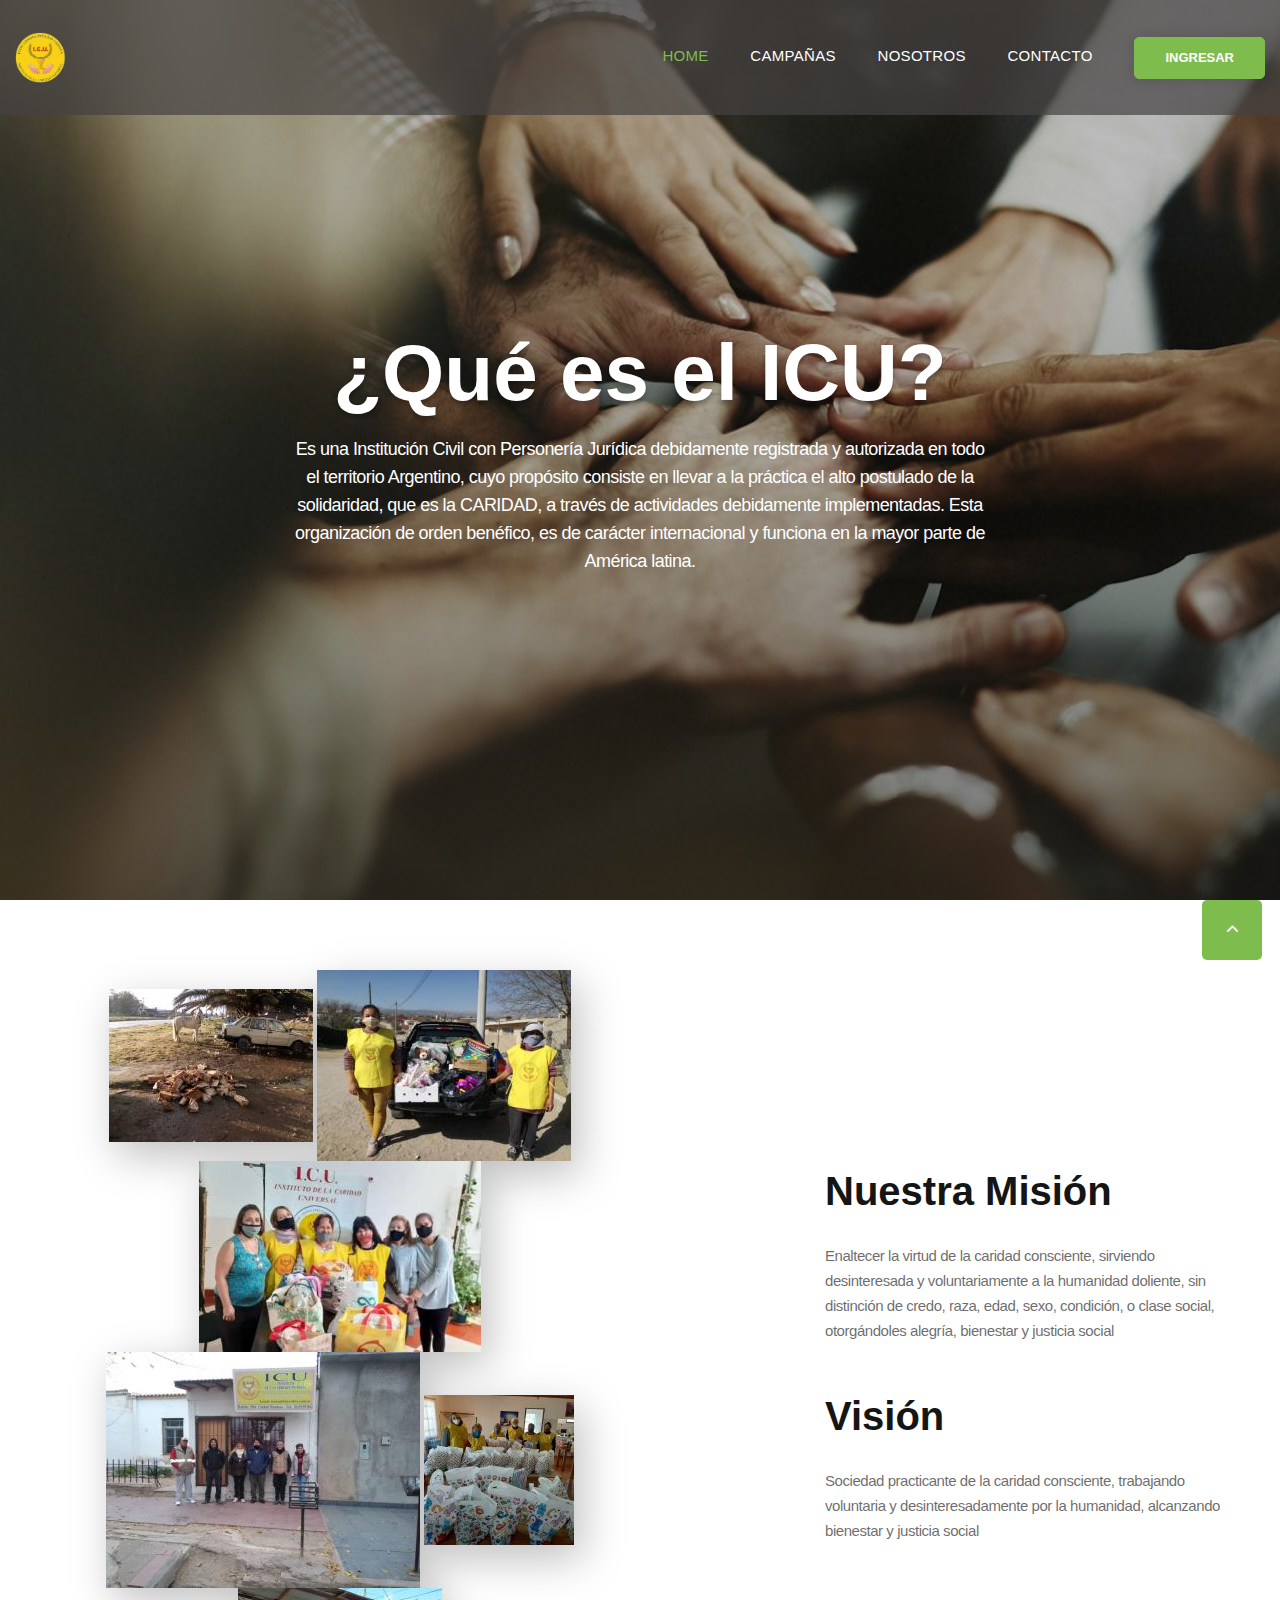
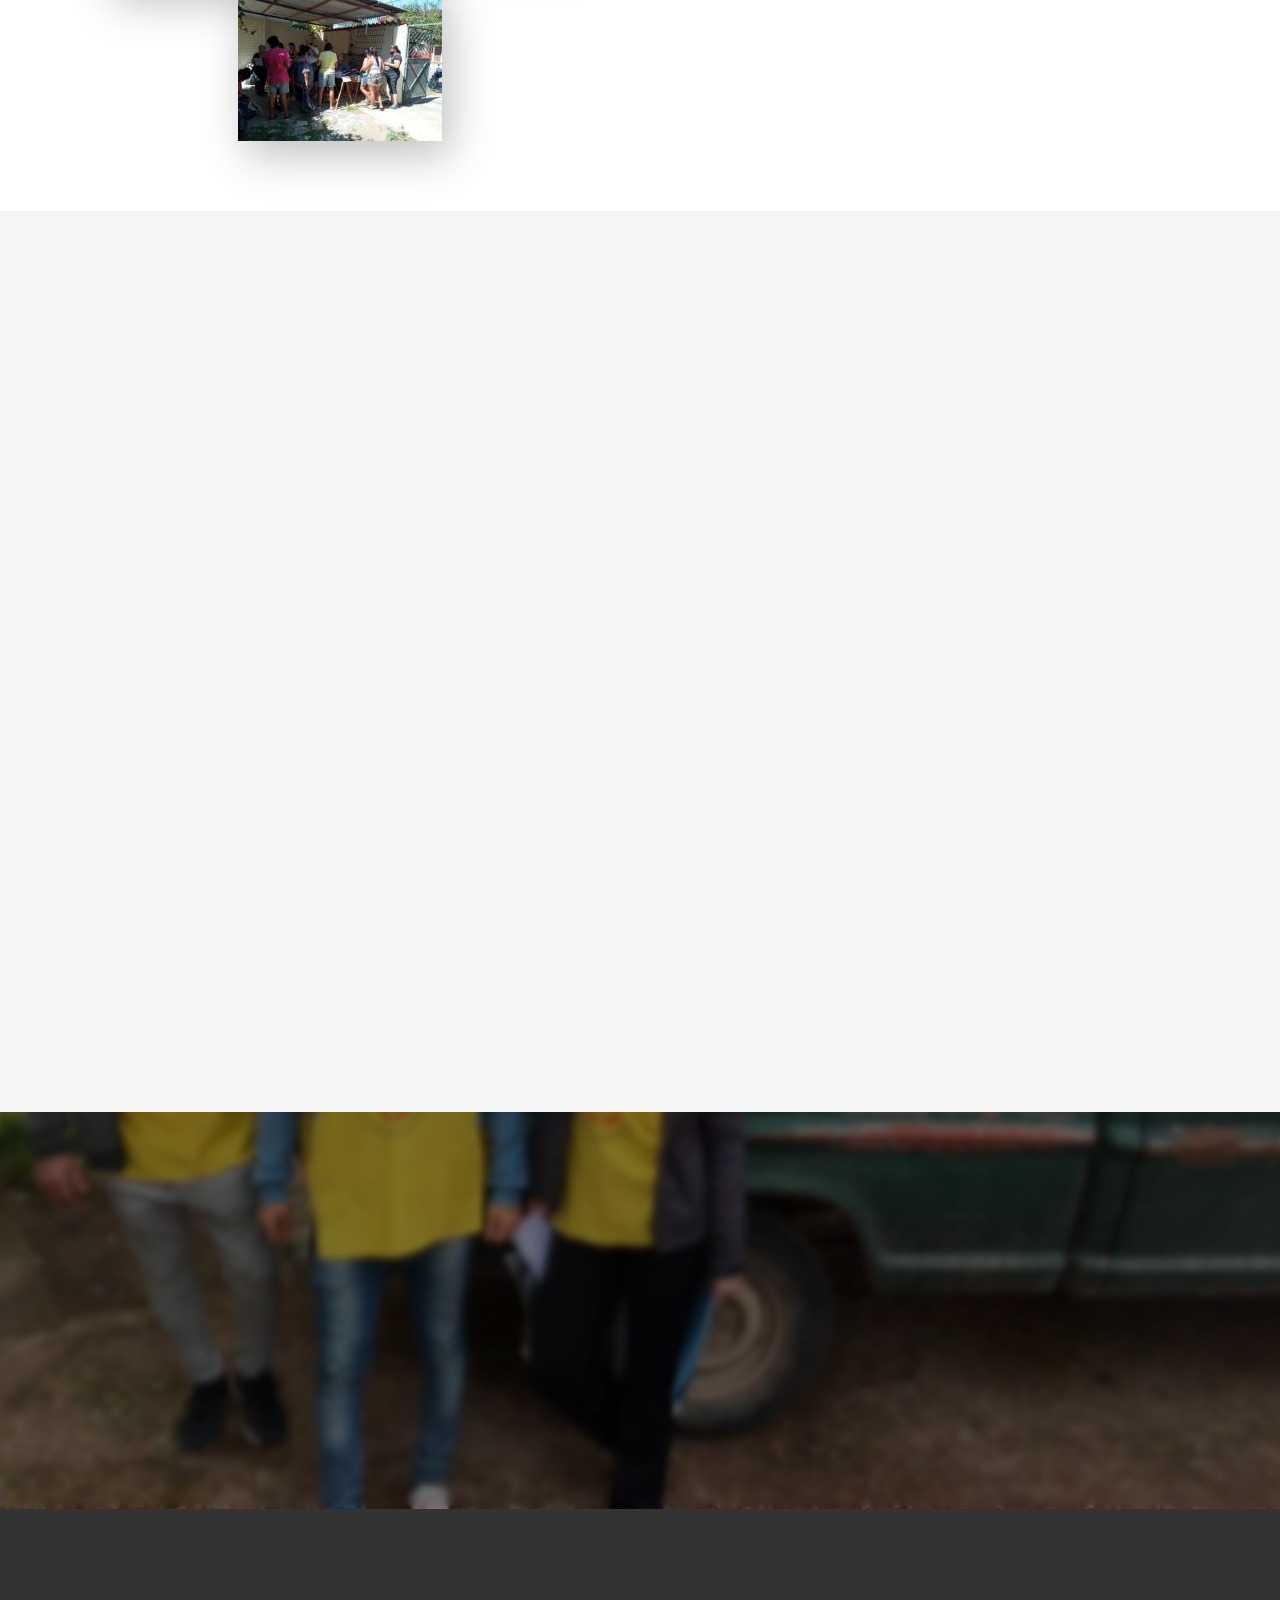
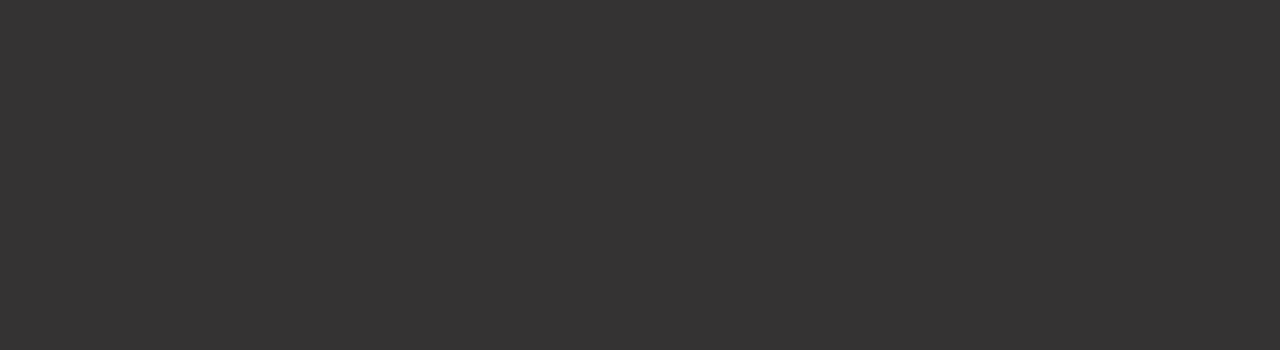
<file: index.html>
<!DOCTYPE html>
<html class="wide wow-animation" lang="es">

<head>
  <title>Home</title>
  <meta charset="utf-8">
  <meta name="viewport" content="width=device-width, height=device-height, initial-scale=1.0">
  <meta http-equiv="X-UA-Compatible" content="IE=edge">
  <link rel="icon" href="images/favicon.png" type="image/x-icon">
  <link href="https://cdn.jsdelivr.net/npm/bootstrap@5.3.0/dist/css/bootstrap.min.css" rel="stylesheet"
    integrity="sha384-9ndCyUaIbzAi2FUVXJi0CjmCapSmO7SnpJef0486qhLnuZ2cdeRhO02iuK6FUUVM" crossorigin="anonymous">
  <link rel="stylesheet" href="css/bootstrap.css">
  <link rel="stylesheet" href="css/fonts.css">
  <link rel="stylesheet" href="css/style.css">

</head>

<body>
  
  <div class="preloader">
    <div class="preloader-body">
      <div class="cssload-container">
        <div class="cssload-speeding-wheel"></div>
      </div>
      <p>Cargando...</p>
    </div>
  </div>
  <div class="page">
    <!-- Page Header-->
    <header class="section page-header">
      <!-- RD Navbar-->
      <div class="rd-navbar-wrap">
        <nav class="rd-navbar rd-navbar-classic" data-layout="rd-navbar-fixed" data-sm-layout="rd-navbar-fixed"
          data-md-layout="rd-navbar-fixed" data-md-device-layout="rd-navbar-fixed" data-lg-layout="rd-navbar-static"
          data-lg-device-layout="rd-navbar-static" data-xl-layout="rd-navbar-static"
          data-xl-device-layout="rd-navbar-static" data-xxl-layout="rd-navbar-static"
          data-xxl-device-layout="rd-navbar-static" data-lg-stick-up-offset="46px" data-xl-stick-up-offset="46px"
          data-xxl-stick-up-offset="46px" data-lg-stick-up="true" data-xl-stick-up="true" data-xxl-stick-up="true">
          <div class="rd-navbar-main-outer">
            <div class="rd-navbar-main">
              <!-- RD Navbar Panel-->
              <div class="rd-navbar-panel">
                <!-- RD Navbar Toggle-->
                <button class="rd-navbar-toggle" data-rd-navbar-toggle=".rd-navbar-nav-wrap"><span></span></button>
                <!-- RD Navbar Brand-->
                    <div class="rd-navbar-brand"><a href="index.html"><img class="brand-logo-light"
                      src="images/logo-new.png" alt="" width="51" height="51" /></a>
                    </div>
                      <div class="rd-navbar-brand" id="btn-ingresar-nav">
                        <a class="button button-sm button-primary"  href="ingresar.html">Ingresar</a>
                      </div>
                </div>
              <div class="rd-navbar-main-element">
                <div class="rd-navbar-nav-wrap">
                  <!-- RD Navbar Nav-->
                  <ul class="rd-navbar-nav">
                    <li class="rd-nav-item active"><a class="rd-nav-link" href="index.html">Home</a>
                    </li>
                    <li class="rd-nav-item"><a class="rd-nav-link" href="campanas.html">Campañas</a>
                    </li>
                    <li class="rd-nav-item"><a class="rd-nav-link" href="nosotros.html">Nosotros</a>
                    </li>
                    <li class="rd-nav-item"><a class="rd-nav-link" href="contacto.html">Contacto</a>
                    </li>
                    <li class="rd-nav-item" >
                        <a class="button button-sm button-primary" id="btn-ingresar-nav2" href="ingresar.html">Ingresar</a>
                    </li>
                  </ul>
                </div>
              </div>
            </div>
          </div>
        </nav>
      </div>
    </header>
    <!-- Swiper-->
    <section class="section section-lg section-main-bunner section-main-bunner-filter">
      <div class="main-bunner-img"
        style="background-image: url('images/diversas-personas-manos.jpg'); background-size: cover;"></div>
      <div class="main-bunner-inner">
        <div class="container">
          <div class="row row-50 justify-content-lg-center align-items-lg-center">
            <div class="col-lg-12">
              <div class="bunner-content-modern text-center">
                <h1 class="main-bunner-title">¿Qué es el ICU?</h1>
                <p>Es una Institución Civil con Personería Jurídica debidamente registrada y
                  autorizada en todo el territorio Argentino, cuyo propósito consiste en llevar a la práctica el alto
                  postulado de la solidaridad, que es la CARIDAD, a través de actividades debidamente implementadas.
                  Esta organización de orden benéfico, es de carácter internacional
                  y funciona en la mayor parte de América latina.</p>
              </div>
            </div>
          </div>
        </div>
      </div>
    </section>
    <section class="section section-xl">
      <div class="container">
        <div class="row row-50 justify-content-lg-between align-items-lg-center">
          <div class="col-lg-6">
            <div class="box-img-animate">
              <div class="box-img-animate-item"
                data-parallax-scroll="{&quot;y&quot;: 0, &quot;x&quot;: 140,  &quot;smoothness&quot;: 50 }"><img
                  src="images/lenia2.jpg" alt=""></div>
              <div class="box-img-animate-item"
                data-parallax-scroll="{&quot;y&quot;: 150, &quot;x&quot;: 0,  &quot;smoothness&quot;: 50 }"><img
                  src="images/donacion.jpeg" alt=""></div>
              <div class="box-img-animate-item"
                data-parallax-scroll="{&quot;y&quot;:70, &quot;x&quot;: -250,  &quot;smoothness&quot;: 50 }"><img
                  src="images/donacion2.jpg" alt=""></div>
              <div class="box-img-animate-item"
                data-parallax-scroll="{&quot;y&quot;:20, &quot;x&quot;: 20,  &quot;smoothness&quot;: 50 }"><img
                  src="images/grupo.jpg" alt=""></div>
              <div class="box-img-animate-item"
                data-parallax-scroll="{&quot;y&quot;:60, &quot;x&quot;: 70,  &quot;smoothness&quot;: 50 }"><img
                  src="images/foto3.jpeg" alt=""></div>
              <div class="box-img-animate-item"
                data-parallax-scroll="{&quot;y&quot;:0, &quot;x&quot;: 140,  &quot;smoothness&quot;: 50 }"><img
                  src="images/patio.jpg" alt=""></div>
            </div>
          </div>
          <div class="col-lg-6 col-xl-5">
            <div class="innset-xl-left-70">
              <h3>Nuestra Misión</h3>
              <p class="text-opacity-80">Enaltecer la virtud de la caridad consciente, sirviendo desinteresada
                y voluntariamente a la humanidad doliente, sin distinción de credo, raza, edad, sexo, condición,
                o clase social, otorgándoles alegría, bienestar y justicia social</p>

            </div>
            <br>
            <br>
            <div class="innset-xl-left-70">
              <h3>Visión</h3>
              <p class="text-opacity-80">Sociedad practicante de la caridad consciente, trabajando voluntaria y
                desinteresadamente por la humanidad, alcanzando bienestar y justicia social
              </p>
            </div>
          </div>
        </div>
      </div>
    </section>
    <section class="section section-lg bg-gray-1">
      <div class="container">
        <div class="row justify-content-center text-center">
          <div class="col-md-9 col-lg-7 wow-outer">
            <div class="wow slideInDown">
              <h3>Últimas campañas</h3>
              <p>Campañas realizadas durante mes de mayo de 2023</p>
            </div>
          </div>
        </div>
        <div class="row row-50">
          <div class="col-md-6 col-lg-4 wow-outer">
            <div class="wow fadeInUp">
              <article class="box-causes">
                <div class="box-causes-img"><img src="images/lenia.jpg" alt="" width="372" height="396" />
                  <a class="button button-sm button-primary" href="contacto1.html">Donar</a>
                </div>
                <h4 class="font-weight-medium"><a href="#">Recolección de leña</a></h4>
                <p class="box-causes-donate">Se entregaron 200 kg a 30 familias
                </p>
              </article>
            </div>
          </div>
          <div class="col-md-6 col-lg-4 wow-outer">
            <div class="wow fadeInUp">
              <article class="box-causes">
                <div class="box-causes-img"><img src="images/frazada.jpg" alt="" width="372" height="396" /><a
                    class="button button-sm button-primary" href="contacto2.html">Donar</a>
                </div>
                <h4 class="font-weight-medium"><a href="#">Contra el frío</a></h4>
                <p class="box-causes-donate">Se tejieron franzadas para 50 personas
                </p>
              </article>
            </div>
          </div>
          <div class="col-md-6 col-lg-4 wow-outer">
            <div class="wow fadeInUp">
              <article class="box-causes">
                <div class="box-causes-img"><img src="images/comedor.jpg" alt="" width="372" height="396" /><a
                    class="button button-sm button-primary" href="contacto3.html">Donar</a>
                </div>
                <h4 class="font-weight-medium"><a href="#">Comedor Los Peques</a></h4>
                <p class="box-causes-donate">Se colabora entregando alimentos para servir la merienda
                </p>
              </article>
            </div>
          </div>
        </div>
      </div>
    </section>
    <section class="parallax-container bg-gray-600" data-parallax-img="images/voluntarios2o.png">
      <div class="parallax-content section-xxl text-center">
        <div class="container">
          <div class="row justify-content-md-center">
            <div class="col-md-9 col-lg-8 col-xl-8 wow-outer">
              <div class="innset-xl-right-30 innset-xl-left-30">
                <div class="wow slideInDown">
                  <h3>Suscribirse al boletín de noticias</h3>
                  <form class="rd-form rd-mailform rd-form-inline" data-form-output="form-output-global"
                    data-form-type="subscribe" method="post" action="bat/rd-mailform.php">
                    <div class="form-wrap">
                      <input placeholder="Su dirección de E-mail" class="form-input" id="subscribe-form-email" type="email" name="email"
                        data-constraints="@Email @Required">
                    </div>
                    <div class="form-button">
                      <button class="button button-primary button-lg" type="submit">Suscribir</button>
                    </div>
                  </form>
                </div>
              </div>
            </div>
          </div>
        </div>
      </div>
    </section>
    <!-- Footer-->
    <footer class="section footer-minimal context-dark">
      <div class="container wow-outer">
        <div class="wow fadeIn">
          <div class="row row-50 row-lg-60">
            <div class="col-12">
              <ul class="footer-minimal-nav">
                  <li><a href="campanas.html">Campañas</a></li>
                  <li><a href="nosotros.html">Nosotros</a></li>
                  <li><a href="contacto.html">Contacto</a></li>
                  <li><a href="https://icuargentina.org.ar/nueva/">ICU Argentina</a></li>
              </ul>
            </div>
            <div class="col-12">
              <ul class="social-list">
                <li><a class="icon icon-sm icon-circle icon-circle-md icon-bg-white fa-facebook" href="#"></a></li>
                <li><a class="icon icon-sm icon-circle icon-circle-md icon-bg-white fa-twitter" href="#"></a></li>
                <li><a class="icon icon-sm icon-circle icon-circle-md icon-bg-white fa-youtube-play" href="#"></a></li>
                <li><a class="icon icon-sm icon-circle icon-circle-md icon-bg-white fa-instagram" href="#"></a></li>
              </ul>
            </div>
          </div>
          <p class="rights">
            <span>&copy;&nbsp;</span>
            <span class="copyright-year"></span>
            <span>&nbsp;</span>
            <span>TP5</span><span>.&nbsp;</span>
            <span>Todos los derechos reservados</span>
            <span>&nbsp;</span>Diseño&nbsp;-&nbsp;<span>Rodriguez-Gherbi</span>
          </p>
        </div>
      </div>
    </footer>
    <div class="snackbars" id="form-output-global"></div>
    <script src="js/core.min.js"></script>
    <script src="js/script.js"></script>
    <script src="https://cdn.jsdelivr.net/npm/bootstrap@5.3.0/dist/js/bootstrap.bundle.min.js"
      integrity="sha384-geWF76RCwLtnZ8qwWowPQNguL3RmwHVBC9FhGdlKrxdiJJigb/j/68SIy3Te4Bkz"
      crossorigin="anonymous"></script>

</body>

</html>
</file>
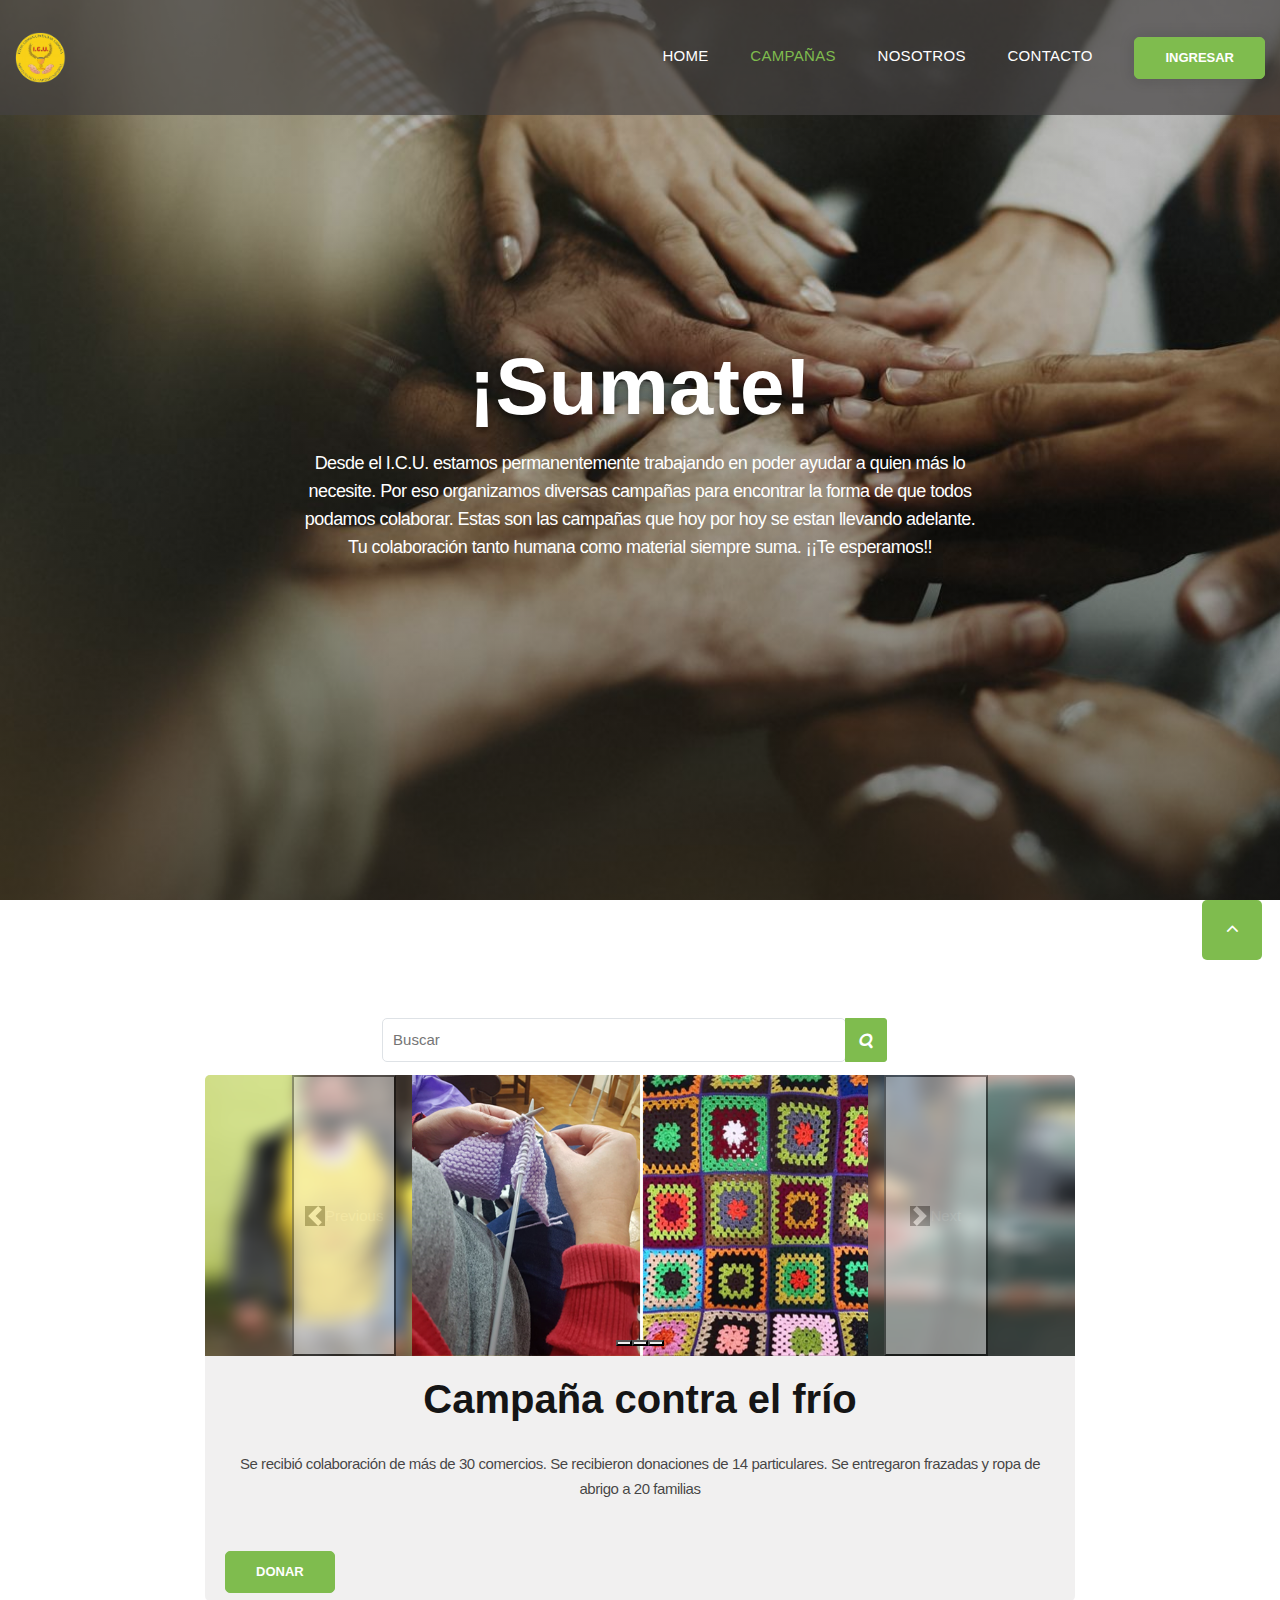
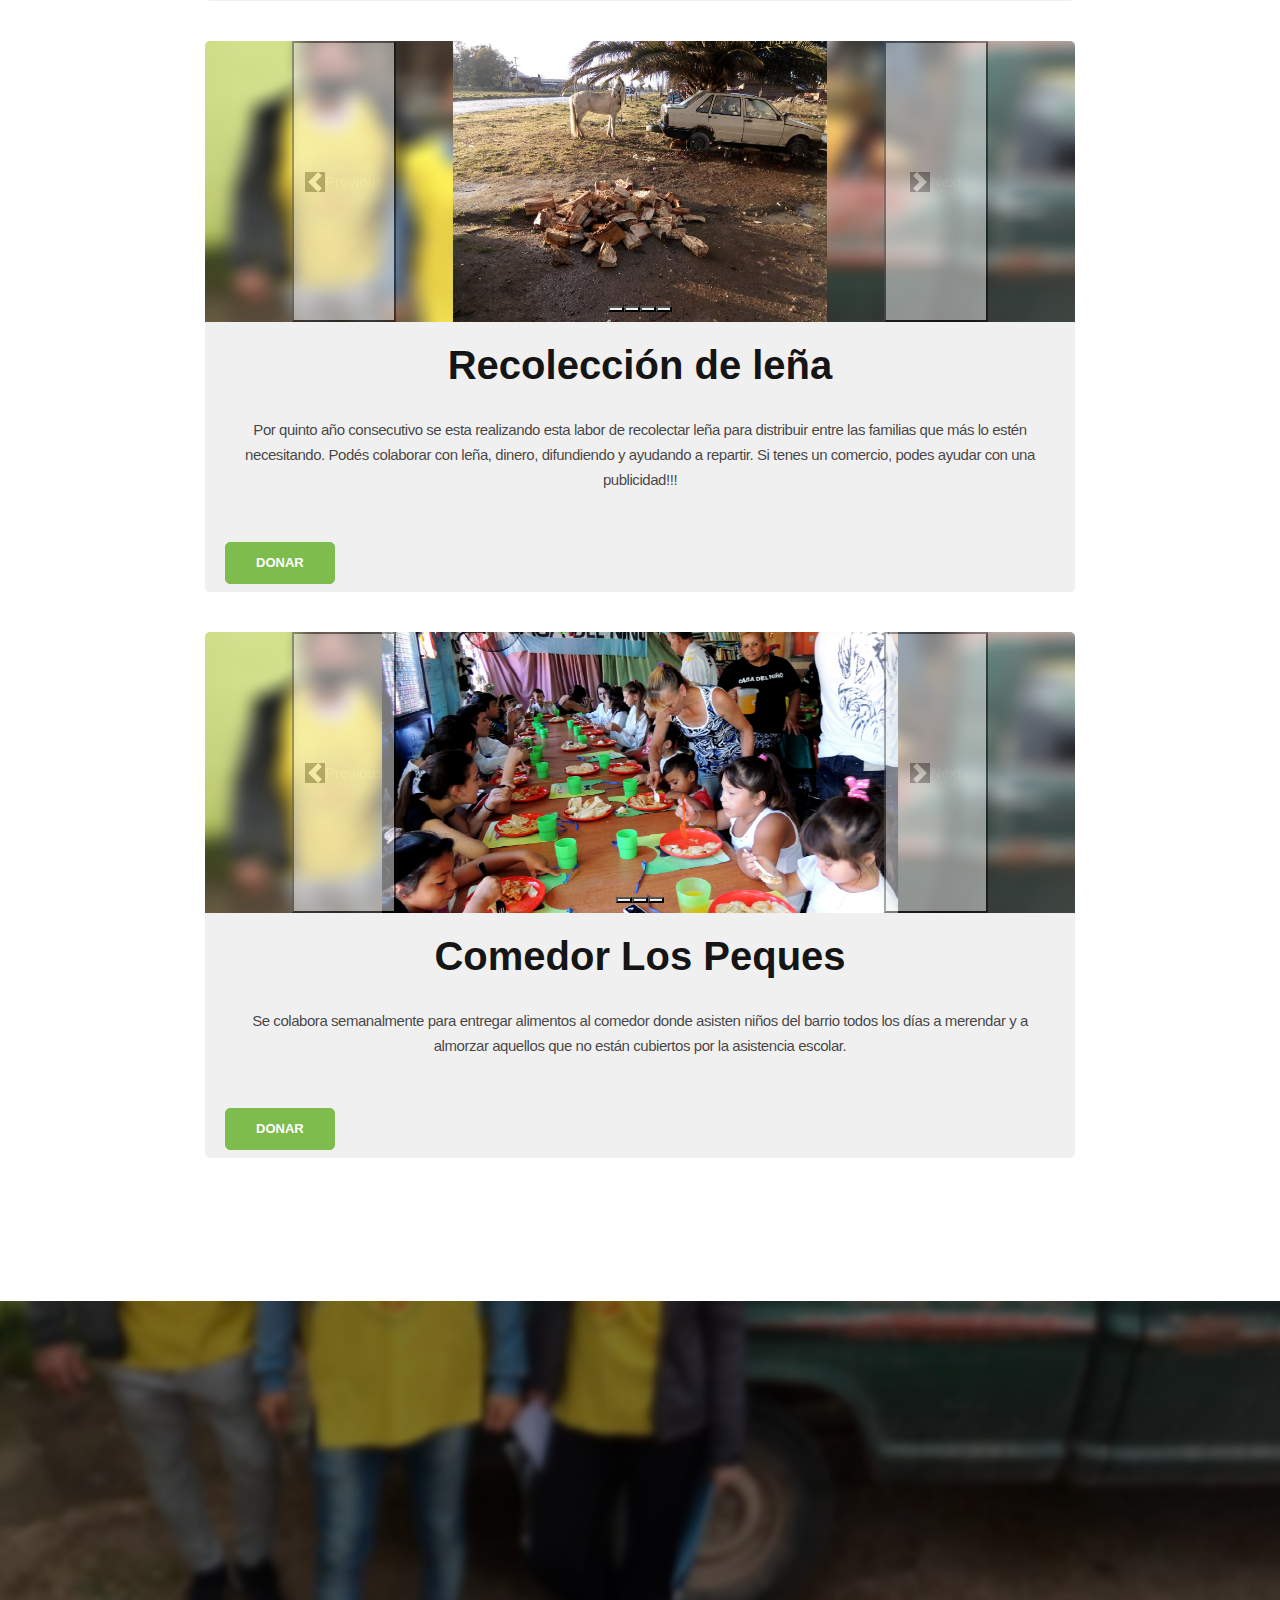
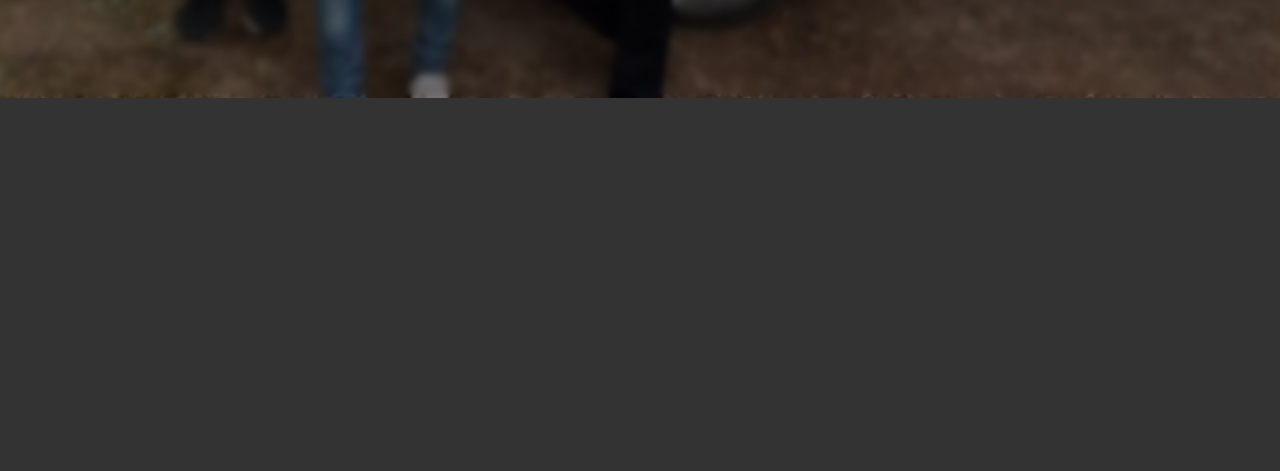
<file: campanas.html>
<!DOCTYPE html>
<html class="wide wow-animation" lang="en">

<head>
  <title>Campaña</title>
  <meta charset="utf-8">
  <meta name="viewport" content="width=device-width, height=device-height, initial-scale=1.0">
  <meta http-equiv="X-UA-Compatible" content="IE=edge">
  <link rel="icon" href="images/favicon.png" type="image/x-icon">

  <link href="https://cdn.jsdelivr.net/npm/bootstrap@5.3.0/dist/css/bootstrap.min.css" rel="stylesheet"
    integrity="sha384-9ndCyUaIbzAi2FUVXJi0CjmCapSmO7SnpJef0486qhLnuZ2cdeRhO02iuK6FUUVM" crossorigin="anonymous">
   <link rel="stylesheet" href="css/bootstrap.css">
   <link rel="stylesheet" href="css/fonts.css">
   <link rel="stylesheet" href="css/style.css">
</head>

<body>
  <div class="preloader">
    <div class="preloader-body">
      <div class="cssload-container">
        <div class="cssload-speeding-wheel"></div>
      </div>
      <p>Cargando...</p>
    </div>
  </div>
  <div class="page">
    <!-- Page Header-->
    <header class="section page-header">
      <!-- RD Navbar-->
      <div class="rd-navbar-wrap">
        <nav class="rd-navbar rd-navbar-classic" data-layout="rd-navbar-fixed" data-sm-layout="rd-navbar-fixed"
          data-md-layout="rd-navbar-fixed" data-md-device-layout="rd-navbar-fixed" data-lg-layout="rd-navbar-static"
          data-lg-device-layout="rd-navbar-static" data-xl-layout="rd-navbar-static"
          data-xl-device-layout="rd-navbar-static" data-xxl-layout="rd-navbar-static"
          data-xxl-device-layout="rd-navbar-static" data-lg-stick-up-offset="46px" data-xl-stick-up-offset="46px"
          data-xxl-stick-up-offset="46px" data-lg-stick-up="true" data-xl-stick-up="true" data-xxl-stick-up="true">
          <div class="rd-navbar-main-outer">
            <div class="rd-navbar-main">
              <!-- RD Navbar Panel-->
              <div class="rd-navbar-panel">
                <!-- RD Navbar Toggle-->
                <button class="rd-navbar-toggle" data-rd-navbar-toggle=".rd-navbar-nav-wrap"><span></span></button>
                <!-- RD Navbar Brand-->
                <div class="rd-navbar-brand"><a href="index.html"><img class="brand-logo-light"
                      src="images/logo-new.png" alt="" width="51" height="51" /></a></div>
              </div>
              <div class="rd-navbar-main-element">
                <div class="rd-navbar-nav-wrap">
                  <!-- RD Navbar Nav-->
                  <ul class="rd-navbar-nav">
                    <li class="rd-nav-item"><a class="rd-nav-link" href="index.html">Home</a>
                    </li>
                    <li class="rd-nav-item active"><a class="rd-nav-link" href="campanas.html">Campañas</a>
                    </li>
                    <li class="rd-nav-item"><a class="rd-nav-link" href="nosotros.html">Nosotros</a>
                    </li>
                    <li class="rd-nav-item"><a class="rd-nav-link" href="contacto.html">Contacto</a>
                    </li>
                    <li class="rd-nav-item">
                      <a class="button button-sm button-primary" href="ingresar.html">Ingresar</a>
                    </li>                      

                  </ul>
                </div>
              </div>
            </div>
          </div>
        </nav>
      </div>
    </header>
    <!-- Swiper-->
    <section class="section section-lg section-main-bunner section-main-bunner-filter">
      <div class="main-bunner-img"
        style="background-image: url('images/diversas-personas-manos.jpg'); background-size: cover;"></div>
      <div class="main-bunner-inner">
        <div class="container">
          <div class="row row-50 justify-content-lg-center align-items-lg-center">
            <div class="col-lg-12">
              <div class="bunner-content-modern text-center">
                <h1 class="main-bunner-title">¡Sumate!</h1>
                <p>Desde el I.C.U. estamos permanentemente trabajando en poder ayudar a quien más lo necesite. Por eso
                  organizamos diversas campañas para encontrar la forma de que todos podamos colaborar. Estas son las
                  campañas que hoy por hoy se estan llevando adelante. Tu colaboración tanto humana como material siempre
                  suma. ¡¡Te esperamos!!</p>
              </div>
            </div>
          </div>
        </div>
      </div>
    </section>
    <section class="section section-xl"> 

      <!-- buscador -->
      <div class="row mt-5">
        <div class="col-lg-5 mx-auto">
      <div class="input-group">
        <input type="search" class="border form-input" placeholder="Buscar" id="input-buscar">
        <div class="input-group-append">
          <button class="btn btn-primary" type="button">
            <i class="fa fa-search"></i> 
          </button>
        </div>
      </div>
      </div>
      </div>
    
      <div class="container" id="contenedor">
      
        <!-- carrusel1 Frío-->
        <div class="card" id="campaña contra el frio">
          <div id="carruselFondo">
            <div id="carouselExampleCaptions" class="carousel slide miCarrusel" data-bs-ride="true">
              <div class="carousel-indicators">
                <button type="button" data-bs-target="#carouselExampleCaptions" data-bs-slide-to="0" class="active"
                  aria-current="true" aria-label="Slide 1"></button>
                <button type="button" data-bs-target="#carouselExampleCaptions" data-bs-slide-to="1"
                  aria-label="Slide 2"></button>
                <button type="button" data-bs-target="#carouselExampleCaptions" data-bs-slide-to="2"
                  aria-label="Slide 3"></button>
              </div>
              <div class="carousel-inner">
                <div class="carousel-item active">
                  <img src="images/campanas/frazadas1.jpg" class="d-block" alt="...">
                </div>
                <div class="carousel-item">
                  <img src="images/campanas/frazadas2.jpg" class="d-block" alt="...">
                </div>
                <div class="carousel-item">
                  <img src="images/campanas/frazadas4.jpg" class="d-block" alt="...">
                </div>
              </div>
              <button class="carousel-control-prev" type="button" data-bs-target="#carouselExampleCaptions"
                data-bs-slide="prev">
                <span class="carousel-control-prev-icon" aria-hidden="true"></span>
                <span class="visually-hidden">Previous</span>
              </button>
              <button class="carousel-control-next" type="button" data-bs-target="#carouselExampleCaptions"
                data-bs-slide="next">
                <span class="carousel-control-next-icon" aria-hidden="true"></span>
                <span class="visually-hidden">Next</span>
              </button>
            </div>
          </div>
          <!-- resto del card -->
          <div class="card-body">
            <h3 class="card-title">Campaña contra el frío</h3>
            <p class="card-text">Se recibió colaboración de más de 30 comercios. Se recibieron donaciones de 14
              particulares.
              Se entregaron frazadas y ropa de abrigo a 20 familias</p>
            <a class="button button-sm button-primary position-absolute start-50 translate-middle donar" href="contacto2.html">Donar</a>
          </div>
        </div>
    
        <!-- carrusel2 Leña-->
        <div class="card"id="recoleccion de leña">
          <div id="carruselFondo">
            <div id="carouselExampleCaptions2" class="carousel slide miCarrusel" data-bs-ride="true">
              <div class="carousel-indicators">
                <button type="button" data-bs-target="#carouselExampleCaptions2" data-bs-slide-to="0" class="active"
                  aria-current="true" aria-label="Slide 1"></button>
                <button type="button" data-bs-target="#carouselExampleCaptions2" data-bs-slide-to="1"
                  aria-label="Slide 2"></button>
                <button type="button" data-bs-target="#carouselExampleCaptions2" data-bs-slide-to="2"
                  aria-label="Slide 3"></button>
                <button type="button" data-bs-target="#carouselExampleCaptions2" data-bs-slide-to="3"
                  aria-label="Slide 4"></button>
              </div>
              <div class="carousel-inner">
                <div class="carousel-item active">
                  <img src="images/campanas/leniaC1.jpg" class="d-block " alt="...">
                </div>
                <div class="carousel-item">
                  <img src="images/campanas/leniaC2.jpg" class="d-block " alt="...">
                </div>
                <div class="carousel-item">
                  <img src="images/campanas/leniaC3.jpg" class="d-block " alt="...">
                </div>
                <div class="carousel-item">
                  <img src="images/campanas/leniaC4.jpg" class="d-block " alt="...">
                </div>
              </div>
              <button class="carousel-control-prev" type="button" data-bs-target="#carouselExampleCaptions2"
                data-bs-slide="prev">
                <span class="carousel-control-prev-icon" aria-hidden="true"></span>
                <span class="visually-hidden">Previous</span>
              </button>
              <button class="carousel-control-next" type="button" data-bs-target="#carouselExampleCaptions2"
                data-bs-slide="next">
                <span class="carousel-control-next-icon" aria-hidden="true"></span>
                <span class="visually-hidden">Next</span>
              </button>
            </div>
          </div>
          <!-- resto del card -->
          <div class="card-body">
            <h3 class="card-title">Recolección de leña</h3>
            <p class="card-text">Por quinto año consecutivo se esta realizando esta labor de recolectar leña para
              distribuir entre las familias que más lo estén necesitando. Podés colaborar con leña, dinero, difundiendo y
              ayudando a repartir. Si tenes un comercio, podes ayudar con una publicidad!!!</p>
            <a class="button button-sm button-primary position-absolute start-50 translate-middle donar" href="contacto1.html">Donar</a>
          </div>
        </div>
    
        <!-- carrusel3 Comedor -->
        <div class="card" id="comedor los peques">
          <div id="carruselFondo">
            <div id="carouselExampleCaptions3" class="carousel slide miCarrusel" data-bs-ride="true">
              <div class="carousel-indicators">
                <button type="button" data-bs-target="#carouselExampleCaptions3" data-bs-slide-to="0" class="active"
                  aria-current="true" aria-label="Slide 1"></button>
                <button type="button" data-bs-target="#carouselExampleCaptions3" data-bs-slide-to="1"
                  aria-label="Slide 2"></button>
                <button type="button" data-bs-target="#carouselExampleCaptions3" data-bs-slide-to="2"
                  aria-label="Slide 3"></button>
              </div>
              <div class="carousel-inner">
                <div class="carousel-item active">
                  <img src="images/campanas/comedor1.jpg" class="d-block" alt="...">
                </div>
                <div class="carousel-item">
                  <img src="images/campanas/comedor2.jpg" class="d-block" alt="...">
                </div>
                <div class="carousel-item">
                  <img src="images/campanas/comedor3.jpg" class="d-block" alt="...">
                </div>
              </div>
              <button class="carousel-control-prev" type="button" data-bs-target="#carouselExampleCaptions3"
                data-bs-slide="prev">
                <span class="carousel-control-prev-icon" aria-hidden="true"></span>
                <span class="visually-hidden">Previous</span>
              </button>
              <button class="carousel-control-next" type="button" data-bs-target="#carouselExampleCaptions3"
                data-bs-slide="next">
                <span class="carousel-control-next-icon" aria-hidden="true"></span>
                <span class="visually-hidden">Next</span>
              </button>
            </div>
          </div>
          <!-- resto del card -->
          <div class="card-body">
            <h3 class="card-title">Comedor Los Peques</h3>
            <p class="card-text">Se colabora semanalmente para entregar alimentos al comedor donde asisten niños del barrio
               todos los días a merendar y a almorzar aquellos que no están cubiertos por la asistencia escolar.
            </p>
            <a class="button button-sm button-primary position-absolute start-50 translate-middle donar" href="contacto3.html">Donar</a>
          </div>
        </div>
      </div>
    </section>
    <section class="parallax-container bg-gray-600" data-parallax-img="images/voluntarios2o.png">
      <div class="parallax-content section-xxl text-center">
        <div class="container">
          <div class="row justify-content-md-center">
            <div class="col-md-9 col-lg-8 col-xl-8 wow-outer">
              <div class="innset-xl-right-30 innset-xl-left-30">
                <div class="wow slideInDown">
                  <h3>Suscribirse al boletín de noticias</h3>
                  <form class="rd-form rd-mailform rd-form-inline" data-form-output="form-output-global"
                    data-form-type="subscribe" method="post" action="bat/rd-mailform.php">
                    <div class="form-wrap">
                      <input placeholder="Su dirección de E-mail" class="form-input" id="subscribe-form-email" type="email" name="email"
                        data-constraints="@Email @Required">
                    </div>
                    <div class="form-button">
                      <button class="button button-primary button-lg" type="submit">Suscribir</button>
                    </div>
                  </form>
                </div>
              </div>
            </div>
          </div>
        </div>
      </div>
    </section>


    <!-- Footer-->
    <footer class="section footer-minimal context-dark">
      <div class="container wow-outer">
        <div class="wow fadeIn">
          <div class="row row-50 row-lg-60">
            <!-- <div class="col-12"><a href="index.html"><img src="images/nuestro lema.jpg" alt="" width="400"
                    height="100" /></a></div> -->
            <div class="col-12">
              <ul class="footer-minimal-nav">
                <ul class="footer-minimal-nav">
                  <li><a href="campanas.html">Campañas</a></li>
                  <li><a href="nosotros.html">Nosotros</a></li>
                  <li><a href="contacto.html">Contacto</a></li>
                  <li><a href="https://icuargentina.org.ar/nueva/">ICU Argentina</a></li>
                </ul>
            </div>
            <div class="col-12">
              <ul class="social-list">
                <li><a class="icon icon-sm icon-circle icon-circle-md icon-bg-white fa-facebook" href="#"></a></li>
                <li><a class="icon icon-sm icon-circle icon-circle-md icon-bg-white fa-twitter" href="#"></a></li>
                <li><a class="icon icon-sm icon-circle icon-circle-md icon-bg-white fa-youtube-play" href="#"></a></li>
                <li><a class="icon icon-sm icon-circle icon-circle-md icon-bg-white fa-instagram" href="#"></a></li>
              </ul>
            </div>
          </div>
        </div>
      </div>
    </footer>
    <div class="snackbars" id="form-output-global"></div>
    <script src="js/core.min.js"></script>
    <script src="js/script.js"></script>
    <script src="https://cdn.jsdelivr.net/npm/bootstrap@5.3.0/dist/js/bootstrap.bundle.min.js"
      integrity="sha384-geWF76RCwLtnZ8qwWowPQNguL3RmwHVBC9FhGdlKrxdiJJigb/j/68SIy3Te4Bkz"
      crossorigin="anonymous"></script>
      <script src="js/buscar.js"></script>
</body>

</html>
</file>
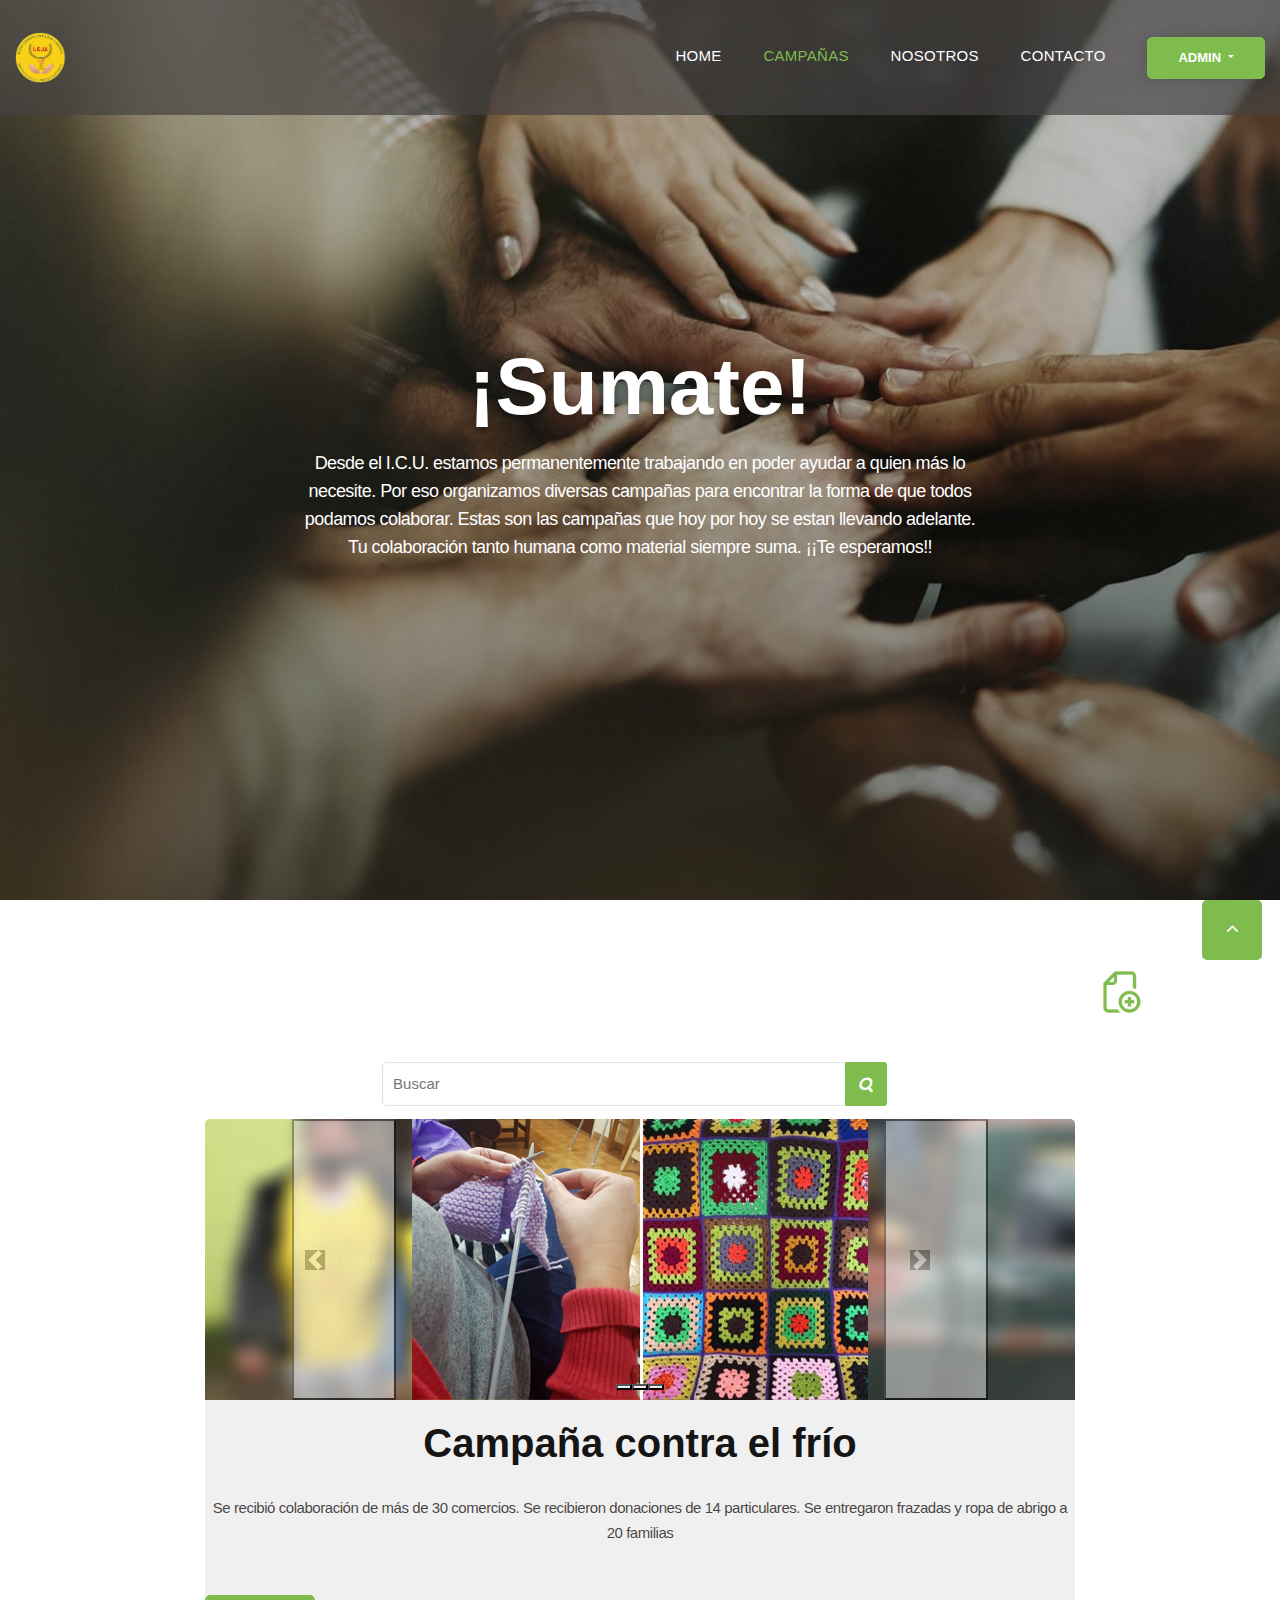
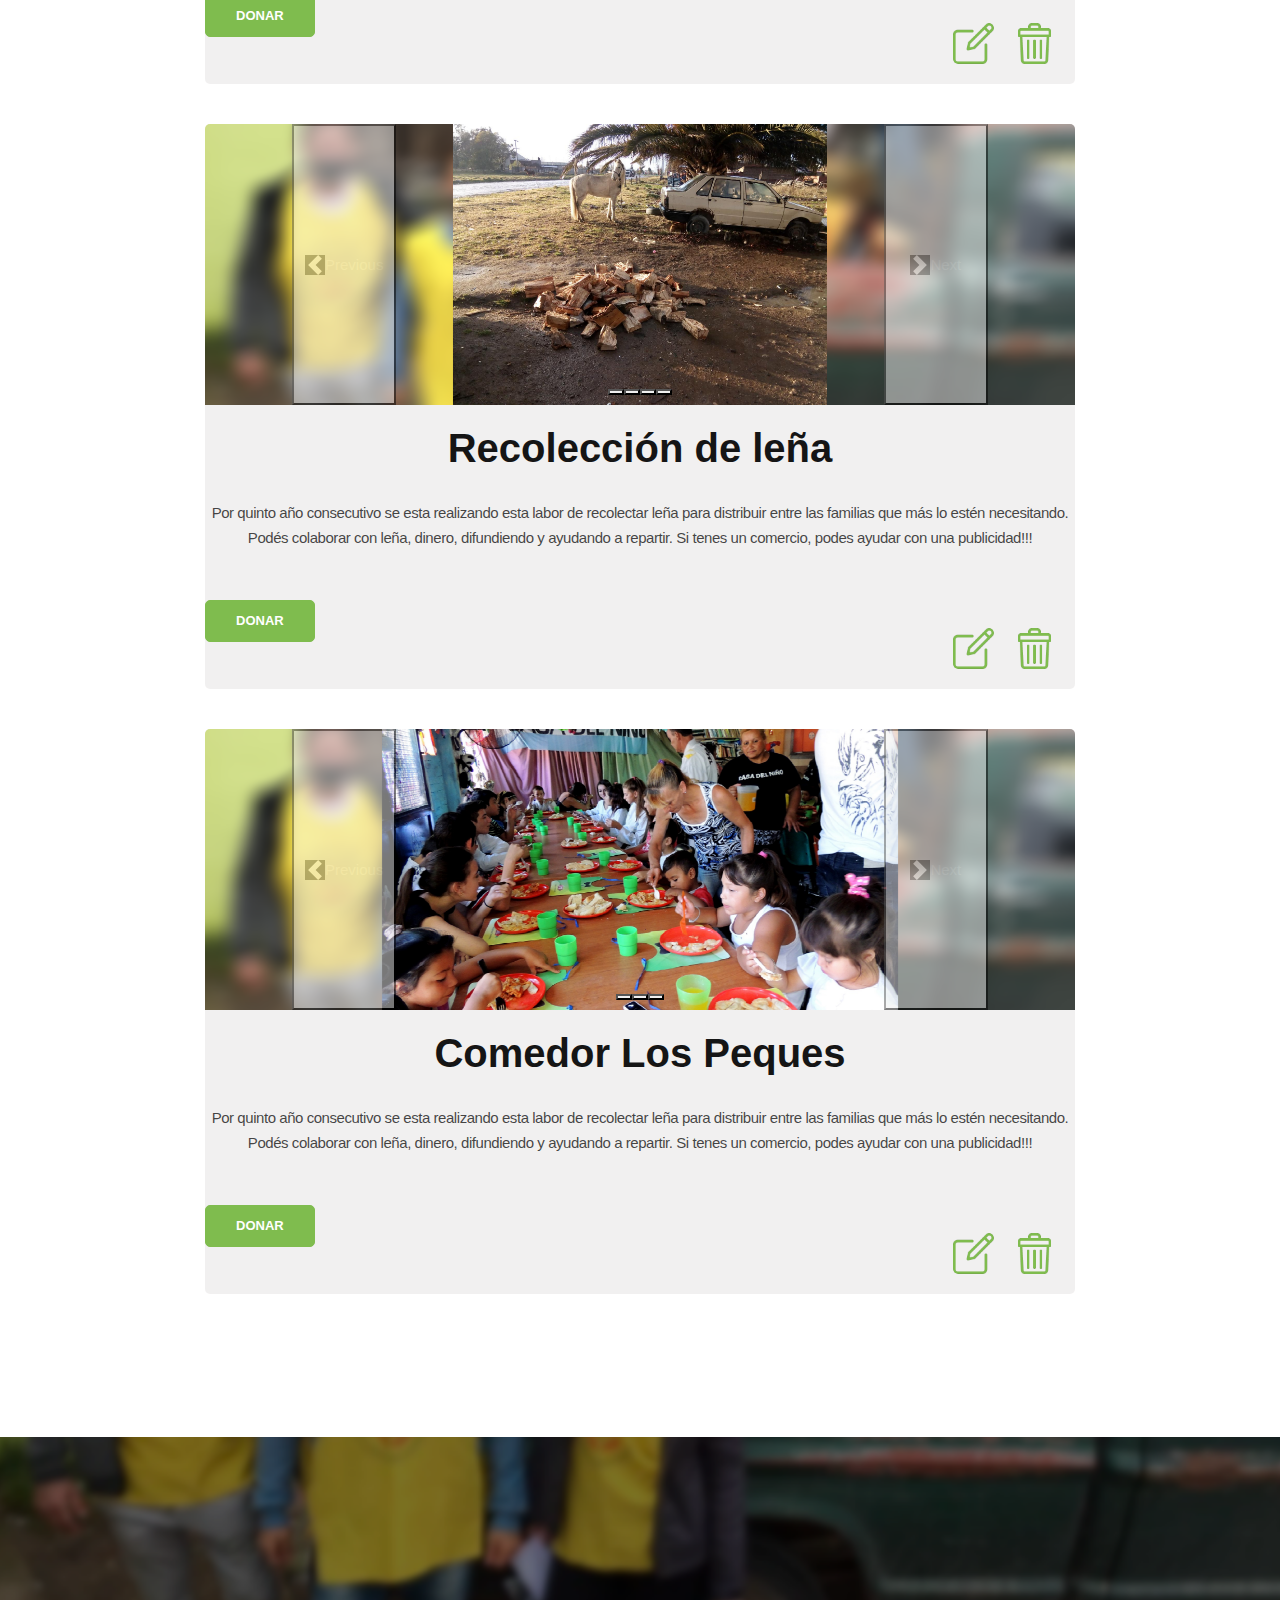
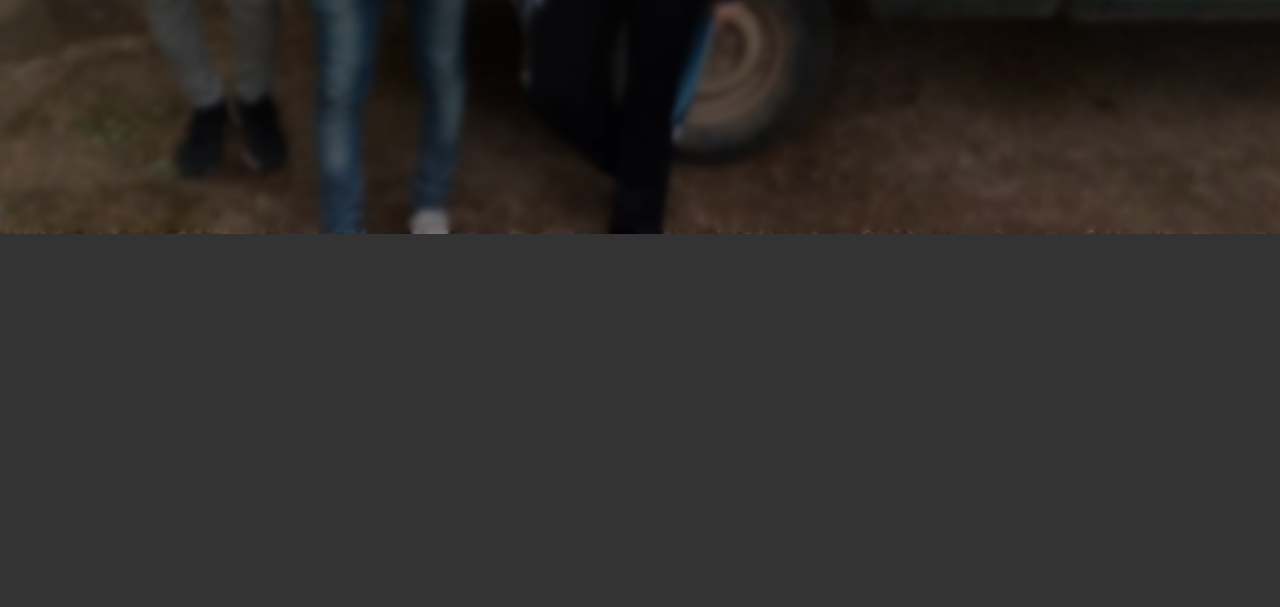
<file: campanas2.html>
<!DOCTYPE html>
<html class="wide wow-animation" lang="en">

<head>
  <title>Campaña</title>
  <meta charset="utf-8">
  <meta name="viewport" content="width=device-width, height=device-height, initial-scale=1.0">
  <meta http-equiv="X-UA-Compatible" content="IE=edge">
  <link rel="icon" href="images/favicon.png" type="image/x-icon">

  <link href="https://cdn.jsdelivr.net/npm/bootstrap@5.3.0/dist/css/bootstrap.min.css" rel="stylesheet"
    integrity="sha384-9ndCyUaIbzAi2FUVXJi0CjmCapSmO7SnpJef0486qhLnuZ2cdeRhO02iuK6FUUVM" crossorigin="anonymous">
   <link rel="stylesheet" href="css/bootstrap.css">
   <link rel="stylesheet" href="css/fonts.css">
   <link rel="stylesheet" href="css/style.css">
</head>

<body>
  <div class="preloader">
    <div class="preloader-body">
      <div class="cssload-container">
        <div class="cssload-speeding-wheel"></div>
      </div>
      <p>Cargando...</p>
    </div>
  </div>
  <div class="page">
    <!-- Page Header-->
    <header class="section page-header">
      <!-- RD Navbar-->
      <div class="rd-navbar-wrap">
        <nav class="rd-navbar rd-navbar-classic" data-layout="rd-navbar-fixed" data-sm-layout="rd-navbar-fixed"
          data-md-layout="rd-navbar-fixed" data-md-device-layout="rd-navbar-fixed" data-lg-layout="rd-navbar-static"
          data-lg-device-layout="rd-navbar-static" data-xl-layout="rd-navbar-static"
          data-xl-device-layout="rd-navbar-static" data-xxl-layout="rd-navbar-static"
          data-xxl-device-layout="rd-navbar-static" data-lg-stick-up-offset="46px" data-xl-stick-up-offset="46px"
          data-xxl-stick-up-offset="46px" data-lg-stick-up="true" data-xl-stick-up="true" data-xxl-stick-up="true">
          <div class="rd-navbar-main-outer">
            <div class="rd-navbar-main">
              <!-- RD Navbar Panel-->
              <div class="rd-navbar-panel">
                <!-- RD Navbar Toggle-->
                <button class="rd-navbar-toggle" data-rd-navbar-toggle=".rd-navbar-nav-wrap"><span></span></button>
                <!-- RD Navbar Brand-->
                <div class="rd-navbar-brand"><a href="index.html"><img class="brand-logo-light"
                      src="images/logo-new.png" alt="" width="51" height="51" /></a></div>
              </div>
              <div class="rd-navbar-main-element">
                <div class="rd-navbar-nav-wrap">
                  <!-- RD Navbar Nav-->
                  <ul class="rd-navbar-nav">
                    <li class="rd-nav-item"><a class="rd-nav-link" href="index.html">Home</a>
                    </li>
                    <li class="rd-nav-item active"><a class="rd-nav-link" href="campanas.html">Campañas</a>
                    </li>
                    <li class="rd-nav-item"><a class="rd-nav-link" href="nosotros.html">Nosotros</a>
                    </li>
                    <li class="rd-nav-item"><a class="rd-nav-link" href="contacto.html">Contacto</a>
                    </li>
                    <li class="rd-nav-item">
                      <div class="btn-group">
                        <button type="button" class="button button-primary button-sm dropdown-toggle"
                          data-bs-toggle="dropdown" aria-expanded="false">
                          Admin
                        </button>
                        <ul class="dropdown-menu">
                          <li><a class="dropdown-item" href="#">Configuración</a></li>
                          <li>
                            <hr class="dropdown-divider">
                          </li>
                          <li><a class="dropdown-item" href="campanas.html">Cerrar sesión</a></li>
                        </ul>
                      </div>
                    </li>
                  </ul>
                </div>
              </div>
            </div>
          </div>
        </nav>
      </div>
    </header>
    <!-- Swiper-->
    <section class="section section-lg section-main-bunner section-main-bunner-filter">
      <div class="main-bunner-img"
        style="background-image: url('images/diversas-personas-manos.jpg'); background-size: cover;"></div>
      <div class="main-bunner-inner">
        <div class="container">
          <div class="row row-50 justify-content-lg-center align-items-lg-center">
            <div class="col-lg-12">
              <div class="bunner-content-modern text-center">
                <h1 class="main-bunner-title">¡Sumate!</h1>
                <p>Desde el I.C.U. estamos permanentemente trabajando en poder ayudar a quien más lo necesite. Por eso
                  organizamos diversas campañas para encontrar la forma de que todos podamos colaborar. Estas son las
                  campañas que hoy por hoy se estan llevando adelante. Tu colaboración tanto humana como material siempre
                  suma. ¡¡Te esperamos!!</p>
              </div>
            </div>
          </div>
        </div>
      </div>
    </section>
    <section class="section section-xl"> 

      <!-- buscador -->
      <div id="agregar-div">
         <div id="agregar-btn"></div>
      </div>
      <div class="row mt-5">
        <div class="col-lg-5 mx-auto" style="display:flex;">
          <div class="input-group">
            <input type="search" class="border form-input" placeholder="Buscar" id="input-buscar">
            <div class="input-group-append">
              <button class="btn btn-primary" type="button">
                <i class="fa fa-search"></i> 
              </button>
            </div>
          </div>
        </div>
     
      </div>
    
      <div class="container" id="contenedor">
      
        <!-- carrusel1 Frío-->
        <div class="card" id="campaña contra el frio">
          <div id="carruselFondo">
            <div id="carouselExampleCaptions" class="carousel slide miCarrusel" data-bs-ride="true">
              <div class="carousel-indicators">
                <button type="button" data-bs-target="#carouselExampleCaptions" data-bs-slide-to="0" class="active"
                  aria-current="true" aria-label="Slide 1"></button>
                <button type="button" data-bs-target="#carouselExampleCaptions" data-bs-slide-to="1"
                  aria-label="Slide 2"></button>
                <button type="button" data-bs-target="#carouselExampleCaptions" data-bs-slide-to="2"
                  aria-label="Slide 3"></button>
              </div>
              <div class="carousel-inner">
                <div class="carousel-item active">
                  <img src="images/campanas/frazadas1.jpg" class="d-block" alt="...">
                </div>
                <div class="carousel-item">
                  <img src="images/campanas/frazadas2.jpg" class="d-block" alt="...">
                </div>
                <div class="carousel-item">
                  <img src="images/campanas/frazadas4.jpg" class="d-block" alt="...">
                </div>
              </div>
              <button class="carousel-control-prev" type="button" data-bs-target="#carouselExampleCaptions"
                data-bs-slide="prev">
                <span class="carousel-control-prev-icon" aria-hidden="true"></span>
                <span class="visually-hidden">Previous</span>
              </button>
              <button class="carousel-control-next" type="button" data-bs-target="#carouselExampleCaptions"
                data-bs-slide="next">
                <span class="carousel-control-next-icon" aria-hidden="true"></span>
                <span class="visually-hidden">Next</span>
              </button>
            </div>
          </div>
          <!-- resto del card -->
          <div class="card-body2">
            <h3 class="card-title">Campaña contra el frío</h3>
            <p class="card-text">Se recibió colaboración de más de 30 comercios. Se recibieron donaciones de 14
              particulares.
              Se entregaron frazadas y ropa de abrigo a 20 familias</p>
            <a class="button button-sm button-primary position-absolute start-50 translate-middle donar" href="contacto2.html">Donar</a>
            <div class="btns-admin-div">
              <div class="btn-admin btn-editar"></div>
              <div class="btn-admin btn-borrar"></div>
            </div>
          </div>
        </div>
    
        <!-- carrusel2 Leña-->
        <div class="card"id="recoleccion de leña">
          <div id="carruselFondo">
            <div id="carouselExampleCaptions2" class="carousel slide miCarrusel" data-bs-ride="true">
              <div class="carousel-indicators">
                <button type="button" data-bs-target="#carouselExampleCaptions2" data-bs-slide-to="0" class="active"
                  aria-current="true" aria-label="Slide 1"></button>
                <button type="button" data-bs-target="#carouselExampleCaptions2" data-bs-slide-to="1"
                  aria-label="Slide 2"></button>
                <button type="button" data-bs-target="#carouselExampleCaptions2" data-bs-slide-to="2"
                  aria-label="Slide 3"></button>
                <button type="button" data-bs-target="#carouselExampleCaptions2" data-bs-slide-to="3"
                  aria-label="Slide 4"></button>
              </div>
              <div class="carousel-inner">
                <div class="carousel-item active">
                  <img src="images/campanas/leniaC1.jpg" class="d-block " alt="...">
                </div>
                <div class="carousel-item">
                  <img src="images/campanas/leniaC2.jpg" class="d-block " alt="...">
                </div>
                <div class="carousel-item">
                  <img src="images/campanas/leniaC3.jpg" class="d-block " alt="...">
                </div>
                <div class="carousel-item">
                  <img src="images/campanas/leniaC4.jpg" class="d-block " alt="...">
                </div>
              </div>
              <button class="carousel-control-prev" type="button" data-bs-target="#carouselExampleCaptions2"
                data-bs-slide="prev">
                <span class="carousel-control-prev-icon" aria-hidden="true"></span>
                <span class="visually-hidden">Previous</span>
              </button>
              <button class="carousel-control-next" type="button" data-bs-target="#carouselExampleCaptions2"
                data-bs-slide="next">
                <span class="carousel-control-next-icon" aria-hidden="true"></span>
                <span class="visually-hidden">Next</span>
              </button>
            </div>
          </div>
          <!-- resto del card -->
          <div class="card-body2">
            <h3 class="card-title">Recolección de leña</h3>
            <p class="card-text">Por quinto año consecutivo se esta realizando esta labor de recolectar leña para
              distribuir entre las familias que más lo estén necesitando. Podés colaborar con leña, dinero, difundiendo y
              ayudando a repartir. Si tenes un comercio, podes ayudar con una publicidad!!!</p>
            <a class="button button-sm button-primary position-absolute start-50 translate-middle donar" href="contacto1.html">Donar</a>
            <div class="btns-admin-div">
              <div class="btn-admin btn-editar"></div>
              <div class="btn-admin btn-borrar"></div>
            </div>
          </div>
        </div>
    
        <!-- carrusel3 Comedor -->
        <div class="card" id="comedor los peques">
          <div id="carruselFondo">
            <div id="carouselExampleCaptions3" class="carousel slide miCarrusel" data-bs-ride="true">
              <div class="carousel-indicators">
                <button type="button" data-bs-target="#carouselExampleCaptions3" data-bs-slide-to="0" class="active"
                  aria-current="true" aria-label="Slide 1"></button>
                <button type="button" data-bs-target="#carouselExampleCaptions3" data-bs-slide-to="1"
                  aria-label="Slide 2"></button>
                <button type="button" data-bs-target="#carouselExampleCaptions3" data-bs-slide-to="2"
                  aria-label="Slide 3"></button>
              </div>
              <div class="carousel-inner">
                <div class="carousel-item active">
                  <img src="images/campanas/comedor1.jpg" class="d-block" alt="...">
                </div>
                <div class="carousel-item">
                  <img src="images/campanas/comedor2.jpg" class="d-block" alt="...">
                </div>
                <div class="carousel-item">
                  <img src="images/campanas/comedor3.jpg" class="d-block" alt="...">
                </div>
              </div>
              <button class="carousel-control-prev" type="button" data-bs-target="#carouselExampleCaptions3"
                data-bs-slide="prev">
                <span class="carousel-control-prev-icon" aria-hidden="true"></span>
                <span class="visually-hidden">Previous</span>
              </button>
              <button class="carousel-control-next" type="button" data-bs-target="#carouselExampleCaptions3"
                data-bs-slide="next">
                <span class="carousel-control-next-icon" aria-hidden="true"></span>
                <span class="visually-hidden">Next</span>
              </button>
            </div>
          </div>
          <!-- resto del card -->
          <div class="card-body2">
            <h3 class="card-title">Comedor Los Peques</h3>
            <p class="card-text">Por quinto año consecutivo se esta realizando esta labor de recolectar leña para
              distribuir entre las familias que más lo estén necesitando. Podés colaborar con leña, dinero, difundiendo y
              ayudando a repartir. Si tenes un comercio, podes ayudar con una publicidad!!!
            </p>
            <a class="button button-sm button-primary position-absolute start-50 translate-middle donar" href="contacto3.html">Donar</a>
            <div class="btns-admin-div">
              <div class="btn-admin btn-editar"></div>
              <div class="btn-admin btn-borrar"></div>
            </div>
          </div>
        </div>
      </div>
    </section>
    <section class="parallax-container bg-gray-600" data-parallax-img="images/voluntarios2o.png">
      <div class="parallax-content section-xxl text-center">
        <div class="container">
          <div class="row justify-content-md-center">
            <div class="col-md-9 col-lg-8 col-xl-8 wow-outer">
              <div class="innset-xl-right-30 innset-xl-left-30">
                <div class="wow slideInDown">
                  <h3>Suscribirse al boletín de noticias</h3>
                  <form class="rd-form rd-mailform rd-form-inline" data-form-output="form-output-global"
                    data-form-type="subscribe" method="post" action="bat/rd-mailform.php">
                    <div class="form-wrap">
                      <input class="form-input" id="subscribe-form-email" type="email" name="email"
                        data-constraints="@Email @Required">
                      <label class="form-label" for="subscribe-form-email">Su dirección de E-mail</label>
                    </div>
                    <div class="form-button">
                      <button class="button button-primary button-lg" type="submit">Suscribir</button>
                    </div>
                  </form>
                </div>
              </div>
            </div>
          </div>
        </div>
      </div>
    </section>


    <!-- Footer-->
    <footer class="section footer-minimal context-dark">
      <div class="container wow-outer">
        <div class="wow fadeIn">
          <div class="row row-50 row-lg-60">
            <!-- <div class="col-12"><a href="index.html"><img src="images/nuestro lema.jpg" alt="" width="400"
                    height="100" /></a></div> -->
            <div class="col-12">
              <ul class="footer-minimal-nav">
                <ul class="footer-minimal-nav">
                  <li><a href="campanas.html">Campañas</a></li>
                  <li><a href="nosotros.html">Nosotros</a></li>
                  <li><a href="contacto.html">Contacto</a></li>
                  <li><a href="https://icuargentina.org.ar/nueva/">ICU Argentina</a></li>
                </ul>
            </div>
            <div class="col-12">
              <ul class="social-list">
                <li><a class="icon icon-sm icon-circle icon-circle-md icon-bg-white fa-facebook" href="#"></a></li>
                <li><a class="icon icon-sm icon-circle icon-circle-md icon-bg-white fa-twitter" href="#"></a></li>
                <li><a class="icon icon-sm icon-circle icon-circle-md icon-bg-white fa-youtube-play" href="#"></a></li>
                <li><a class="icon icon-sm icon-circle icon-circle-md icon-bg-white fa-instagram" href="#"></a></li>
              </ul>
            </div>
          </div>
        </div>
      </div>
    </footer>
    <div class="snackbars" id="form-output-global"></div>
    <script src="js/core.min.js"></script>
    <script src="js/script.js"></script>
    <script src="https://cdn.jsdelivr.net/npm/bootstrap@5.3.0/dist/js/bootstrap.bundle.min.js"
      integrity="sha384-geWF76RCwLtnZ8qwWowPQNguL3RmwHVBC9FhGdlKrxdiJJigb/j/68SIy3Te4Bkz"
      crossorigin="anonymous"></script>
      <script src="js/buscar.js"></script>
</body>

</html>
</file>
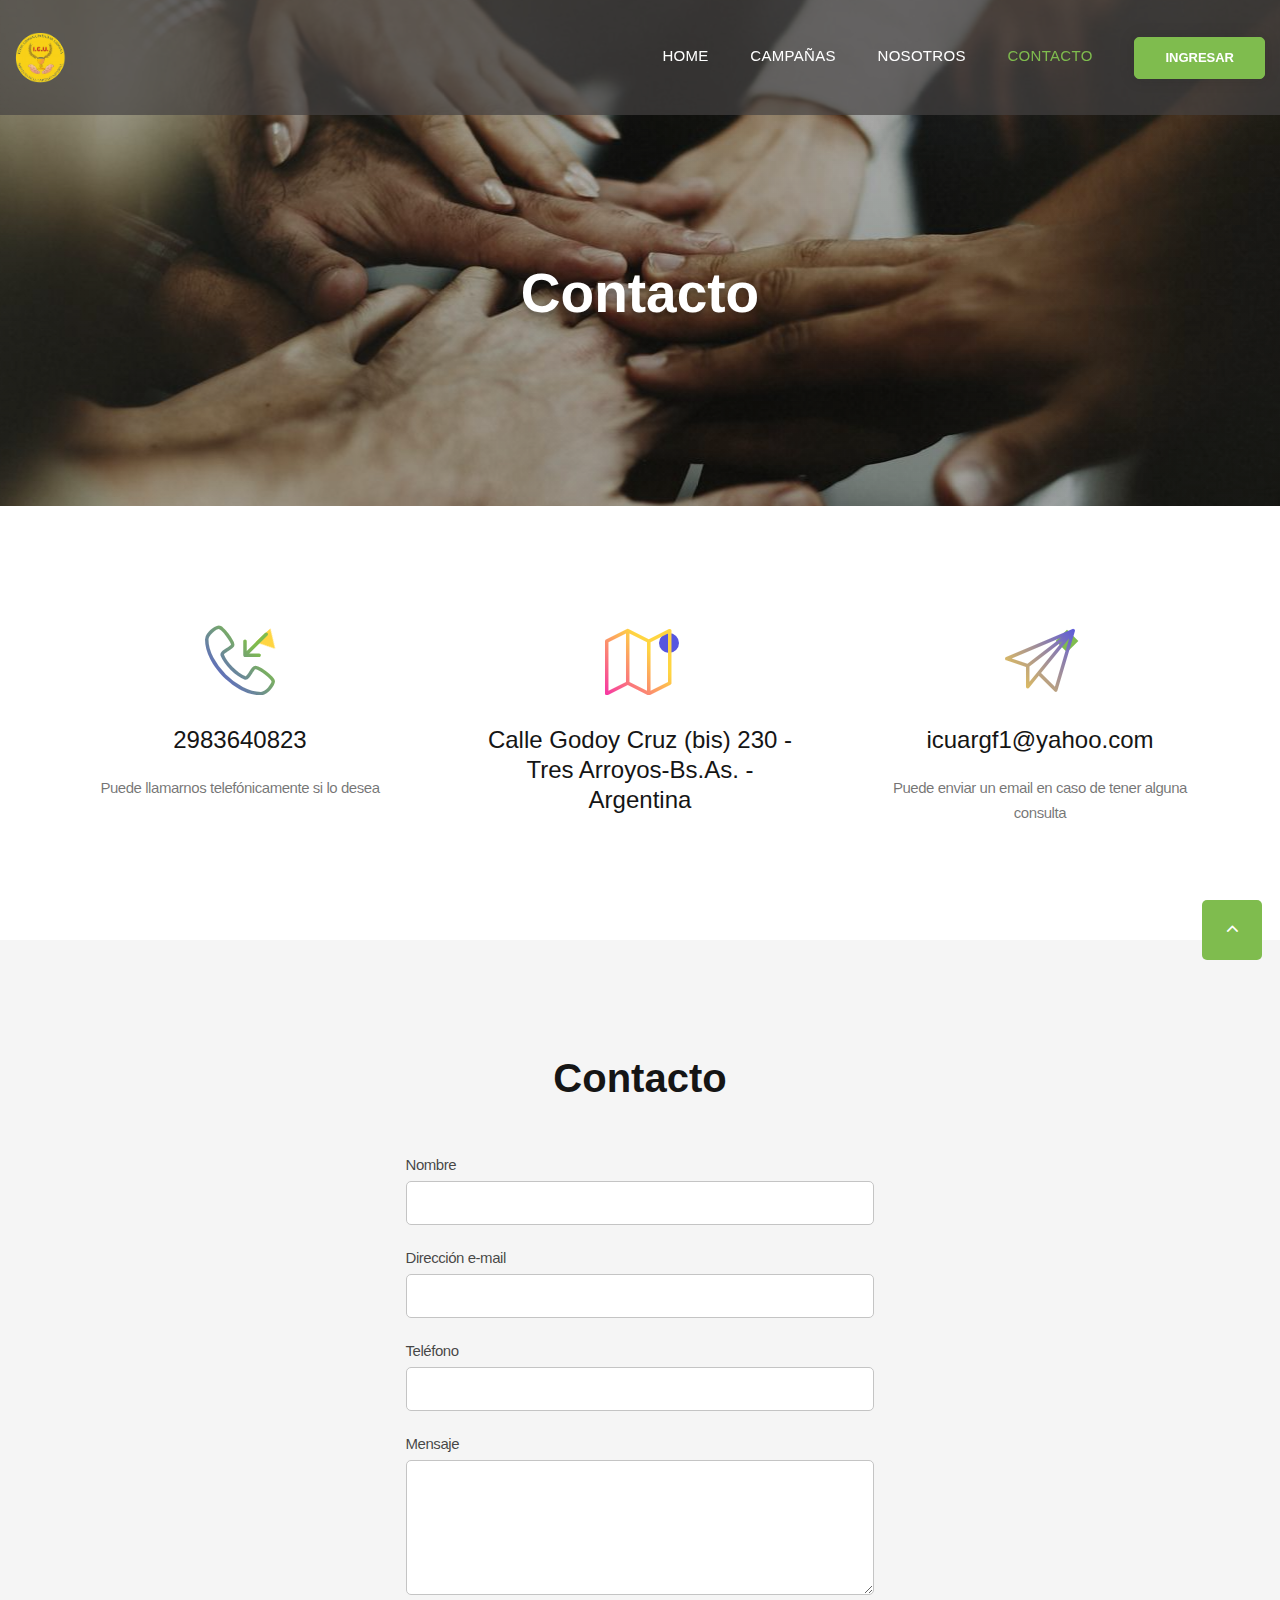
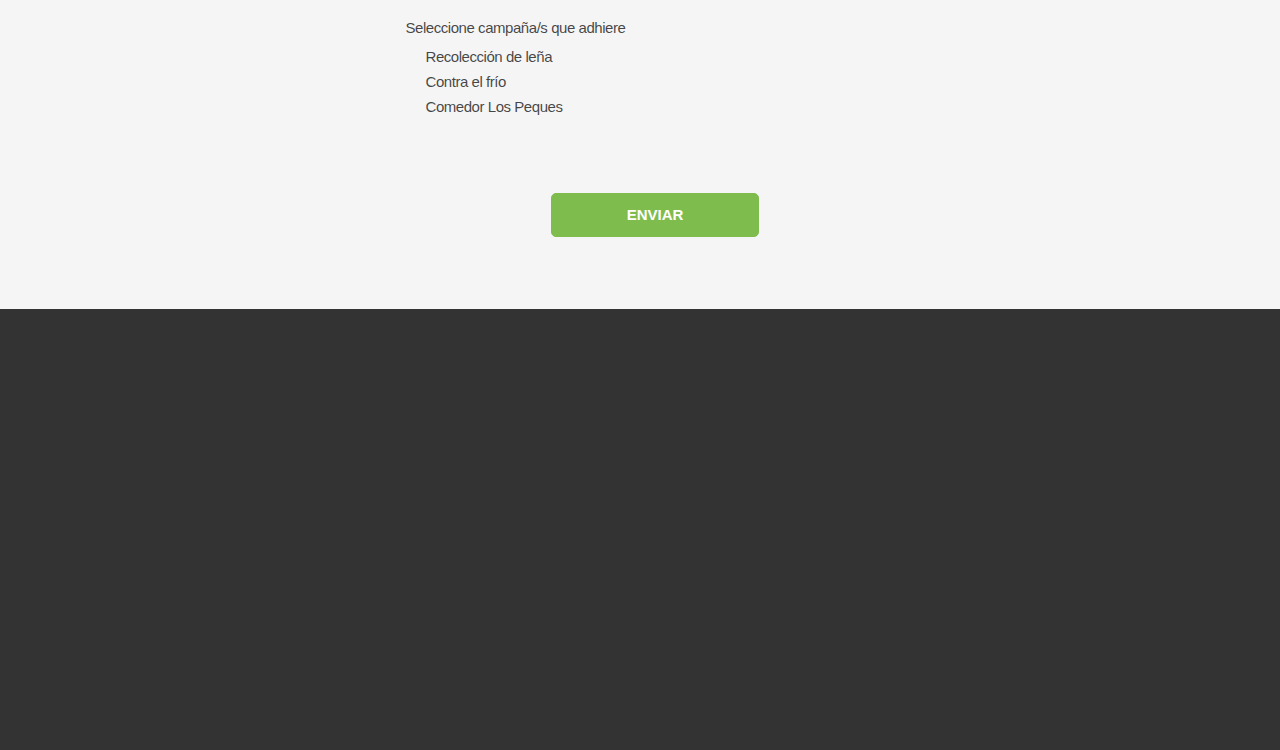
<file: contacto.html>
<!DOCTYPE html>
<!--<html lang="en">-->
<html class="wide wow-animation" lang="es">

<head>
  <title>Contacto</title>
  <meta charset="utf-8">
  <meta name="viewport" content="width=device-width, height=device-height, initial-scale=1.0">
  <meta http-equiv="X-UA-Compatible" content="IE=edge">
  <link rel="icon" href="images/favicon.png" type="image/x-icon">
  <link href="https://cdn.jsdelivr.net/npm/bootstrap@5.3.0/dist/css/bootstrap.min.css" rel="stylesheet"
    integrity="sha384-9ndCyUaIbzAi2FUVXJi0CjmCapSmO7SnpJef0486qhLnuZ2cdeRhO02iuK6FUUVM" crossorigin="anonymous">
  <link rel="stylesheet" href="css/bootstrap.css">
  <link rel="stylesheet" href="css/fonts.css">
  <link rel="stylesheet" href="css/style.css">

</head>

<body>
  <div class="preloader">
    <div class="preloader-body">
      <div class="cssload-container">
        <div class="cssload-speeding-wheel"></div>
      </div>
      <p>Cargando...</p>
    </div>
  </div>
  <div class="page">
    <!-- Page Header-->
    <header class="section page-header">
      <!-- RD Navbar-->
      <div class="rd-navbar-wrap">
        <nav class="rd-navbar rd-navbar-classic" data-layout="rd-navbar-fixed" data-sm-layout="rd-navbar-fixed"
          data-md-layout="rd-navbar-fixed" data-md-device-layout="rd-navbar-fixed" data-lg-layout="rd-navbar-static"
          data-lg-device-layout="rd-navbar-static" data-xl-layout="rd-navbar-static"
          data-xl-device-layout="rd-navbar-static" data-xxl-layout="rd-navbar-static"
          data-xxl-device-layout="rd-navbar-static" data-lg-stick-up-offset="46px" data-xl-stick-up-offset="46px"
          data-xxl-stick-up-offset="46px" data-lg-stick-up="true" data-xl-stick-up="true" data-xxl-stick-up="true">
          <div class="rd-navbar-main-outer">
            <div class="rd-navbar-main">
              <!-- RD Navbar Panel-->
              <div class="rd-navbar-panel">
                <!-- RD Navbar Toggle-->
                <button class="rd-navbar-toggle" data-rd-navbar-toggle=".rd-navbar-nav-wrap"><span></span></button>
                <!-- RD Navbar Brand-->
                <div class="rd-navbar-brand"><a href="index.html"><img class="brand-logo-light"
                      src="images/logo-new.png" alt="" width="51" height="51" /></a></div>
              </div>
              <div class="rd-navbar-main-element">
                <div class="rd-navbar-nav-wrap">
                  <!-- RD Navbar Nav-->
                  <ul class="rd-navbar-nav">
                    <li class="rd-nav-item"><a class="rd-nav-link" href="index.html">Home</a>
                    </li>
                    <li class="rd-nav-item"><a class="rd-nav-link" href="campanas.html">Campañas</a>
                    </li>
                    <li class="rd-nav-item"><a class="rd-nav-link" href="nosotros.html">Nosotros</a>
                    </li>
                    <li class="rd-nav-item active"><a class="rd-nav-link" href="contacto.html">Contacto</a>
                    </li>
                    <li class="rd-nav-item">
                        <a class="button button-sm button-primary" href="ingresar.html">Ingresar</a>
                    </li>
                    
                  </ul>
                </div>
              </div>
            </div>
          </div>
        </nav>
      </div>
    </header>
    <section class="parallax-container" data-parallax-img="images/diversas-personas-manos.jpg">
      <div class="parallax-content breadcrumbs-custom context-dark">
        <div class="container">
          <div class="row justify-content-center">
            <div class="col-12 col-lg-9">
              <h2 class="breadcrumbs-custom-title">Contacto</h2>
            </div>
          </div>
        </div>
      </div>
    </section>
    <section class="section section-lg text-center bg-default">
      <div class="container">
        <div class="row row-50">
          <div class="col-md-6 col-lg-4">
            <div class="box-icon-classic">
              <div class="box-icon-inner decorate-triangle decorate-color-secondary"><span
                  class="icon-xl linearicons-phone-incoming icon-gradient-1"></span>
              </div>
              <div class="box-icon-caption">
                <h4><a href="tel:#">2983640823</a></h4>
                <p>Puede llamarnos telefónicamente si lo desea</p>
              </div>
            </div>
          </div>
          <div class="col-md-6 col-lg-4">
            <div class="box-icon-classic">
              <div class="box-icon-inner decorate-circle decorate-color-secondary-2"><span
                  class="icon-xl linearicons-map2 icon-gradient-2"></span>
              </div>
              <div class="box-icon-caption">
                <h4><a href="#">Calle Godoy Cruz (bis) 230 - Tres Arroyos-Bs.As. - Argentina</a></h4>
              </div>
            </div>
          </div>
          <div class="col-md-6 col-lg-4">
            <div class="box-icon-classic">
              <div class="box-icon-inner decorate-rectangle decorate-color-primary"><span
                  class="icon-xl linearicons-paper-plane icon-gradient-3"></span>
              </div>
              <div class="box-icon-caption">
                <h4><a href="mailto:#">icuargf1@yahoo.com</a></h4>
                <p>Puede enviar un email en caso de tener alguna consulta</p>
              </div>
            </div>
          </div>
        </div>
      </div>
    </section>
    <!-- Contacto-->
    <section class="section section-lg bg-gray-1 text-center">
      <div class="container">
        <div class="row justify-content-md-center">
          <div class="col-sm-9 col-lg-7">
            <h3>Contacto</h3>
            <!-- RD Mailform-->
            <form class="rd-form rd-mailform achicar" data-form-output="form-output-global" data-form-type="contact"
              method="post" action="bat/rd-mailform.php">
              <div class="form-wrap">
                <label class="form-label-outside" for="contact-name">Nombre</label>
                <input class="form-input" id="contact-name" type="text" name="name" data-constraints="@Required">
              </div>
              <div class="form-wrap">
                <label class="form-label-outside" for="contact-email">Dirección e-mail</label>
                <input class="form-input" id="contact-email" type="email" name="email"
                  data-constraints="@Email @Required">
              </div>
              <div class="form-wrap">
                <label class="form-label-outside" for="contact-phone">Teléfono</label>
                <input class="form-input" id="contact-phone" type="text" name="phone" data-constraints="@Numeric">
              </div>
              <div class="form-wrap">
                <label class="form-label-outside" for="contact-message">Mensaje</label>
                <textarea class="form-input" id="contact-message" name="message"
                  data-constraints="@Required"></textarea>
              </div>
              <div class="form-wrap">
                <label class="form-label-outside" for="contact-message">Seleccione campaña/s que adhiere</label>
                <div class="form-check">
                  <!-- <input class="form-check-input" type="checkbox" value="" id="flexCheckDefault"> -->
                  <label class="form-check-label" for="flexCheckDefault">
                    Recolección de leña
                  </label>
                </div>
                <div class="form-check">
                  <!-- <input class="form-check-input" type="checkbox" value="" id="flexCheckChecked"> -->
                  <label class="form-check-label" for="flexCheckChecked">
                    Contra el frío
                  </label>
                </div>
                <div class="form-check">
                  <!-- <input class="form-check-input" type="checkbox" value="" id="flexCheckChecked"> -->
                  <label class="form-check-label" for="flexCheckChecked">
                    Comedor Los Peques
                  </label>
                </div>
              </div>
              <br>
              <br>
              <div class="row justify-content-center margin-top">
                <div class="col-12 col-sm-7 col-lg-5">
                  <button class="button button-block button-lg button-primary position-absolute start-50 translate-middle" type="submit">Enviar</button>
                </div>
              </div>
            </form>
          </div>
        </div>
      </div>
    </section>
    <!-- Footer-->
    <footer class="section footer-minimal context-dark">
      <div class="container wow-outer">
        <div class="wow fadeIn">
          <div class="row row-50 row-lg-60">
            <div class="col-12">
              <ul class="footer-minimal-nav">
                <li><a href="index.html">Home</a></li>
                <li><a href="campanas.html">Campañas</a></li>
                <li><a href="nosotros.html">Nosotros</a></li>
                <li><a href="https://icuargentina.org.ar/nueva/">ICU Argentina</a></li>
              </ul>
            </div>
            <div class="col-12">
              <ul class="social-list">
                <li><a class="icon icon-sm icon-circle icon-circle-md icon-bg-white fa-facebook" href="#"></a></li>
                <li><a class="icon icon-sm icon-circle icon-circle-md icon-bg-white fa-twitter" href="#"></a></li>
                <li><a class="icon icon-sm icon-circle icon-circle-md icon-bg-white fa-youtube-play" href="#"></a></li>
                <li><a class="icon icon-sm icon-circle icon-circle-md icon-bg-white fa-instagram" href="#"></a></li>
              </ul>
            </div>
          </div>
          <p class="rights"><span>&copy;&nbsp;</span>
            <span class="copyright-year"></span><span>&nbsp;</span><span>TP5</span><span>.&nbsp;</span>
            <span>Todos los derechos reservados</span>
            <span>&nbsp;</span>Diseño&nbsp;-&nbsp;Rodriguez-Gherbi
          </p>
        </div>
      </div>
    </footer>
  </div>
  <div class="snackbars" id="form-output-global"></div>
  <script src="js/core.min.js"></script>
  <script src="js/script.js"></script>
  <script src="https://cdn.jsdelivr.net/npm/bootstrap@5.3.0/dist/js/bootstrap.bundle.min.js"
    integrity="sha384-geWF76RCwLtnZ8qwWowPQNguL3RmwHVBC9FhGdlKrxdiJJigb/j/68SIy3Te4Bkz"
    crossorigin="anonymous"></script>
</body>

</html>
</file>
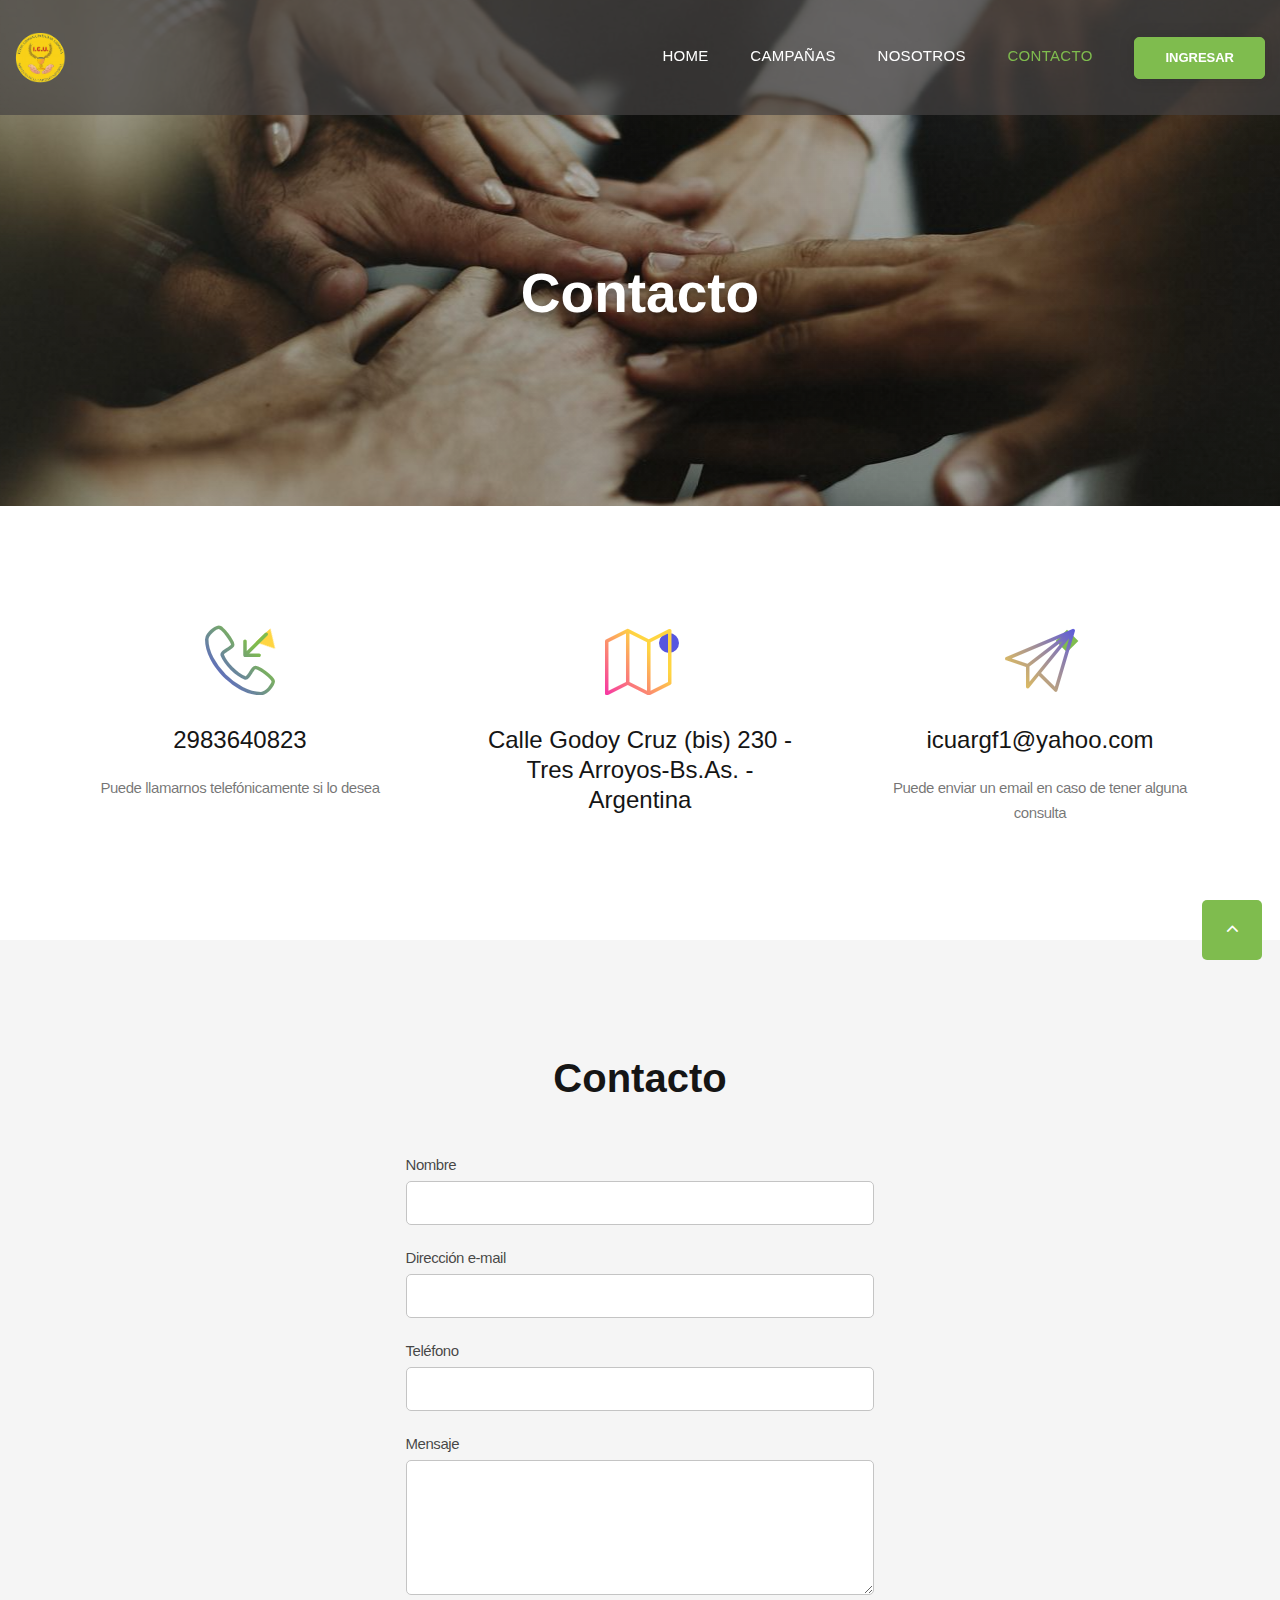
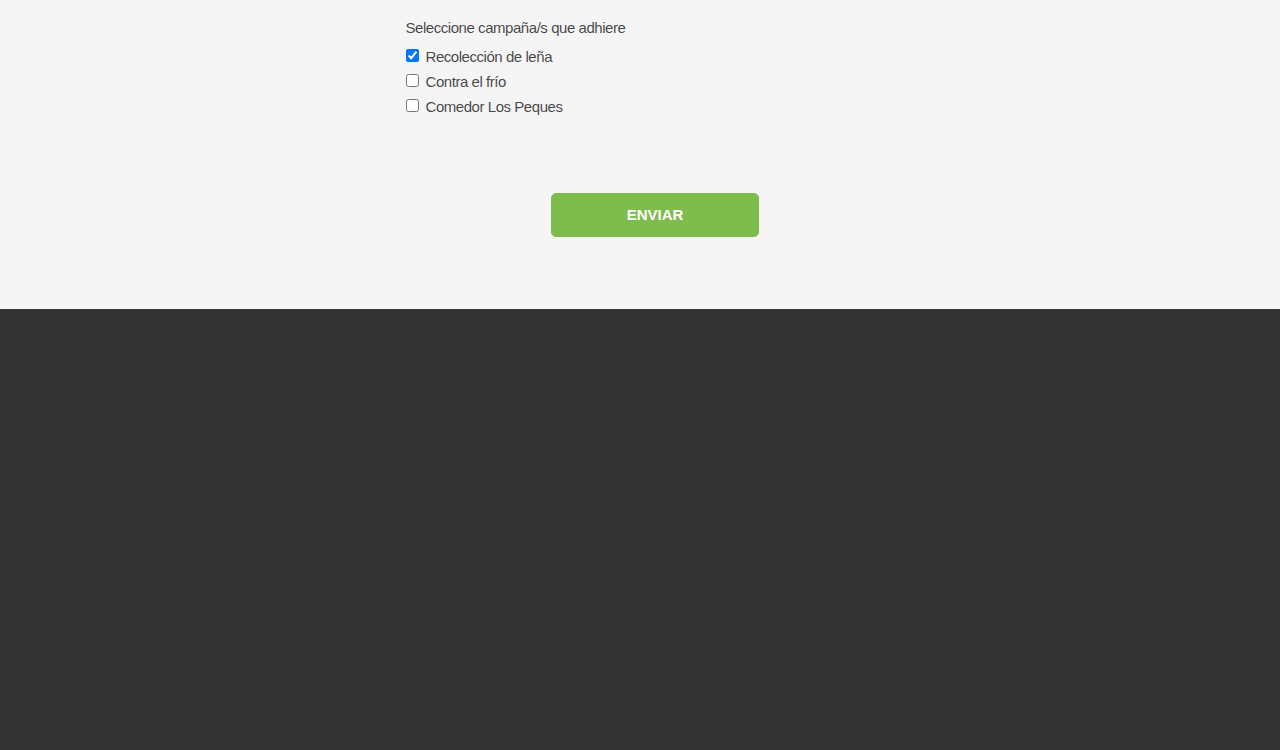
<file: contacto1.html>
<!DOCTYPE html>
<!--<html lang="en">-->
<html class="wide wow-animation" lang="es">

<head>
  <title>Contacto</title>
  <meta charset="utf-8">
  <meta name="viewport" content="width=device-width, height=device-height, initial-scale=1.0">
  <meta http-equiv="X-UA-Compatible" content="IE=edge">
  <link rel="icon" href="images/favicon.png" type="image/x-icon">
  <link href="https://cdn.jsdelivr.net/npm/bootstrap@5.3.0/dist/css/bootstrap.min.css" rel="stylesheet"
    integrity="sha384-9ndCyUaIbzAi2FUVXJi0CjmCapSmO7SnpJef0486qhLnuZ2cdeRhO02iuK6FUUVM" crossorigin="anonymous">
  <link rel="stylesheet" href="css/bootstrap.css">
  <link rel="stylesheet" href="css/fonts.css">
  <link rel="stylesheet" href="css/style.css">

</head>

<body>
  <div class="preloader">
    <div class="preloader-body">
      <div class="cssload-container">
        <div class="cssload-speeding-wheel"></div>
      </div>
      <p>Cargando...</p>
    </div>
  </div>
  <div class="page">
    <!-- Page Header-->
    <header class="section page-header">
      <!-- RD Navbar-->
      <div class="rd-navbar-wrap">
        <nav class="rd-navbar rd-navbar-classic" data-layout="rd-navbar-fixed" data-sm-layout="rd-navbar-fixed"
          data-md-layout="rd-navbar-fixed" data-md-device-layout="rd-navbar-fixed" data-lg-layout="rd-navbar-static"
          data-lg-device-layout="rd-navbar-static" data-xl-layout="rd-navbar-static"
          data-xl-device-layout="rd-navbar-static" data-xxl-layout="rd-navbar-static"
          data-xxl-device-layout="rd-navbar-static" data-lg-stick-up-offset="46px" data-xl-stick-up-offset="46px"
          data-xxl-stick-up-offset="46px" data-lg-stick-up="true" data-xl-stick-up="true" data-xxl-stick-up="true">
          <div class="rd-navbar-main-outer">
            <div class="rd-navbar-main">
              <!-- RD Navbar Panel-->
              <div class="rd-navbar-panel">
                <!-- RD Navbar Toggle-->
                <button class="rd-navbar-toggle" data-rd-navbar-toggle=".rd-navbar-nav-wrap"><span></span></button>
                <!-- RD Navbar Brand-->
                <div class="rd-navbar-brand"><a href="index.html"><img class="brand-logo-light"
                      src="images/logo-new.png" alt="" width="51" height="51" /></a></div>
              </div>
              <div class="rd-navbar-main-element">
                <div class="rd-navbar-nav-wrap">
                  <!-- RD Navbar Nav-->
                  <ul class="rd-navbar-nav">
                    <li class="rd-nav-item"><a class="rd-nav-link" href="index.html">Home</a>
                    </li>
                    <li class="rd-nav-item"><a class="rd-nav-link" href="campanas.html">Campañas</a>
                    </li>
                    <li class="rd-nav-item"><a class="rd-nav-link" href="nosotros.html">Nosotros</a>
                    </li>
                    <li class="rd-nav-item active"><a class="rd-nav-link" href="contacto.html">Contacto</a>
                    </li>
                    <li class="rd-nav-item">
                        <a class="button button-sm button-primary" href="ingresar.html">Ingresar</a>
                    </li>
                    
                  </ul>
                </div>
              </div>
            </div>
          </div>
        </nav>
      </div>
    </header>
    <section class="parallax-container" data-parallax-img="images/diversas-personas-manos.jpg">
      <div class="parallax-content breadcrumbs-custom context-dark">
        <div class="container">
          <div class="row justify-content-center">
            <div class="col-12 col-lg-9">
              <h2 class="breadcrumbs-custom-title">Contacto</h2>
            </div>
          </div>
        </div>
      </div>
    </section>
    <section class="section section-lg text-center bg-default">
      <div class="container">
        <div class="row row-50">
          <div class="col-md-6 col-lg-4">
            <div class="box-icon-classic">
              <div class="box-icon-inner decorate-triangle decorate-color-secondary"><span
                  class="icon-xl linearicons-phone-incoming icon-gradient-1"></span>
              </div>
              <div class="box-icon-caption">
                <h4><a href="tel:#">2983640823</a></h4>
                <p>Puede llamarnos telefónicamente si lo desea</p>
              </div>
            </div>
          </div>
          <div class="col-md-6 col-lg-4">
            <div class="box-icon-classic">
              <div class="box-icon-inner decorate-circle decorate-color-secondary-2"><span
                  class="icon-xl linearicons-map2 icon-gradient-2"></span>
              </div>
              <div class="box-icon-caption">
                <h4><a href="#">Calle Godoy Cruz (bis) 230 - Tres Arroyos-Bs.As. - Argentina</a></h4>
              </div>
            </div>
          </div>
          <div class="col-md-6 col-lg-4">
            <div class="box-icon-classic">
              <div class="box-icon-inner decorate-rectangle decorate-color-primary"><span
                  class="icon-xl linearicons-paper-plane icon-gradient-3"></span>
              </div>
              <div class="box-icon-caption">
                <h4><a href="mailto:#">icuargf1@yahoo.com</a></h4>
                <p>Puede enviar un email en caso de tener alguna consulta</p>
              </div>
            </div>
          </div>
        </div>
      </div>
    </section>
    <!-- Contacto-->
    <section class="section section-lg bg-gray-1 text-center">
      <div class="container">
        <div class="row justify-content-md-center">
          <div class="col-sm-9 col-lg-7">
            <h3>Contacto</h3>
            <!-- RD Mailform-->
            <form class="rd-form rd-mailform achicar" data-form-output="form-output-global" data-form-type="contact"
              method="post" action="bat/rd-mailform.php">
              <div class="form-wrap">
                <label class="form-label-outside" for="contact-name">Nombre</label>
                <input class="form-input" id="contact-name" type="text" name="name" data-constraints="@Required">
              </div>
              <div class="form-wrap">
                <label class="form-label-outside" for="contact-email">Dirección e-mail</label>
                <input class="form-input" id="contact-email" type="email" name="email"
                  data-constraints="@Email @Required">
              </div>
              <div class="form-wrap">
                <label class="form-label-outside" for="contact-phone">Teléfono</label>
                <input class="form-input" id="contact-phone" type="text" name="phone" data-constraints="@Numeric">
              </div>
              <div class="form-wrap">
                <label class="form-label-outside" for="contact-message">Mensaje</label>
                <textarea class="form-input" id="contact-message" name="message"
                  data-constraints="@Required"></textarea>
              </div>
              <div class="form-wrap">
                <label class="form-label-outside" for="contact-message">Seleccione campaña/s que adhiere</label>
                <div class="form-check">
                  <input class="form-check-input" type="checkbox" value="" id="flexCheckDefault" checked>
                  <label class="form-check-label" for="flexCheckDefault">
                    Recolección de leña
                  </label>
                </div>
                <div class="form-check">
                  <input class="form-check-input" type="checkbox" value="" id="flexCheckChecked">
                  <label class="form-check-label" for="flexCheckChecked">
                    Contra el frío
                  </label>
                </div>
                <div class="form-check">
                  <input class="form-check-input" type="checkbox" value="" id="flexCheckChecked">
                  <label class="form-check-label" for="flexCheckChecked">
                    Comedor Los Peques
                  </label>
                </div>
              </div>
              <br>
              <br>
              <div class="row justify-content-center margin-top">
                <div class="col-12 col-sm-7 col-lg-5">
                  <button class="button button-block button-lg button-primary position-absolute start-50 translate-middle" type="submit">Enviar</button>
                </div>
              </div>
            </form>
          </div>
        </div>
      </div>
    </section>
    <!-- Footer-->
    <footer class="section footer-minimal context-dark">
      <div class="container wow-outer">
        <div class="wow fadeIn">
          <div class="row row-50 row-lg-60">
            <div class="col-12">
              <ul class="footer-minimal-nav">
                <li><a href="index.html">Home</a></li>
                <li><a href="campanas.html">Campañas</a></li>
                <li><a href="nosotros.html">Nosotros</a></li>
                <li><a href="https://icuargentina.org.ar/nueva/">ICU Argentina</a></li>
              </ul>
            </div>
            <div class="col-12">
              <ul class="social-list">
                <li><a class="icon icon-sm icon-circle icon-circle-md icon-bg-white fa-facebook" href="#"></a></li>
                <li><a class="icon icon-sm icon-circle icon-circle-md icon-bg-white fa-twitter" href="#"></a></li>
                <li><a class="icon icon-sm icon-circle icon-circle-md icon-bg-white fa-youtube-play" href="#"></a></li>
                <li><a class="icon icon-sm icon-circle icon-circle-md icon-bg-white fa-instagram" href="#"></a></li>
              </ul>
            </div>
          </div>
          <p class="rights"><span>&copy;&nbsp;</span>
            <span class="copyright-year"></span><span>&nbsp;</span><span>TP5</span><span>.&nbsp;</span>
            <span>Todos los derechos reservados</span>
            <span>&nbsp;</span>Diseño&nbsp;-&nbsp;Rodriguez-Gherbi
          </p>
        </div>
      </div>
    </footer>
  </div>
  <div class="snackbars" id="form-output-global"></div>
  <script src="js/core.min.js"></script>
  <script src="js/script.js"></script>
  <script src="https://cdn.jsdelivr.net/npm/bootstrap@5.3.0/dist/js/bootstrap.bundle.min.js"
    integrity="sha384-geWF76RCwLtnZ8qwWowPQNguL3RmwHVBC9FhGdlKrxdiJJigb/j/68SIy3Te4Bkz"
    crossorigin="anonymous"></script>
</body>

</html>
</file>
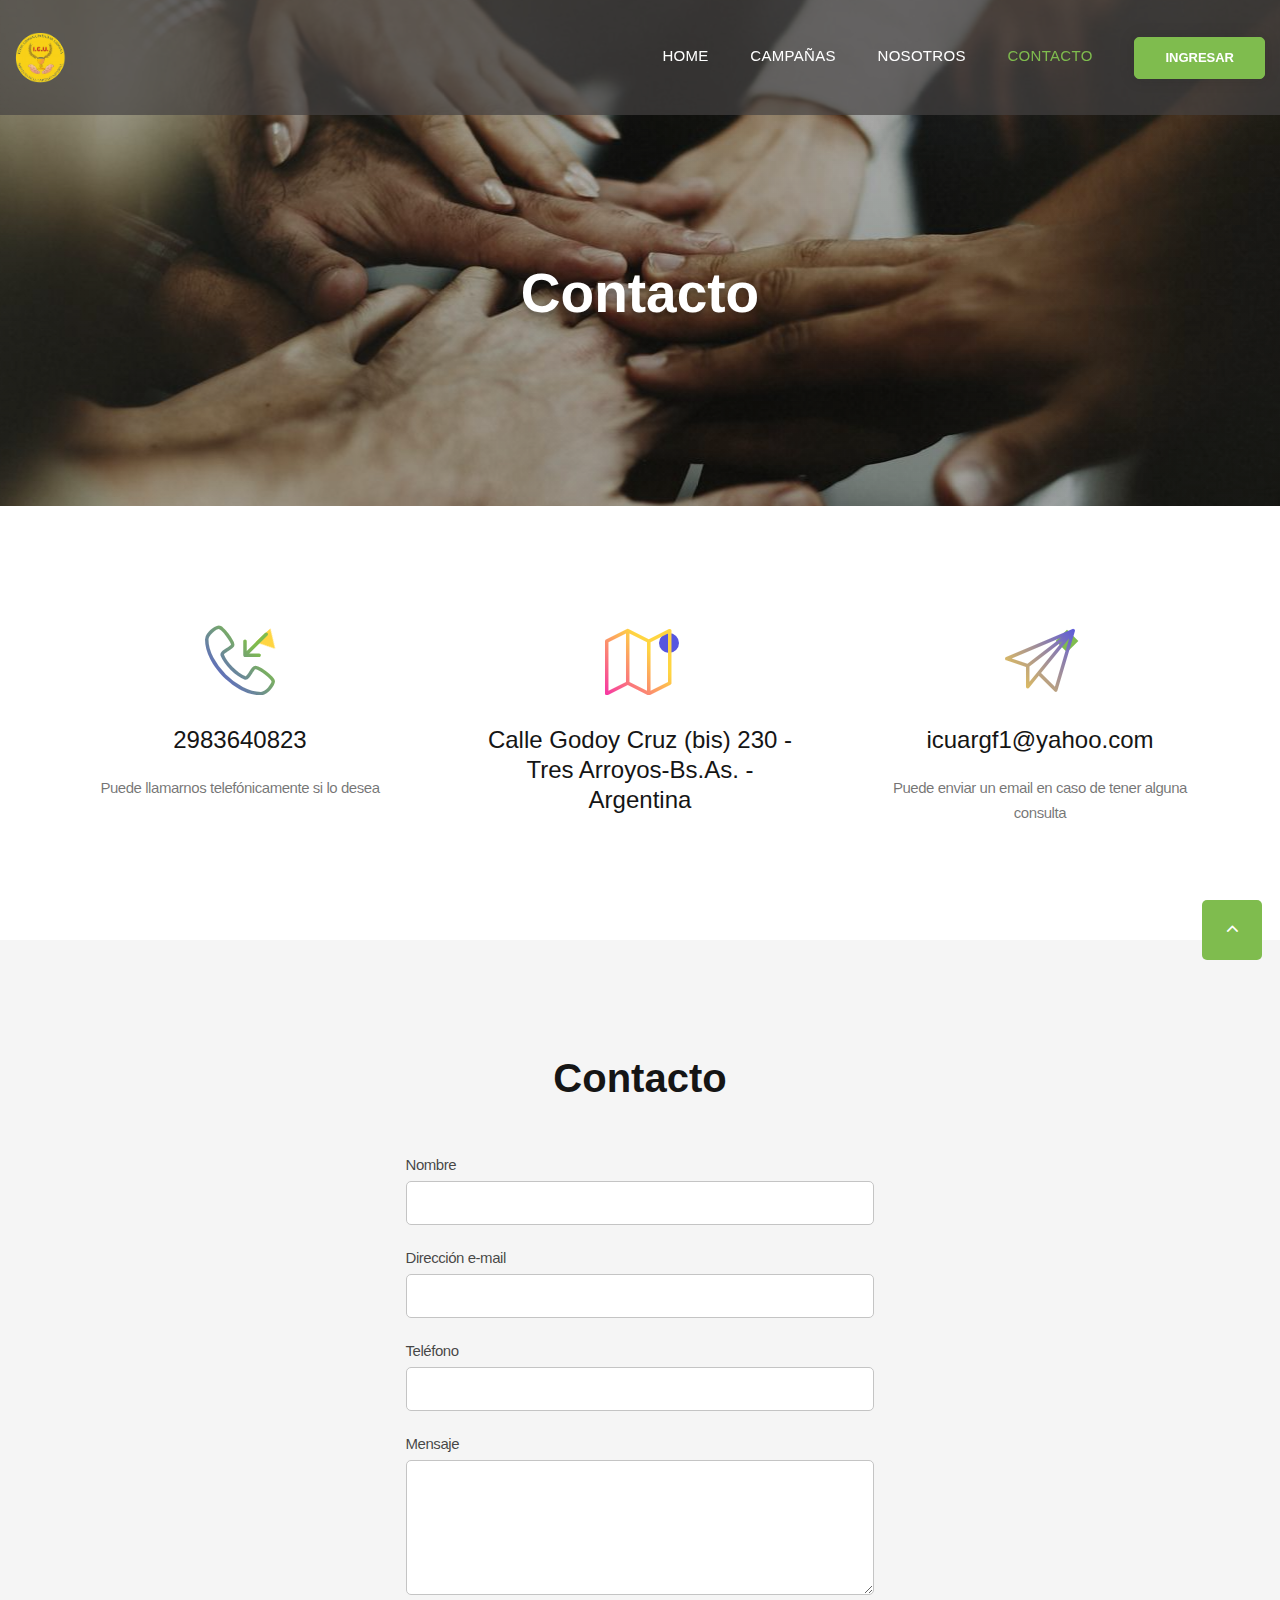
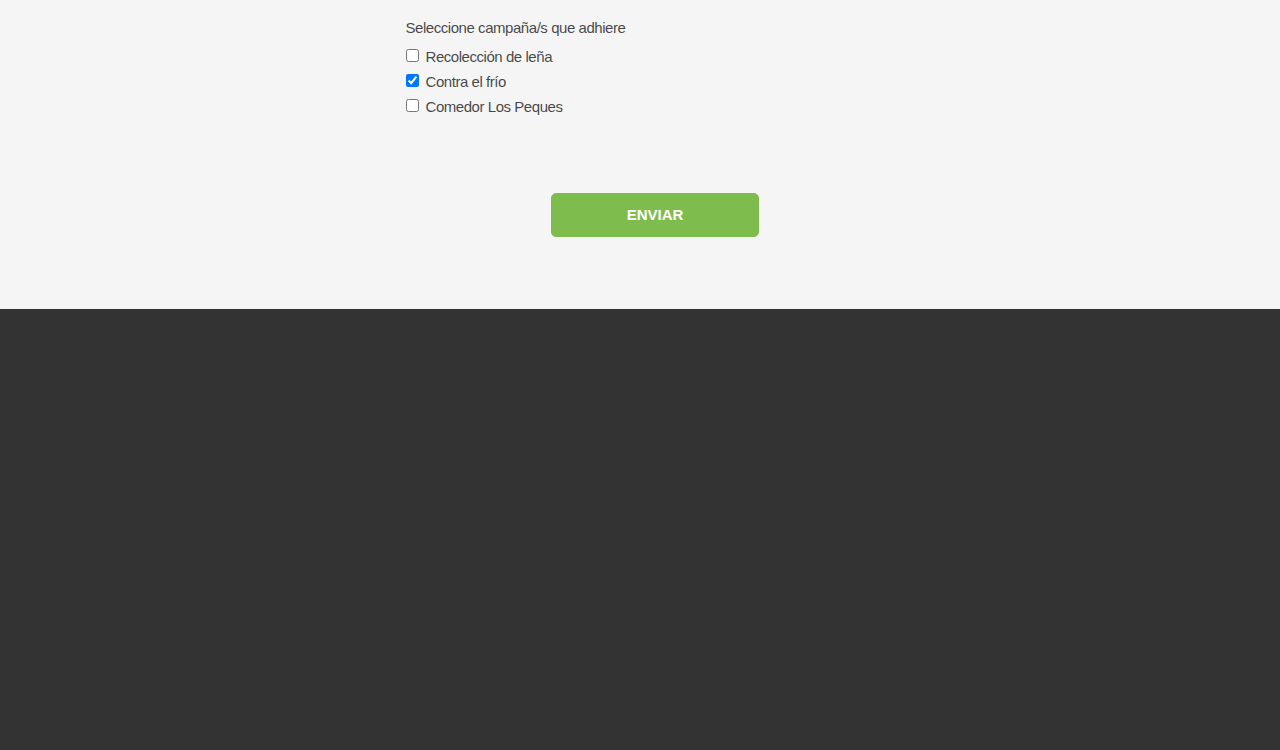
<file: contacto2.html>
<!DOCTYPE html>
<!--<html lang="en">-->
<html class="wide wow-animation" lang="es">

<head>
  <title>Contacto</title>
  <meta charset="utf-8">
  <meta name="viewport" content="width=device-width, height=device-height, initial-scale=1.0">
  <meta http-equiv="X-UA-Compatible" content="IE=edge">
  <link rel="icon" href="images/favicon.png" type="image/x-icon">
  <link href="https://cdn.jsdelivr.net/npm/bootstrap@5.3.0/dist/css/bootstrap.min.css" rel="stylesheet"
    integrity="sha384-9ndCyUaIbzAi2FUVXJi0CjmCapSmO7SnpJef0486qhLnuZ2cdeRhO02iuK6FUUVM" crossorigin="anonymous">
  <link rel="stylesheet" href="css/bootstrap.css">
  <link rel="stylesheet" href="css/fonts.css">
  <link rel="stylesheet" href="css/style.css">

</head>

<body>
  <div class="preloader">
    <div class="preloader-body">
      <div class="cssload-container">
        <div class="cssload-speeding-wheel"></div>
      </div>
      <p>Cargando...</p>
    </div>
  </div>
  <div class="page">
    <!-- Page Header-->
    <header class="section page-header">
      <!-- RD Navbar-->
      <div class="rd-navbar-wrap">
        <nav class="rd-navbar rd-navbar-classic" data-layout="rd-navbar-fixed" data-sm-layout="rd-navbar-fixed"
          data-md-layout="rd-navbar-fixed" data-md-device-layout="rd-navbar-fixed" data-lg-layout="rd-navbar-static"
          data-lg-device-layout="rd-navbar-static" data-xl-layout="rd-navbar-static"
          data-xl-device-layout="rd-navbar-static" data-xxl-layout="rd-navbar-static"
          data-xxl-device-layout="rd-navbar-static" data-lg-stick-up-offset="46px" data-xl-stick-up-offset="46px"
          data-xxl-stick-up-offset="46px" data-lg-stick-up="true" data-xl-stick-up="true" data-xxl-stick-up="true">
          <div class="rd-navbar-main-outer">
            <div class="rd-navbar-main">
              <!-- RD Navbar Panel-->
              <div class="rd-navbar-panel">
                <!-- RD Navbar Toggle-->
                <button class="rd-navbar-toggle" data-rd-navbar-toggle=".rd-navbar-nav-wrap"><span></span></button>
                <!-- RD Navbar Brand-->
                <div class="rd-navbar-brand"><a href="index.html"><img class="brand-logo-light"
                      src="images/logo-new.png" alt="" width="51" height="51" /></a></div>
              </div>
              <div class="rd-navbar-main-element">
                <div class="rd-navbar-nav-wrap">
                  <!-- RD Navbar Nav-->
                  <ul class="rd-navbar-nav">
                    <li class="rd-nav-item"><a class="rd-nav-link" href="index.html">Home</a>
                    </li>
                    <li class="rd-nav-item"><a class="rd-nav-link" href="campanas.html">Campañas</a>
                    </li>
                    <li class="rd-nav-item"><a class="rd-nav-link" href="nosotros.html">Nosotros</a>
                    </li>
                    <li class="rd-nav-item active"><a class="rd-nav-link" href="contacto.html">Contacto</a>
                    </li>
                    <li class="rd-nav-item">
                        <a class="button button-sm button-primary" href="ingresar.html">Ingresar</a>
                    </li>
                    
                  </ul>
                </div>
              </div>
            </div>
          </div>
        </nav>
      </div>
    </header>
    <section class="parallax-container" data-parallax-img="images/diversas-personas-manos.jpg">
      <div class="parallax-content breadcrumbs-custom context-dark">
        <div class="container">
          <div class="row justify-content-center">
            <div class="col-12 col-lg-9">
              <h2 class="breadcrumbs-custom-title">Contacto</h2>
            </div>
          </div>
        </div>
      </div>
    </section>
    <section class="section section-lg text-center bg-default">
      <div class="container">
        <div class="row row-50">
          <div class="col-md-6 col-lg-4">
            <div class="box-icon-classic">
              <div class="box-icon-inner decorate-triangle decorate-color-secondary"><span
                  class="icon-xl linearicons-phone-incoming icon-gradient-1"></span>
              </div>
              <div class="box-icon-caption">
                <h4><a href="tel:#">2983640823</a></h4>
                <p>Puede llamarnos telefónicamente si lo desea</p>
              </div>
            </div>
          </div>
          <div class="col-md-6 col-lg-4">
            <div class="box-icon-classic">
              <div class="box-icon-inner decorate-circle decorate-color-secondary-2"><span
                  class="icon-xl linearicons-map2 icon-gradient-2"></span>
              </div>
              <div class="box-icon-caption">
                <h4><a href="#">Calle Godoy Cruz (bis) 230 - Tres Arroyos-Bs.As. - Argentina</a></h4>
              </div>
            </div>
          </div>
          <div class="col-md-6 col-lg-4">
            <div class="box-icon-classic">
              <div class="box-icon-inner decorate-rectangle decorate-color-primary"><span
                  class="icon-xl linearicons-paper-plane icon-gradient-3"></span>
              </div>
              <div class="box-icon-caption">
                <h4><a href="mailto:#">icuargf1@yahoo.com</a></h4>
                <p>Puede enviar un email en caso de tener alguna consulta</p>
              </div>
            </div>
          </div>
        </div>
      </div>
    </section>
    <!-- Contacto-->
    <section class="section section-lg bg-gray-1 text-center">
      <div class="container">
        <div class="row justify-content-md-center">
          <div class="col-sm-9 col-lg-7">
            <h3>Contacto</h3>
            <!-- RD Mailform-->
            <form class="rd-form rd-mailform achicar" data-form-output="form-output-global" data-form-type="contact"
              method="post" action="bat/rd-mailform.php">
              <div class="form-wrap">
                <label class="form-label-outside" for="contact-name">Nombre</label>
                <input class="form-input" id="contact-name" type="text" name="name" data-constraints="@Required">
              </div>
              <div class="form-wrap">
                <label class="form-label-outside" for="contact-email">Dirección e-mail</label>
                <input class="form-input" id="contact-email" type="email" name="email"
                  data-constraints="@Email @Required">
              </div>
              <div class="form-wrap">
                <label class="form-label-outside" for="contact-phone">Teléfono</label>
                <input class="form-input" id="contact-phone" type="text" name="phone" data-constraints="@Numeric">
              </div>
              <div class="form-wrap">
                <label class="form-label-outside" for="contact-message">Mensaje</label>
                <textarea class="form-input" id="contact-message" name="message"
                  data-constraints="@Required"></textarea>
              </div>
              <div class="form-wrap">
                <label class="form-label-outside" for="contact-message">Seleccione campaña/s que adhiere</label>
                <div class="form-check">
                  <input class="form-check-input" type="checkbox" value="" id="flexCheckDefault">
                  <label class="form-check-label" for="flexCheckDefault">
                    Recolección de leña
                  </label>
                </div>
                <div class="form-check">
                  <input class="form-check-input" type="checkbox" value="" id="flexCheckChecked" checked>
                  <label class="form-check-label" for="flexCheckChecked">
                    Contra el frío
                  </label>
                </div>
                <div class="form-check">
                  <input class="form-check-input" type="checkbox" value="" id="flexCheckChecked">
                  <label class="form-check-label" for="flexCheckChecked">
                    Comedor Los Peques
                  </label>
                </div>
              </div>
              <br>
              <br>
              <div class="row justify-content-center margin-top">
                <div class="col-12 col-sm-7 col-lg-5">
                  <button class="button button-block button-lg button-primary position-absolute start-50 translate-middle" type="submit">Enviar</button>
                </div>
              </div>
            </form>
          </div>
        </div>
      </div>
    </section>
    <!-- Footer-->
    <footer class="section footer-minimal context-dark">
      <div class="container wow-outer">
        <div class="wow fadeIn">
          <div class="row row-50 row-lg-60">
            <div class="col-12">
              <ul class="footer-minimal-nav">
                <li><a href="index.html">Home</a></li>
                <li><a href="campanas.html">Campañas</a></li>
                <li><a href="nosotros.html">Nosotros</a></li>
                <li><a href="https://icuargentina.org.ar/nueva/">ICU Argentina</a></li>
              </ul>
            </div>
            <div class="col-12">
              <ul class="social-list">
                <li><a class="icon icon-sm icon-circle icon-circle-md icon-bg-white fa-facebook" href="#"></a></li>
                <li><a class="icon icon-sm icon-circle icon-circle-md icon-bg-white fa-twitter" href="#"></a></li>
                <li><a class="icon icon-sm icon-circle icon-circle-md icon-bg-white fa-youtube-play" href="#"></a></li>
                <li><a class="icon icon-sm icon-circle icon-circle-md icon-bg-white fa-instagram" href="#"></a></li>
              </ul>
            </div>
          </div>
          <p class="rights"><span>&copy;&nbsp;</span>
            <span class="copyright-year"></span><span>&nbsp;</span><span>TP5</span><span>.&nbsp;</span>
            <span>Todos los derechos reservados</span>
            <span>&nbsp;</span>Diseño&nbsp;-&nbsp;Rodriguez-Gherbi
          </p>
        </div>
      </div>
    </footer>
  </div>
  <div class="snackbars" id="form-output-global"></div>
  <script src="js/core.min.js"></script>
  <script src="js/script.js"></script>
  <script src="https://cdn.jsdelivr.net/npm/bootstrap@5.3.0/dist/js/bootstrap.bundle.min.js"
    integrity="sha384-geWF76RCwLtnZ8qwWowPQNguL3RmwHVBC9FhGdlKrxdiJJigb/j/68SIy3Te4Bkz"
    crossorigin="anonymous"></script>
</body>

</html>
</file>
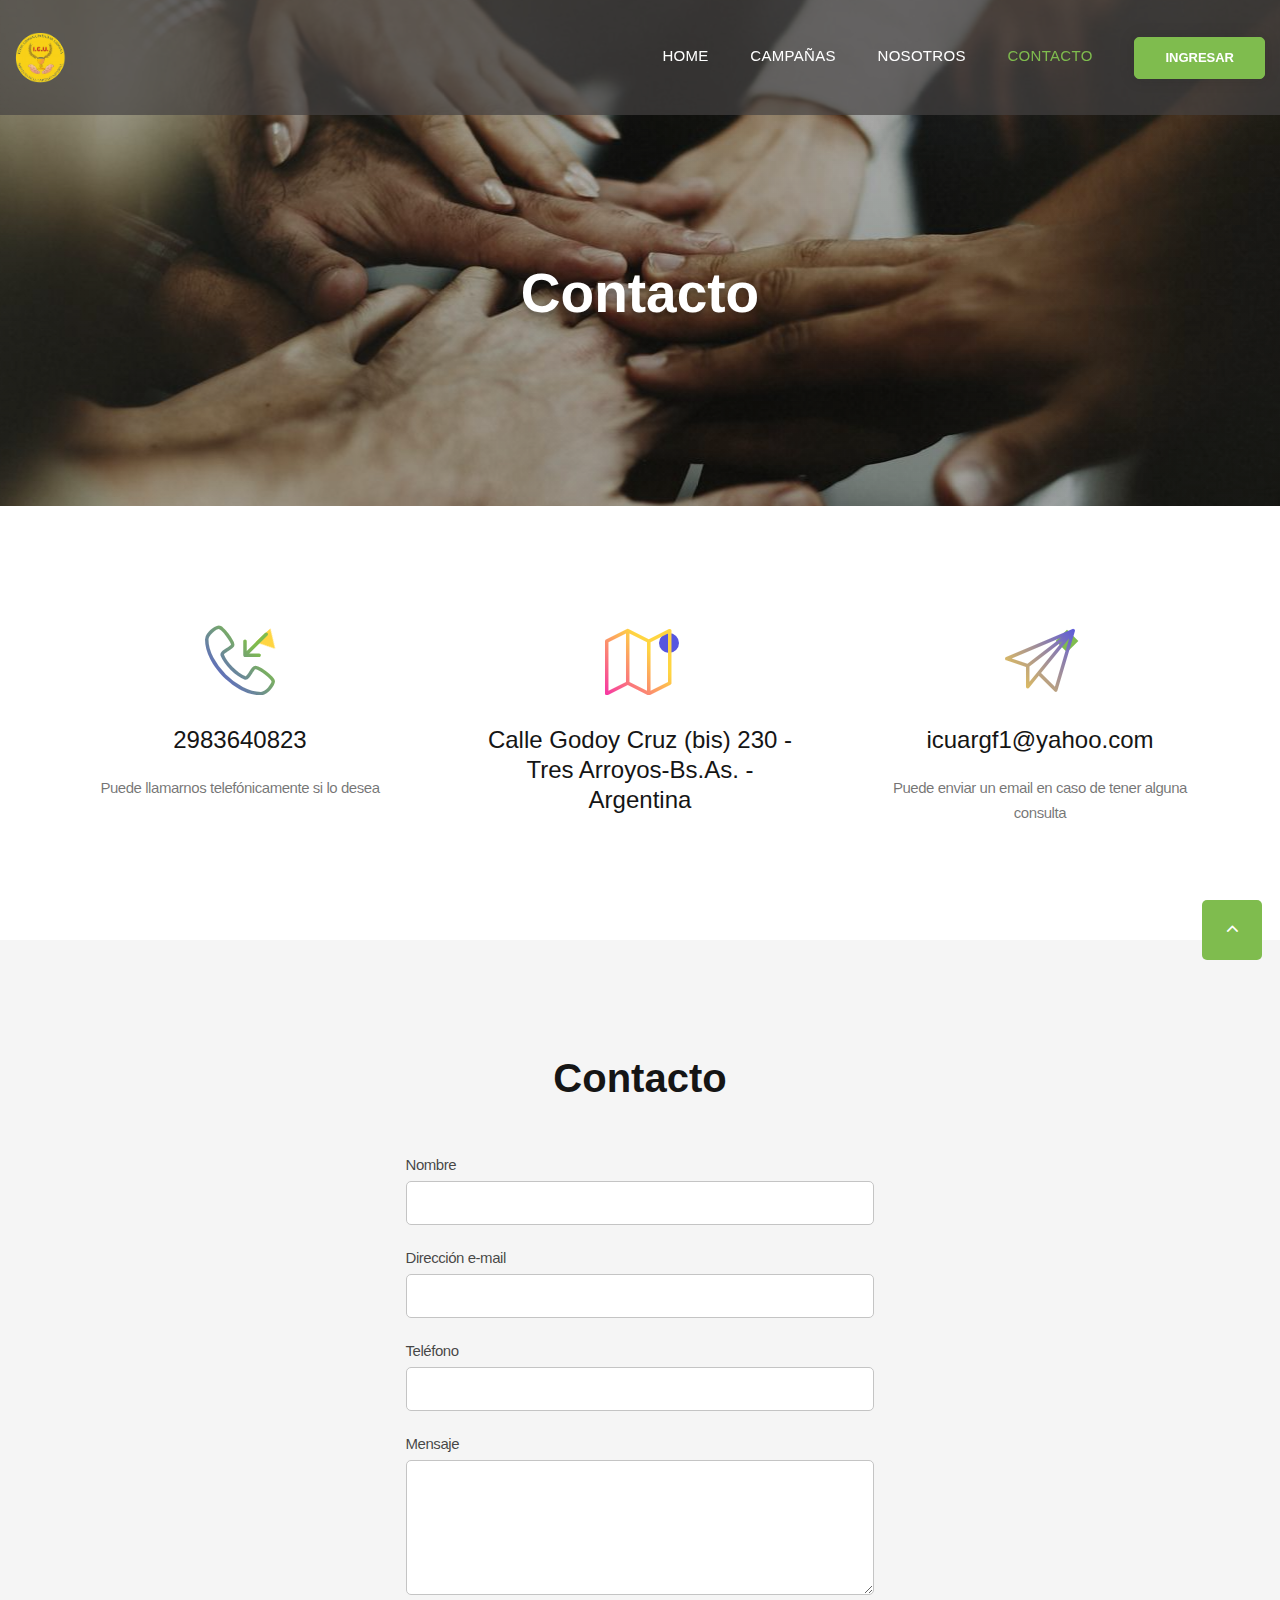
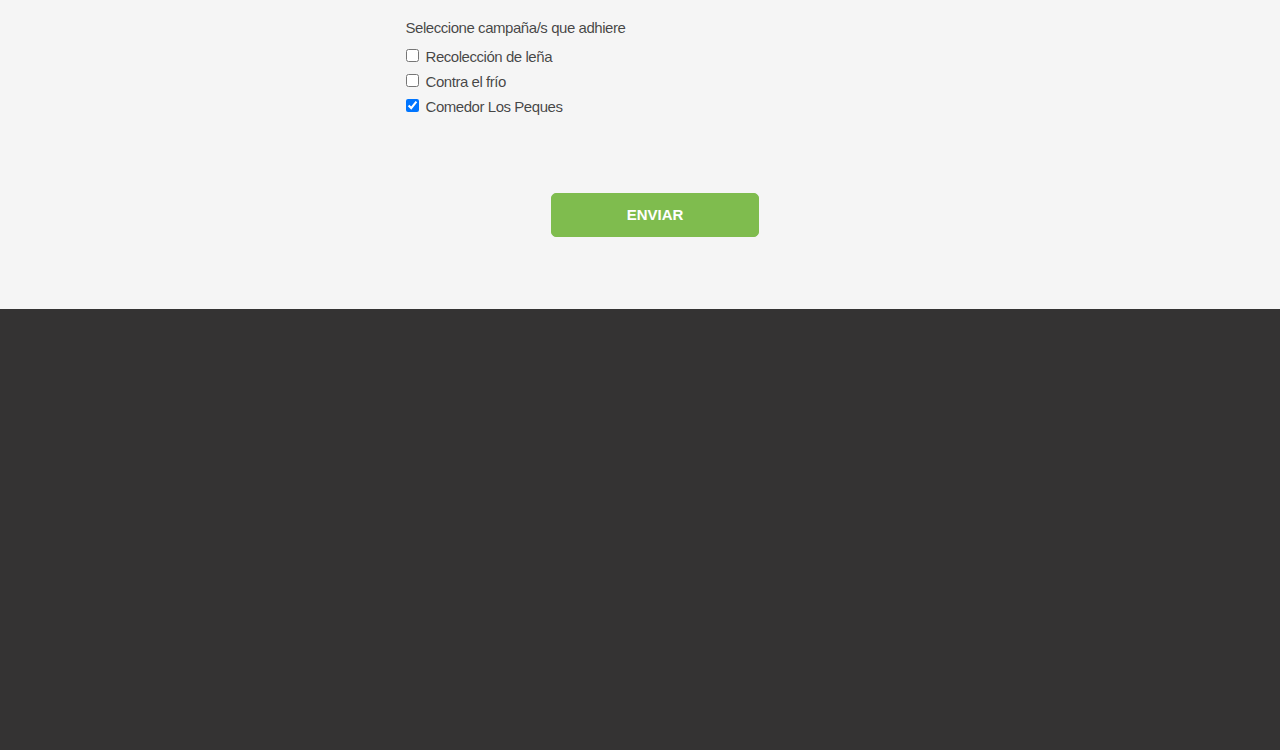
<file: contacto3.html>
<!DOCTYPE html>
<!--<html lang="en">-->
<html class="wide wow-animation" lang="es">

<head>
  <title>Contacto</title>
  <meta charset="utf-8">
  <meta name="viewport" content="width=device-width, height=device-height, initial-scale=1.0">
  <meta http-equiv="X-UA-Compatible" content="IE=edge">
  <link rel="icon" href="images/favicon.png" type="image/x-icon">
  <link href="https://cdn.jsdelivr.net/npm/bootstrap@5.3.0/dist/css/bootstrap.min.css" rel="stylesheet"
    integrity="sha384-9ndCyUaIbzAi2FUVXJi0CjmCapSmO7SnpJef0486qhLnuZ2cdeRhO02iuK6FUUVM" crossorigin="anonymous">
  <link rel="stylesheet" href="css/bootstrap.css">
  <link rel="stylesheet" href="css/fonts.css">
  <link rel="stylesheet" href="css/style.css">

</head>

<body>
  <div class="preloader">
    <div class="preloader-body">
      <div class="cssload-container">
        <div class="cssload-speeding-wheel"></div>
      </div>
      <p>Cargando...</p>
    </div>
  </div>
  <div class="page">
    <!-- Page Header-->
    <header class="section page-header">
      <!-- RD Navbar-->
      <div class="rd-navbar-wrap">
        <nav class="rd-navbar rd-navbar-classic" data-layout="rd-navbar-fixed" data-sm-layout="rd-navbar-fixed"
          data-md-layout="rd-navbar-fixed" data-md-device-layout="rd-navbar-fixed" data-lg-layout="rd-navbar-static"
          data-lg-device-layout="rd-navbar-static" data-xl-layout="rd-navbar-static"
          data-xl-device-layout="rd-navbar-static" data-xxl-layout="rd-navbar-static"
          data-xxl-device-layout="rd-navbar-static" data-lg-stick-up-offset="46px" data-xl-stick-up-offset="46px"
          data-xxl-stick-up-offset="46px" data-lg-stick-up="true" data-xl-stick-up="true" data-xxl-stick-up="true">
          <div class="rd-navbar-main-outer">
            <div class="rd-navbar-main">
              <!-- RD Navbar Panel-->
              <div class="rd-navbar-panel">
                <!-- RD Navbar Toggle-->
                <button class="rd-navbar-toggle" data-rd-navbar-toggle=".rd-navbar-nav-wrap"><span></span></button>
                <!-- RD Navbar Brand-->
                <div class="rd-navbar-brand"><a href="index.html"><img class="brand-logo-light"
                      src="images/logo-new.png" alt="" width="51" height="51" /></a></div>
              </div>
              <div class="rd-navbar-main-element">
                <div class="rd-navbar-nav-wrap">
                  <!-- RD Navbar Nav-->
                  <ul class="rd-navbar-nav">
                    <li class="rd-nav-item"><a class="rd-nav-link" href="index.html">Home</a>
                    </li>
                    <li class="rd-nav-item"><a class="rd-nav-link" href="campanas.html">Campañas</a>
                    </li>
                    <li class="rd-nav-item"><a class="rd-nav-link" href="nosotros.html">Nosotros</a>
                    </li>
                    <li class="rd-nav-item active"><a class="rd-nav-link" href="contacto.html">Contacto</a>
                    </li>
                    <li class="rd-nav-item">
                        <a class="button button-sm button-primary" href="ingresar.html">Ingresar</a>
                    </li>
                    
                  </ul>
                </div>
              </div>
            </div>
          </div>
        </nav>
      </div>
    </header>
    <section class="parallax-container" data-parallax-img="images/diversas-personas-manos.jpg">
      <div class="parallax-content breadcrumbs-custom context-dark">
        <div class="container">
          <div class="row justify-content-center">
            <div class="col-12 col-lg-9">
              <h2 class="breadcrumbs-custom-title">Contacto</h2>
            </div>
          </div>
        </div>
      </div>
    </section>
    <section class="section section-lg text-center bg-default">
      <div class="container">
        <div class="row row-50">
          <div class="col-md-6 col-lg-4">
            <div class="box-icon-classic">
              <div class="box-icon-inner decorate-triangle decorate-color-secondary"><span
                  class="icon-xl linearicons-phone-incoming icon-gradient-1"></span>
              </div>
              <div class="box-icon-caption">
                <h4><a href="tel:#">2983640823</a></h4>
                <p>Puede llamarnos telefónicamente si lo desea</p>
              </div>
            </div>
          </div>
          <div class="col-md-6 col-lg-4">
            <div class="box-icon-classic">
              <div class="box-icon-inner decorate-circle decorate-color-secondary-2"><span
                  class="icon-xl linearicons-map2 icon-gradient-2"></span>
              </div>
              <div class="box-icon-caption">
                <h4><a href="#">Calle Godoy Cruz (bis) 230 - Tres Arroyos-Bs.As. - Argentina</a></h4>
              </div>
            </div>
          </div>
          <div class="col-md-6 col-lg-4">
            <div class="box-icon-classic">
              <div class="box-icon-inner decorate-rectangle decorate-color-primary"><span
                  class="icon-xl linearicons-paper-plane icon-gradient-3"></span>
              </div>
              <div class="box-icon-caption">
                <h4><a href="mailto:#">icuargf1@yahoo.com</a></h4>
                <p>Puede enviar un email en caso de tener alguna consulta</p>
              </div>
            </div>
          </div>
        </div>
      </div>
    </section>
    <!-- Contacto-->
    <section class="section section-lg bg-gray-1 text-center">
      <div class="container">
        <div class="row justify-content-md-center">
          <div class="col-sm-9 col-lg-7">
            <h3>Contacto</h3>
            <!-- RD Mailform-->
            <form class="rd-form rd-mailform achicar" data-form-output="form-output-global" data-form-type="contact"
              method="post" action="bat/rd-mailform.php">
              <div class="form-wrap">
                <label class="form-label-outside" for="contact-name">Nombre</label>
                <input class="form-input" id="contact-name" type="text" name="name" data-constraints="@Required">
              </div>
              <div class="form-wrap">
                <label class="form-label-outside" for="contact-email">Dirección e-mail</label>
                <input class="form-input" id="contact-email" type="email" name="email"
                  data-constraints="@Email @Required">
              </div>
              <div class="form-wrap">
                <label class="form-label-outside" for="contact-phone">Teléfono</label>
                <input class="form-input" id="contact-phone" type="text" name="phone" data-constraints="@Numeric">
              </div>
              <div class="form-wrap">
                <label class="form-label-outside" for="contact-message">Mensaje</label>
                <textarea class="form-input" id="contact-message" name="message"
                  data-constraints="@Required"></textarea>
              </div>
              <div class="form-wrap">
                <label class="form-label-outside" for="contact-message">Seleccione campaña/s que adhiere</label>
                <div class="form-check">
                  <input class="form-check-input" type="checkbox" value="" id="flexCheckDefault">
                  <label class="form-check-label" for="flexCheckDefault">
                    Recolección de leña
                  </label>
                </div>
                <div class="form-check">
                  <input class="form-check-input" type="checkbox" value="" id="flexCheckChecked">
                  <label class="form-check-label" for="flexCheckChecked">
                    Contra el frío
                  </label>
                </div>
                <div class="form-check">
                  <input class="form-check-input" type="checkbox" value="" id="flexCheckChecked" checked>
                  <label class="form-check-label" for="flexCheckChecked">
                    Comedor Los Peques
                  </label>
                </div>
              </div>
              <br>
              <br>
              <div class="row justify-content-center margin-top">
                <div class="col-12 col-sm-7 col-lg-5">
                  <button class="button button-block button-lg button-primary position-absolute start-50 translate-middle" type="submit">Enviar</button>
                </div>
              </div>
            </form>
          </div>
        </div>
      </div>
    </section>
    <!-- Footer-->
    <footer class="section footer-minimal context-dark">
      <div class="container wow-outer">
        <div class="wow fadeIn">
          <div class="row row-50 row-lg-60">
            <div class="col-12">
              <ul class="footer-minimal-nav">
                <li><a href="index.html">Home</a></li>
                <li><a href="campanas.html">Campañas</a></li>
                <li><a href="nosotros.html">Nosotros</a></li>
                <li><a href="https://icuargentina.org.ar/nueva/">ICU Argentina</a></li>
              </ul>
            </div>
            <div class="col-12">
              <ul class="social-list">
                <li><a class="icon icon-sm icon-circle icon-circle-md icon-bg-white fa-facebook" href="#"></a></li>
                <li><a class="icon icon-sm icon-circle icon-circle-md icon-bg-white fa-twitter" href="#"></a></li>
                <li><a class="icon icon-sm icon-circle icon-circle-md icon-bg-white fa-youtube-play" href="#"></a></li>
                <li><a class="icon icon-sm icon-circle icon-circle-md icon-bg-white fa-instagram" href="#"></a></li>
              </ul>
            </div>
          </div>
          <p class="rights"><span>&copy;&nbsp;</span>
            <span class="copyright-year"></span><span>&nbsp;</span><span>TP5</span><span>.&nbsp;</span>
            <span>Todos los derechos reservados</span>
            <span>&nbsp;</span>Diseño&nbsp;-&nbsp;Rodriguez-Gherbi
          </p>
        </div>
      </div>
    </footer>
  </div>
  <div class="snackbars" id="form-output-global"></div>
  <script src="js/core.min.js"></script>
  <script src="js/script.js"></script>
  <script src="https://cdn.jsdelivr.net/npm/bootstrap@5.3.0/dist/js/bootstrap.bundle.min.js"
    integrity="sha384-geWF76RCwLtnZ8qwWowPQNguL3RmwHVBC9FhGdlKrxdiJJigb/j/68SIy3Te4Bkz"
    crossorigin="anonymous"></script>
</body>

</html>
</file>
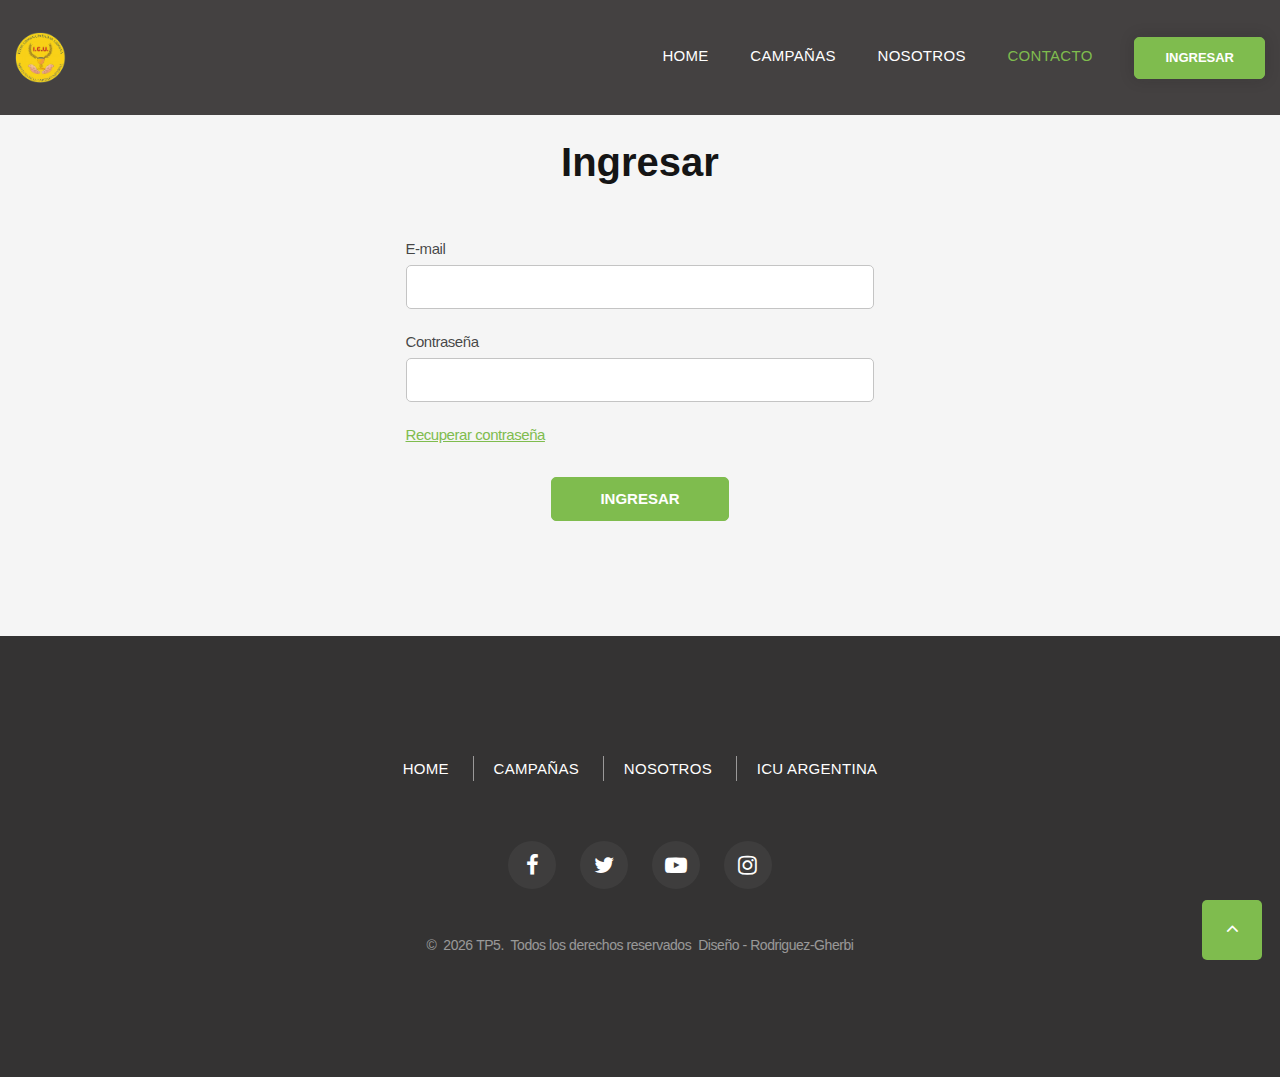
<file: ingresar.html>
<!DOCTYPE html>
<!--<html lang="en">-->
<html class="wide wow-animation" lang="es">

<head>
  <title>Ingresar</title>
  <meta charset="utf-8">
  <meta name="viewport" content="width=device-width, height=device-height, initial-scale=1.0">
  <meta http-equiv="X-UA-Compatible" content="IE=edge">
  <link rel="icon" href="images/favicon.png" type="image/x-icon">
  <link href="https://cdn.jsdelivr.net/npm/bootstrap@5.3.0/dist/css/bootstrap.min.css" rel="stylesheet"
    integrity="sha384-9ndCyUaIbzAi2FUVXJi0CjmCapSmO7SnpJef0486qhLnuZ2cdeRhO02iuK6FUUVM" crossorigin="anonymous">
  <link rel="stylesheet" href="css/bootstrap.css">
  <link rel="stylesheet" href="css/fonts.css">
  <link rel="stylesheet" href="css/style.css">
</head>

<body>
  <div class="preloader">
    <div class="preloader-body">
      <div class="cssload-container">
        <div class="cssload-speeding-wheel"></div>
      </div>
      <p>Cargando...</p>
    </div>
  </div>
  <div class="page">
    <!-- Page Header-->
    <header class="section page-header">
      <!-- RD Navbar-->
      <div class="rd-navbar-wrap">
        <nav id= "nav-ingresar" class="rd-navbar rd-navbar-classic" data-layout="rd-navbar-fixed" data-sm-layout="rd-navbar-fixed"
          data-md-layout="rd-navbar-fixed" data-md-device-layout="rd-navbar-fixed" data-lg-layout="rd-navbar-static"
          data-lg-device-layout="rd-navbar-static" data-xl-layout="rd-navbar-static"
          data-xl-device-layout="rd-navbar-static" data-xxl-layout="rd-navbar-static"
          data-xxl-device-layout="rd-navbar-static" data-lg-stick-up-offset="46px" data-xl-stick-up-offset="46px"
          data-xxl-stick-up-offset="46px" data-lg-stick-up="true" data-xl-stick-up="true" data-xxl-stick-up="true">
          <div class="rd-navbar-main-outer">
            <div class="rd-navbar-main">
              <!-- RD Navbar Panel-->
              <div class="rd-navbar-panel">
                <!-- RD Navbar Toggle-->
                <button class="rd-navbar-toggle" data-rd-navbar-toggle=".rd-navbar-nav-wrap"><span></span></button>
                <!-- RD Navbar Brand-->
                <div class="rd-navbar-brand"><a href="index.html"><img class="brand-logo-light"
                      src="images/logo-new.png" alt="" width="51" height="51" /></a></div>
              </div>
              <div class="rd-navbar-main-element">
                <div class="rd-navbar-nav-wrap">
                  <!-- RD Navbar Nav-->
                  <ul class="rd-navbar-nav">
                    <li class="rd-nav-item"><a class="rd-nav-link" href="index.html">Home</a>
                    </li>
                    <li class="rd-nav-item"><a class="rd-nav-link" href="campanas.html">Campañas</a>
                    </li>
                    <li class="rd-nav-item"><a class="rd-nav-link" href="nosotros.html">Nosotros</a>
                    </li>
                    <li class="rd-nav-item active"><a class="rd-nav-link" href="contacto.html">Contacto</a>
                    </li>
                    <li class="rd-nav-item">
                      <a class="button button-sm button-primary" href="ingresar.html">Ingresar</a>
                    </li>
                  </ul>
                </div>
              </div>

            </div>
          </div>
        </nav>
      </div>
    </header>
    <!-- Formulario de ingreso -->
    <section class="section section-lg bg-gray-1 text-center">
      <div class="container">
        <div class="row justify-content-md-center">
          <div class="col-md-9 col-lg-7 margin-top">
            <h3>Ingresar</h3>
            <form class="rd-form rd-mailform achicar" data-form-output="form-output-global" data-form-type="contact"
              method="post" action="bat/rd-mailform.php">
              <div class="form-wrap">
                <label class="form-label-outside" for="usuario">E-mail</label>
                <input class="form-input" id="usuario" type="email" name="usuario" data-constraints="@Email @Required">
              </div>
              <div class="form-wrap">
                <label class="form-label-outside" for="password">Contraseña</label>
                <input class="form-input" id="password" type="password" name="password" data-constraints="@Required">
              </div>
              <div class="form-wrap">
                <span class="span"><a class="subrayar" href="#">Recuperar contraseña</a></span>
              </div>
              <div class="row justify-content-center">
                <div class="col-12 col-sm-7 col-lg-5">
                  <button id="ingresar" class="button button-block button-lg button-primary" type="button">Ingresar</button>
                  <!-- <a href="campanas2.html" class="button button-block button-lg button-primary ingresar" type="button">Ingresar</a> -->

                </div>
              </div>
            </form>
          </div>
        </div>
      </div>
    </section>
    <!-- Footer-->
    <footer class="section footer-minimal context-dark">
      <div class="container wow-outer">
        <div class="wow fadeIn">
          <div class="row row-50 row-lg-60">
            <div class="col-12">
              <ul class="footer-minimal-nav">
                <li><a href="index.html">Home</a></li>
                <li><a href="campanas.html">Campañas</a></li>
                <li><a href="nosotros.html">Nosotros</a></li>
                <li><a href="https://icuargentina.org.ar/nueva/">ICU Argentina</a></li>
              </ul>
            </div>
            <div class="col-12">
              <ul class="social-list">
                <li><a class="icon icon-sm icon-circle icon-circle-md icon-bg-white fa-facebook" href="#"></a></li>
                <li><a class="icon icon-sm icon-circle icon-circle-md icon-bg-white fa-twitter" href="#"></a></li>
                <li><a class="icon icon-sm icon-circle icon-circle-md icon-bg-white fa-youtube-play" href="#"></a></li>
                <li><a class="icon icon-sm icon-circle icon-circle-md icon-bg-white fa-instagram" href="#"></a></li>
              </ul>
            </div>
          </div>
          <p class="rights"><span>&copy;&nbsp;</span>
            <span class="copyright-year"></span><span>&nbsp;</span><span>TP5</span><span>.&nbsp;</span>
            <span>Todos los derechos reservados</span>
            <span>&nbsp;</span>Diseño&nbsp;-&nbsp;Rodriguez-Gherbi
          </p>
        </div>
      </div>
    </footer>
  </div>
  <div class="snackbars" id="form-output-global"></div>
  <script src="js/core.min.js"></script>
  <script src="js/script.js"></script>
  <script src="https://cdn.jsdelivr.net/npm/bootstrap@5.3.0/dist/js/bootstrap.bundle.min.js"
    integrity="sha384-geWF76RCwLtnZ8qwWowPQNguL3RmwHVBC9FhGdlKrxdiJJigb/j/68SIy3Te4Bkz"
    crossorigin="anonymous"></script>
  <script src="js/ingresar.js"></script>
</body>

</html>
</file>
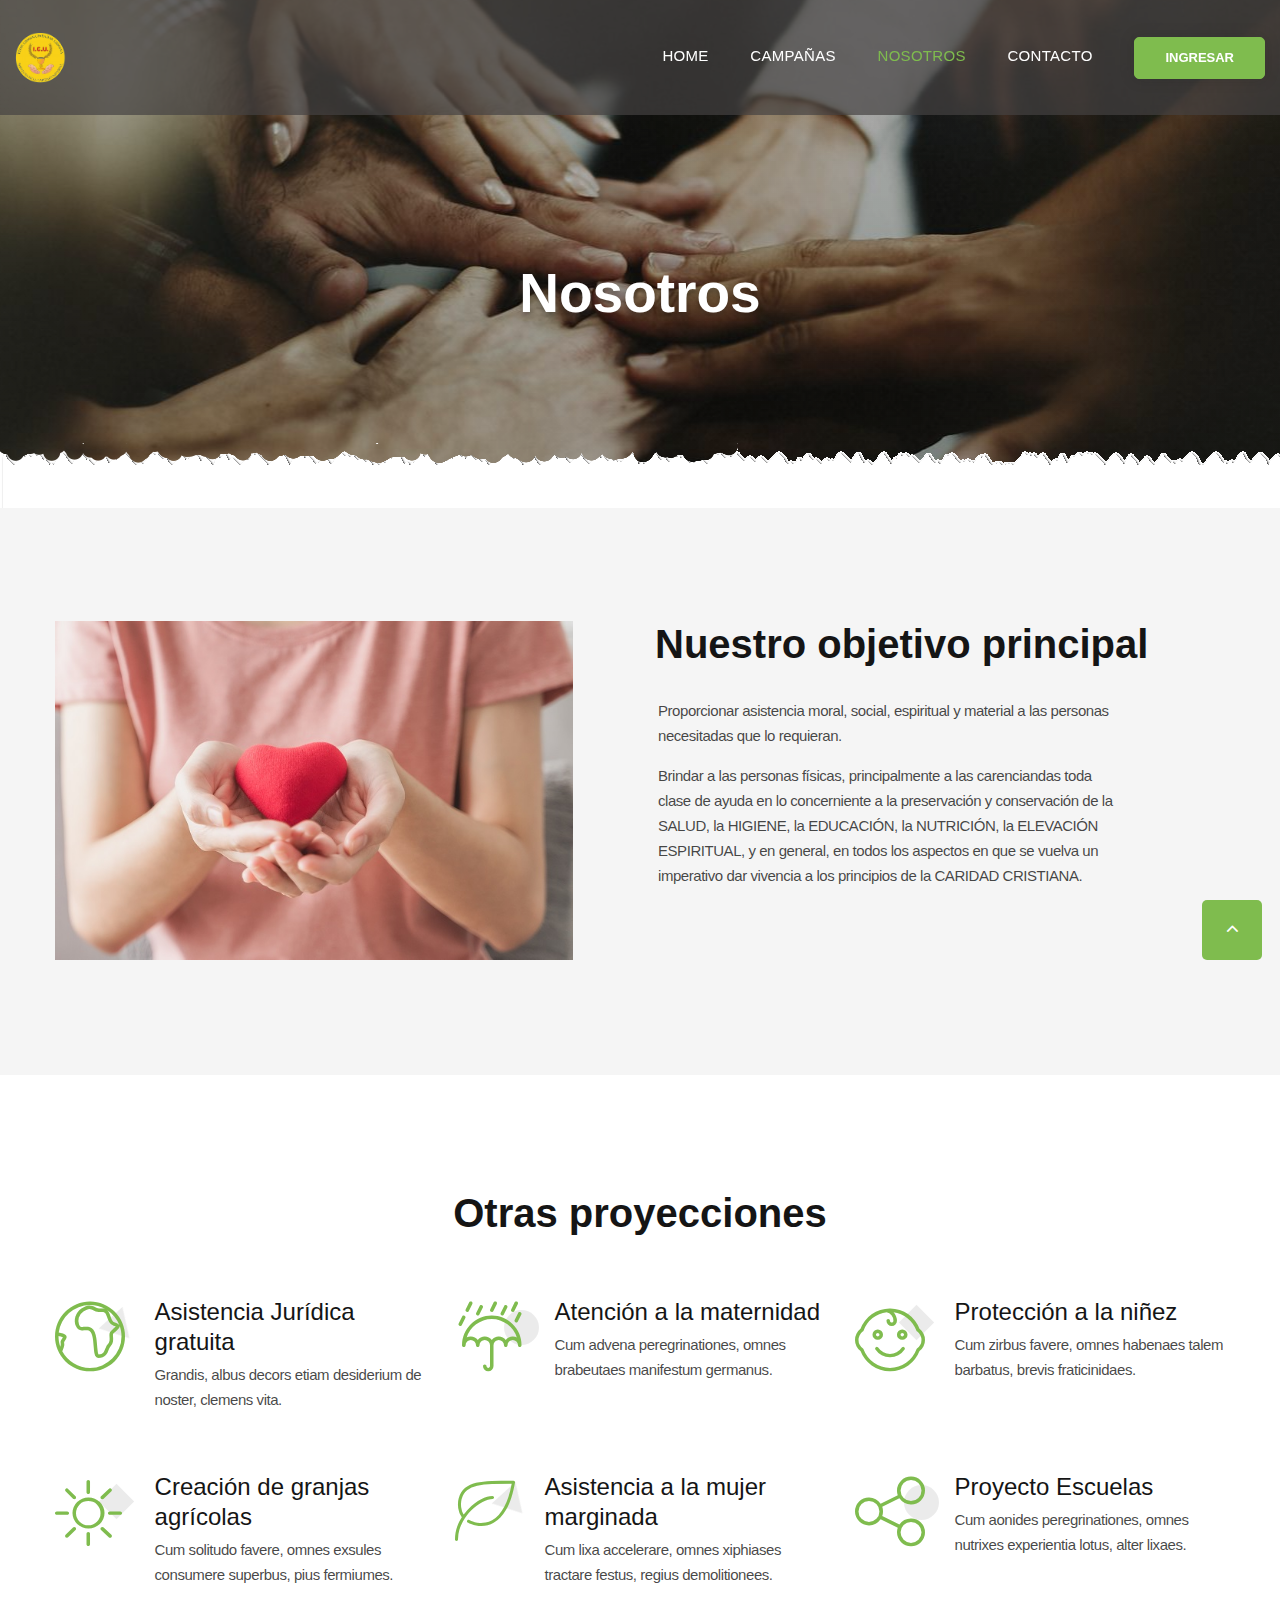
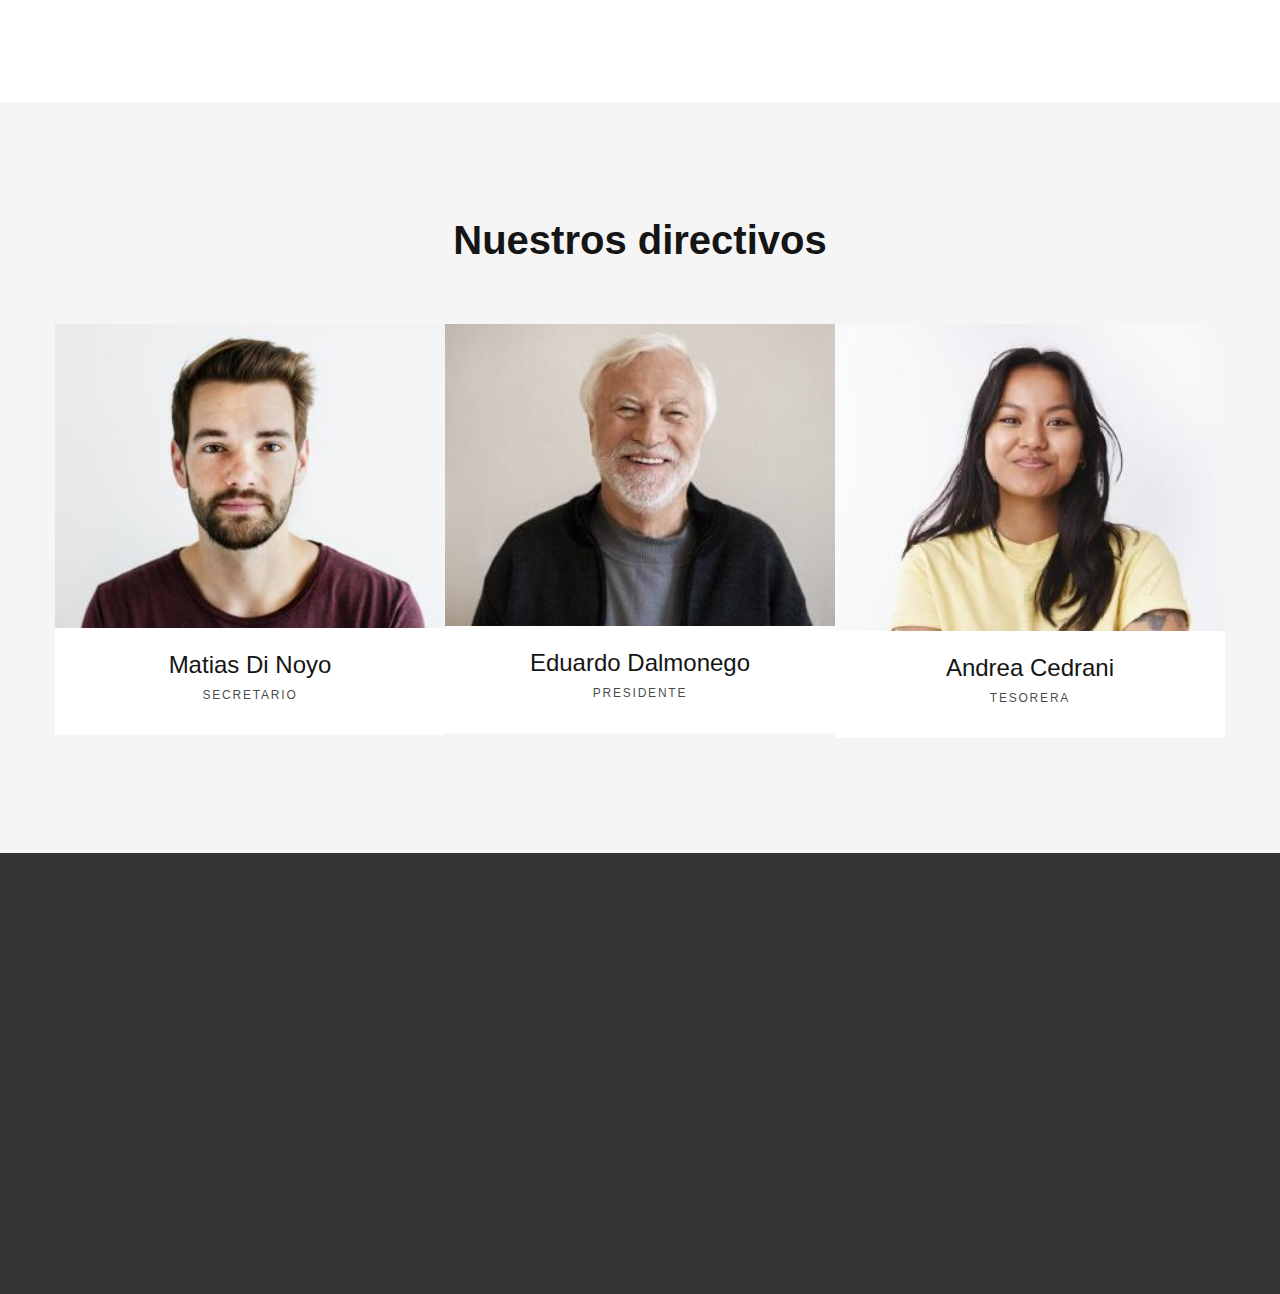
<file: nosotros.html>
<!DOCTYPE html>
<html class="wide wow-animation" lang="es">
  <head>
    <title>Nosotros</title>
    <meta charset="utf-8">
    <meta name="viewport" content="width=device-width, height=device-height, initial-scale=1.0">
    <meta http-equiv="X-UA-Compatible" content="IE=edge">
    <link rel="icon" href="images/favicon.png" type="image/x-icon">
    <link href="https://cdn.jsdelivr.net/npm/bootstrap@5.3.0/dist/css/bootstrap.min.css" rel="stylesheet" integrity="sha384-9ndCyUaIbzAi2FUVXJi0CjmCapSmO7SnpJef0486qhLnuZ2cdeRhO02iuK6FUUVM" crossorigin="anonymous">  
    <link rel="stylesheet" href="css/bootstrap.css">
    <link rel="stylesheet" href="css/fonts.css">
    <link rel="stylesheet" href="css/style.css">
  </head>
  <body>
    <div class="preloader">
      <div class="preloader-body">
        <div class="cssload-container">
          <div class="cssload-speeding-wheel"></div>
        </div>
        <p>Cargando...</p>
      </div>
    </div>
    <div class="page">
      <!-- Page Header-->
      <header class="section page-header">
        <!-- RD Navbar-->
        <div class="rd-navbar-wrap">
          <nav class="rd-navbar rd-navbar-classic" data-layout="rd-navbar-fixed" data-sm-layout="rd-navbar-fixed" data-md-layout="rd-navbar-fixed" data-md-device-layout="rd-navbar-fixed" data-lg-layout="rd-navbar-static" data-lg-device-layout="rd-navbar-static" data-xl-layout="rd-navbar-static" data-xl-device-layout="rd-navbar-static" data-xxl-layout="rd-navbar-static" data-xxl-device-layout="rd-navbar-static" data-lg-stick-up-offset="46px" data-xl-stick-up-offset="46px" data-xxl-stick-up-offset="46px" data-lg-stick-up="true" data-xl-stick-up="true" data-xxl-stick-up="true">
            <div class="rd-navbar-main-outer">
              <div class="rd-navbar-main">
                <!-- RD Navbar Panel-->
                <div class="rd-navbar-panel">
                  <!-- RD Navbar Toggle-->
                  <button class="rd-navbar-toggle" data-rd-navbar-toggle=".rd-navbar-nav-wrap"><span></span></button>
                  <!-- RD Navbar Brand-->
                  <div class="rd-navbar-brand"><a href="index.html"><img class="brand-logo-light" src="images/logo-new.png" alt="" width="51" height="51"/></a></div>
                </div>
                <div class="rd-navbar-main-element">
                  <div class="rd-navbar-nav-wrap">
                    <!-- RD Navbar Nav-->
                    <ul class="rd-navbar-nav">
                      <li class="rd-nav-item"><a class="rd-nav-link" href="index.html">Home</a>
                      </li>
                      <li class="rd-nav-item"><a class="rd-nav-link" href="campanas.html">Campañas</a>
                      </li>
                      <li class="rd-nav-item active"><a class="rd-nav-link" href="nosotros.html">Nosotros</a>
                      </li>
                      <li class="rd-nav-item"><a class="rd-nav-link" href="contacto.html">Contacto</a>
                      </li>
                      <li class="rd-nav-item">
                        <a class="button button-sm button-primary" href="ingresar.html">Ingresar</a>
                      </li>
                    </ul>
                  </div>
                </div>
            
              </div>
            </div>
          </nav>
        </div>
      </header>
      <section class="parallax-container" data-parallax-img="images/diversas-personas-manos.jpg">
        <div class="parallax-content breadcrumbs-custom context-dark">
          <div class="container">
            <div class="row justify-content-center">
              <div class="col-12 col-lg-9">
                <h2 class="breadcrumbs-custom-title">Nosotros</h2>
              </div>
            </div>
          </div>
        </div>
      </section>
      <section class="section section-lg bg-gray-1 bg-gray-1-decor">
        <div class="container">
          <div class="row row-50">
            <div class="col-lg-6 pr-xl-5"><img src="images/manos-corazon.jpg" alt="" width="518" height="430"/>
            </div>
            <div class="col-lg-6">
              <h3>Nuestro objetivo principal</h3>
              <div class="text-with-divider">
                <p>Proporcionar asistencia moral, social, espiritual y material a las personas necesitadas que lo requieran.</p>
                <p>Brindar a las personas físicas, principalmente a las carenciandas toda clase de ayuda en lo concerniente a la
                  preservación y conservación de la SALUD, la HIGIENE, la EDUCACIÓN, la NUTRICIÓN, la ELEVACIÓN ESPIRITUAL, y en
                  general, en todos los aspectos en que se vuelva un imperativo dar vivencia a los principios de la CARIDAD CRISTIANA.
                </p>
              </div>
          </div>
        </div>
      </section>
      <section class="section section-lg bg-default">
        <div class="container">
          <h3 class="text-center">Otras proyecciones</h3>
          <div class="row row-30 row-md-40 row-xl-60">
            <div class="col-md-6 col-lg-4">
              <div class="box-icon-modern">
                <div class="box-icon-inner decorate-triangle"><span class="icon-xl linearicons-earth icon-primary"></span></div>
                <div class="box-icon-caption">
                  <h4><a href="#">Asistencia Jurídica gratuita</a></h4>
                  <p>Grandis, albus decors etiam desiderium de noster, clemens vita.</p>
                </div>
              </div>
            </div>
            <div class="col-md-6 col-lg-4">
              <div class="box-icon-modern">
                <div class="box-icon-inner decorate-circle"><span class="icon-xl linearicons-umbrella2 icon-primary"></span></div>
                <div class="box-icon-caption">
                  <h4><a href="#">Atención a la maternidad</a></h4>
                  <p>Cum advena peregrinationes, omnes brabeutaes manifestum germanus.</p>
                </div>
              </div>
            </div>
            <div class="col-md-6 col-lg-4">
              <div class="box-icon-modern">
                <div class="box-icon-inner decorate-rectangle"><span class="icon-xl linearicons-baby2 icon-primary"></span></div>
                <div class="box-icon-caption">
                  <h4><a href="#">Protección a la niñez</a></h4>
                  <p>Cum zirbus favere, omnes habenaes talem barbatus, brevis fraticinidaes.</p>
                </div>
              </div>
            </div>
            <div class="col-md-6 col-lg-4">
              <div class="box-icon-modern">
                <div class="box-icon-inner decorate-rectangle"><span class="icon-xl linearicons-sun icon-primary"></span></div>
                <div class="box-icon-caption">
                  <h4><a href="#">Creación de granjas agrícolas</a></h4>
                  <p>Cum solitudo favere, omnes exsules consumere superbus, pius fermiumes.</p>
                </div>
              </div>
            </div>
            <div class="col-md-6 col-lg-4">
              <div class="box-icon-modern">
                <div class="box-icon-inner decorate-triangle"><span class="icon-xl linearicons-leaf icon-primary icon-xl-min"></span></div>
                <div class="box-icon-caption">
                  <h4><a href="#">Asistencia a la mujer marginada</a></h4>
                  <p>Cum lixa accelerare, omnes xiphiases tractare festus, regius demolitionees.</p>
                </div>
              </div>
            </div>
            <div class="col-md-6 col-lg-4">
              <div class="box-icon-modern">
                <div class="box-icon-inner decorate-circle"><span class="icon-xl linearicons-share2 icon-primary"></span></div>
                <div class="box-icon-caption">
                  <h4><a href="#">Proyecto Escuelas</a></h4>
                  <p>Cum aonides peregrinationes, omnes nutrixes experientia lotus, alter lixaes.</p>
                </div>
              </div>
            </div>
          </div>
        </div>
      </section>
      <section class="section section-lg bg-gray-1">
        <div class="container">
          <h3 class="text-center">Nuestros directivos</h3>
          <div class="row no-gutters">
            <div class="col-md-6 col-lg-4">
              <div class="team-classic">
                <div class="team-classic-figure"><img src="images/presidente.jpg" alt="" width="390" height="252"/>
                </div>
                <div class="team-classic-caption">
                  <h4><a class="team-name" href="#">Matias Di Noyo</a></h4>
                  <p>Secretario</p>
                </div>
              </div>
            </div>
            <div class="col-md-6 col-lg-4">
              <div class="team-classic">
                <div class="team-classic-figure"><img src="images/secretario.jpg" alt="" width="390" height="252"/>
                </div>
                <div class="team-classic-caption">
                  <h4><a class="team-name" href="#">Eduardo Dalmonego</a></h4>
                  <p>Presidente</p>
                </div>
              </div>
            </div>
            <div class="col-md-6 col-lg-4">
              <div class="team-classic">
                <div class="team-classic-figure"><img src="images/tesorera.jpg" alt="" width="390" height="252"/>
                </div>
                <div class="team-classic-caption">
                  <h4><a class="team-name" href="#">Andrea Cedrani</a></h4>
                  <p>Tesorera</p>
                </div>
              </div>
            </div>
          </div>
        </div>
      </section>
      <footer class="section footer-minimal context-dark">
        <div class="container wow-outer">
          <div class="wow fadeIn">
            <div class="row row-50 row-lg-60">
              <div class="col-12">
                <ul class="footer-minimal-nav">
                  <ul class="footer-minimal-nav">
                    <li><a href="index.html">Home</a></li>
                    <li><a href="campanas.html">Campañas</a></li>
                    <li><a href="contacto.html">Contacto</a></li>
                    <li><a href="https://icuargentina.org.ar/nueva/">ICU Argentina</a></li>
                </ul>
              </div>
              <div class="col-12">
                <ul class="social-list">
                  <li><a class="icon icon-sm icon-circle icon-circle-md icon-bg-white fa-facebook" href="#"></a></li>
                  <li><a class="icon icon-sm icon-circle icon-circle-md icon-bg-white fa-twitter" href="#"></a></li>
                  <li><a class="icon icon-sm icon-circle icon-circle-md icon-bg-white fa-youtube-play" href="#"></a></li>
                  <li><a class="icon icon-sm icon-circle icon-circle-md icon-bg-white fa-instagram" href="#"></a></li>
                </ul>
              </div>
            </div>
              <p class="rights">
                <span>&copy;&nbsp;</span>
                <span class="copyright-year"></span>
                <span>&nbsp;</span>
                <span>TP5</span><span>.&nbsp;</span>
                <span>Todos los derechos reservados</span>
                <span>&nbsp;</span>Diseño&nbsp;-&nbsp;Rodriguez-Gherbi
              </p>
          </div>
        </div>
      </footer>
    </div>
    <div class="snackbars" id="form-output-global"></div>
    <script src="js/core.min.js"></script>
    <script src="js/script.js"></script>
    <script src="https://cdn.jsdelivr.net/npm/bootstrap@5.3.0/dist/js/bootstrap.bundle.min.js" integrity="sha384-geWF76RCwLtnZ8qwWowPQNguL3RmwHVBC9FhGdlKrxdiJJigb/j/68SIy3Te4Bkz" crossorigin="anonymous"></script>
  </body>
</html>
</file>
<file: css/style.css>
@charset "UTF-8";

.post-corporate.post-corporate-img-bg, .section-main-bunner, .context-dark, .bg-gray-600, .bg-gray-700, .bg-gray-800, .bg-primary, .bg-pink, .bg-secondary, .bg-secondary-2, .bg-green,
.post-corporate.post-corporate-img-bg h1,
.section-main-bunner h1,
.context-dark h1,
.bg-gray-600 h1,
.bg-gray-700 h1,
.bg-gray-800 h1,
.bg-primary h1,
.bg-pink h1,
.bg-secondary h1,
.bg-secondary-2 h1,
.bg-green h1, .post-corporate.post-corporate-img-bg h2, .section-main-bunner h2, .context-dark h2, .bg-gray-600 h2, .bg-gray-700 h2, .bg-gray-800 h2, .bg-primary h2, .bg-pink h2, .bg-secondary h2, .bg-secondary-2 h2, .bg-green h2, .post-corporate.post-corporate-img-bg h3, .section-main-bunner h3, .context-dark h3, .bg-gray-600 h3, .bg-gray-700 h3, .bg-gray-800 h3, .bg-primary h3, .bg-pink h3, .bg-secondary h3, .bg-secondary-2 h3, .bg-green h3, .post-corporate.post-corporate-img-bg h4, .section-main-bunner h4, .context-dark h4, .bg-gray-600 h4, .bg-gray-700 h4, .bg-gray-800 h4, .bg-primary h4, .bg-pink h4, .bg-secondary h4, .bg-secondary-2 h4, .bg-green h4, .post-corporate.post-corporate-img-bg h5, .section-main-bunner h5, .context-dark h5, .bg-gray-600 h5, .bg-gray-700 h5, .bg-gray-800 h5, .bg-primary h5, .bg-pink h5, .bg-secondary h5, .bg-secondary-2 h5, .bg-green h5, .post-corporate.post-corporate-img-bg h6, .section-main-bunner h6, .context-dark h6, .bg-gray-600 h6, .bg-gray-700 h6, .bg-gray-800 h6, .bg-primary h6, .bg-pink h6, .bg-secondary h6, .bg-secondary-2 h6, .bg-green h6, .post-corporate.post-corporate-img-bg [class^='heading-'], .section-main-bunner [class^='heading-'], .context-dark [class^='heading-'], .bg-gray-600 [class^='heading-'], .bg-gray-700 [class^='heading-'], .bg-gray-800 [class^='heading-'], .bg-primary [class^='heading-'], .bg-pink [class^='heading-'], .bg-secondary [class^='heading-'], .bg-secondary-2 [class^='heading-'], .bg-green [class^='heading-'] {
	color: #ffffff;
}

a:focus,
button:focus {
	outline: none !important;
}

button::-moz-focus-inner {
	border: 0;
}

*:focus {
	outline: none;
}

blockquote {
	padding: 0;
	margin: 0;
}

input,
button,
select,
textarea {
	outline: none;
}

label {
	margin-bottom: 0;
}

p {
	margin: 0;
}


ul,
ol {
	list-style: none;
	padding: 0;
	margin: 0;
}

ul li,
ol li {
	display: block;
}

dl {
	margin: 0;
}

dt,
dd {
	line-height: inherit;
}

dt {
	font-weight: inherit;
}

dd {
	margin-bottom: 0;
}

cite {
	font-style: normal;
}

form {
	margin-bottom: 0;
}

blockquote {
	padding-left: 0;
	border-left: 0;
}

address {
	margin-top: 0;
	margin-bottom: 0;
}

figure {
	margin-bottom: 0;
}

html p a:hover {
	text-decoration: none;
}

/*
* Tipografía
*/
body {
	font-family: "Poppins", sans-serif;
	font-size: 15px;
	line-height: 1.66667;
	font-weight: 300;
	color: rgba(21, 21, 21, 0.8);
	background-color: #ffffff;
	letter-spacing: -0.03em;
	-webkit-text-size-adjust: none;
	-webkit-font-smoothing: subpixel-antialiased;
}

h1, h2, h3, h4, h5, h6, [class^='heading-'] {
	font-family: "Rubik", -apple-system, BlinkMacSystemFont, "Segoe UI", Roboto, "Helvetica Neue", Arial, sans-serif;
	margin-top: 0;
	margin-bottom: 0;
	font-weight: 700;
	color: #151515;
	letter-spacing: 0;
}

h1 a, h2 a, h3 a, h4 a, h5 a, h6 a, [class^='heading-'] a {
	color: inherit;
}

h1 a:hover, h2 a:hover, h3 a:hover, h4 a:hover, h5 a:hover, h6 a:hover, [class^='heading-'] a:hover {
	color: #7FBC4E;
}

h1,
.heading-1 {
	font-size: 32px;
	line-height: 1.5;
}


@media (min-width: 1200px) {
	h1,
	.heading-1 {
		font-size: 80px;
		line-height: 1.1875;
	}
}

h2,
.heading-2 {
	font-size: 28px;
	line-height: 1.5;
	text-transform: uppercase;
}

@media (min-width: 1200px) {
	h2,
	.heading-2 {
		font-size: 55px;
		line-height: 1.2;
	}
}

h2.heading-font,
.heading-2.heading-font {
	font-weight: 400;
	letter-spacing: -0.03em;
	text-transform: capitalize;
}

h3,
.heading-3 {
	font-size: 24px;
	line-height: 1.5;
}

@media (min-width: 1200px) {
	h3,
	.heading-3 {
		font-size: 40px;
		line-height: 1.175;
	}
}

h3.heading-font,
.heading-3.heading-font {
	font-weight: 600;
	letter-spacing: -0.03em;
}

h4,
.heading-4 {
	font-size: 22px;
	line-height: 1.5;
}

@media (min-width: 1200px) {
	h4,
	.heading-4 {
		font-size: 24px;
		line-height: 1.25;
	}
}

h5,
.heading-5 {
	font-size: 18px;
	line-height: 1.05556;
}

h6,
.heading-6 {
	font-size: 15px;
	line-height: 1.06667;
}

.heading-font + .heading-font {
	margin-top: 20px;
}

.heading-font + h2.heading-font {
	margin-top: 35px;
}

small,
.small {
	display: block;
	font-size: 12px;
	line-height: 1.5;
}

mark,
.mark {
	padding: 3px 5px;
	color: #ffffff;
	background: #7FBC4E;
}

.big {
	font-size: 18px;
	line-height: 1.55556;
}

.lead {
	font-size: 24px;
	line-height: 34px;
	font-weight: 300;
}

code {
	padding: 10px 5px;
	border-radius: 0.2rem;
	font-size: 90%;
	color: #111111;
	background: #edeff4;
}


p [data-toggle='tooltip'] {
	padding-left: .25em;
	padding-right: .25em;
	color: #7FBC4E;
}

p [style*='max-width'] {
	display: inline-block;
}

::selection {
	background: #7FBC4E;
	color: #ffffff;
}

::-moz-selection {
	background: #7FBC4E;
	color: #ffffff;
}

.thin-title {
	font-weight: 300;
	letter-spacing: 0.25em;
	text-transform: uppercase;
}

.title-decorate {
	letter-spacing: -.03em;
	position: relative;
	padding-top: 20px;
}

.title-decorate:before {
	position: absolute;
	content: '';
	top: 0;
	left: 0;
	width: 35px;
	height: 3px;
	background: #7FBC4E;
}

@media (min-width: 992px) {
	.title-decorate:before {
		left: auto;
		right: 0;
	}
}

.title-decorate.title-decorate-center:before {
	left: 50%;
	transform: translateX(-50%);
}

@media (min-width: 992px) {
	.title-decorate.title-decorate-center:before {
		left: 50%;
		transform: translateX(-50%);
	}
}

.title-decorate.title-decorate-left {
	padding-top: 0;
	padding-left: 60px;
}

.title-decorate.title-decorate-left:before {
	left: 0;
	top: 40%;
}

.text-with-divider {
	position: relative;
	padding-left: 3px;
	max-width: 470px;
}

.text-with-divider .divider {
	position: absolute;
	left: 0;
	top: 17px;
}

.text-with-divider .divider:after {
	width: 40px;
}

.text-with-divider h4 {
	font-weight: 400;
	letter-spacing: -.03em;
	line-height: 38px;
}

.gradient-title {
	font-weight: 600;
	letter-spacing: .1em;
	text-transform: uppercase;
}

/*
* Brand
*/
.brand {
	display: inline-block;
}

.brand .brand-logo-light {
	display: none;
}

.brand .brand-logo-dark {
	display: block;
}

/*
* Links
*/
a {
	transition: all 0.3s ease-in-out;
}

a, a:focus, a:active, a:hover {
	text-decoration: none;
}

a, a:focus, a:active {
	color: #7FBC4E;
}

a:hover {
	color: #7FBC4E;
}

a[href*='tel'], a[href*='mailto'] {
	white-space: nowrap;
}

.link-hover {
	color: #7FBC4E;
}

.link-active {
	color: #151515;
}

.privacy-link {
	display: inline-block;
}

.privacy-link:hover {
	color: #151515;
}

* + .privacy-link {
	margin-top: 35px;
}

/*
* Blocks
*/
.block-center, .block-sm, .block-lg {
	margin-left: auto;
	margin-right: auto;
}

.block-sm {
	max-width: 560px;
}

.block-lg {
	max-width: 768px;
}

.block-center {
	padding: 10px;
}

.block-center:hover .block-center-header {
	background-color: #7FBC4E;
}

.block-center-title {
	background-color: #ffffff;
}

@media (max-width: 1599.98px) {
	.block-center {
		padding: 20px;
	}
	.block-center:hover .block-center-header {
		background-color: #ffffff;
	}
	.block-center-header {
		background-color: #7FBC4E;
	}
}

.block-bordered-left {
	position: relative;
}

@media (min-width: 1200px) {
	.block-bordered-left {
		padding: 0 65px;
	}
	.block-bordered-left:before {
		position: absolute;
		content: '';
		left: -15px;
		height: 100%;
		width: 2px;
		background: #C4C4C4;
	}
}

.block-decorate-img {
	position: relative;
	max-width: 540px;
	padding-left: 40px;
	padding-bottom: 50px;
	text-align: right;
}

.block-decorate-img > * {
	position: relative;
	z-index: 1;
}

.block-decorate-img:before {
	position: absolute;
	content: '';
	top: 20px;
	right: 60px;
	left: 0;
	bottom: 0;
	background: url("../images/bg-dot.png");
	opacity: .2;
	z-index: 0;
}

@media (min-width: 992px) {
	.block-decorate-img {
		padding-bottom: 70px;
	}
}

.block-decorate-img.block-decorate-img-modern {
	max-width: 100%;
}

.block-decorate-img.block-decorate-img-modern .block-decorate-inner {
	display: inline-block;
	position: relative;
}

.block-decorate-img.block-decorate-img-modern .block-decorate-inner .block-video-button {
	position: absolute;
	top: 50%;
	left: 50%;
	transform: translate(-50%, -50%);
}

.block-decorate-img.block-decorate-img-modern .block-decorate-inner .block-video-button a .icon {
	color: #7FBC4E;
}

.block-decorate-img.block-decorate-img-modern img {
	border-radius: 7px;
}

@media (min-width: 992px) {
	.block-decorate-img.block-decorate-img-modern {
		padding-bottom: 70px;
	}
}

@media (min-width: 1200px) {
	.row-decorate > * + *:before {
		position: absolute;
		content: '';
		top: 0;
		bottom: 0;
		left: -20px;
		border-left: 1px solid rgba(255, 255, 255, 0.1);
		transform: rotate(30deg);
	}
}

/*
* Boxes
*/
.box-color {
	width: 54px;
	height: 54px;
}

.box-icon-inner {
	position: relative;
}

.box-icon-inner > * {
	position: relative;
	z-index: 1;
}

.box-icon-inner:before {
	position: absolute;
	top: 15%;
	left: 56%;
	content: '';
	z-index: 0;
}

.box-icon-inner.decorate-triangle:before {
	width: 0;
	height: 0;
	border-style: solid;
	border-width: 0 10px 18px 10px;
	border-color: transparent transparent rgba(0, 0, 0, 0.08) transparent;
	transform: rotate(137.76deg) translate(0, 0);
	will-change: transform;
	transition: all .6s;
}

.box-icon-inner.decorate-triangle.decorate-color-secondary:before {
	border-color: transparent transparent #FFD541 transparent;
}

.box-icon-inner.decorate-circle:before {
	width: 20px;
	height: 20px;
	border-radius: 50%;
	background: rgba(0, 0, 0, 0.08);
	transform: translate(0, 0);
	will-change: transform;
	transition: all .6s;
}

.box-icon-inner.decorate-circle.decorate-color-secondary-2:before {
	background: #5656DF;
}

.box-icon-inner.decorate-rectangle:before {
	width: 16px;
	height: 16px;
	transform: translateY(0) rotate(45deg);
	background-color: rgba(0, 0, 0, 0.08);
	will-change: transform;
	transition: all .6s;
}

.box-icon-inner.decorate-rectangle.decorate-color-primary:before {
	background: #7FBC4E;
}

.box-icon-caption h4 {
	font-weight: 500;
}

.box-icon-caption * + p {
	margin-top: 20px;
}

.box-icon-classic {
	max-width: 320px;
	margin-left: auto;
	margin-right: auto;
	text-align: center;
}

.box-icon-classic > * + * {
	margin-top: 25px;
}

.box-icon-classic .box-icon-caption p {
	color: rgba(21, 21, 21, 0.6);
}

.box-icon-classic:hover .decorate-triangle:before {
	transform: rotate(175deg) translate(15px, 15px);
}

.box-icon-classic:hover .decorate-circle:before {
	transform: translate(-45px, 2px);
}

.box-icon-classic:hover .decorate-rectangle:before {
	transform: rotate(-90deg) translateY(-40px);
}

.box-icon-modern {
	display: flex;
	flex-direction: column;
	text-align: center;
}

.box-icon-modern > * + * {
	margin-top: 25px;
}

@media (min-width: 576px) {
	.box-icon-modern {
		flex-direction: row;
		text-align: left;
	}
	.box-icon-modern > * + * {
		margin-top: 0;
		margin-left: 30px;
	}
	.box-icon-modern .box-icon-inner:before {
		left: 70%;
	}
}

.box-icon-modern .box-icon-caption * + p {
	margin-top: 5px;
}

.box-icon-modern .decorate-triangle:before {
	border-width: 0 16px 28px 16px;
}

.box-icon-modern .decorate-circle:before {
	width: 35px;
	height: 35px;
}

.box-icon-modern .decorate-rectangle:before {
	width: 25px;
	height: 25px;
}

.box-icon-modern:hover .decorate-triangle:before {
	transform: rotate(175deg) translate(15px, 15px);
}

.box-icon-modern:hover .decorate-circle:before {
	transform: translate(-45px, 2px);
}

.box-icon-modern:hover .decorate-rectangle:before {
	transform: rotate(-90deg) translateY(-40px);
}

/*
*  testimonials
*/
.team-classic {
	position: relative;
	max-width: 390px;
	margin-left: auto;
	margin-right: auto;
	transition: all .3s;
	
}

.team-classic > * {
	position: relative;
	z-index: 1;
}

.team-classic-figure {
	position: relative;
}

.team-classic-figure .team-classic-soc-list {
	text-align: center;
	position: absolute;
	top: 50%;
	right: 25px;
	transform: translateY(-70%);
	transition: all .3s;
	opacity: 0;
	
}

.team-classic-figure .team-classic-soc-list li + li {
	margin-top: 15px;
}

.team-classic-figure .team-classic-soc-list a {
	color: #C4C4C4;
}

.team-classic-figure .team-classic-soc-list a:hover {
	color: #3C3C3C;
}

.team-classic-caption {
	text-align: center;
	padding: 17px 25px 30px;
	transition: all .5s;
	background: #ffffff;
}

.team-classic-caption p {
	margin-top: 0;
	font-size: 12px;
	text-transform: uppercase;
	letter-spacing: .15em;
	font-weight: 400;
	color: rgba(21, 21, 21, 0.8);
}

.team-name {
	font-weight: 500;
	line-height: 40px;
}

.team-classic:hover {
	box-shadow: 0 8px 20px rgba(0, 0, 0, 0.25);
	z-index: 2;
}

.team-classic:hover .team-classic-caption {
	padding-bottom: 30px;
	margin-bottom: -5px;
}

.team-classic:hover .team-classic-soc-list {
	opacity: 1;
	transform: translateY(-50%);
}

.team-item-info .quote-primary-footer .bg-dot {
	max-width: 200px;
	flex-basis: 50%;
	height: 50px;
}

.team-item-info-name {
	display: inline-flex;
	align-items: center;
	padding-bottom: 30px;
	border-bottom: 1px solid #C4C4C4;
}

.team-item-info-name h3 {
	margin-right: 15px;
}

.team-item-info-name .team-item-info-name-text {
	border-radius: 4px;
	background: #FFD541;
	padding: 2px 4px;
}

.team-item-info-name * + .team-item-info-name-text {
	margin-top: 0;
}

* + .team-info-list {
	margin-top: 35px;
}

.team-info-list {
	font-weight: 400;
}

.team-info-list > li + li {
	margin-top: 10px;
}

.team-info-list li span.icon {
	font-size: 20px;
	color: #C4C4C4;
	margin-right: 10px;
}

.team-info-list li a {
	font-size: 18px;
	line-height: 28px;
	color: #151515;
}

.team-info-list li a:hover {
	color: #7FBC4E;
}

.team-info-list .social-list > * {
	margin-top: 0;
}

.team-info-list .social-list a:hover {
	background: transparent;
	color: #7FBC4E;
}

@media (min-width: 576px) {
	.team-info-list > li {
		display: inline-block;
	}
	.team-info-list > li + li {
		margin-left: 15px;
	}
}

.box-img-animate {
	text-align: center;
}

.box-img-animate .box-img-animate-item {
	display: inline-block;
}

.box-img-animate .box-img-animate-item img {
	box-shadow: 8px 14px 40px rgba(0, 0, 0, 0.25);
}

@media (max-width: 1199.98px) {
	.box-img-animate .box-img-animate-item + .box-img-animate-item {
		margin-top: 20px;
	}
	.box-img-animate .box-img-animate-item {
		padding: 0 15px;
	}
}

.bunner-content-modern {
	position: relative;
	max-width: 710px;
	margin-left: auto;
	margin-right: auto;
}

.bunner-content-modern p {
	font-size: 18px;
	line-height: 1.55556;
	letter-spacing: -0.03em;
	padding-left: 10px;
	padding-right: 10px;
}

.bunner-content-modern .text-accent-2 {
	font-size: 90px;
	letter-spacing: .1em;
	text-shadow: 0 4px 4px rgba(21, 21, 21, 0.25);
}

@media (min-width: 768px) {
	.bunner-content-modern .text-accent-2 {
		font-size: 140px;
	}
}

@media (min-width: 992px) {
	.bunner-content-modern .text-accent-2 {
		font-size: 190px;
	}
}

@media (min-width: 1200px) {
	.bunner-content-modern .text-accent-2 {
		font-size: 250px;
	}
}

.bunner-content-modern .box-location {
	padding: 20px;
	text-transform: uppercase;
	letter-spacing: .05em;
	opacity: .8;
	background: url("../images/bg-brush.png") center no-repeat;
}

.bunner-content-modern .box-location h4 {
	font-weight: 800;
	color: #ffffff;
}

.bunner-content-modern .box-location h5 {
	font-weight: 700;
}

@media (min-width: 992px) {
	.bunner-content-modern .box-location {
		position: absolute;
		top: 5%;
		right: 27%;
	}
}

/*
 * Box Causes
*/
.box-causes {
	max-width: 372px;
	margin-left: auto;
	margin-right: auto;
	text-align: center;
}

.box-causes-img {
	z-index: 1;
	position: relative;
	overflow: hidden;
}

.box-causes-img:before {
	content: '';
	position: absolute;
	top: 0;
	bottom: 0;
	left: 0;
	right: 0;
	background: linear-gradient(180deg, rgba(21, 21, 21, 0) 38.12%, rgba(21, 21, 21, 0.364) 100%);
	pointer-events: none;
	opacity: 0;
	transition: .3s ease-out all;
}

.box-causes-img .button {
	position: absolute;
	left: 50%;
	bottom: 30px;
	opacity: 0;
	transform: translateX(-50%) scale(0.6);
}

.box-causes-donate {
	font-weight: 500;
	letter-spacing: 0;
}

.box-causes-donate-complete {
	color: #7FBC4E;
}

.box-causes:hover .box-causes-img .button {
	bottom: 48px;
	opacity: 1;
	transform: translateX(-50%) scale(1);
}

.box-causes:hover .box-causes-img:before {
	opacity: 1;
}

* + .box-causes-donate {
	margin-top: 4px;
}

.box-causes-img + * {
	margin-top: 17px;
}

@media (min-width: 1200px) {
	.box-causes-img + * {
		margin-top: 30px;
	}
	* + .box-causes-donate {
		margin-top: 7px;
	}
}

/*
* Element groups
*/
html .group {
	margin-bottom: -20px;
	margin-left: -15px;
}

html .group:empty {
	margin-bottom: 0;
	margin-left: 0;
}

html .group > * {
	display: inline-block;
	margin-top: 0;
	margin-bottom: 20px;
	margin-left: 15px;
}

html .group-sm {
	margin-bottom: -10px;
	margin-left: -10px;
}

html .group-sm:empty {
	margin-bottom: 0;
	margin-left: 0;
}

html .group-sm > * {
	display: inline-block;
	margin-top: 0;
	margin-bottom: 10px;
	margin-left: 10px;
}

html .group-xl {
	margin-bottom: -20px;
	margin-left: -30px;
}

html .group-xl:empty {
	margin-bottom: 0;
	margin-left: 0;
}

html .group-xl > * {
	display: inline-block;
	margin-top: 0;
	margin-bottom: 20px;
	margin-left: 30px;
}

@media (min-width: 992px) {
	html .group-xl {
		margin-bottom: -20px;
		margin-left: -45px;
	}
	html .group-xl > * {
		margin-bottom: 20px;
		margin-left: 45px;
	}
}

html .group-middle {
	display: inline-flex;
	flex-wrap: wrap;
	align-items: center;
}

html .group-custom {
	display: flex;
	align-items: center;
	justify-content: center;
	flex-wrap: wrap;
	max-width: 100%;
}

html .group-custom > * {
	flex: 0 1 100%;
	padding-left: 20px;
	padding-right: 20px;
}

@media (min-width: 576px) {
	html .group-custom {
		flex-wrap: nowrap;
	}
	html .group-custom > * {
		flex: 1 1 auto;
	}
}

* + .group-sm {
	margin-top: 30px;
}

* + .group-xl {
	margin-top: 20px;
}

/*
* Responsive units
*/
.unit {
	display: flex;
	flex: 0 1 100%;
	margin-bottom: -30px;
	margin-left: -20px;
}

.unit > * {
	margin-bottom: 30px;
	margin-left: 20px;
}

.unit:empty {
	margin-bottom: 0;
	margin-left: 0;
}

.unit-body {
	flex: 0 1 auto;
}

.unit-left,
.unit-right {
	flex: 0 0 auto;
	max-width: 100%;
}

.unit-spacing-xs {
	margin-bottom: -15px;
	margin-left: -7px;
}

.unit-spacing-xs > * {
	margin-bottom: 15px;
	margin-left: 7px;
}

/*
* Lists
*/
/*
* Vertical list
*/
.list > li + li {
	margin-top: 10px;
}

.list-xs > li + li {
	margin-top: 5px;
}

.list-sm > li + li {
	margin-top: 10px;
}

.list-md > li + li {
	margin-top: 18px;
}

.list-lg > li + li {
	margin-top: 25px;
}

.list-xl > li + li {
	margin-top: 30px;
}

.list-xxl > li + li {
	margin-top: 30px;
}

@media (min-width: 992px) {
	.list-xxl > li + li {
		margin-top: 55px;
	}
}

.heading-list h1, .heading-list h2, .heading-list h3, .heading-list h4, .heading-list h5, .heading-list h6, .heading-list [class^='heading-'] {
	font-weight: 700;
}

.heading-list li * + p {
	margin-top: 30px;
}

@media (min-width: 768px) {
	.list-xl > li + li {
		margin-top: 60px;
	}
}

/*
* List inline
*/
.list-inline > li {
	display: inline-block;
}

html .list-inline-md {
	margin-left: -10px;
	margin-right: -10px;
}

html .list-inline-md > * {
	margin-top: 8px;
	padding-left: 10px;
	padding-right: 10px;
}

@media (min-width: 992px) {
	html .list-inline-md {
		margin-left: -15px;
		margin-right: -15px;
	}
	html .list-inline-md > * {
		padding-left: 15px;
		padding-right: 15px;
	}
}

/*
* List terms
*/
.list-terms dt + dd {
	margin-top: 5px;
}

.list-terms dd + dt {
	margin-top: 25px;
}

* + .list-terms {
	margin-top: 25px;
}

/*
* Index list
*/
.index-list {
	counter-reset: li;
}

.index-list > li .list-index-counter:before {
	content: counter(li, decimal-leading-zero);
	counter-increment: li;
}

/*
* Marked list
*/
.list-marked {
	text-align: left;
}

.list-marked > li {
	position: relative;
	padding-left: 25px;
}

.list-marked > li::before {
	position: absolute;
	display: inline-block;
	left: 0;
	top: -1px;
	min-width: 25px;
	content: '\f222';
	font-family: 'Material Design Icons';
	line-height: 23px;
	font-size: 15px;
	letter-spacing: -0.03em;
	color: #151515;
}

.list-marked > li + li {
	margin-top: 4px;
}

* + .list-marked {
	margin-top: 15px;
}

p + .list-marked {
	margin-top: 10px;
}

/*
* Ordered List
*/
.list-ordered {
	counter-reset: li;
	text-align: left;
}

.list-ordered > li {
	position: relative;
	padding-left: 25px;
}

.list-ordered > li:before {
	content: counter(li, decimal) ".";
	counter-increment: li;
	position: absolute;
	top: 0;
	left: 0;
	display: inline-block;
	width: 15px;
	color: #151515;
}

.list-ordered > li + li {
	margin-top: 4px;
}

* + .list-ordered {
	margin-top: 15px;
}

ul.list-color {
	max-width: 248px;
	margin-left: -4px;
	margin-right: -4px;
	text-align: center;
	font-size: 0;
}

ul.list-color li {
	display: inline-block;
	padding-left: 4px;
	padding-right: 4px;
	margin-bottom: 8px;
}

ul.list-contact-info li + li {
	margin-top: 24px;
}

ul.list-contact-info li {
	position: relative;
	padding-left: 40px;
	font-size: 18px;
}

ul.list-contact-info li > * {
	display: inline-block;
}

ul.list-contact-info li .icon {
	position: absolute;
	left: 0;
	top: 2px;
}

ul.social-list {
	margin-left: -10px;
	margin-right: -10px;
}

ul.social-list > li {
	display: inline-block;
}

ul.social-list > * {
	margin-top: 20px;
	padding-left: 10px;
	padding-right: 10px;
}

ul.social-list a:hover {
	color: #ffffff;
	background: #7FBC4E;
}

.category-list > li + li {
	margin-top: 8px;
}

.category-list li {
	position: relative;
	padding-left: 30px;
}

.category-list li:before {
	position: absolute;
	left: 0;
	color: #7FBC4E;
	content: '\f14f';
	font-family: 'Material Design Icons';
	line-height: 27px;
	font-size: 18px;
	letter-spacing: -0.03em;
	transition: all .3s;
	opacity: 0;
}

.category-list li a {
	display: flex;
	justify-content: space-between;
	color: rgba(21, 21, 21, 0.5);
}

.category-list li.active a, .category-list li:hover a {
	color: #151515;
}

.category-list li.active:before, .category-list li:hover:before {
	opacity: 1;
}

/*
* Images
*/
img {
	display: inline-block;
	max-width: 100%;
	height: auto;
}

.img-responsive {
	width: 100%;
}

/*
* Icons
*/
.icon {
	display: inline-block;
	font-size: 16px;
	line-height: 1;
}

.icon::before {
	position: relative;
	display: inline-block;
	font-weight: 400;
	font-style: normal;
	speak: none;
	text-transform: none;
}

.icon-primary {
	color: #7FBC4E;
}

.icon-secondary {
	color: #FFD541;
}

.icon-bg-white {
	background: #ffffff;
	color: #7FBC4E;
}

.icon-blue {
	color: #135DEC;
}

.icon-pink {
	color: #FF3951;
}

.icon-violet {
	color: #2C3AB6;
}

.icon-blue-light {
	color: #35B7E0;
}

.icon-circle {
	border-radius: 50%;
	text-align: center;
}

.icon-circle-md {
	padding: 10px;
	width: 48px;
	height: 48px;
}

.icon-sm {
	font-size: 22px;
	line-height: 28px;
}

.icon-md {
	font-size: 27px;
}

.icon-lg {
	font-size: 36px;
}

.icon-xl {
	font-size: 70px;
	line-height: 79px;
}

.icon-xl.icon-xl-min {
	font-size: 60px;
}

.icon-gradient-1 {
	color: #5656DF;
}

.icon-gradient-2 {
	color: #F73CA1;
}

.icon-gradient-3 {
	color: #FFD541;
}

.icon-gradient-4 {
	color: #00E175;
}

@supports (-webkit-background-clip: text) {
	.icon-gradient-1 {
		background: linear-gradient(228.54deg, #7FBC4E 30.16%, #5656DF 89.45%);
		-webkit-background-clip: text;
		-webkit-text-fill-color: transparent;
	}
	.icon-gradient-2 {
		background: linear-gradient(228.54deg, #FFD541 36.26%, #F73CA1 96.73%);
		-webkit-background-clip: text;
		-webkit-text-fill-color: transparent;
	}
	.icon-gradient-3 {
		background: linear-gradient(228.54deg, #5656DF 0%, #FFD541 100%);
		-webkit-background-clip: text;
		-webkit-text-fill-color: transparent;
	}
	.icon-gradient-4 {
		background: linear-gradient(228.54deg, #00E175 0%, #5656DF 100%);
		-webkit-background-clip: text;
		-webkit-text-fill-color: transparent;
	}
}

/*
* Tables custom
*/
.table-custom {
	width: 100%;
	max-width: 100%;
	text-align: left;
	background: #ffffff;
	border-collapse: collapse;
}

.table-custom th,
.table-custom td {
	color: #444141;
	background: #ffffff;
}

.table-custom th {
	padding: 35px 24px;
	font-size: 14px;
	font-weight: 700;
	letter-spacing: .05em;
	text-transform: uppercase;
	background: #d7d7d7;
}

@media (max-width: 991.98px) {
	.table-custom th {
		padding-top: 20px;
		padding-bottom: 20px;
	}
}

.table-custom td {
	padding: 17px 24px;
}

.table-custom tbody tr:first-child td {
	border-top: 0;
}

.table-custom tr td {
	border-bottom: 1px solid #E7E7E7;
}

.table-custom tfoot td {
	font-weight: 700;
}

* + .table-custom-responsive {
	margin-top: 30px;
}

@media (min-width: 768px) {
	* + .table-custom-responsive {
		margin-top: 40px;
	}
}

.table-custom.table-custom-primary thead th {
	color: #ffffff;
	background: #7FBC4E;
	border: 0;
}

.table-custom.table-custom-primary tbody tr:hover td {
	background: #d7d7d7;
}

.table-custom.table-custom-bordered tr td:first-child {
	border-left: 0;
}

.table-custom.table-custom-bordered tr td:last-child {
	border-right: 0;
}

.table-custom.table-custom-bordered td {
	border: 1px solid #E7E7E7;
}

.table-custom.table-custom-bordered tbody > tr:first-of-type > td {
	border-top: 0;
}

.table-custom.table-custom-striped {
	border-bottom: 1px solid #E7E7E7;
}

.table-custom.table-custom-striped tbody tr:nth-of-type(odd) td {
	background: transparent;
}

.table-custom.table-custom-striped tbody tr:nth-of-type(even) td {
	background: #d7d7d7;
}

.table-custom.table-custom-striped tbody td {
	border: 0;
}

.table-custom.table-custom-striped tfoot td:not(:first-child) {
	border-left: 0;
}

@media (max-width: 991.98px) {
	.table-custom-responsive {
		display: block;
		width: 100%;
		overflow-x: auto;
		-ms-overflow-style: -ms-autohiding-scrollbar;
	}
	.table-custom-responsive.table-bordered {
		border: 0;
	}
}

/*
* Dividers
*/
hr {
	margin-top: 0;
	margin-bottom: 0;
	border-top: 1px solid #d7d7d7;
}

.divider {
	font-size: 0;
	line-height: 0;
}

.divider::after {
	content: '';
	display: inline-block;
	width: 60px;
	height: 2px;
	background-color: #7FBC4E;
}

/*
* Buttons
*/
.button {
	position: relative;
	overflow: hidden;
	display: inline-block;
	padding: 0px 30px;
	font-size: 15px;
	line-height: 1.25;
	border: 1px solid;
	border-radius: 5px;
	font-family: "Poppins", sans-serif;
	font-weight: 600;
	letter-spacing: 0;
	text-transform: uppercase;
	white-space: nowrap;
	text-overflow: ellipsis;
	text-align: center;
	cursor: pointer;
	vertical-align: middle;
	user-select: none;
	transition: 250ms all ease-in-out;
}

.button-block {
	display: block;
	width: 100%;
}

.button-default, .button-default:focus {
	color: #E7E7E7;
	background-color: #444141;
	border-color: #444141;
}

.button-default:hover, .button-default:active {
	color: #ffffff;
	background-color: #7FBC4E;
	border-color: #7FBC4E;
}

.button-default.button-ujarak::before {
	background: #7FBC4E;
}

.button-gray-100, .button-gray-100:focus {
	color: #151515;
	background-color: #edeff4;
	border-color: #edeff4;
}

.button-gray-100:hover, .button-gray-100:active {
	color: #151515;
	background-color: #dde1ea;
	border-color: #dde1ea;
}

.button-gray-100.button-ujarak::before {
	background: #dde1ea;
}

.button-primary, .button-primary:focus {
	color: #ffffff;
	background-color: #7FBC4E;
	border-color: #7FBC4E;
}

.button-primary:hover, .button-primary:active {
	color: #ffffff;
	background-color: #444141;
	border-color: #444141;
}

.button-primary.button-ujarak::before {
	background: #444141;
}

.button-secondary, .button-secondary:focus {
	color: #ffffff;
	background-color: #FFD541;
	border-color: #FFD541;
}

.button-secondary:hover, .button-secondary:active {
	color: #ffffff;
	background-color: #151515;
	border-color: #151515;
}

.button-secondary.button-ujarak::before {
	background: #151515;
}

.button-default-outline, .button-default-outline:focus {
	color: #151515;
	background-color: transparent;
	border-color: #151515;
}

.button-default-outline:hover, .button-default-outline:active {
	color: #151515;
	background-color: #FFD541;
	border-color: #FFD541;
}

.button-default-outline.button-ujarak::before {
	background: #FFD541;
}

.button-white-outline, .button-white-outline:focus {
	color: #ffffff;
	background-color: transparent;
	border-color: #ffffff;
}

.button-white-outline:hover, .button-white-outline:active {
	color: #ffffff;
	background-color: #7FBC4E;
	border-color: #7FBC4E;
}

.button-white-outline.button-ujarak::before {
	background: #7FBC4E;
}

.button-gradient {
	background: transparent;
	border: none;
	z-index: 1;
	color: #ffffff;
}

.button-gradient:before, .button-gradient:after {
	position: absolute;
	top: -2px;
	left: -2px;
	bottom: -2px;
	right: -2px;
	content: '';
	z-index: -1;
	transition: all .3s;
}

.button-gradient:before {
	background: linear-gradient(228.54deg, #7FBC4E 30.16%, #5656DF 89.45%);
}

.button-gradient:after {
	opacity: 0;
	background: linear-gradient(-228.54deg, #7FBC4E 30.16%, #5656DF 89.45%);
}

.button-gradient:hover {
	color: #ffffff;
}

.button-gradient:hover:before {
	opacity: 0;
}

.button-gradient:hover:after {
	opacity: 1;
}

.button-gradient:focus, .button-gradient:active {
	color: #ffffff;
}

.button-gradient-secondary {
	background: transparent;
	border: none;
	z-index: 1;
	color: #ffffff;
}

.button-gradient-secondary:before, .button-gradient-secondary:after {
	position: absolute;
	top: -2px;
	left: -2px;
	bottom: -2px;
	right: -2px;
	content: '';
	z-index: -1;
	transition: all .3s;
}

.button-gradient-secondary:before {
	background: linear-gradient(228.54deg, #FFD541 36.26%, #F73CA1 96.73%);
}

.button-gradient-secondary:after {
	opacity: 0;
	background: linear-gradient(-228.54deg, #FFD541 36.26%, #F73CA1 96.73%);
}

.button-gradient-secondary:hover {
	color: #ffffff;
}

.button-gradient-secondary:hover:before {
	opacity: 0;
}

.button-gradient-secondary:hover:after {
	opacity: 1;
}

.button-gradient-secondary:focus, .button-gradient-secondary:active {
	color: #ffffff;
}

.button-gradient-secondary-2 {
	background: transparent;
	border: none;
	z-index: 1;
	color: #ffffff;
}

.button-gradient-secondary-2:before, .button-gradient-secondary-2:after {
	position: absolute;
	top: -2px;
	left: -2px;
	bottom: -2px;
	right: -2px;
	content: '';
	z-index: -1;
	transition: all .3s;
}

.button-gradient-secondary-2:before {
	background: linear-gradient(228.54deg, #00E175 0%, #5656DF 100%);
}

.button-gradient-secondary-2:after {
	opacity: 0;
	background: linear-gradient(-228.54deg, #00E175 0%, #5656DF 100%);
}

.button-gradient-secondary-2:hover {
	color: #ffffff;
}

.button-gradient-secondary-2:hover:before {
	opacity: 0;
}

.button-gradient-secondary-2:hover:after {
	opacity: 1;
}

.button-ghost {
	border: 0;
	background-color: transparent;
}

.button-ghost:hover {
	color: #ffffff;
	background: #7FBC4E;
}

.button-facebook, .button-facebook:focus {
	color: #ffffff;
	background-color: #4d70a8;
	border-color: #4d70a8;
}

.button-facebook:hover, .button-facebook:active {
	color: #ffffff;
	background-color: #456497;
	border-color: #456497;
}

.button-facebook.button-ujarak::before {
	background: #456497;
}

.button-twitter, .button-twitter:focus {
	color: #ffffff;
	background-color: #02bcf3;
	border-color: #02bcf3;
}

.button-twitter:hover, .button-twitter:active {
	color: #ffffff;
	background-color: #02a8da;
	border-color: #02a8da;
}

.button-twitter.button-ujarak::before {
	background: #02a8da;
}

.button-google, .button-google:focus {
	color: #ffffff;
	background-color: #e2411e;
	border-color: #e2411e;
}

.button-google:hover, .button-google:active {
	color: #ffffff;
	background-color: #cc3a1a;
	border-color: #cc3a1a;
}

.button-google.button-ujarak::before {
	background: #cc3a1a;
}

.button-shadow {
	box-shadow: 0 4px 8px rgba(0, 0, 0, 0.25);
}

.button-shadow:hover {
	box-shadow: 0 9px 10px 0 rgba(0, 0, 0, 0.15);
}

.button-shadow:focus, .button-shadow:active {
	box-shadow: none;
}

.button-ujarak {
	position: relative;
	z-index: 0;
	transition: background .4s, border-color .4s, color .4s;
}

.button-ujarak::before {
	content: '';
	position: absolute;
	top: 0;
	left: 0;
	width: 100%;
	height: 100%;
	background: #7FBC4E;
	z-index: -1;
	opacity: 0;
	transform: scale3d(0.7, 1, 1);
	transition: transform 0.42s, opacity 0.42s;
	border-radius: inherit;
}

.button-ujarak, .button-ujarak::before {
	transition-timing-function: cubic-bezier(0.2, 1, 0.3, 1);
}

.button-ujarak:hover {
	transition: background .4s .4s, border-color .4s 0s, color .2s 0s;
}

.button-ujarak:hover::before {
	opacity: 1;
	transform: translate3d(0, 0, 0) scale3d(1, 1, 1);
}

.button-xs {
	padding: 8px 17px;
}

.button-sm {
	padding: 10px 30px;
	font-size: 13px;
	line-height: 20px;
}

.button-lg {
	/* padding: 18px 35px; */
	font-size: 15px;
	line-height: 1.5;
}

.button-lg.button-gradient {
	padding: 19px 35px;
}

.button-xl {
	padding: 16px 50px;
	font-size: 16px;
	line-height: 28px;
}

@media (min-width: 992px) {
	.button-xl {
		padding: 20px 80px;
	}
}

.button-circle {
	border-radius: 30px;
}

.button-round-1 {
	border-radius: 5px;
}

.button-round-2 {
	border-radius: 10px;
}

.button.button-icon {
	display: flex;
	justify-content: center;
	align-items: center;
	vertical-align: middle;
}

.button.button-icon .icon {
	position: relative;
	display: inline-block;
	vertical-align: middle;
	color: inherit;
	font-size: 1.55em;
	line-height: 1em;
}

.button.button-icon-left .icon {
	padding-right: 11px;
}

.button.button-icon-right {
	flex-direction: row-reverse;
}

.button.button-icon-right .icon {
	padding-left: 11px;
}

.button.button-icon.button-link .icon {
	top: 5px;
	font-size: 1em;
}

.button.button-icon.button-xs .icon {
	top: .05em;
	font-size: 1.2em;
	padding-right: 8px;
}

.button.button-icon.button-xs .button-icon-right {
	padding-left: 8px;
}

.btn-primary {
	border-radius: 3px;
	font-family: "Poppins", sans-serif;
	font-weight: 600;
	letter-spacing: .05em;
	text-transform: uppercase;
	transition: .33s;
}

.btn-primary, .btn-primary:active, .btn-primary:focus {
	color: #ffffff;
	background: #7FBC4E;
	border-color: #7FBC4E;
}

.btn-primary:hover {
	color: #ffffff;
	background: #000000;
	border-color: #000000;
}

.block-video-button a {
	position: relative;
	display: inline-flex;
	align-items: center;
	justify-content: center;
	text-align: center;
	width: 90px;
	height: 90px;
	border-radius: 50%;
	border: 5px solid rgba(255, 255, 255, 0.3);
	color: #ffffff;
	transition: all .3s;
	z-index: 2;
}

.block-video-button a .icon {
	color: #C4C4C4;
}

.block-video-button a:before {
	position: absolute;
	content: '';
	top: -15px;
	left: -15px;
	bottom: -15px;
	right: -15px;
	border-radius: 50%;
	border: 3px solid rgba(255, 255, 255, 0.3);
	transition: all .3s;
	z-index: 1;
}

.block-video-button a:after {
	position: absolute;
	content: '';
	top: -25px;
	left: -25px;
	bottom: -25px;
	right: -25px;
	border-radius: 50%;
	border: 2px solid rgba(255, 255, 255, 0.3);
	transition: all .3s;
	z-index: 0;
}

.block-video-button a:hover {
	background: rgba(86, 86, 223, 0.8);
	border-color: rgba(86, 86, 223, 0.8);
}

.block-video-button a:hover:before, .block-video-button a:hover:after {
	top: 0;
	left: 0;
	bottom: 0;
	right: 0;
	opacity: 0;
}

@media (min-width: 992px) {
	.block-video-button a {
		width: 120px;
		height: 120px;
	}
}

/*
* Form styles
*/
.rd-form {
	position: relative;
	text-align: left;
}

.rd-form .button {
	min-height: 44px;
}

* + .rd-form {
	margin-top: 20px;
}

input:-webkit-autofill ~ label,
input:-webkit-autofill ~ .form-validation {
	color: #000000 !important;
}

.form-wrap {
	position: relative;
}

.form-wrap.has-error .form-input {
	border-color: #f5543f;
}

.form-wrap.has-focus .form-input {
	border-color: #7FBC4E;
}

.form-wrap + * {
	margin-top: 20px;
}

.form-input {
	display: block;
	width: 100%;
	padding: 8px 10px;
	font-size: 15px;
	font-weight: 300;
	line-height: 26px;
	color: #151515;
	background-color: #ffffff;
	background-image: none;
	border-radius: 5px;
	-webkit-appearance: none;
	transition: .3s ease-in-out;
	border: 1px solid #C4C4C4;
	
}

.form-input:focus {
	outline: 0;
}

textarea.form-input {
	height: 135px;
	min-height: 60px;
	max-height: 230px;
	resize: vertical;
}

.form-label,
.form-label-outside {
	margin-bottom: 0;
	color: rgba(21, 21, 21, 0.8);
	font-weight: 300;
}

.form-label {
	position: absolute;
	top: 30px;
	left: 0;
	right: 0;
	padding-left: 25px;
	padding-right: 25px;
	font-size: 15px;
	font-weight: 300;
	line-height: 26px;
	pointer-events: none;
	text-align: left;
	z-index: 9;
	transition: .25s;
	will-change: transform;
	transform: translateY(-50%);
}

.form-label.focus {
	opacity: 0;
}

.form-label.auto-fill {
	color: #151515;
}

.form-label-outside {
	width: 100%;
	margin-bottom: 4px;
}

@media (min-width: 768px) {
	.form-label-outside {
		position: static;
	}
	.form-label-outside, .form-label-outside.focus, .form-label-outside.auto-fill {
		transform: none;
	}
}

[data-x-mode='true'] .form-label {
	pointer-events: auto;
}

.form-validation {
	position: absolute;
	right: 0%;
	top: 7px;
	z-index: 11;
	margin-top: 2px;
	font-size: 12px;
	font-weight: 400;
	line-height: 15px;
	letter-spacing: 0;
	color: #f5543f;
	transition: .3s;
}
.miValidation{
	right:24px;
	top:12px;
}

.form-wrap-recaptcha .form-validation {
	right: auto;
	left: 5px;
}

.form-validation-left .form-validation {
	top: 100%;
	right: auto;
	left: 0;
}

#form-output-global {
	position: fixed;
	bottom: 10px;
	left: 15px;
	z-index: 2000;
	visibility: hidden;
	transform: translate3d(-500px, 0, 0);
	transition: .3s all ease;
}

#form-output-global.active {
	visibility: visible;
	transform: translate3d(0, 0, 0);
}

@media (min-width: 576px) {
	#form-output-global {
		left: 30px;
	}
}

.form-output {
	position: absolute;
	top: 100%;
	left: 0;
	font-size: 16px;
	font-weight: 400;
	line-height: 1.2;
	margin-top: 2px;
	transition: .3s;
	opacity: 0;
	visibility: hidden;
}

.form-output.active {
	opacity: 1;
	visibility: visible;
}

.form-output.error {
	color: #f5543f;
}

.form-output.success {
	color: #98bf44;
}

.radio .radio-custom,
.radio-inline .radio-custom,
.checkbox .checkbox-custom,
.checkbox-inline .checkbox-custom {
	opacity: 0;
}

.radio .radio-custom, .radio .radio-custom-dummy,
.radio-inline .radio-custom,
.radio-inline .radio-custom-dummy,
.checkbox .checkbox-custom,
.checkbox .checkbox-custom-dummy,
.checkbox-inline .checkbox-custom,
.checkbox-inline .checkbox-custom-dummy {
	position: absolute;
	left: 0;
	width: 14px;
	height: 14px;
	outline: none;
	cursor: pointer;
}

.radio .radio-custom-dummy,
.radio-inline .radio-custom-dummy,
.checkbox .checkbox-custom-dummy,
.checkbox-inline .checkbox-custom-dummy {
	pointer-events: none;
	background: #ffffff;
}

.radio .radio-custom-dummy::after,
.radio-inline .radio-custom-dummy::after,
.checkbox .checkbox-custom-dummy::after,
.checkbox-inline .checkbox-custom-dummy::after {
	position: absolute;
	opacity: 0;
	transition: .22s;
}

.radio .radio-custom:focus,
.radio-inline .radio-custom:focus,
.checkbox .checkbox-custom:focus,
.checkbox-inline .checkbox-custom:focus {
	outline: none;
}

.radio,
.radio-inline,
.checkbox,
.checkbox-inline {
	cursor: pointer;
}

.radio input,
.radio-inline input,
.checkbox input,
.checkbox-inline input {
	position: absolute;
	width: 1px;
	height: 1px;
	padding: 0;
	overflow: hidden;
	clip: rect(0, 0, 0, 0);
	white-space: nowrap;
	border: 0;
}

.radio-custom:checked + .radio-custom-dummy:after,
.checkbox-custom:checked + .checkbox-custom-dummy:after {
	opacity: 1;
}

.form-wrap-radio > * {
	margin-right: 20px;
	margin-bottom: 5px;
}

.form-wrap-radio > *:last-child {
	margin-right: 0;
}

.radio,
.radio-inline {
	position: relative;
	padding-left: 30px;
}

.radio .radio-custom-dummy,
.radio-inline .radio-custom-dummy {
	top: 1px;
	left: 0;
	width: 21px;
	height: 21px;
	border-radius: 50%;
	border: 1px solid #C4C4C4;
}

.radio .radio-custom-dummy::after,
.radio-inline .radio-custom-dummy::after {
	content: '';
	top: 6px;
	right: 6px;
	bottom: 6px;
	left: 6px;
	background: #7FBC4E;
	border-radius: inherit;
}

.checkbox,
.checkbox-inline {
	position: relative;
	padding-left: 35px;
	font-size: 13px;
}

.checkbox .checkbox-custom-dummy,
.checkbox-inline .checkbox-custom-dummy {
	left: 0;
	width: 23px;
	height: 23px;
	margin: 0;
	border: 1px solid #C4C4C4;
	background: #ffffff;
	border-radius: 3px;
}

.checkbox .checkbox-custom-dummy::after,
.checkbox-inline .checkbox-custom-dummy::after {
	content: '\f222';
	font-family: "Material Design Icons";
	position: absolute;
	top: 2px;
	left: 1px;
	font-size: 20px;
	line-height: 18px;
	color: #151515;
}

.toggle-custom {
	padding-left: 60px;
	-webkit-appearance: none;
}

.toggle-custom:checked ~ .checkbox-custom-dummy::after {
	background: #7FBC4E;
	transform: translate(20px, -50%);
}

.toggle-custom ~ .checkbox-custom-dummy {
	position: relative;
	display: inline-block;
	margin-top: -1px;
	width: 44px;
	height: 20px;
	background: #ffffff;
	cursor: pointer;
}

.toggle-custom ~ .checkbox-custom-dummy::after {
	content: '';
	position: absolute;
	display: inline-block;
	width: 16px;
	height: 16px;
	left: 0;
	top: 50%;
	background: #C4C4C4;
	transform: translate(4px, -50%);
	opacity: 1;
	transition: .22s;
}

.rd-form-inline {
	display: flex;
	flex-wrap: wrap;
	align-items: stretch;
	text-align: center;
	margin-left: -10px;
	margin-right: -10px;
}

.rd-form-inline > * {
	margin-top: 20px;
	padding-left: 10px;
	padding-right: 10px;
}

.rd-form-inline > * {
	margin-top: 0;
	margin-bottom: 20px;
}

@media (min-width: 992px) {
	.rd-form-inline > * {
		margin-top: 0;
	}
}

.rd-form-inline .form-label {
	justify-content: flex-start;
}

.rd-form-inline .form-wrap {
	flex: auto;
	min-width: 185px;
	flex: 1;
}

@media (max-width: 575.98px) {
	.rd-form-inline .form-wrap {
		width: 100%;
	}
}

.rd-form-inline .form-wrap-select {
	text-align: left;
}

.rd-form-inline .form-button {
	flex-shrink: 0;
	max-width: calc(100% - 10px);
	min-height: 60px;
}

@media (max-width: 575.98px) {
	.rd-form-inline .form-button {
		max-width: inherit;
		width: 100%;
	}
	.rd-form-inline .form-button .button {
		width: 100%;
	}
}

.rd-form-inline .form-button .button {
	/* min-height: inherit; */
}

@media (min-width: 576px) {
	.rd-form-inline .button {
		display: block;
	}
}

.rd-form-inline.rd-form-inline-centered {
	justify-content: center;
}

.form-sm .form-input,
.form-sm .button {
	padding-top: 9px;
	padding-bottom: 9px;
	min-height: 50px;
}

.form-sm .form-validation {
	top: -16px;
}

.form-sm .form-label {
	top: 25px;
}

.form-sm * + .button {
	margin-top: 10px;
}

.form-lg .form-input,
.form-lg .form-label,
.form-lg .select2-container .select2-choice {
	font-size: 16px;
}

.form-lg .form-input,
.form-lg .select2-container .select2-choice {
	font-size: 16px;
	padding-top: 16px;
	padding-bottom: 16px;
}

.form-lg .form-input,
.form-lg .select2-container .select2-choice {
	min-height: 58px;
}

.form-lg .form-button {
	min-height: 60px;
}

.form-lg .form-label {
	top: 30px;
}

.bg-default .form-input {
	background: #f5f5f5;
}

/*
* Posts
*/
.badge {
	padding: 4px 10px;
	border-radius: 3px;
	background: #7FBC4E;
	text-transform: uppercase;
	font-size: 15px;
	line-height: 20px;
	font-weight: 700;
	color: #ffffff;
	letter-spacing: .05em;
}

.badge:hover {
	color: #ffffff;
	background: #151515;
}

.badge:focus, .badge:active {
	color: #ffffff;
}

.badge.badge-primary {
	background: #7FBC4E;
}

.badge.badge-primary:hover {
	color: #ffffff;
	background: #151515;
}

.badge.badge-pink {
	background: #F73CA1;
}

.badge.badge-pink:hover {
	color: #ffffff;
	background: #151515;
}

.badge.badge-secondary {
	background: #FFD541;
}

.badge.badge-secondary:hover {
	color: #ffffff;
	background: #151515;
}

ul.blog-post-meta {
	font-size: 18px;
	font-weight: 400;
}

ul.blog-post-meta > li {
	display: inline-block;
	vertical-align: middle;
}

ul.blog-post-meta li + li {
	margin-left: 15px;
}

ul.blog-post-meta li {
	color: rgba(0, 0, 0, 0.5);
}

ul.blog-post-meta li .icon {
	font-size: 18px;
	margin-right: 5px;
	color: #000000;
}

* + .blog-post-title {
	margin-top: 30px;
}

.blog-post-title {
	font-weight: 500;
}

* + .blog-post-content {
	margin-top: 35px;
}

.blog-post-content > * + * {
	margin-top: 35px;
}

.blog-post-content * + .list-marked {
	margin-top: 35px;
}

.blog-post-content .list-marked li + li {
	margin-top: 20px;
}

.blog-post-share {
	position: relative;
}

@media (min-width: 992px) {
	.blog-post-share {
		display: flex;
		justify-content: space-between;
		align-items: center;
	}
	.blog-post-share:before {
		position: relative;
		display: block;
		content: '';
		width: 100%;
		height: 1px;
		max-width: 60%;
		border-top: 1px solid #C4C4C4;
	}
}

@media (min-width: 1200px) {
	.blog-post-share:before {
		max-width: 70%;
	}
}

.blog-post-share .thin-title + * {
	margin-top: 0;
}

.blog-post-share li + li {
	vertical-align: middle;
	margin-left: 20px;
}

.blog-post-share .icon {
	color: #151515;
}

.blog-post-share .icon:hover {
	color: #7FBC4E;
}

.post-classic {
	max-width: 370px;
	margin-left: auto;
	margin-right: auto;
}

.post-classic:hover .post-classic-figure img {
	opacity: .8;
	transform: scale(1.04);
}

.post-classic-figure {
	background: #151515;
	overflow: hidden;
}

.post-classic-figure img {
	max-width: inherit;
	transition: all .3s;
	will-change: transform;
}

.post-classic-caption {
	position: relative;
	padding-top: 30px;
}

.post-classic-caption > * {
	position: relative;
	z-index: 1;
}

.post-classic-caption:before {
	position: absolute;
	content: '';
	top: 10px;
	right: 0;
	left: 55%;
	bottom: 0;
	background: url("../images/bg-dot.png") center;
	opacity: .2;
	z-index: 0;
}

.post-classic-meta {
	font-size: 18px;
	line-height: 28px;
	font-weight: 400;
	color: rgba(0, 0, 0, 0.5);
}

.post-classic-meta > li {
	display: inline-block;
}

.post-classic-meta li + li {
	margin-left: 30px;
}

* + .post-classic-meta {
	margin-top: 20px;
}

.post-classic-tag {
	color: #7FBC4E;
}

.post-classic-tag:hover {
	color: #5656DF;
}

.post-classic-tag.post-classic-tag-secondary {
	color: #FFD541;
}

.post-classic-tag.post-classic-tag-secondary:hover {
	color: #7FBC4E;
}

.post-classic-tag.post-classic-tag-secondary-2 {
	color: #5656DF;
}

.post-classic-tag.post-classic-tag-secondary-2:hover {
	color: #FFD541;
}

.post-classic-title {
	font-weight: 500;
	line-height: 38px;
	letter-spacing: -.03em;
}

.block-aside {
	max-width: 370px;
	margin-left: auto;
	margin-right: auto;
	margin-bottom: -60px;
}

.block-aside > * {
	margin-bottom: 60px;
}

@media (min-width: 768px) and (max-width: 991.98px) {
	.block-aside {
		max-width: inherit;
		columns: 2;
		break-inside: avoid;
		column-gap: 30px;
	}
	.block-aside .block-aside-item {
		display: inline-block;
		width: 100%;
	}
}

.block-aside-title {
	font-weight: 600;
	text-transform: uppercase;
	letter-spacing: .1em;
	padding-bottom: 15px;
	border-bottom: 1px solid #C4C4C4;
}

.block-aside-title + * {
	margin-top: 30px;
}

.post-minimal + .post-minimal {
	margin-top: 30px;
}

.post-minimal-title {
	font-weight: 300;
	line-height: 34px;
	letter-spacing: -.03em;
}

.post-minimal-date {
	font-size: 18px;
	line-height: 28px;
	color: rgba(0, 0, 0, 0.5);
}

.post-modern {
	max-width: 370px;
	margin-left: auto;
	margin-right: auto;
}

.post-modern.post-modern-reverse {
	display: flex;
	flex-direction: column-reverse;
}

.post-modern:hover .post-modern-figure img {
	transform: scale(1.04);
	opacity: .8;
}

.post-modern-figure {
	position: relative;
	background: #151515;
	overflow: hidden;
}

.post-modern-figure img {
	max-width: inherit;
	transition: all .3s;
	will-change: transform;
}

.post-modern-figure .badge {
	position: absolute;
	bottom: 25px;
	left: 25px;
}

.post-modern-caption {
	padding: 25px;
	background: #ffffff;
}

.post-modern-date {
	font-weight: 400;
	color: rgba(0, 0, 0, 0.5);
	font-size: 18px;
}

.post-modern-title {
	font-weight: 500;
	line-height: 34px;
	letter-spacing: -.03em;
}

* + .post-modern-title {
	margin-top: 10px;
}

* + .post-modern-text {
	margin-top: 25px;
}

.post-modern-text + * {
	margin-top: 25px;
}

.post-modern-text {
	color: rgba(21, 21, 21, 0.8);
	line-height: 25px;
}

.post-corporate {
	position: relative;
	padding: 25px 15px 5px;
	max-width: 375px;
	margin-left: auto;
	margin-right: auto;
	border-radius: 8px;
	overflow: hidden;
}

@media (min-width: 768px) {
	.post-corporate {
		padding: 33px 15px;
	}
}

.post-corporate.post-corporate-img-bg > * {
	position: relative;
	z-index: 1;
}

.post-corporate.post-corporate-img-bg .post-corporate-bg {
	position: absolute;
	width: 100%;
	height: 100%;
	left: 50%;
	top: 50%;
	transform: translate(-50%, -50%);
	z-index: 0;
}

.post-corporate.post-corporate-img-bg .post-corporate-bg:before {
	position: absolute;
	content: '';
	top: 0;
	left: 0;
	right: 0;
	bottom: 0;
	background: linear-gradient(180deg, rgba(21, 21, 21, 0.32) 0%, rgba(0, 0, 0, 0.72) 100%);
}

.post-corporate.post-corporate-img-bg .post-corporate-title a:hover {
	color: #FFD541;
}

.post-corporate.post-corporate-img-bg .post-corporate-link {
	color: #ffffff;
}

.post-corporate.post-corporate-img-bg .post-corporate-link:hover {
	color: #FFD541;
}

* + .post-corporate-title {
	margin-top: 15px;
}

.post-corporate-badge {
	position: relative;
	background: transparent;
	overflow: hidden;
}

.post-corporate-badge:before, .post-corporate-badge:after {
	position: absolute;
	top: -2px;
	left: -2px;
	bottom: -2px;
	right: -2px;
	content: '';
	z-index: -1;
	transition: all .3s;
}

.post-corporate-badge:before {
	background: linear-gradient(228.54deg, #00E175 0%, #5656DF 100%);
}

.post-corporate-badge:after {
	opacity: 0;
	background: linear-gradient(-228.54deg, #00E175 0%, #5656DF 100%);
}

.post-corporate-badge:hover {
	color: #ffffff;
	background: transparent;
}

.post-corporate-badge:hover:before {
	opacity: 0;
}

.post-corporate-badge:hover:after {
	opacity: 1;
}

.post-corporate-title {
	font-weight: 400;
	line-height: 34px;
}

* + .post-corporate-text {
	margin-top: 15px;
}

* + .post-corporate-link {
	margin-top: 30px;
}

.post-corporate-link {
	display: inline-block;
	color: #000000;
	font-size: 18px;
	font-weight: 400;
}

.post-corporate-link .icon {
	margin-left: 12px;
	font-size: 20px;
	vertical-align: middle;
}

/*
* Quotes
*/
.quote-primary-mark {
	position: relative;
	top: 6px;
	display: block;
	width: 37px;
	height: 27px;
	fill: #7FBC4E;
	flex-shrink: 0;
}

.quote-primary-body {
	position: relative;
}

.quote-primary-text {
	font-style: italic;
	font-size: 18px;
	letter-spacing: 0.08em;
}

.quote-primary-cite {
	font-weight: 400;
	font-size: 24px;
}

* + .quote-primary-cite {
	margin-top: 0;
	margin-left: 15px;
}

.quote-primary-footer {
	display: flex;
	align-items: center;
}

.quote-primary-footer .bg-dot {
	max-width: 250px;
	flex-basis: 50%;
	height: 50px;
}

* + .quote-primary {
	margin-top: 30px;
}

* + .quote-primary-footer {
	margin-top: 10px;
}

/*
* Thumbnails
*/
.figure-light figcaption {
	padding-top: 10px;
	color: #C4C4C4;
}

/*
* Breadcrumbs
*/
.breadcrumbs-custom {
	position: relative;
	padding: 35px 0 110px;
	text-align: center;
	background: linear-gradient(238deg, rgba(21, 21, 21, 0.35) 26.15%, rgba(21, 21, 21, 0.33) 88.69%);
}

.breadcrumbs-custom-title {
	text-shadow: 0 4px 4px rgba(21, 21, 21, 0.25);
	text-transform: none;
}

.breadcrumbs-custom-path {
	margin-left: -15px;
	margin-right: -15px;
}

.breadcrumbs-custom-path > * {
	padding-left: 15px;
	padding-right: 15px;
}

.breadcrumbs-custom-path a {
	display: inline;
	vertical-align: middle;
}

.breadcrumbs-custom-path a, .breadcrumbs-custom-path a:active, .breadcrumbs-custom-path a:focus {
	color: #ffffff;
}

.breadcrumbs-custom-path li {
	position: relative;
	display: inline-block;
	vertical-align: middle;
	font-size: 13px;
	letter-spacing: .08em;
	text-transform: uppercase;
	font-weight: 400;
	line-height: 1.7;
	color: rgba(255, 255, 255, 0.5);
}

.breadcrumbs-custom-path li::after {
	content: '';
	position: absolute;
	width: 5px;
	height: 5px;
	border-radius: 50%;
	top: 52%;
	right: -5px;
	display: inline-block;
	background: #ffffff;
	transform: translate3d(0, -50%, 0);
}

.breadcrumbs-custom-path li:last-child:after {
	display: none;
}

.breadcrumbs-custom-path a:hover,
.breadcrumbs-custom-path li.active {
	color: rgba(255, 255, 255, 0.5);
}

* + .breadcrumbs-custom-path {
	margin-top: 14px;
}

@media (max-width: 991.98px) {
	.breadcrumbs-custom-title {
		font-size: 26px;
	}
}

@media (min-width: 576px) {
	.breadcrumbs-custom {
		margin-left: -30px;
		margin-right: -30px;
	}
	.breadcrumbs-custom > * {
		padding-left: 30px;
		padding-right: 30px;
	}
	* + .breadcrumbs-custom-path {
		margin-top: 35px;
	}
}

@media (min-width: 768px) {
	.breadcrumbs-custom {
		padding: 140px 0 120px;
	}
}

@media (min-width: 1200px) {
	.breadcrumbs-custom {
		padding-top: 260px;
		padding-bottom: 180px;
	}
}

@media (min-width: 1600px) {
	.breadcrumbs-custom {
		padding-top: 260px;
		padding-bottom: 180px;
	}
}

/*
* Pagination custom
*/
.pagination {
	font-size: 0;
	line-height: 0;
	margin-bottom: -10px;
	margin-left: -10px;
}

.pagination:empty {
	margin-bottom: 0;
	margin-left: 0;
}

.pagination > * {
	display: inline-block;
	margin-top: 0;
	margin-bottom: 10px;
	margin-left: 10px;
}

.page-item {
	display: inline-block;
	vertical-align: middle;
	text-align: center;
	font-weight: 700;
}

.page-link {
	display: inline-block;
	min-width: 47px;
	padding: 10px 10px;
	border: 1px solid #d7d7d7;
	font-size: 18px;
	font-weight: 500;
	line-height: 1.38889;
	background-color: #ffffff;
	color: #9b9b9b;
	transition: all 0.3s ease-in-out;
}

.page-link:hover, .page-link:focus, .page-link:active {
	color: #ffffff;
	background-color: #7FBC4E;
	border-color: #7FBC4E;
}

.page-item.active > .page-link, .page-item.active > .page-link:hover, .page-item.active > .page-link:focus, .page-item.active > .page-link:active {
	color: #ffffff;
	background-color: #7FBC4E;
	border-color: #7FBC4E;
}

.page-item.disabled > .page-link, .page-item.disabled > .page-link:hover, .page-item.disabled > .page-link:focus, .page-item.disabled > .page-link:active {
	color: #C4C4C4;
	background-color: #d7d7d7;
	border-color: #d7d7d7;
}

.page-item-control .icon::before {
	font-family: 'FontAwesome';
	font-size: 11px;
	line-height: 25px;
}

.page-item-control:first-child .icon::before {
	content: '\f053';
	margin-left: -1px;
}

.page-item-control:last-child .icon::before {
	content: '\f054';
	margin-right: -1px;
}

.pagination-classic {
	text-align: center;
}

.pagination-classic .page-item-control {
	display: none;
}

.pagination-classic .page-item + .page-item {
	margin-left: 30px;
}

.pagination-classic .page-link {
	border-radius: 50%;
	background: transparent;
	color: rgba(21, 21, 21, 0.5);
	border-color: rgba(21, 21, 21, 0.5);
}

.pagination-classic .page-link:hover {
	background: transparent;
	color: #151515;
	border-color: #151515;
}

.pagination-classic .page-item.active .page-link {
	background: transparent;
	color: #151515;
	border-color: #151515;
}

.pagination-classic .page-link:focus {
	box-shadow: none;
}

/*
* Snackbars
*/
.snackbars {
	padding: 9px 16px;
	margin-left: auto;
	margin-right: auto;
	color: #ffffff;
	text-align: left;
	background-color: #151515;
	border-radius: 0;
	box-shadow: 0 1px 4px 0 rgba(0, 0, 0, 0.15);
	font-size: 14px;
}

.snackbars .icon-xxs {
	font-size: 18px;
}

.snackbars p span:last-child {
	padding-left: 14px;
}

.snackbars-left {
	display: inline-block;
	margin-bottom: 0;
}

.snackbars-right {
	display: inline-block;
	float: right;
	text-transform: uppercase;
}

.snackbars-right:hover {
	text-decoration: underline;
}

@media (min-width: 576px) {
	.snackbars {
		max-width: 540px;
		padding: 12px 15px;
		font-size: 15px;
	}
}

/*
* Footers
*/
.footer-classic {
	padding: 90px 0;
	font-weight: 400;
	background: #3C3C3C;
}

@media (min-width: 1200px) {
	.footer-classic {
		padding: 125px 0;
	}
}

.footer-classic .footer-title {
	color: #ffffff;
}

.footer-classic p {
	color: rgba(255, 255, 255, 0.5);
}

.footer-classic p.big {
	color: rgba(255, 255, 255, 0.8);
}

.footer-classic p.rights {
	color: rgba(255, 255, 255, 0.5);
}

.footer-classic p.rights a {
	color: rgba(255, 255, 255, 0.5);
}

.footer-classic .form-input {
	background: rgba(255, 255, 255, 0.1);
	border-color: transparent;
	color: rgba(255, 255, 255, 0.8);
}

.footer-classic .form-label {
	color: rgba(255, 255, 255, 0.8);
}

.footer-classic .list-contact-info a {
	color: rgba(255, 255, 255, 0.8);
}

.footer-classic .list-contact-info a:hover {
	color: #7FBC4E;
}

.footer-classic .icon-bg-white {
	background: rgba(255, 255, 255, 0.05);
	color: #ffffff;
}

.footer-title {
	text-transform: uppercase;
	font-weight: 600;
	line-height: 28px;
	letter-spacing: 0.1em;
}

.footer-title + * {
	margin-top: 30px;
}

.footer-divider {
	width: 70px;
	margin-top: 30px;
	margin-bottom: 30px;
}

.footer-classic .footer-divider {
	border-top: 1px solid rgba(255, 255, 255, 0.1);
}

.footer-modern .form-validation, .footer-classic .form-validation {
	color: #ffffff;
}

.footer-modern {
	position: relative;
	background: #3C3C3C;
}

.footer-modern > .container {
	position: relative;
	z-index: 2;
}

.footer-modern p {
	color: rgba(255, 255, 255, 0.5);
}

.footer-modern p.big {
	color: rgba(255, 255, 255, 0.8);
}

.footer-modern p.big a {
	margin-left: 10px;
	color: #ffffff;
}

.footer-modern p.big a:hover {
	color: #7FBC4E;
}

.footer-modern p.rights {
	color: rgba(255, 255, 255, 0.5);
}

.footer-modern p.rights a {
	color: rgba(255, 255, 255, 0.5);
}

.footer-modern * + .rights {
	margin-top: 25px;
}

.footer-modern * + .rd-mailform {
	margin-top: 30px;
}

.footer-modern .form-input {
	background: rgba(255, 255, 255, 0.1);
	border-color: transparent;
	color: rgba(255, 255, 255, 0.8);
}

.footer-modern .form-label {
	color: rgba(255, 255, 255, 0.8);
}

@media (min-width: 992px) {
	.footer-modern .google-map-container {
		position: absolute;
		left: 0;
		top: 0;
		bottom: 0;
		width: calc(100vw - 60%);
		z-index: 3;
	}
	.footer-modern .google-map-container .google-map {
		height: 100%;
	}
}

.footer-modern .icon-bg-white {
	background: rgba(255, 255, 255, 0.05);
	color: #ffffff;
}

.footer-modern .social-list > li {
	margin-top: 0;
}

@media (min-width: 768px) {
	.footer-modern .social-list > li {
		display: block;
		margin-bottom: 15px;
	}
}

.footer-minimal {
	padding: 60px 0;
	text-align: center;
	background: #343333;
}

@media (min-width: 992px) {
	.footer-minimal {
		padding: 120px 0;
	}
}

.footer-minimal .icon-bg-white {
	background: rgba(255, 255, 255, 0.05);
	color: #ffffff;
}

.footer-minimal * + .rights {
	margin-top: 45px;
}

.footer-minimal .rights {
	color: rgba(255, 255, 255, 0.5);
}

.footer-minimal .rights a {
	color: rgba(255, 255, 255, 0.5);
}

.footer-minimal .social-list li {
	margin-top: 0;
}

.footer-minimal-nav {
	display: inline-block;
}

.footer-minimal-nav li {
	padding: 0 20px;
}

@media (min-width: 768px) {
	.footer-minimal-nav li {
		display: inline-block;
	}
}

.footer-minimal-nav li + li {
	margin-top: 10px;
}

@media (min-width: 768px) {
	.footer-minimal-nav li + li {
		margin-top: 0;
		border-left: 1px solid rgba(255, 255, 255, 0.5);
	}
}

.footer-minimal-nav a {
	font-weight: 500;
	text-transform: uppercase;
	letter-spacing: .02em;
	text-align: center;
	color: #ffffff;
}

.footer-minimal-nav a:hover {
	color: #7FBC4E;
}

/** @section Banner */
.section-banner {
	display: flex;
	align-items: center;
	justify-content: center;
	background-position: center center;
	background-size: cover;
}

.section-banner img {
	height: auto;
	max-width: 100%;
}

/*
* Page layout
*/
.page {
	position: relative;
	overflow: hidden;
	min-height: 100vh;
	opacity: 0;
}

.page.fadeIn {
	animation-timing-function: ease-out;
}

.page.fadeOut {
	animation-timing-function: ease-in;
}

[data-x-mode] .page {
	opacity: 1;
}

html.boxed body {
	background: #edeff4 url(../images/bg-pattern-boxed.png) repeat fixed;
}

@media (min-width: 1630px) {
	html.boxed .page {
		max-width: 1600px;
		margin-left: auto;
		margin-right: auto;
		box-shadow: 0 0 23px 0 rgba(1, 1, 1, 0.1);
	}
	html.boxed .rd-navbar-static {
		max-width: 1600px;
		margin-left: auto;
		margin-right: auto;
	}
	html.boxed .rd-navbar-static.rd-navbar--is-stuck {
		max-width: 1600px;
		width: 100%;
		left: calc(50% - 1600px);
		right: calc(50% - 1600px);
	}
}

.page-header {
	position: absolute;
	left: 0;
	right: 0;
	z-index: 30;
}

.container.container-wide {
	max-width: 1920px;
}

/*
* Text styling
*/
.text-italic {
	font-style: italic;
}

.text-normal {
	font-style: normal;
}

.text-underline {
	text-decoration: underline;
}

.text-strike {
	text-decoration: line-through;
}

.font-weight-thin {
	font-weight: 100;
}

.font-weight-light {
	font-weight: 300;
}

.font-weight-regular {
	font-weight: 400;
}

.font-weight-medium {
	font-weight: 500;
}

.font-weight-sbold {
	font-weight: 600;
}

.font-weight-bold {
	font-weight: 700;
}

.font-weight-ubold {
	font-weight: 900;
}

.text-spacing-0 {
	letter-spacing: 0;
}

.text-opacity-70 {
	opacity: .7;
}

.text-opacity-80 {
	opacity: .8;
}

.text-primary {
	color: #7FBC4E !important;
}

.text-secondary {
	color: #FFD541;
}

.text-gradient-1 {
	color: #5656DF;
}

.text-gradient-2 {
	color: #F73CA1;
}

.text-gradient-3 {
	color: #FFD541;
}

.text-gradient-4 {
	color: #00E175;
}

@supports (-webkit-background-clip: text) {
	.text-gradient-1 {
		background: linear-gradient(228.54deg, #7FBC4E 30.16%, #5656DF 89.45%);
		-webkit-background-clip: text;
		-webkit-text-fill-color: transparent;
	}
	.text-gradient-2 {
		background: linear-gradient(228.54deg, #FFD541 36.26%, #F73CA1 96.73%);
		-webkit-background-clip: text;
		-webkit-text-fill-color: transparent;
	}
	.text-gradient-3 {
		background: linear-gradient(228.54deg, #5656DF 0%, #FFD541 100%);
		-webkit-background-clip: text;
		-webkit-text-fill-color: transparent;
	}
	.text-gradient-4 {
		background: linear-gradient(228.54deg, #00E175 0%, #5656DF 100%);
		-webkit-background-clip: text;
		-webkit-text-fill-color: transparent;
	}
}

@font-face {
	font-family: 'TuesdayNigrh';
	src: url("../fonts/TuesdayNight-Regular.otf");
}

@font-face {
	font-family: 'Henrik';
	src: url("../fonts/Henrik-Regular.otf");
	src: url("../fonts/Henrik-Regular.woff") format("woff");
}

.text-accent-2 {
	font-family: 'TuesdayNigrh';
}

.text-accent-3 {
	font-weight: 900;
}

/*
* Offsets
*/
* + p {
	margin-top: 15px;
}

h2 + p,
.heading-2 + p {
	margin-top: 12px;
}

p + h2,
p + .heading-2 {
	margin-top: 15px;
}

p + p {
	margin-top: 15px;
}

img + p {
	margin-top: 15px;
}

h3 + img {
	margin-top: 42px;
}

h3 + p {
	margin-top: 15px;
}

@media (min-width: 768px) {
	h3 + p {
		margin-top: 28px;
	}
}

* + .row {
	margin-top: 30px;
}

.thin-title + * {
	margin-top: 30px;
}

* + .big {
	margin-top: 20px;
}

* + .text-block {
	margin-top: 30px;
}

* + .button {
	margin-top: 30px;
}

h3 + .button {
	margin-top: 37px;
}

* + .social-list {
	margin-top: 30px;
}

* + .row {
	margin-top: 30px;
}

@media (min-width: 768px) {
	* + .row {
		margin-top: 40px;
	}
}

@media (min-width: 1200px) {
	* + .row {
		margin-top: 60px;
	}
}

.row + h3,
.row + .heading-3 {
	margin-top: 80px;
}

h3 + .rd-form {
	margin-top: 50px;
}

.container + .container {
	margin-top: 35px;
}

.row + .row {
	margin-top: 35px;
}

@media (min-width: 1200px) {
	* + .rd-form {
		margin-top: 30px;
	}
	.container + .container {
		margin-top: 60px;
	}
	.row + .row {
		margin-top: 60px;
	}
}

.row-0 {
	margin-bottom: 0px;
}

.row-0:empty {
	margin-bottom: 0;
}

.row-0 > * {
	margin-bottom: 0px;
}

.row-15 {
	margin-bottom: -15px;
}

.row-15:empty {
	margin-bottom: 0;
}

.row-15 > * {
	margin-bottom: 15px;
}

.row-20 {
	margin-bottom: -20px;
}

.row-20:empty {
	margin-bottom: 0;
}

.row-20 > * {
	margin-bottom: 20px;
}

.row-30 {
	margin-bottom: -30px;
}

.row-30:empty {
	margin-bottom: 0;
}

.row-30 > * {
	margin-bottom: 30px;
}

.row-40 {
	margin-bottom: -40px;
}

.row-40:empty {
	margin-bottom: 0;
}

.row-40 > * {
	margin-bottom: 40px;
}

.row-50 {
	margin-bottom: -50px;
}

.row-50:empty {
	margin-bottom: 0;
}

.row-50 > * {
	margin-bottom: 50px;
}

.row-70 {
	margin-bottom: -70px;
}

.row-70:empty {
	margin-bottom: 0;
}

.row-70 > * {
	margin-bottom: 70px;
}

.row-85 {
	margin-bottom: -85px;
}

.row-85:empty {
	margin-bottom: 0;
}

.row-85 > * {
	margin-bottom: 85px;
}

@media (min-width: 768px) {
	.row-md-40 {
		margin-bottom: -40px;
	}
	.row-md-40:empty {
		margin-bottom: 0;
	}
	.row-md-40 > * {
		margin-bottom: 40px;
	}
}

@media (min-width: 992px) {
	.row-lg-60 {
		margin-bottom: -60px;
	}
	.row-lg-60:empty {
		margin-bottom: 0;
	}
	.row-lg-60 > * {
		margin-bottom: 60px;
	}
}

@media (min-width: 1200px) {
	.row-xl-60 {
		margin-bottom: -60px;
	}
	.row-xl-60:empty {
		margin-bottom: 0;
	}
	.row-xl-60 > * {
		margin-bottom: 60px;
	}
	.row-xl-100 {
		margin-bottom: -100px;
	}
	.row-xl-100:empty {
		margin-bottom: 0;
	}
	.row-xl-100 > * {
		margin-bottom: 100px;
	}
}

h3 + .group-xl {
	margin-top: 40px;
}

.form-wrap + .row {
	margin-top: 30px;
}

* + .text-with-divider {
	margin-top: 30px;
}

.text-with-divider + * {
	margin-top: 30px;
}

* + .slick-slider {
	margin-top: 40px;
}

* + .owl-carousel {
	margin-top: 15px;
}

@media (min-width: 1200px) {
	* + .owl-carousel {
		margin-top: 40px;
	}
}

* + .tabs-custom {
	margin-top: 50px;
}


@media (min-width: 1200px) {
	.innset-xl-left-30 {
		padding-left: 30px;
	}
	.innset-xl-left-70 {
		padding-left: 70px;
	}
	.innset-xl-right-30 {
		padding-right: 30px;
	}
	.innset-xl-right-50 {
		padding-right: 50px;
	}
}

/*
* Sections
*/
.section-xs {
	padding: 25px 0;
}

.section-sm,
.section-md,
.section-lg,
.section-xl {
	padding: 70px 0;
}

.section-xxl {
	padding: 80px 0;
}

.section-collapse + .section-collapse {
	padding-top: 0;
}

.section-collapse:last-child {
	padding-bottom: 0;
}

html [class*='section-'].section-bottom-0 {
	padding-bottom: 0;
}

@media (max-width: 991.98px) {
	section.section-sm:first-of-type,
	section.section-md:first-of-type,
	section.section-lg:first-of-type,
	section.section-xl:first-of-type,
	section.section-xxl:first-of-type {
		padding-top: 40px;
	}
}

@media (min-width: 768px) {
	.section-sm {
		padding: 60px 0;
	}
	.section-md {
		 padding: 70px 0; 
	}
	.section-lg {
		padding: 85px 0;
	}
	.section-xl {
		/* padding: 100px 0; */
	}
	.section-xxl {
		padding: 110px 0;
	}
}

@media (min-width: 992px) {
	.section-md {
		/* padding: 80px 0 90px; */
	}
	.section-lg {
		/* padding: 100px 0; */
	}
	.section-xl {
		/* padding: 115px 0; */
	}
	.section-xxl {
		/* padding: 145px 0; */
	}
}

@media (min-width: 1200px) {
	.section-lg {
		 padding: 115px 0; 
	}
	.section-xl {
		/* padding: 135px 0; */
	}
	.section-xxl {
		/* padding: 175px 0; */
	}
}

.section-single {
	display: flex;
	text-align: center;
}

.section-single p {
	margin-left: auto;
	margin-right: auto;
}

.section-single * + .rights {
	margin-top: 35px;
}

.section-single * + .countdown-wrap {
	margin-top: 35px;
}

.section-single .countdown-wrap + * {
	margin-top: 35px;
}

@media (min-width: 992px) {
	.section-single * + .rights {
		margin-top: 60px;
	}
	.section-single .countdown-wrap + * {
		margin-top: 35px;
	}
}

.section-single .rd-mailform-wrap {
	max-width: 670px;
	margin-left: auto;
	margin-right: auto;
	text-align: center;
}

.section-single * + .rd-mailform-wrap {
	margin-top: 20px;
}

.section-single-header {
	padding: calc(1em + 3vh) 0 calc(1em + 2vh);
}

.section-single-main {
	padding: calc(1em + 4vh) 0;
}

.section-single-footer {
	padding: calc(1em + 2vh) 0 calc(1em + 3vh);
}

.section-single-inner {
	display: flex;
	flex-direction: column;
	align-items: center;
	justify-content: space-between;
	width: 100%;
	min-height: 100vh;
}

.section-single-inner > * {
	width: 100%;
}

@supports (display: grid) {
	.section-single-inner {
		display: grid;
		justify-items: center;
		align-content: space-between;
		grid-template-columns: 1fr;
	}
}

.section-main-bunner {
	position: relative;
	background: #232323;
	overflow: hidden;
}

@media (max-width: 991.98px) {
	.section-main-bunner {
		padding-bottom: 110px !important;
	}
}

.section-main-bunner:after {
	content: '';
	z-index: 10;
	position: absolute;
	left: 0;
	right: 0;
	bottom: -2px;
	height: 66px;
	/* background-image: url("../images/decor-wave-bottom2.png"); */
}

.section-main-bunner .main-bunner-title {
	text-shadow: 0px 4px 4px rgba(0, 0, 0, 0.25);
}

@media (min-width: 992px) {
	.section-main-bunner {
		min-height: 100vh;
		height: 100vh;
		display: flex;
		align-items: center;
		justify-content: center;
	}
}

.section-main-bunner .main-bunner-img {
	position: absolute;
	left: 0;
	right: 0;
	bottom: 0;
	top: 0;
	opacity: .4;
}

@media (min-width: 1200px) {
	.section-main-bunner .main-bunner-img {
		left: -100px;
		right: -100px;
		bottom: -100px;
		top: -100px;
		animation: bunner-img 10s infinite;
	}
}

.section-main-bunner .main-bunner-inner {
	position: relative;
	flex: 1;
	z-index: 1;
}

.section-main-bunner .main-bunner-inner * + h1 {
	margin-top: 30px;
}

.section-main-bunner .main-bunner-inner .bunner-location {
	letter-spacing: .08em;
	text-transform: uppercase;
	font-weight: 400;
}

.section-main-bunner .main-bunner-inner .bunner-location .icon {
	font-size: 30px;
	margin-right: 10px;
	vertical-align: top;
}

@media (min-width: 576px) {
	.section-main-bunner .main-bunner-inner .bunner-location .icon {
		vertical-align: middle;
	}
}

.section-main-bunner .main-bunner-inner .bunner-location a {
	display: inline-block;
}

.section-main-bunner.section-main-bunner-filter {
	background: #3C3C3C;
}

.section-main-bunner.section-main-bunner-filter .main-bunner-img {
	opacity: 1;
}

.section-main-bunner.section-main-bunner-filter:before {
	position: absolute;
	top: 0;
	left: 0;
	bottom: 0;
	right: 0;
	content: '';
	background: linear-gradient(360deg, rgba(18, 18, 18, 0.6) 0.91%, rgba(18, 18, 18, 0.28) 47.77%, rgba(19, 19, 19, 0.29) 99.52%);
	z-index: 1;
}

@keyframes bunner-img {
	0% {
		transform: rotate(0deg);
	}
	50% {
		transform: rotate(1deg) scale(1.02);
	}
	100% {
		transform: rotate(0deg);
	}
}

.section-transform-top {
	position: relative;
	z-index: 1;
	transform: translateY(-12%);
}

@media (min-width: 992px) {
	.section-transform-top {
		transform: translateY(-50%);
	}
}

.section-special {
	position: relative;
	min-height: 100vh;
}

@media (min-width: 992px) {
	.section-special {
		min-height: 920px;
		height: 100vh;
	}
}

.section-special .section-special-img {
	position: relative;
	display: flex;
	justify-content: center;
	align-items: center;
}

.section-special .section-special-img:before {
	position: absolute;
	content: '';
	top: 0;
	left: 0;
	bottom: 0;
	right: 0;
}

@media (min-width: 992px) {
	.section-special .section-special-img {
		position: absolute;
		top: 0;
		right: 0;
		bottom: 0;
		width: 50vw;
	}
}

.section-special .section-special-img .block-video-button .icon {
	color: #7FBC4E;
}

@media (min-width: 992px) {
	.section-special .section-special-content {
		position: relative;
		width: 50vw;
	}
}

.section-special .section-special-content .section-special-content-inner {
	max-width: 700px;
	padding-left: 15px;
	padding-right: 15px;
	margin-left: auto;
	margin-right: auto;
}

@media (min-width: 992px) {
	.section-special .section-special-content .section-special-content-inner {
		position: absolute;
		top: 0;
		bottom: 0;
		right: 10%;
		min-height: 900px;
		height: 100%;
		display: flex;
		flex-direction: column;
		justify-content: space-between;
	}
}

.section-special-content-body {
	padding-top: 30px;
}

.section-special-content-body h2 {
	text-transform: capitalize;
	font-weight: 400;
}

.section-special-content-body * + h2 {
	margin-top: 15px;
}

.section-special-content-body * + .countdown {
	margin-top: 25px;
}

.section-special-content-body * + .section-special-content-form {
	margin-top: 25px;
}

.section-special-content-body * + .section-special-content-social {
	margin-top: 40px;
}

@media (min-width: 992px) {
	.section-special-content-body {
		padding-top: 45px;
	}
	.section-special-content-body * + h2 {
		margin-top: 25px;
	}
	.section-special-content-body * + .countdown {
		margin-top: 45px;
	}
	.section-special-content-body * + .section-special-content-form {
		margin-top: 45px;
	}
	.section-special-content-body * + .section-special-content-social {
		margin-top: 60px;
	}
}

.section-special-content-social {
	padding-bottom: 30px;
}

.section-special-content-form .form-input {
	background: #ffffff;
}

.section-special-content-form * + .small {
	margin-top: 12px;
}

.section-special-content-form .small {
	color: rgba(0, 0, 0, 0.75);
}

.section-special-content-social * + .list-inline {
	margin-top: 15px;
}

.section-special-content-social .list-inline {
	margin-left: -10px;
	margin-right: -10px;
}

.section-special-content-social li {
	padding: 10px;
}

.section-special-content-social .icon {
	text-align: center;
	border: 1px solid #C4C4C4;
	border-radius: 50%;
}

.section-special-content-social .icon.icon-blue:hover {
	color: #ffffff;
	border-color: #135DEC;
	background: #135DEC;
}

.section-special-content-social .icon.icon-blue-light:hover {
	color: #ffffff;
	border-color: #35B7E0;
	background: #35B7E0;
}

.section-special-content-social .icon.icon-pink:hover {
	color: #ffffff;
	border-color: #FF3951;
	background: #FF3951;
}

.section-special-content-social .icon.icon-violet:hover {
	color: #ffffff;
	border-color: #2C3AB6;
	background: #2C3AB6;
}

/*
* Grid modules
*/
.grid-demo {
	letter-spacing: 0;
	text-align: center;
}

.grid-demo p {
	white-space: nowrap;
	overflow: hidden;
	text-overflow: ellipsis;
}

.grid-demo * + p {
	margin-top: 5px;
}

.grid-demo * + .row {
	margin-top: 20px;
}

.grid-demo .row + .row {
	margin-top: 0;
}

@media (min-width: 1200px) {
	.grid-demo {
		text-align: left;
	}
	.grid-demo p {
		white-space: normal;
		overflow: visible;
		text-overflow: unset;
	}
	.grid-demo * + p {
		margin-top: 25px;
	}
}

.grid-demo-bordered .row {
	border: 0 solid #d7d7d7;
	border-top-width: 1px;
}

.grid-demo-bordered .row:last-child {
	border-bottom-width: 1px;
}

.grid-demo-bordered [class*='col'] {
	padding: 5px 15px;
}

.grid-demo-bordered [class*='col']:before {
	content: '';
	position: absolute;
	top: 0;
	bottom: 0;
	left: -1px;
	border-left: 1px solid #d7d7d7;
}

@media (min-width: 768px) {
	.grid-demo-bordered [class*='col'] {
		padding: 30px;
	}
}

@media (min-width: 1200px) {
	.grid-demo-bordered [class*='col'] {
		padding: 50px 50px 45px;
	}
}

.grid-demo-underlined .row {
	border-bottom: 1px solid #d7d7d7;
}

.grid-demo-underlined [class*='col'] {
	padding: 5px 15px;
}

@media (min-width: 768px) {
	.grid-demo-underlined [class*='col'] {
		padding-top: 25px;
		padding-bottom: 25px;
	}
}

@media (min-width: 1200px) {
	.grid-demo-underlined [class*='col'] {
		padding-top: 45px;
		padding-bottom: 45px;
	}
}

.row-gutters-14 {
	margin-right: -7px;
	margin-left: -7px;
}

.row-gutters-14 > [class*='col-'] {
	padding-left: 7px;
	padding-right: 7px;
}

/*
* Backgrounds
*/
.post-corporate.post-corporate-img-bg .brand .brand-logo-dark, .section-main-bunner .brand .brand-logo-dark, .context-dark .brand .brand-logo-dark, .bg-gray-600 .brand .brand-logo-dark, .bg-gray-700 .brand .brand-logo-dark, .bg-gray-800 .brand .brand-logo-dark, .bg-primary .brand .brand-logo-dark, .bg-pink .brand .brand-logo-dark, .bg-secondary .brand .brand-logo-dark, .bg-secondary-2 .brand .brand-logo-dark, .bg-green .brand .brand-logo-dark {
	display: none;
}

.post-corporate.post-corporate-img-bg .brand .brand-logo-light, .section-main-bunner .brand .brand-logo-light, .context-dark .brand .brand-logo-light, .bg-gray-600 .brand .brand-logo-light, .bg-gray-700 .brand .brand-logo-light, .bg-gray-800 .brand .brand-logo-light, .bg-primary .brand .brand-logo-light, .bg-pink .brand .brand-logo-light, .bg-secondary .brand .brand-logo-light, .bg-secondary-2 .brand .brand-logo-light, .bg-green .brand .brand-logo-light {
	display: block;
}

.post-corporate.post-corporate-img-bg .box-icon-caption p, .section-main-bunner .box-icon-caption p, .context-dark .box-icon-caption p, .bg-gray-600 .box-icon-caption p, .bg-gray-700 .box-icon-caption p, .bg-gray-800 .box-icon-caption p, .bg-primary .box-icon-caption p, .bg-pink .box-icon-caption p, .bg-secondary .box-icon-caption p, .bg-secondary-2 .box-icon-caption p, .bg-green .box-icon-caption p {
	color: rgba(255, 255, 255, 0.8);
}

.post-corporate.post-corporate-img-bg .decorate-triangle:before, .section-main-bunner .decorate-triangle:before, .context-dark .decorate-triangle:before, .bg-gray-600 .decorate-triangle:before, .bg-gray-700 .decorate-triangle:before, .bg-gray-800 .decorate-triangle:before, .bg-primary .decorate-triangle:before, .bg-pink .decorate-triangle:before, .bg-secondary .decorate-triangle:before, .bg-secondary-2 .decorate-triangle:before, .bg-green .decorate-triangle:before {
	border-color: transparent transparent rgba(255, 255, 255, 0.08) transparent;
}

.post-corporate.post-corporate-img-bg .decorate-circle:before, .section-main-bunner .decorate-circle:before, .context-dark .decorate-circle:before, .bg-gray-600 .decorate-circle:before, .bg-gray-700 .decorate-circle:before, .bg-gray-800 .decorate-circle:before, .bg-primary .decorate-circle:before, .bg-pink .decorate-circle:before, .bg-secondary .decorate-circle:before, .bg-secondary-2 .decorate-circle:before, .bg-green .decorate-circle:before, .post-corporate.post-corporate-img-bg .decorate-rectangle:before, .section-main-bunner .decorate-rectangle:before, .context-dark .decorate-rectangle:before, .bg-gray-600 .decorate-rectangle:before, .bg-gray-700 .decorate-rectangle:before, .bg-gray-800 .decorate-rectangle:before, .bg-primary .decorate-rectangle:before, .bg-pink .decorate-rectangle:before, .bg-secondary .decorate-rectangle:before, .bg-secondary-2 .decorate-rectangle:before, .bg-green .decorate-rectangle:before {
	background: rgba(255, 255, 255, 0.08);
}

.post-corporate.post-corporate-img-bg .team-classic-caption p, .section-main-bunner .team-classic-caption p, .context-dark .team-classic-caption p, .bg-gray-600 .team-classic-caption p, .bg-gray-700 .team-classic-caption p, .bg-gray-800 .team-classic-caption p, .bg-primary .team-classic-caption p, .bg-pink .team-classic-caption p, .bg-secondary .team-classic-caption p, .bg-secondary-2 .team-classic-caption p, .bg-green .team-classic-caption p, .post-corporate.post-corporate-img-bg .team-modern-caption p, .section-main-bunner .team-modern-caption p, .context-dark .team-modern-caption p, .bg-gray-600 .team-modern-caption p, .bg-gray-700 .team-modern-caption p, .bg-gray-800 .team-modern-caption p, .bg-primary .team-modern-caption p, .bg-pink .team-modern-caption p, .bg-secondary .team-modern-caption p, .bg-secondary-2 .team-modern-caption p, .bg-green .team-modern-caption p {
	color: rgba(21, 21, 21, 0.8);
}

.post-corporate.post-corporate-img-bg .team-classic-caption h4 a, .section-main-bunner .team-classic-caption h4 a, .context-dark .team-classic-caption h4 a, .bg-gray-600 .team-classic-caption h4 a, .bg-gray-700 .team-classic-caption h4 a, .bg-gray-800 .team-classic-caption h4 a, .bg-primary .team-classic-caption h4 a, .bg-pink .team-classic-caption h4 a, .bg-secondary .team-classic-caption h4 a, .bg-secondary-2 .team-classic-caption h4 a, .bg-green .team-classic-caption h4 a, .post-corporate.post-corporate-img-bg .team-modern-caption h4 a, .section-main-bunner .team-modern-caption h4 a, .context-dark .team-modern-caption h4 a, .bg-gray-600 .team-modern-caption h4 a, .bg-gray-700 .team-modern-caption h4 a, .bg-gray-800 .team-modern-caption h4 a, .bg-primary .team-modern-caption h4 a, .bg-pink .team-modern-caption h4 a, .bg-secondary .team-modern-caption h4 a, .bg-secondary-2 .team-modern-caption h4 a, .bg-green .team-modern-caption h4 a {
	color: #151515;
}

.post-corporate.post-corporate-img-bg .team-classic-caption h4 a:hover, .section-main-bunner .team-classic-caption h4 a:hover, .context-dark .team-classic-caption h4 a:hover, .bg-gray-600 .team-classic-caption h4 a:hover, .bg-gray-700 .team-classic-caption h4 a:hover, .bg-gray-800 .team-classic-caption h4 a:hover, .bg-primary .team-classic-caption h4 a:hover, .bg-pink .team-classic-caption h4 a:hover, .bg-secondary .team-classic-caption h4 a:hover, .bg-secondary-2 .team-classic-caption h4 a:hover, .bg-green .team-classic-caption h4 a:hover, .post-corporate.post-corporate-img-bg .team-modern-caption h4 a:hover, .section-main-bunner .team-modern-caption h4 a:hover, .context-dark .team-modern-caption h4 a:hover, .bg-gray-600 .team-modern-caption h4 a:hover, .bg-gray-700 .team-modern-caption h4 a:hover, .bg-gray-800 .team-modern-caption h4 a:hover, .bg-primary .team-modern-caption h4 a:hover, .bg-pink .team-modern-caption h4 a:hover, .bg-secondary .team-modern-caption h4 a:hover, .bg-secondary-2 .team-modern-caption h4 a:hover, .bg-green .team-modern-caption h4 a:hover {
	color: #7FBC4E;
}

.post-corporate.post-corporate-img-bg .countdown-gradient .countdown-period, .section-main-bunner .countdown-gradient .countdown-period, .context-dark .countdown-gradient .countdown-period, .bg-gray-600 .countdown-gradient .countdown-period, .bg-gray-700 .countdown-gradient .countdown-period, .bg-gray-800 .countdown-gradient .countdown-period, .bg-primary .countdown-gradient .countdown-period, .bg-pink .countdown-gradient .countdown-period, .bg-secondary .countdown-gradient .countdown-period, .bg-secondary-2 .countdown-gradient .countdown-period, .bg-green .countdown-gradient .countdown-period {
	color: rgba(255, 255, 255, 0.8);
}

.post-corporate.post-corporate-img-bg .countdown .countdown-section + .countdown-section::before, .section-main-bunner .countdown .countdown-section + .countdown-section::before, .context-dark .countdown .countdown-section + .countdown-section::before, .bg-gray-600 .countdown .countdown-section + .countdown-section::before, .bg-gray-700 .countdown .countdown-section + .countdown-section::before, .bg-gray-800 .countdown .countdown-section + .countdown-section::before, .bg-primary .countdown .countdown-section + .countdown-section::before, .bg-pink .countdown .countdown-section + .countdown-section::before, .bg-secondary .countdown .countdown-section + .countdown-section::before, .bg-secondary-2 .countdown .countdown-section + .countdown-section::before, .bg-green .countdown .countdown-section + .countdown-section::before, .post-corporate.post-corporate-img-bg .countdown .countdown-section + .countdown-section::after, .section-main-bunner .countdown .countdown-section + .countdown-section::after, .context-dark .countdown .countdown-section + .countdown-section::after, .bg-gray-600 .countdown .countdown-section + .countdown-section::after, .bg-gray-700 .countdown .countdown-section + .countdown-section::after, .bg-gray-800 .countdown .countdown-section + .countdown-section::after, .bg-primary .countdown .countdown-section + .countdown-section::after, .bg-pink .countdown .countdown-section + .countdown-section::after, .bg-secondary .countdown .countdown-section + .countdown-section::after, .bg-secondary-2 .countdown .countdown-section + .countdown-section::after, .bg-green .countdown .countdown-section + .countdown-section::after {
	background: rgba(255, 255, 255, 0.2);
}

.post-corporate.post-corporate-img-bg .box-pricing-modern, .section-main-bunner .box-pricing-modern, .context-dark .box-pricing-modern, .bg-gray-600 .box-pricing-modern, .bg-gray-700 .box-pricing-modern, .bg-gray-800 .box-pricing-modern, .bg-primary .box-pricing-modern, .bg-pink .box-pricing-modern, .bg-secondary .box-pricing-modern, .bg-secondary-2 .box-pricing-modern, .bg-green .box-pricing-modern {
	color: #151515;
}

.post-corporate.post-corporate-img-bg .box-pricing-modern .pricing-modern-title, .section-main-bunner .box-pricing-modern .pricing-modern-title, .context-dark .box-pricing-modern .pricing-modern-title, .bg-gray-600 .box-pricing-modern .pricing-modern-title, .bg-gray-700 .box-pricing-modern .pricing-modern-title, .bg-gray-800 .box-pricing-modern .pricing-modern-title, .bg-primary .box-pricing-modern .pricing-modern-title, .bg-pink .box-pricing-modern .pricing-modern-title, .bg-secondary .box-pricing-modern .pricing-modern-title, .bg-secondary-2 .box-pricing-modern .pricing-modern-title, .bg-green .box-pricing-modern .pricing-modern-title {
	color: #151515;
}

.post-corporate.post-corporate-img-bg .text-secondary, .section-main-bunner .text-secondary, .context-dark .text-secondary, .bg-gray-600 .text-secondary, .bg-gray-700 .text-secondary, .bg-gray-800 .text-secondary, .bg-primary .text-secondary, .bg-pink .text-secondary, .bg-secondary .text-secondary, .bg-secondary-2 .text-secondary, .bg-green .text-secondary {
	color: #FFD541;
}

.post-corporate.post-corporate-img-bg .google-map, .section-main-bunner .google-map, .context-dark .google-map, .bg-gray-600 .google-map, .bg-gray-700 .google-map, .bg-gray-800 .google-map, .bg-primary .google-map, .bg-pink .google-map, .bg-secondary .google-map, .bg-secondary-2 .google-map, .bg-green .google-map {
	color: #151515;
}

/*
* Light Backgrounds
*/
.bg-default {
	background-color: #ffffff;
}

.bg-default:not([style*="background-"]) + .bg-default:not([style*="background-"]) {
	padding-top: 0;
}

.bg-default-decor {
	position: relative;
}

.bg-default-decor:before {
	content: '';
	position: absolute;
	z-index: 1;
	left: 0;
	right: 0;
	bottom: calc( 100% - 2px);
	height: 65px;
	background-image: url("../images/decor-wave-bottom2.png");
}

.bg-gray-100 {
	background-color: #edeff4;
}

.bg-gray-100:not([style*="background-"]) + .bg-gray-100:not([style*="background-"]) {
	padding-top: 0;
}

.bg-gray-300 {
	background-color: #E7E7E7;
}

.bg-gray-300:not([style*="background-"]) + .bg-gray-300:not([style*="background-"]) {
	padding-top: 0;
}

.bg-gray-400 {
	background-color: #C4C4C4;
}

.bg-gray-400:not([style*="background-"]) + .bg-gray-400:not([style*="background-"]) {
	padding-top: 0;
}

.bg-gray-1 {
	background-color: #f5f5f5;
}

.bg-gray-1:not([style*="background-"]) + .bg-gray-1:not([style*="background-"]) {
	padding-top: 0;
}

.bg-gray-1-decor {
	position: relative;
}

.bg-gray-1-decor:before {
	content: '';
	position: absolute;
	z-index: 1;
	left: 0;
	right: 0;
	bottom: calc( 100% - 2px);
	height: 65px;
	background-image: url("../images/decor-wave-bottom2.png");
}

/*
* Dark Backgrounds
*/
.bg-gray-600 {
	background-color: #3C3C3C;
}

.bg-gray-600:not([style*="background-"]) + .bg-gray-600:not([style*="background-"]) {
	padding-top: 0;
}

.bg-gray-700 {
	background-color: #444141;
}

.bg-gray-700:not([style*="background-"]) + .bg-gray-700:not([style*="background-"]) {
	padding-top: 0;
}

.bg-gray-800 {
	background-color: #151515;
}

.bg-gray-800:not([style*="background-"]) + .bg-gray-800:not([style*="background-"]) {
	padding-top: 0;
}

.bg-dark-filter {
	position: relative;
}

.bg-dark-filter > * {
	position: relative;
	z-index: 1;
}

.bg-dark-filter:before {
	position: absolute;
	content: '';
	top: 0;
	left: 0;
	right: 0;
	bottom: 0;
	background: linear-gradient(180deg, rgba(0, 0, 0, 0) 0%, rgba(21, 21, 21, 0.8) 100%);
}

.bg-accent-filter {
	position: relative;
}

.bg-accent-filter > * {
	position: relative;
	z-index: 1;
}

.bg-accent-filter:before {
	position: absolute;
	content: '';
	top: 0;
	left: 0;
	right: 0;
	bottom: 0;
	background: linear-gradient(359.73deg, #3A092F 0.9%, rgba(60, 55, 79, 0.45) 107.43%);
}

/*
* Accent Backgrounds
*/
.bg-primary {
	background: #7FBC4E;
}

.bg-primary + .bg-primary {
	padding-top: 0;
}

.bg-pink {
	background: #F73CA1;
}

.bg-pink + .bg-pink {
	padding-top: 0;
}

.bg-secondary {
	background: #FFD541;
}

.bg-secondary + .bg-secondary {
	padding-top: 0;
}

.bg-secondary-2 {
	background: #5656DF;
}

.bg-secondary-2 + .bg-secondary-2 {
	padding-top: 0;
}

.bg-green {
	background: #00E175;
}

.bg-green + .bg-green {
	padding-top: 0;
}

/*
* Background Image
*/
[class*='bg-'] {
	background-size: cover;
	background-position: center center;
}

@media (min-width: 992px) {
	html:not(.tablet):not(.mobile) .bg-fixed {
		background-attachment: fixed;
	}
}

.bg-dot {
	position: relative;
}

.bg-dot > * {
	position: relative;
	z-index: 1;
}

.bg-dot:before {
	position: absolute;
	content: '';
	top: 0;
	left: 0;
	right: 0;
	bottom: 0;
	background: url("../images/bg-dot.png");
	opacity: .2;
	z-index: 0;
}

.bg-dots-light {
	position: relative;
}

.bg-dots-light > * {
	position: relative;
	z-index: 1;
}

.bg-dots-light:before {
	position: absolute;
	content: '';
	top: 0;
	left: 0;
	right: 0;
	bottom: 0;
	background: url("../images/bg-dot-light.png");
	opacity: .04;
	z-index: 0;
}

.bg-decorate {
	position: relative;
	overflow: hidden;
}

.bg-decorate > * {
	position: relative;
	z-index: 2;
}

.bg-decorate:before {
	position: absolute;
	content: '';
	top: 0;
	left: 0;
	right: 0;
	bottom: 0;
	background: url("../images/bg-dot-light.png");
	opacity: .04;
	z-index: 0;
}

.bg-decorate:after {
	position: absolute;
	content: '';
	top: 50%;
	left: 0;
	width: 100vw;
	height: 100vw;
	background: #3C3C3C;
	transform: skewY(31deg);
	z-index: 0;
}

.bg-decorate.bg-decorate-reverse:after {
	transform: skewY(-31deg);
}

/*
* Utilities custom
*/
.height-fill {
	position: relative;
	display: flex;
	flex-direction: column;
	align-items: stretch;
}

.height-fill > * {
	flex-grow: 1;
	flex-shrink: 0;
}

.object-inline {
	white-space: nowrap;
}

.object-inline > * {
	display: inline-block;
	min-width: 20px;
	vertical-align: top;
	white-space: normal;
}

.object-inline > * + * {
	margin-left: 5px;
}

.oh {
	position: relative;
	overflow: hidden;
}

.text-decoration-lines {
	position: relative;
	overflow: hidden;
	width: 100%;
}

.text-decoration-lines-content {
	position: relative;
	display: inline-block;
	min-width: 170px;
	font-size: 13px;
	text-transform: uppercase;
}

.text-decoration-lines-content::before, .text-decoration-lines-content::after {
	content: '';
	position: absolute;
	height: 1px;
	background: #d7d7d7;
	top: 50%;
	width: 100vw;
}

.text-decoration-lines-content::before {
	left: 0;
	transform: translate3d(-100%, 0, 0);
}

.text-decoration-lines-content::after {
	right: 0;
	transform: translate3d(100%, 0, 0);
}

* + .text-decoration-lines {
	margin-top: 30px;
}

p.rights {
	font-size: 14px;
	color: rgba(21, 21, 21, 0.8);
}

p.rights a {
	color: inherit;
}

p.rights a:hover {
	color: #7FBC4E;
}

[style*='z-index: 1000;'] {
	z-index: 1101 !important;
}

.text-block > * {
	margin-left: .125em;
	margin-right: .125em;
}

/*
*
* Animate.css
*/
.animated {
	-webkit-animation-duration: 1s;
	animation-duration: 1s;
	-webkit-animation-fill-mode: both;
	animation-fill-mode: both;
	opacity: 1;
}

.animated.infinite {
	-webkit-animation-iteration-count: infinite;
	animation-iteration-count: infinite;
}

.animated.hinge {
	-webkit-animation-duration: 2s;
	animation-duration: 2s;
}

.wow-outer {
	position: relative;
	overflow: hidden;
}

html:not(.lt-ie10) .not-animated {
	opacity: 0;
}

@-webkit-keyframes fadeIn {
	0% {
		opacity: 0;
	}
	100% {
		opacity: 1;
	}
}

@keyframes fadeIn {
	0% {
		opacity: 0;
	}
	100% {
		opacity: 1;
	}
}

.fadeIn {
	-webkit-animation-name: fadeIn;
	animation-name: fadeIn;
}

@-webkit-keyframes fadeInUp {
	0% {
		opacity: 0;
		-webkit-transform: translate3d(0, 100%, 0);
		transform: translate3d(0, 100%, 0);
	}
	100% {
		opacity: 1;
		-webkit-transform: none;
		transform: none;
	}
}

@keyframes fadeInUp {
	0% {
		opacity: 0;
		-webkit-transform: translate3d(0, 100%, 0);
		transform: translate3d(0, 100%, 0);
	}
	100% {
		opacity: 1;
		-webkit-transform: none;
		transform: none;
	}
}

.fadeInUp {
	-webkit-animation-name: fadeInUp;
	animation-name: fadeInUp;
}

@-webkit-keyframes fadeInDown {
	0% {
		opacity: 0;
		-webkit-transform: translate3d(0, -100%, 0);
		transform: translate3d(0, -100%, 0);
	}
	100% {
		opacity: 1;
		-webkit-transform: none;
		transform: none;
	}
}

@keyframes fadeInDown {
	0% {
		opacity: 0;
		-webkit-transform: translate3d(0, -100%, 0);
		transform: translate3d(0, -100%, 0);
	}
	100% {
		opacity: 1;
		-webkit-transform: none;
		transform: none;
	}
}

.fadeInDown {
	-webkit-animation-name: fadeInDown;
	animation-name: fadeInDown;
}

@-webkit-keyframes fadeInLeft {
	0% {
		opacity: 0;
		-webkit-transform: translate3d(-100%, 0, 0);
		transform: translate3d(-100%, 0, 0);
	}
	100% {
		opacity: 1;
		-webkit-transform: none;
		transform: none;
	}
}

@keyframes fadeInLeft {
	0% {
		opacity: 0;
		-webkit-transform: translate3d(-100%, 0, 0);
		transform: translate3d(-100%, 0, 0);
	}
	100% {
		opacity: 1;
		-webkit-transform: none;
		transform: none;
	}
}

.fadeInLeft {
	-webkit-animation-name: fadeInLeft;
	animation-name: fadeInLeft;
}

@-webkit-keyframes fadeInRight {
	0% {
		opacity: 0;
		-webkit-transform: translate3d(100%, 0, 0);
		transform: translate3d(100%, 0, 0);
	}
	100% {
		opacity: 1;
		-webkit-transform: none;
		transform: none;
	}
}

@keyframes fadeInRight {
	0% {
		opacity: 0;
		-webkit-transform: translate3d(100%, 0, 0);
		transform: translate3d(100%, 0, 0);
	}
	100% {
		opacity: 1;
		-webkit-transform: none;
		transform: none;
	}
}

.fadeInRight {
	-webkit-animation-name: fadeInRight;
	animation-name: fadeInRight;
}

@-webkit-keyframes fadeOut {
	0% {
		opacity: 1;
	}
	100% {
		opacity: 0;
	}
}

@keyframes fadeOut {
	0% {
		opacity: 1;
	}
	100% {
		opacity: 0;
	}
}

.fadeOut {
	-webkit-animation-name: fadeOut;
	animation-name: fadeOut;
}

@-webkit-keyframes slideInDown {
	0% {
		-webkit-transform: translate3d(0, -100%, 0);
		transform: translate3d(0, -100%, 0);
		visibility: visible;
	}
	100% {
		-webkit-transform: translate3d(0, 0, 0);
		transform: translate3d(0, 0, 0);
	}
}

@keyframes slideInDown {
	0% {
		-webkit-transform: translate3d(0, -100%, 0);
		transform: translate3d(0, -100%, 0);
		visibility: visible;
	}
	100% {
		-webkit-transform: translate3d(0, 0, 0);
		transform: translate3d(0, 0, 0);
	}
}

.slideInDown {
	-webkit-animation-name: slideInDown;
	animation-name: slideInDown;
}

@-webkit-keyframes slideInLeft {
	0% {
		-webkit-transform: translate3d(-100%, 0, 0);
		transform: translate3d(-100%, 0, 0);
		visibility: visible;
	}
	100% {
		-webkit-transform: translate3d(0, 0, 0);
		transform: translate3d(0, 0, 0);
	}
}

@keyframes slideInLeft {
	0% {
		-webkit-transform: translate3d(-100%, 0, 0);
		transform: translate3d(-100%, 0, 0);
		visibility: visible;
	}
	100% {
		-webkit-transform: translate3d(0, 0, 0);
		transform: translate3d(0, 0, 0);
	}
}

.slideInLeft {
	-webkit-animation-name: slideInLeft;
	animation-name: slideInLeft;
}

@-webkit-keyframes slideInRight {
	0% {
		-webkit-transform: translate3d(100%, 0, 0);
		transform: translate3d(100%, 0, 0);
		visibility: visible;
	}
	100% {
		-webkit-transform: translate3d(0, 0, 0);
		transform: translate3d(0, 0, 0);
	}
}

@keyframes slideInRight {
	0% {
		-webkit-transform: translate3d(100%, 0, 0);
		transform: translate3d(100%, 0, 0);
		visibility: visible;
	}
	100% {
		-webkit-transform: translate3d(0, 0, 0);
		transform: translate3d(0, 0, 0);
	}
}

.slideInRight {
	-webkit-animation-name: slideInRight;
	animation-name: slideInRight;
}

@-webkit-keyframes slideOutDown {
	0% {
		-webkit-transform: translate3d(0, 0, 0);
		transform: translate3d(0, 0, 0);
	}
	100% {
		visibility: hidden;
		-webkit-transform: translate3d(0, 100%, 0);
		transform: translate3d(0, 100%, 0);
	}
}

@keyframes slideOutDown {
	0% {
		-webkit-transform: translate3d(0, 0, 0);
		transform: translate3d(0, 0, 0);
	}
	100% {
		visibility: hidden;
		-webkit-transform: translate3d(0, 100%, 0);
		transform: translate3d(0, 100%, 0);
	}
}

.slideOutDown {
	-webkit-animation-name: slideOutDown;
	animation-name: slideOutDown;
}

/*
*
* Preloader
*/
.preloader {
	position: fixed;
	left: 0;
	top: 0;
	bottom: 0;
	right: 0;
	z-index: 10000;
	display: flex;
	justify-content: center;
	align-items: center;
	padding: 20px;
	background: #ffffff;
	transition: .3s all ease;
}

.preloader.loaded {
	opacity: 0;
	visibility: hidden;
}

.preloader-body {
	text-align: center;
}

.preloader-body p {
	position: relative;
	right: -8px;
}

.cssload-container {
	width: 100%;
	height: 36px;
	text-align: center;
}

.cssload-speeding-wheel {
	width: 36px;
	height: 36px;
	margin: 0 auto;
	border: 3px solid #7FBC4E;
	border-radius: 50%;
	border-left-color: transparent;
	border-bottom-color: transparent;
	animation: cssload-spin .88s infinite linear;
}

@-webkit-keyframes cssload-spin {
	100% {
		transform: rotate(360deg);
	}
}

@keyframes cssload-spin {
	100% {
		transform: rotate(360deg);
	}
}

/*
*
* ToTop
*/
.ui-to-top {
	position: fixed;
	right: 18px;
	bottom: 40px;
	z-index: 100;
	width: 60px;
	height: 60px;
	font-size: 20px;
	line-height: 56px;
	color: #ffffff;
	overflow: hidden;
	background: #7FBC4E;
	border-radius: 5px;
	text-align: center;
	text-decoration: none;
	transition: .45s all ease-in-out;
	transform: translate3d(0, 100px, 0);
}

.ui-to-top:hover {
	color: #ffffff;
	background: #FFD541;
	text-decoration: none;
}

.ui-to-top:focus {
	color: #ffffff;
}

.ui-to-top.active {
	transform: translate3d(0, 0, 0);
}

html.mobile .ui-to-top,
html.tablet .ui-to-top {
	display: none !important;
}

@media (min-width: 576px) {
	.ui-to-top {
		right: 18px;
		bottom: 40px;
	}
}

/*
*
* RD Navbar
*/
@keyframes rd-navbar-slide-down {
	0% {
		transform: translateY(-100%);
	}
	100% {
		transform: translateY(0);
	}
}

@keyframes rd-navbar-slide-up {
	0% {
		transform: translateY(0);
	}
	100% {
		transform: translateY(-100%);
	}
}

.rd-navbar-wrap, .rd-navbar,
.rd-menu,
.rd-navbar-nav,
.rd-navbar-panel, .rd-navbar-static .rd-menu, .rd-navbar-fixed .rd-navbar-nav-wrap, .rd-navbar-fixed .rd-navbar-submenu {
	transition: 0.35s all cubic-bezier(0.65, 0.05, 0.36, 1);
}

.rd-navbar--no-transition, .rd-navbar--no-transition * {
	transition: none !important;
}

.rd-navbar,
.rd-navbar.rd-navbar--is-clone {
	display: none;
}

.rd-navbar.rd-navbar-fixed + .rd-navbar.rd-navbar--is-clone,
.rd-navbar.rd-navbar-sidebar + .rd-navbar.rd-navbar--is-clone {
	display: none;
}

.rd-navbar {
	display: none;
	background: #444141;
}

.rd-navbar-toggle {
	display: inline-block;
	position: relative;
	width: 48px;
	height: 48px;
	line-height: 48px;
	cursor: pointer;
	color: #E7E7E7;
	background-color: transparent;
	border: none;
	display: none;
}

.rd-navbar-toggle span {
	position: relative;
	display: block;
	margin: auto;
	transition: .3s all ease;
}

.rd-navbar-toggle span:after, .rd-navbar-toggle span:before {
	content: "";
	position: absolute;
	left: 0;
	top: -11px;
	transition: .3s all ease;
}

.rd-navbar-toggle span:after {
	top: 11px;
}

.rd-navbar-toggle span:after, .rd-navbar-toggle span:before, .rd-navbar-toggle span {
	width: 36px;
	height: 2px;
	background-color: #E7E7E7;
	backface-visibility: hidden;
	border-radius: 5px;
}

.rd-navbar-toggle span {
	transform: rotate(180deg);
}

.rd-navbar-toggle span:before, .rd-navbar-toggle span:after {
	transform-origin: 1.71429px center;
}

.rd-navbar-toggle.active span {
	transform: rotate(360deg);
}

.rd-navbar-toggle.active span:before, .rd-navbar-toggle.active span:after {
	top: 0;
	width: 15px;
}

.rd-navbar-toggle.active span:before {
	-webkit-transform: rotate3d(0, 0, 1, -40deg);
	transform: rotate3d(0, 0, 1, -40deg);
}

.rd-navbar-toggle.active span:after {
	-webkit-transform: rotate3d(0, 0, 1, 40deg);
	transform: rotate3d(0, 0, 1, 40deg);
}

.rd-navbar-collapse-toggle {
	display: inline-block;
	position: relative;
	width: 48px;
	height: 48px;
	line-height: 48px;
	cursor: pointer;
	color: #ffffff;
	display: none;
}

.rd-navbar-collapse-toggle span {
	top: 50%;
	margin-top: -3px;
}

.rd-navbar-collapse-toggle span, .rd-navbar-collapse-toggle span:before, .rd-navbar-collapse-toggle span:after {
	position: absolute;
	width: 6px;
	height: 6px;
	line-height: 6px;
	text-align: center;
	background: #ffffff;
	left: 50%;
	margin-left: -3px;
	border-radius: 50%;
	transition: .3s all ease;
}

.rd-navbar-collapse-toggle span:before, .rd-navbar-collapse-toggle span:after {
	content: '';
}

.rd-navbar-collapse-toggle span:before {
	bottom: 100%;
	margin-bottom: 3px;
}

.rd-navbar-collapse-toggle span:after {
	top: 100%;
	margin-top: 3px;
}

.rd-navbar-collapse-toggle.active span {
	transform: scale(0.7);
}

.rd-navbar-collapse-toggle.active span:before {
	transform: translateY(18px);
}

.rd-navbar-collapse-toggle.active span:after {
	transform: translateY(-18px);
}

.rd-navbar-brand a {
	display: block;
}

.rd-navbar-search {
	position: relative;
	display: inline-flex;
}

.rd-navbar-search {
	padding-right: 50px;
}

.rd-navbar-search .rd-search-form-submit {
	position: absolute;
	top: 0;
	bottom: 0;
	right: 0;
	width: 50px;
	padding: 0;
	margin: 0;
	border: none;
	cursor: pointer;
	background-color: transparent;
	color: #E7E7E7;
	transition: .33s;
}

.rd-navbar-search .rd-search-form-submit:hover {
	color: #7FBC4E;
}

.rd-navbar-search-toggle {
	background: none;
	border: none;
	display: inline-block;
	padding: 0;
	outline: none;
	outline-offset: 0;
	cursor: pointer;
	-webkit-appearance: none;
}

.rd-navbar-search-toggle::-moz-focus-inner {
	border: none;
	padding: 0;
}

.rd-navbar-dropdown {
	display: none;
}

/*
* @subsection  RD Navbar Static
*/
.rd-navbar-static {
	display: block;
}

.rd-navbar-static .rd-nav-item {
	display: inline-block;
}

.rd-navbar-static .rd-nav-item.focus .rd-nav-link, .rd-navbar-static .rd-nav-item.opened .rd-nav-link {
	color: #7FBC4E;
	background: transparent;
}

.rd-navbar-static .rd-nav-item.focus > .rd-navbar-submenu-toggle, .rd-navbar-static .rd-nav-item.opened > .rd-navbar-submenu-toggle {
	color: #7FBC4E;
}

.rd-navbar-static .rd-nav-item.active .rd-nav-link {
	color: #7FBC4E;
	background: transparent;
}

.rd-navbar-static .rd-nav-item.active > .rd-navbar-submenu-toggle {
	color: #7FBC4E;
}

.rd-navbar-static .rd-nav-item.focus > .rd-navbar-submenu-toggle::before,
.rd-navbar-static .rd-nav-item.opened > .rd-navbar-submenu-toggle::before,
.rd-navbar-static .rd-nav-item .rd-nav-link:hover + .rd-navbar-submenu-toggle::before {
	transform: rotate(180deg);
}

.rd-navbar-static .rd-nav-item > .rd-navbar-submenu-toggle {
	margin-left: 4px;
	font-family: "Material Design Icons";
	font-size: 16px;
	cursor: pointer;
	color: #ffffff;
}

.rd-navbar-static .rd-nav-item > .rd-navbar-submenu-toggle::before {
	position: relative;
	display: inline-block;
	transition: .22s;
	content: '\f236';
}

.rd-navbar-static .rd-nav-item > .rd-navbar-submenu-toggle:hover {
	color: #7FBC4E;
}

.rd-navbar-static .rd-nav-item > .rd-navbar-submenu {
	margin-top: 20px;
}

.rd-navbar-static .rd-nav-item + .rd-nav-item {
	margin-left: 38px;
}

.rd-navbar-static .rd-nav-link {
	position: relative;
	display: inline-block;
	color: #ffffff;
	font-size: 15px;
	line-height: 1.2;
	letter-spacing: 0.02em;
	font-weight: 500;
	text-transform: uppercase;
	transition: .25s;
}

.rd-navbar-static .rd-nav-link:hover {
	color: #7FBC4E;
}

.rd-navbar-static .rd-menu {
	z-index: 15;
	position: absolute;
	display: block;
	margin-top: 22px;
	visibility: hidden;
	opacity: 0;
	text-align: left;
	border: 1px solid #444141;
	transform: translate3d(0, 30px, 0);
}

.rd-navbar-static .rd-navbar-dropdown {
	position: absolute;
	left: 0;
	width: 270px;
	padding: 15px;
	background: #ffffff;
	z-index: 5;
}

.rd-navbar-static .rd-navbar-dropdown .rd-navbar-dropdown {
	top: -1px;
	left: 100%;
	z-index: 2;
	margin-top: -15px;
	margin-left: 15px;
	transform: translate3d(30px, 0, 0);
}

.rd-navbar-static .rd-navbar-dropdown .rd-navbar-dropdown.rd-navbar-open-left {
	left: auto;
	right: 100%;
	margin-left: 0;
	margin-right: 15px;
	transform: translate3d(-30px, 0, 0);
}

.rd-navbar-static .rd-dropdown-item.focus .rd-dropdown-link, .rd-navbar-static .rd-dropdown-item.opened .rd-dropdown-link {
	color: #7FBC4E;
}

.rd-navbar-static .rd-dropdown-link {
	color: #9b9b9b;
}

.rd-navbar-static .rd-dropdown-link:hover {
	color: #7FBC4E;
}

.rd-navbar-static .rd-navbar-dropdown li > a,
.rd-navbar-static .rd-megamenu-list li > a {
	position: relative;
	left: -3px;
	display: flex;
	padding: 1px 14px 1px 0;
	text-align: left;
	text-transform: uppercase;
}

.rd-navbar-static .rd-navbar-dropdown li > a, .rd-navbar-static .rd-navbar-dropdown li > a:focus, .rd-navbar-static .rd-navbar-dropdown li > a:active,
.rd-navbar-static .rd-megamenu-list li > a,
.rd-navbar-static .rd-megamenu-list li > a:focus,
.rd-navbar-static .rd-megamenu-list li > a:active {
	color: #9b9b9b;
}

.rd-navbar-static .rd-navbar-dropdown li > a:hover,
.rd-navbar-static .rd-megamenu-list li > a:hover {
	color: #7FBC4E;
}

.rd-navbar-static .rd-navbar-dropdown li > a, .rd-navbar-static .rd-navbar-dropdown li > a::before,
.rd-navbar-static .rd-megamenu-list li > a,
.rd-navbar-static .rd-megamenu-list li > a::before {
	transition: .15s ease-in-out;
}

.rd-navbar-static .rd-navbar-dropdown li > a::before,
.rd-navbar-static .rd-megamenu-list li > a::before {
	position: relative;
	top: -1px;
	left: -6px;
	display: inline-block;
	content: '\f105';
	font-family: 'FontAwesome';
	font-size: inherit;
	line-height: inherit;
	color: #7FBC4E;
	opacity: 0;
	visibility: hidden;
}

.rd-navbar-static .rd-navbar-dropdown li.focus > a,
.rd-navbar-static .rd-navbar-dropdown li.opened > a,
.rd-navbar-static .rd-navbar-dropdown li > a:hover,
.rd-navbar-static .rd-megamenu-list li.focus > a,
.rd-navbar-static .rd-megamenu-list li.opened > a,
.rd-navbar-static .rd-megamenu-list li > a:hover {
	left: 0;
	padding-left: 14px;
	padding-right: 0;
}

.rd-navbar-static .rd-navbar-dropdown li.focus > a::before,
.rd-navbar-static .rd-navbar-dropdown li.opened > a::before,
.rd-navbar-static .rd-navbar-dropdown li > a:hover::before,
.rd-navbar-static .rd-megamenu-list li.focus > a::before,
.rd-navbar-static .rd-megamenu-list li.opened > a::before,
.rd-navbar-static .rd-megamenu-list li > a:hover::before {
	left: -7px;
	opacity: 1;
	visibility: visible;
}

.rd-navbar-static .rd-navbar-megamenu {
	display: flex;
	left: 0;
	width: 100%;
	max-width: 1200px;
	padding: 30px 40px;
	background: #ffffff;
}

.rd-navbar-static .rd-megamenu-item {
	flex-basis: 50%;
	flex-grow: 1;
}

.rd-navbar-static .rd-megamenu-item + .rd-megamenu-item {
	padding-left: 20px;
}

.rd-navbar-static .rd-megamenu-title {
	font-weight: 500;
	letter-spacing: .05em;
	text-transform: uppercase;
	padding-bottom: 10px;
	border-bottom: 1px solid #d7d7d7;
}

.rd-navbar-static .rd-megamenu-list-item + .rd-megamenu-list-item {
	margin-top: 5px;
}

.rd-navbar-static .rd-megamenu-list-link {
	color: #000000;
	background: transparent;
}

.rd-navbar-static .rd-megamenu-list-link:hover {
	color: #7FBC4E;
	background: transparent;
}

.rd-navbar-static * + .rd-megamenu-list {
	margin-top: 10px;
}

.rd-navbar-static .rd-navbar-submenu.focus > .rd-menu, .rd-navbar-static .rd-navbar-submenu.opened > .rd-menu {
	opacity: 1;
	visibility: visible;
	transform: translate3d(0, 0, 0);
}

.rd-navbar-static .rd-navbar-search.active .rd-search {
	visibility: visible;
	opacity: 1;
}

.rd-navbar-static .rd-search {
	position: absolute;
	top: 100%;
	right: 0;
	width: 270px;
	opacity: 0;
	visibility: hidden;
	transition: .3s;
	margin-top: 20px;
	z-index: 2;
}

.rd-navbar-static * + .rd-navbar-search {
	margin-left: 38px;
}

.rd-navbar-static .rd-navbar-search-toggle {
	display: inline-flex;
	color: #444141;
}

.rd-navbar-static .rd-navbar-search-toggle span {
	display: inline-block;
	position: relative;
	width: 32px;
	height: 32px;
	font-size: 26px;
	line-height: 32px;
	text-align: center;
	cursor: pointer;
	background: none;
	border: none;
	outline: none;
	padding: 0;
}

.rd-navbar-static .rd-navbar-search-toggle span, .rd-navbar-static .rd-navbar-search-toggle span::before, .rd-navbar-static .rd-navbar-search-toggle span::after {
	transition: .3s all ease-in-out;
}

.rd-navbar-static .rd-navbar-search-toggle span::before, .rd-navbar-static .rd-navbar-search-toggle span::after {
	position: absolute;
	top: 0;
	left: 0;
	right: 0;
	bottom: 0;
}

.rd-navbar-static .rd-navbar-search-toggle span::before {
	content: "";
	transform: rotate(0deg) scale(1);
	opacity: 1;
	visibility: visible;
	font-family: "Material Design Icons";
}

.rd-navbar-static .rd-navbar-search-toggle span::after {
	content: "";
	transform: rotate(-90deg) scale(0.4);
	opacity: 0;
	visibility: hidden;
	font-family: "Material Design Icons";
}

.rd-navbar-static .rd-navbar-search-toggle.active span::before {
	opacity: 0;
	visibility: hidden;
	transform: rotate(90deg) scale(0.4);
}

.rd-navbar-static .rd-navbar-search-toggle.active span::after {
	transform: rotate(0deg) scale(1);
	opacity: 1;
	visibility: visible;
}

.rd-navbar-static .rd-navbar-search-toggle:hover {
	color: #7FBC4E;
}

.rd-navbar-static.rd-navbar--is-clone {
	display: block;
	transform: translate3d(0, -100%, 0);
}

.rd-navbar-static.rd-navbar--is-clone.rd-navbar--is-stuck {
	transform: translate3d(0, 0, 0);
}

.rd-navbar-static.rd-navbar--is-stuck, .rd-navbar-static.rd-navbar--is-clone {
	position: fixed;
	left: 0;
	top: 0;
	right: 0;
	z-index: 1080;
	background: #444141;
}

.rd-navbar-static .rd-navbar--has-dropdown {
	position: relative;
}

/*
*
* RD Navbar Fixed
*/
.rd-navbar-fixed {
	display: block;
}

.rd-navbar-fixed .rd-navbar-toggle {
	display: inline-block;
}

.rd-navbar-fixed .rd-navbar-brand {
	position: relative;
	margin-left: 20px;
	overflow: hidden;
	white-space: nowrap;
	text-overflow: ellipsis;
	text-align: left;
	font-size: 22px;
	margin-top: -2px;
	width: calc(100% - 75px);
}

.rd-navbar-fixed .rd-navbar-brand img {
	max-width: 200px;
	max-height: 58px;
	margin-left: calc(65% - 29px);
}

.rd-navbar-fixed .rd-navbar-panel {
	position: fixed;
	left: 0;
	top: 0;
	right: 0;
	z-index: 1080;
	display: flex;
	align-items: center;
	height: 56px;
	padding: 4px;
	box-shadow: 0px 0px 15px rgba(21, 21, 21, 0.35);
}

.rd-navbar-fixed .rd-navbar-nav-wrap {
	position: fixed;
	left: 0;
	top: -56px;
	bottom: -56px;
	z-index: 1079;
	width: 270px;
	padding: 112px 0 81px;
	overflow-y: auto;
	overflow-x: hidden;
	-webkit-overflow-scrolling: touch;
	font-size: 16px;
	line-height: 26px;
	transform: translateX(-110%);
}

.rd-navbar-fixed .rd-navbar-nav-wrap::-webkit-scrollbar {
	width: 4px;
}

.rd-navbar-fixed .rd-navbar-nav-wrap::-webkit-scrollbar-thumb {
	background: #b5d898;
	border: none;
	border-radius: 0;
	opacity: .2;
}

.rd-navbar-fixed .rd-navbar-nav-wrap::-webkit-scrollbar-track {
	background: #7FBC4E;
	border: none;
	border-radius: 0;
}

.rd-navbar-fixed .rd-navbar-nav-wrap.active {
	transform: translateX(0);
}

.rd-navbar-fixed .rd-navbar-nav {
	display: block;
	margin: 15px 0;
	height: auto;
	text-align: left;
}

.rd-navbar-fixed .rd-nav-item {
	text-align: left;
}

.rd-navbar-fixed .rd-nav-item + .rd-nav-item {
	margin-top: 4px;
}

.rd-navbar-fixed .rd-nav-link {
	display: block;
	padding: 9px 56px 9px 35%;
}

.rd-navbar-fixed li.opened > .rd-navbar-dropdown {
	padding: 4px 0 0;
}

.rd-navbar-fixed li.opened > .rd-navbar-megamenu {
	padding-top: 15px;
	padding-bottom: 15px;
}

.rd-navbar-fixed li.opened > .rd-menu {
	opacity: 1;
	height: auto;
}

.rd-navbar-fixed li.opened > .rd-navbar-submenu-toggle::after {
	transform: rotate(180deg);
}

.rd-navbar-fixed .rd-menu {
	display: none;
	transition: opacity 0.3s, height 0.4s ease;
	opacity: 0;
	height: 0;
	overflow: hidden;
}

.rd-navbar-fixed .rd-navbar-submenu {
	position: relative;
}

.rd-navbar-fixed .rd-navbar-submenu .rd-navbar-dropdown .rd-navbar-submenu-toggle:after {
	height: 34px;
	line-height: 34px;
}

.rd-navbar-fixed .rd-navbar-submenu .rd-navbar-dropdown > li > a {
	padding-left: 30px;
}

.rd-navbar-fixed .rd-navbar-submenu .rd-navbar-dropdown li li > a,
.rd-navbar-fixed .rd-navbar-submenu .rd-navbar-megamenu ul li li > a {
	padding-left: 46px;
}

.rd-navbar-fixed .rd-navbar-submenu.opened > .rd-navbar-dropdown,
.rd-navbar-fixed .rd-navbar-submenu.opened > .rd-navbar-megamenu {
	display: block;
}

.rd-navbar-fixed .rd-megamenu-list > li > a,
.rd-navbar-fixed .rd-navbar-dropdown > li > a {
	display: block;
	padding: 9px 56px 9px 16px;
	font-size: 14px;
	line-height: 1.5;
}

.rd-navbar-fixed .rd-megamenu-list > li + li,
.rd-navbar-fixed .rd-navbar-dropdown > li + li {
	margin-top: 3px;
}

.rd-navbar-fixed .rd-megamenu-list > li > a {
	padding-left: 30px;
}

.rd-navbar-fixed .rd-navbar-megamenu .rd-megamenu-title {
	position: relative;
	display: block;
	padding: 0 18px 7px;
	font-size: 16px;
	line-height: 1.5;
}

.rd-navbar-fixed .rd-navbar-megamenu .rd-megamenu-title::after {
	content: '';
	position: absolute;
	left: 20px;
	right: 20px;
	bottom: 0;
	border-bottom: 1px solid;
}

.rd-navbar-fixed .rd-navbar-megamenu * + .rd-megamenu-list {
	margin-top: 11px;
}

.rd-navbar-fixed .rd-navbar-megamenu * + .rd-megamenu-title {
	margin-top: 20px;
}

.rd-navbar-fixed .rd-navbar-megamenu > li + li {
	margin-top: 20px;
}

.rd-navbar-fixed .rd-navbar-submenu-toggle {
	cursor: pointer;
}

.rd-navbar-fixed .rd-navbar-submenu-toggle::after {
	content: '\f107';
	position: absolute;
	top: 0;
	right: 0;
	width: 56px;
	height: 44px;
	font: 400 14px "FontAwesome";
	line-height: 44px;
	text-align: center;
	transition: 0.4s all ease;
	z-index: 2;
	cursor: pointer;
}

.rd-navbar-fixed .rd-navbar-collapse-toggle {
	display: block;
	top: 4px;
	z-index: 1081;
}

.rd-navbar-fixed .rd-navbar-collapse {
	position: fixed;
	right: 0;
	top: 56px;
	z-index: 1079;
	transform: translate3d(0, -10px, 0);
	padding: 15px;
	width: auto;
	border-radius: 5px;
	text-align: left;
	font-size: 14px;
	opacity: 0;
	visibility: hidden;
	transition: .3s;
}

.rd-navbar-fixed .rd-navbar-collapse.active {
	transform: translate3d(0, 0, 0);
	opacity: 1;
	visibility: visible;
}

.rd-navbar-fixed .rd-navbar-collapse .list-inline > li {
	display: block;
}

.rd-navbar-fixed .rd-navbar-collapse .list-inline > li + li {
	margin-top: 10px;
}

.rd-navbar-fixed .rd-navbar-main-element {
	position: absolute;
	float: left;
}

.rd-navbar-fixed .rd-navbar-search .rd-search {
	position: fixed;
	right: 0;
	left: 0;
	top: 56px;
	z-index: 1079;
	width: 100%;
	opacity: 0;
	visibility: hidden;
	transition: .3s;
	transform: translate3d(0, -10px, 0);
}

.rd-navbar-fixed .rd-navbar-search .rd-search-results-live {
	display: none;
}

.rd-navbar-fixed .rd-navbar-search {
	padding-right: 50px;
}

.rd-navbar-fixed .rd-navbar-search .rd-search-form-submit {
	position: absolute;
	top: 0;
	bottom: 0;
	right: 0;
	width: 50px;
	padding: 0;
	margin: 0;
	border: none;
	background-color: transparent;
}

.rd-navbar-fixed .rd-navbar-search.active .rd-search {
	opacity: 1;
	visibility: visible;
	transform: none;
}

.rd-navbar-fixed .rd-navbar-search-toggle {
	display: inline-flex;
}

.rd-navbar-fixed .rd-navbar-search-toggle span {
	display: inline-block;
	position: relative;
	width: 48px;
	height: 48px;
	font-size: 26px;
	line-height: 48px;
	text-align: center;
	cursor: pointer;
	background: none;
	border: none;
	outline: none;
	padding: 0;
}

.rd-navbar-fixed .rd-navbar-search-toggle span, .rd-navbar-fixed .rd-navbar-search-toggle span::before, .rd-navbar-fixed .rd-navbar-search-toggle span::after {
	transition: .3s all ease-in-out;
}

.rd-navbar-fixed .rd-navbar-search-toggle span::before, .rd-navbar-fixed .rd-navbar-search-toggle span::after {
	position: absolute;
	top: 0;
	left: 0;
	right: 0;
	bottom: 0;
}

.rd-navbar-fixed .rd-navbar-search-toggle span::before {
	content: "";
	transform: rotate(0deg) scale(1);
	opacity: 1;
	visibility: visible;
	font-family: "Material Design Icons";
}

.rd-navbar-fixed .rd-navbar-search-toggle span::after {
	content: "";
	transform: rotate(-90deg) scale(0.4);
	opacity: 0;
	visibility: hidden;
	font-family: "Material Design Icons";
}

.rd-navbar-fixed .rd-navbar-search-toggle.active span::before {
	opacity: 0;
	visibility: hidden;
	transform: rotate(90deg) scale(0.4);
}

.rd-navbar-fixed .rd-navbar-search-toggle.active span::after {
	transform: rotate(0deg) scale(1);
	opacity: 1;
	visibility: visible;
}

.rd-navbar-fixed [class*='rd-navbar-fixed-element'] {
	position: fixed;
	top: 4px;
	z-index: 1082;
}

.rd-navbar-fixed .rd-navbar-fixed-element-1 {
	right: 0;
}

.rd-navbar-fixed .rd-navbar-fixed-element-2 {
	right: 46px;
}

.rd-navbar-fixed.rd-navbar--is-clone {
	display: none;
}

.rd-navbar-fixed .rd-navbar-fixed--visible {
	display: block;
}

.rd-navbar-fixed .rd-navbar-fixed--hidden {
	display: none;
}

.rd-navbar-fixed .rd-navbar-panel {
	color: #9b9b9b;
	background: #444141;
}

.rd-navbar-fixed .rd-navbar-nav-wrap {
	color: #ffffff;
	background: #444141;
	border: 1px solid #444141;
	box-shadow: 0px 0px 15px rgba(21, 21, 21, 0.35);
}

.rd-navbar-fixed .rd-nav-item:hover .rd-nav-link, .rd-navbar-fixed .rd-nav-item.focus .rd-nav-link, .rd-navbar-fixed .rd-nav-item.active .rd-nav-link, .rd-navbar-fixed .rd-nav-item.opened .rd-nav-link {
	color: #ffffff;
	background: #7FBC4E;
}

.rd-navbar-fixed .rd-nav-item:hover > .rd-navbar-submenu-toggle, .rd-navbar-fixed .rd-nav-item.focus > .rd-navbar-submenu-toggle, .rd-navbar-fixed .rd-nav-item.active > .rd-navbar-submenu-toggle, .rd-navbar-fixed .rd-nav-item.opened > .rd-navbar-submenu-toggle {
	color: #ffffff;
}

.rd-navbar-fixed .rd-nav-link {
	color: #9b9b9b;
}

.rd-navbar-fixed .rd-megamenu-list > li > a,
.rd-navbar-fixed .rd-navbar-dropdown > li > a {
	color: #9b9b9b;
}

.rd-navbar-fixed .rd-megamenu-list > li:hover > a,
.rd-navbar-fixed .rd-megamenu-list > li.focus > a,
.rd-navbar-fixed .rd-megamenu-list > li.active > a,
.rd-navbar-fixed .rd-megamenu-list > li.opened > a,
.rd-navbar-fixed .rd-navbar-dropdown > li:hover > a,
.rd-navbar-fixed .rd-navbar-dropdown > li.focus > a,
.rd-navbar-fixed .rd-navbar-dropdown > li.active > a,
.rd-navbar-fixed .rd-navbar-dropdown > li.opened > a {
	color: #ffffff;
	background: #7FBC4E;
}

.rd-navbar-fixed .rd-navbar-megamenu .rd-megamenu-title {
	color: #E7E7E7;
}

.rd-navbar-fixed .rd-navbar-megamenu .rd-megamenu-title::after {
	border-bottom: 1px solid #444141;
}

.rd-navbar-fixed .rd-navbar-megamenu .rd-megamenu-title a, .rd-navbar-fixed .rd-navbar-megamenu .rd-megamenu-title a:focus, .rd-navbar-fixed .rd-navbar-megamenu .rd-megamenu-title a:active {
	color: #ffffff;
}

.rd-navbar-fixed .rd-navbar-megamenu .rd-megamenu-title a:hover {
	color: #7FBC4E;
}

.rd-navbar-fixed .rd-navbar-submenu-toggle {
	color: #9b9b9b;
}

.rd-navbar-fixed .rd-navbar-search .rd-search-form-submit {
	color: #E7E7E7;
}

.rd-navbar-fixed .rd-navbar-search .rd-search-form-submit:hover {
	color: #7FBC4E;
}

.rd-navbar-fixed .rd-navbar-search-toggle {
	color: #444141;
}

.rd-navbar-fixed .rd-navbar-search-toggle:hover {
	color: #7FBC4E;
}

.rd-navbar-fixed .rd-navbar-collapse {
	background-color: #444141;
	box-shadow: 0 0 22px -4px rgba(0, 0, 0, 0.17);
}

.rd-navbar-fixed .rd-navbar-collapse,
.rd-navbar-fixed .rd-navbar-collapse a {
	color: #9b9b9b;
}

html.rd-navbar-fixed-linked .page {
	padding-top: 56px;
}

/**
*
* RD Navbar Classic
* =====================================================
*/
.rd-navbar-classic.rd-navbar-static {
	background: rgba(68, 65, 65, 0.70);
} 

#nav-ingresar{
	background: #444141;	
}

.rd-navbar-classic.rd-navbar-static .rd-navbar-aside-outer,
.rd-navbar-classic.rd-navbar-static .rd-navbar-main-outer {
	padding-left: 15px;
	padding-right: 15px;
}

.rd-navbar-classic.rd-navbar-static .rd-navbar-aside,
.rd-navbar-classic.rd-navbar-static .rd-navbar-main {
	max-width: 1600px;
	padding-left: 15px;
	padding-right: 15px;
	margin-left: auto;
	margin-right: auto;
}

.rd-navbar-classic.rd-navbar-static .rd-navbar-aside .button,
.rd-navbar-classic.rd-navbar-static .rd-navbar-main .button {
	margin-top: 0;
	box-shadow: 0px 0px 15px rgba(21, 21, 21, 0.15);
}

.rd-navbar-classic.rd-navbar-static .rd-navbar-aside {
	padding: 10px 0;
}

.rd-navbar-classic.rd-navbar-static .rd-navbar-main {
	position: relative;
	display: flex;
	align-items: center;
	justify-content: space-between;
	padding: 32px 0;
}

.rd-navbar-classic.rd-navbar-static .rd-navbar-brand img {
	max-width: 250px;
	max-height: 100px;
}

.rd-navbar-classic.rd-navbar-static .rd-navbar-main-element {
	display: flex;
	align-items: center;
}

.rd-navbar-classic.rd-navbar-static .rd-navbar-megamenu {
	left: 50%;
	transform: translate3d(-50%, 30px, 0);
}

.rd-navbar-classic.rd-navbar-static .rd-navbar--has-megamenu.focus > .rd-menu,
.rd-navbar-classic.rd-navbar-static .rd-navbar--has-megamenu.opened > .rd-menu {
	transform: translate3d(-50%, 0, 0);
}

.rd-navbar-classic.rd-navbar-static.rd-navbar--is-stuck, .rd-navbar-classic.rd-navbar-static.rd-navbar--is-clone {
	background: #444141;
	border-bottom-color: #444141;
	box-shadow: 0px 0px 15px rgba(21, 21, 21, 0.35);
}

.rd-navbar-classic.rd-navbar-static.rd-navbar--is-stuck .rd-navbar-aside-outer, .rd-navbar-classic.rd-navbar-static.rd-navbar--is-clone .rd-navbar-aside-outer {
	display: none;
}

.rd-navbar-classic.rd-navbar-static.rd-navbar--is-stuck .rd-navbar-main, .rd-navbar-classic.rd-navbar-static.rd-navbar--is-clone .rd-navbar-main {
	padding: 17px 0;
}

.rd-navbar-classic.rd-navbar-static.rd-navbar--is-stuck .rd-navbar-nav-item > .rd-navbar-submenu, .rd-navbar-classic.rd-navbar-static.rd-navbar--is-clone .rd-navbar-nav-item > .rd-navbar-submenu {
	margin-top: 17px;
}

.rd-navbar-classic.rd-navbar-static .rd-navbar-nav-wrap > .button {
	display: none;
}

.rd-navbar-classic.rd-navbar-fixed .rd-navbar-main > .button {
	display: none;
}

.rd-navbar-classic.rd-navbar-fixed .rd-navbar-nav-wrap > .button {
	margin-left: 15px;
}

/*
*
* Tooltop Custom
*/
.tooltip {
	font-size: 15px;
	line-height: 1.2;
}

/*
* Material Parallax
*/
.parallax-container  {
	position: relative;
	overflow: hidden;
}

.material-parallax {
	position: absolute;
	top: 0;
	left: -1px;
	right: -1px;
	bottom: 0;
	z-index: 0;
}

.parallax-content {
	position: relative;
	z-index: 1;
}

.material-parallax img {
	display: none;
	position: absolute;
	left: 50%;
	bottom: 0;
	min-width: 101%;
	min-height: 101%;
	max-width: none;
	transform: translate3d(-50%, 0, 0);
}

.parallax-disabled {
	background-size: cover;
	background-position: center;
}

html:not(.ie-11):not(.ios) .parallax-disabled {
	background-attachment: fixed;
}

#btn-ingresar {
	position: fixed ;
	right: 18px; 
}

/** lupa Buscar*/
.ms-n5 {
    margin-left: -40px;
}

:root {
	--miRadio: 5px;
	--miColorFondo: inherit ;
	--colorBoton: grey;
  }

#contenedor{
	width:70%;
	background-color: var(--miColorFondo);
	padding: 13px;
	border-radius:var(--miRadio);
	margin-bottom: 20px;
	
}
.carousel img{
	width:100%;
	height: 281px;
	object-fit: contain;
	object-position: center;
}

.miCarrusel {
	width: 80%;
	margin: auto;
 }
#carruselFondo{
	background: URL("../images/voluntariosBlur.png") center/cover;
	width:100%;
	/* border-radius: var(--miRadio); */
	border-top-left-radius: var(--miRadio);
	border-top-right-radius: var(--miRadio);
	
}
.card{
	margin-bottom: 40px;
	border-radius: var(--miRadio);
	border-style: none;
	background-color: #7669691a;
}

.carousel-control-prev-icon, .carousel-control-next-icon{
/* color:red; */
background-color: var(--colorBoton);

}
.card-body h3, .card-body p, .card-body2 h3, .card-body2 p{
	text-align: center;
}
.card-body {
	margin-bottom: 80px;
	
}
.card-body2{
	flex: 1 1 auto;
    padding-top: 1.25rem;
}

.achicar{
	width: 70%;
	margin: auto;
}

.margin-top{
	margin-top: 24px;
}

.subrayar{
	text-decoration: underline;
}

#input-buscar{
	width:90%;

}

.donar{
	margin-top: 50px;
}

#btn-ingresar-nav{
	display: none;
}


.btns-admin-div{
	display:flex;
	justify-content: end;	
	padding-top:78px;
}
.btn-admin{
	width:41px;
	height: 41px;
	margin-right: 20px;
	margin-bottom: 20px;
	border-radius: var(--miRadio);
	transition: background-color 250ms ease-in-out;
}

.btn-borrar{
	background: URL("../images/basura.png") center/cover;
}
.btn-editar{
	background: URL("../images/editar.png") center/cover;
}
#agregar-div{
	display:flex;
	width: 100%;
	height: 44px;
	border-radius: var(--miRadio);

}
#agregar-btn{
	position:relative;
	/* background-color: rgb(19, 14, 75); */
	height: 44px;
	width:44px;
	left:1100px;
	border-radius: var(--miRadio);
	background: URL("../images/agregarv.png") center/cover;
	/* transition: background-color 250ms ease-in-out; */
	
}

#agregar-h{
	position:relative;
	left:1030px;
	top:17px;
	color: #7FBC4E;
	transition: background-color 250ms ease-in-out;

}
#agregar-btn:hover, .btn-admin:hover{
	cursor:pointer;
	background-color: rgb(68, 65, 65);
}


@media (max-width: 992px) {
	.brand-logo-light{
		width:40px;
		height:40px;
	}
	#btn-ingresar-nav{
		display: flex;
		justify-content: flex-end;
	}
	#btn-ingresar-nav2{
		display: none;
	}
	.section-lg {
		padding: 115px 0; 
    }
	.section-md {
		padding: 80px 0; 
	}
	.section-xl {
		padding: 115px 0;
	}
	.section-xxl {
		padding: 145px 0;
	}

}
</file>
<file: css/fonts.css>
/*
* Fonts
*//*
* Font Awesome Icons 4.7.0
*/@font-face {	font-family: 'FontAwesome';	src: url("../fonts/fontawesome-webfont.eot?v=4.7.0");	src: url("../fonts/fontawesome-webfont.eot?#iefix&v=4.7.0") format("embedded-opentype"), url("../fonts/fontawesome-webfont.woff2?v=4.7.0") format("woff2"), url("../fonts/fontawesome-webfont.woff?v=4.7.0") format("woff"), url("../fonts/fontawesome-webfont.ttf?v=4.7.0") format("truetype"), url("../fonts/fontawesome-webfont.svg?v=4.7.0#fontawesomeregular") format("svg");	font-weight: normal;	font-style: normal;}.fa {	display: inline-block;	font-family: 'FontAwesome';	font-size: inherit;	text-rendering: auto;	-webkit-font-smoothing: antialiased;	-moz-osx-font-smoothing: grayscale;}[class*='fa-']:before {	font-weight: 400;	font-family: 'FontAwesome';}/* makes the font 33% larger relative to the icon container */.fa-lg {	font-size: 1.33333333em;	line-height: 0.75em;	vertical-align: -15%;}.fa-2x {	font-size: 2em;}.fa-3x {	font-size: 3em;}.fa-4x {	font-size: 4em;}.fa-5x {	font-size: 5em;}.fa-fw {	width: 1.28571429em;	text-align: center;}.fa-ul {	padding-left: 0;	margin-left: 2.14285714em;	list-style-type: none;}.fa-ul > li {	position: relative;}.fa-li {	position: absolute;	left: -2.14285714em;	width: 2.14285714em;	top: 0.14285714em;	text-align: center;}.fa-li.fa-lg {	left: -1.85714286em;}.fa-border {	padding: .2em .25em .15em;	border: solid 0.08em #eeeeee;	border-radius: .1em;}.fa-pull-left {	float: left;}.fa-pull-right {	float: right;}.fa.fa-pull-left {	margin-right: .3em;}.fa.fa-pull-right {	margin-left: .3em;}/* Deprecated as of 4.4.0 */.pull-right {	float: right;}.pull-left {	float: left;}.fa.pull-left {	margin-right: .3em;}.fa.pull-right {	margin-left: .3em;}.fa-spin {	-webkit-animation: fa-spin 2s infinite linear;	animation: fa-spin 2s infinite linear;}.fa-pulse {	-webkit-animation: fa-spin 1s infinite steps(8);	animation: fa-spin 1s infinite steps(8);}@-webkit-keyframes fa-spin {	0% {		-webkit-transform: rotate(0deg);		transform: rotate(0deg);	}	100% {		-webkit-transform: rotate(359deg);		transform: rotate(359deg);	}}@keyframes fa-spin {	0% {		-webkit-transform: rotate(0deg);		transform: rotate(0deg);	}	100% {		-webkit-transform: rotate(359deg);		transform: rotate(359deg);	}}.fa-rotate-90 {	-ms-filter: "progid:DXImageTransform.Microsoft.BasicImage(rotation=1)";	-webkit-transform: rotate(90deg);	-ms-transform: rotate(90deg);	transform: rotate(90deg);}.fa-rotate-180 {	-ms-filter: "progid:DXImageTransform.Microsoft.BasicImage(rotation=2)";	-webkit-transform: rotate(180deg);	-ms-transform: rotate(180deg);	transform: rotate(180deg);}.fa-rotate-270 {	-ms-filter: "progid:DXImageTransform.Microsoft.BasicImage(rotation=3)";	-webkit-transform: rotate(270deg);	-ms-transform: rotate(270deg);	transform: rotate(270deg);}.fa-flip-horizontal {	-ms-filter: "progid:DXImageTransform.Microsoft.BasicImage(rotation=0, mirror=1)";	-webkit-transform: scale(-1, 1);	-ms-transform: scale(-1, 1);	transform: scale(-1, 1);}.fa-flip-vertical {	-ms-filter: "progid:DXImageTransform.Microsoft.BasicImage(rotation=2, mirror=1)";	-webkit-transform: scale(1, -1);	-ms-transform: scale(1, -1);	transform: scale(1, -1);}:root .fa-rotate-90,:root .fa-rotate-180,:root .fa-rotate-270,:root .fa-flip-horizontal,:root .fa-flip-vertical {	filter: none;}.fa-stack {	position: relative;	display: inline-block;	width: 2em;	height: 2em;	line-height: 2em;	vertical-align: middle;}.fa-stack-1x,.fa-stack-2x {	position: absolute;	left: 0;	width: 100%;	text-align: center;}.fa-stack-1x {	line-height: inherit;}.fa-stack-2x {	font-size: 2em;}.fa-inverse {	color: #ffffff;}/* Font Awesome uses the Unicode Private Use Area (PUA) to ensure screen
   readers do not read off random characters that represent icons */.fa-glass:before {	content: "\f000";}.fa-music:before {	content: "\f001";}.fa-search:before {	content: "\f002";}.fa-envelope-o:before {	content: "\f003";}.fa-heart:before {	content: "\f004";}.fa-star:before {	content: "\f005";}.fa-star-o:before {	content: "\f006";}.fa-user:before {	content: "\f007";}.fa-film:before {	content: "\f008";}.fa-th-large:before {	content: "\f009";}.fa-th:before {	content: "\f00a";}.fa-th-list:before {	content: "\f00b";}.fa-check:before {	content: "\f00c";}.fa-remove:before,.fa-close:before,.fa-times:before {	content: "\f00d";}.fa-search-plus:before {	content: "\f00e";}.fa-search-minus:before {	content: "\f010";}.fa-power-off:before {	content: "\f011";}.fa-signal:before {	content: "\f012";}.fa-gear:before,.fa-cog:before {	content: "\f013";}.fa-trash-o:before {	content: "\f014";}.fa-home:before {	content: "\f015";}.fa-file-o:before {	content: "\f016";}.fa-clock-o:before {	content: "\f017";}.fa-road:before {	content: "\f018";}.fa-download:before {	content: "\f019";}.fa-arrow-circle-o-down:before {	content: "\f01a";}.fa-arrow-circle-o-up:before {	content: "\f01b";}.fa-inbox:before {	content: "\f01c";}.fa-play-circle-o:before {	content: "\f01d";}.fa-rotate-right:before,.fa-repeat:before {	content: "\f01e";}.fa-refresh:before {	content: "\f021";}.fa-list-alt:before {	content: "\f022";}.fa-lock:before {	content: "\f023";}.fa-flag:before {	content: "\f024";}.fa-headphones:before {	content: "\f025";}.fa-volume-off:before {	content: "\f026";}.fa-volume-down:before {	content: "\f027";}.fa-volume-up:before {	content: "\f028";}.fa-qrcode:before {	content: "\f029";}.fa-barcode:before {	content: "\f02a";}.fa-tag:before {	content: "\f02b";}.fa-tags:before {	content: "\f02c";}.fa-book:before {	content: "\f02d";}.fa-bookmark:before {	content: "\f02e";}.fa-print:before {	content: "\f02f";}.fa-camera:before {	content: "\f030";}.fa-font:before {	content: "\f031";}.fa-bold:before {	content: "\f032";}.fa-italic:before {	content: "\f033";}.fa-text-height:before {	content: "\f034";}.fa-text-width:before {	content: "\f035";}.fa-align-left:before {	content: "\f036";}.fa-align-center:before {	content: "\f037";}.fa-align-right:before {	content: "\f038";}.fa-align-justify:before {	content: "\f039";}.fa-list:before {	content: "\f03a";}.fa-dedent:before,.fa-outdent:before {	content: "\f03b";}.fa-indent:before {	content: "\f03c";}.fa-video-camera:before {	content: "\f03d";}.fa-photo:before,.fa-image:before,.fa-picture-o:before {	content: "\f03e";}.fa-pencil:before {	content: "\f040";}.fa-map-marker:before {	content: "\f041";}.fa-adjust:before {	content: "\f042";}.fa-tint:before {	content: "\f043";}.fa-edit:before,.fa-pencil-square-o:before {	content: "\f044";}.fa-share-square-o:before {	content: "\f045";}.fa-check-square-o:before {	content: "\f046";}.fa-arrows:before {	content: "\f047";}.fa-step-backward:before {	content: "\f048";}.fa-fast-backward:before {	content: "\f049";}.fa-backward:before {	content: "\f04a";}.fa-play:before {	content: "\f04b";}.fa-pause:before {	content: "\f04c";}.fa-stop:before {	content: "\f04d";}.fa-forward:before {	content: "\f04e";}.fa-fast-forward:before {	content: "\f050";}.fa-step-forward:before {	content: "\f051";}.fa-eject:before {	content: "\f052";}.fa-chevron-left:before {	content: "\f053";}.fa-chevron-right:before {	content: "\f054";}.fa-plus-circle:before {	content: "\f055";}.fa-minus-circle:before {	content: "\f056";}.fa-times-circle:before {	content: "\f057";}.fa-check-circle:before {	content: "\f058";}.fa-question-circle:before {	content: "\f059";}.fa-info-circle:before {	content: "\f05a";}.fa-crosshairs:before {	content: "\f05b";}.fa-times-circle-o:before {	content: "\f05c";}.fa-check-circle-o:before {	content: "\f05d";}.fa-ban:before {	content: "\f05e";}.fa-arrow-left:before {	content: "\f060";}.fa-arrow-right:before {	content: "\f061";}.fa-arrow-up:before {	content: "\f062";}.fa-arrow-down:before {	content: "\f063";}.fa-mail-forward:before,.fa-share:before {	content: "\f064";}.fa-expand:before {	content: "\f065";}.fa-compress:before {	content: "\f066";}.fa-plus:before {	content: "\f067";}.fa-minus:before {	content: "\f068";}.fa-asterisk:before {	content: "\f069";}.fa-exclamation-circle:before {	content: "\f06a";}.fa-gift:before {	content: "\f06b";}.fa-leaf:before {	content: "\f06c";}.fa-fire:before {	content: "\f06d";}.fa-eye:before {	content: "\f06e";}.fa-eye-slash:before {	content: "\f070";}.fa-warning:before,.fa-exclamation-triangle:before {	content: "\f071";}.fa-plane:before {	content: "\f072";}.fa-calendar:before {	content: "\f073";}.fa-random:before {	content: "\f074";}.fa-comment:before {	content: "\f075";}.fa-magnet:before {	content: "\f076";}.fa-chevron-up:before {	content: "\f077";}.fa-chevron-down:before {	content: "\f078";}.fa-retweet:before {	content: "\f079";}.fa-shopping-cart:before {	content: "\f07a";}.fa-folder:before {	content: "\f07b";}.fa-folder-open:before {	content: "\f07c";}.fa-arrows-v:before {	content: "\f07d";}.fa-arrows-h:before {	content: "\f07e";}.fa-bar-chart-o:before,.fa-bar-chart:before {	content: "\f080";}.fa-twitter-square:before {	content: "\f081";}.fa-facebook-square:before {	content: "\f082";}.fa-camera-retro:before {	content: "\f083";}.fa-key:before {	content: "\f084";}.fa-gears:before,.fa-cogs:before {	content: "\f085";}.fa-comments:before {	content: "\f086";}.fa-thumbs-o-up:before {	content: "\f087";}.fa-thumbs-o-down:before {	content: "\f088";}.fa-star-half:before {	content: "\f089";}.fa-heart-o:before {	content: "\f08a";}.fa-sign-out:before {	content: "\f08b";}.fa-linkedin-square:before {	content: "\f08c";}.fa-thumb-tack:before {	content: "\f08d";}.fa-external-link:before {	content: "\f08e";}.fa-sign-in:before {	content: "\f090";}.fa-trophy:before {	content: "\f091";}.fa-github-square:before {	content: "\f092";}.fa-upload:before {	content: "\f093";}.fa-lemon-o:before {	content: "\f094";}.fa-phone:before {	content: "\f095";}.fa-square-o:before {	content: "\f096";}.fa-bookmark-o:before {	content: "\f097";}.fa-phone-square:before {	content: "\f098";}.fa-twitter:before {	content: "\f099";}.fa-facebook-f:before,.fa-facebook:before {	content: "\f09a";}.fa-github:before {	content: "\f09b";}.fa-unlock:before {	content: "\f09c";}.fa-credit-card:before {	content: "\f09d";}.fa-feed:before,.fa-rss:before {	content: "\f09e";}.fa-hdd-o:before {	content: "\f0a0";}.fa-bullhorn:before {	content: "\f0a1";}.fa-bell:before {	content: "\f0f3";}.fa-certificate:before {	content: "\f0a3";}.fa-hand-o-right:before {	content: "\f0a4";}.fa-hand-o-left:before {	content: "\f0a5";}.fa-hand-o-up:before {	content: "\f0a6";}.fa-hand-o-down:before {	content: "\f0a7";}.fa-arrow-circle-left:before {	content: "\f0a8";}.fa-arrow-circle-right:before {	content: "\f0a9";}.fa-arrow-circle-up:before {	content: "\f0aa";}.fa-arrow-circle-down:before {	content: "\f0ab";}.fa-globe:before {	content: "\f0ac";}.fa-wrench:before {	content: "\f0ad";}.fa-tasks:before {	content: "\f0ae";}.fa-filter:before {	content: "\f0b0";}.fa-briefcase:before {	content: "\f0b1";}.fa-arrows-alt:before {	content: "\f0b2";}.fa-group:before,.fa-users:before {	content: "\f0c0";}.fa-chain:before,.fa-link:before {	content: "\f0c1";}.fa-cloud:before {	content: "\f0c2";}.fa-flask:before {	content: "\f0c3";}.fa-cut:before,.fa-scissors:before {	content: "\f0c4";}.fa-copy:before,.fa-files-o:before {	content: "\f0c5";}.fa-paperclip:before {	content: "\f0c6";}.fa-save:before,.fa-floppy-o:before {	content: "\f0c7";}.fa-square:before {	content: "\f0c8";}.fa-navicon:before,.fa-reorder:before,.fa-bars:before {	content: "\f0c9";}.fa-list-ul:before {	content: "\f0ca";}.fa-list-ol:before {	content: "\f0cb";}.fa-strikethrough:before {	content: "\f0cc";}.fa-underline:before {	content: "\f0cd";}.fa-table:before {	content: "\f0ce";}.fa-magic:before {	content: "\f0d0";}.fa-truck:before {	content: "\f0d1";}.fa-pinterest:before {	content: "\f0d2";}.fa-pinterest-square:before {	content: "\f0d3";}.fa-google-plus-square:before {	content: "\f0d4";}.fa-google-plus:before {	content: "\f0d5";}.fa-money:before {	content: "\f0d6";}.fa-caret-down:before {	content: "\f0d7";}.fa-caret-up:before {	content: "\f0d8";}.fa-caret-left:before {	content: "\f0d9";}.fa-caret-right:before {	content: "\f0da";}.fa-columns:before {	content: "\f0db";}.fa-unsorted:before,.fa-sort:before {	content: "\f0dc";}.fa-sort-down:before,.fa-sort-desc:before {	content: "\f0dd";}.fa-sort-up:before,.fa-sort-asc:before {	content: "\f0de";}.fa-envelope:before {	content: "\f0e0";}.fa-linkedin:before {	content: "\f0e1";}.fa-rotate-left:before,.fa-undo:before {	content: "\f0e2";}.fa-legal:before,.fa-gavel:before {	content: "\f0e3";}.fa-dashboard:before,.fa-tachometer:before {	content: "\f0e4";}.fa-comment-o:before {	content: "\f0e5";}.fa-comments-o:before {	content: "\f0e6";}.fa-flash:before,.fa-bolt:before {	content: "\f0e7";}.fa-sitemap:before {	content: "\f0e8";}.fa-umbrella:before {	content: "\f0e9";}.fa-paste:before,.fa-clipboard:before {	content: "\f0ea";}.fa-lightbulb-o:before {	content: "\f0eb";}.fa-exchange:before {	content: "\f0ec";}.fa-cloud-download:before {	content: "\f0ed";}.fa-cloud-upload:before {	content: "\f0ee";}.fa-user-md:before {	content: "\f0f0";}.fa-stethoscope:before {	content: "\f0f1";}.fa-suitcase:before {	content: "\f0f2";}.fa-bell-o:before {	content: "\f0a2";}.fa-coffee:before {	content: "\f0f4";}.fa-cutlery:before {	content: "\f0f5";}.fa-file-text-o:before {	content: "\f0f6";}.fa-building-o:before {	content: "\f0f7";}.fa-hospital-o:before {	content: "\f0f8";}.fa-ambulance:before {	content: "\f0f9";}.fa-medkit:before {	content: "\f0fa";}.fa-fighter-jet:before {	content: "\f0fb";}.fa-beer:before {	content: "\f0fc";}.fa-h-square:before {	content: "\f0fd";}.fa-plus-square:before {	content: "\f0fe";}.fa-angle-double-left:before {	content: "\f100";}.fa-angle-double-right:before {	content: "\f101";}.fa-angle-double-up:before {	content: "\f102";}.fa-angle-double-down:before {	content: "\f103";}.fa-angle-left:before {	content: "\f104";}.fa-angle-right:before {	content: "\f105";}.fa-angle-up:before {	content: "\f106";}.fa-angle-down:before {	content: "\f107";}.fa-desktop:before {	content: "\f108";}.fa-laptop:before {	content: "\f109";}.fa-tablet:before {	content: "\f10a";}.fa-mobile-phone:before,.fa-mobile:before {	content: "\f10b";}.fa-circle-o:before {	content: "\f10c";}.fa-quote-left:before {	content: "\f10d";}.fa-quote-right:before {	content: "\f10e";}.fa-spinner:before {	content: "\f110";}.fa-circle:before {	content: "\f111";}.fa-mail-reply:before,.fa-reply:before {	content: "\f112";}.fa-github-alt:before {	content: "\f113";}.fa-folder-o:before {	content: "\f114";}.fa-folder-open-o:before {	content: "\f115";}.fa-smile-o:before {	content: "\f118";}.fa-frown-o:before {	content: "\f119";}.fa-meh-o:before {	content: "\f11a";}.fa-gamepad:before {	content: "\f11b";}.fa-keyboard-o:before {	content: "\f11c";}.fa-flag-o:before {	content: "\f11d";}.fa-flag-checkered:before {	content: "\f11e";}.fa-terminal:before {	content: "\f120";}.fa-code:before {	content: "\f121";}.fa-mail-reply-all:before,.fa-reply-all:before {	content: "\f122";}.fa-star-half-empty:before,.fa-star-half-full:before,.fa-star-half-o:before {	content: "\f123";}.fa-location-arrow:before {	content: "\f124";}.fa-crop:before {	content: "\f125";}.fa-code-fork:before {	content: "\f126";}.fa-unlink:before,.fa-chain-broken:before {	content: "\f127";}.fa-question:before {	content: "\f128";}.fa-info:before {	content: "\f129";}.fa-exclamation:before {	content: "\f12a";}.fa-superscript:before {	content: "\f12b";}.fa-subscript:before {	content: "\f12c";}.fa-eraser:before {	content: "\f12d";}.fa-puzzle-piece:before {	content: "\f12e";}.fa-microphone:before {	content: "\f130";}.fa-microphone-slash:before {	content: "\f131";}.fa-shield:before {	content: "\f132";}.fa-calendar-o:before {	content: "\f133";}.fa-fire-extinguisher:before {	content: "\f134";}.fa-rocket:before {	content: "\f135";}.fa-maxcdn:before {	content: "\f136";}.fa-chevron-circle-left:before {	content: "\f137";}.fa-chevron-circle-right:before {	content: "\f138";}.fa-chevron-circle-up:before {	content: "\f139";}.fa-chevron-circle-down:before {	content: "\f13a";}.fa-html5:before {	content: "\f13b";}.fa-css3:before {	content: "\f13c";}.fa-anchor:before {	content: "\f13d";}.fa-unlock-alt:before {	content: "\f13e";}.fa-bullseye:before {	content: "\f140";}.fa-ellipsis-h:before {	content: "\f141";}.fa-ellipsis-v:before {	content: "\f142";}.fa-rss-square:before {	content: "\f143";}.fa-play-circle:before {	content: "\f144";}.fa-ticket:before {	content: "\f145";}.fa-minus-square:before {	content: "\f146";}.fa-minus-square-o:before {	content: "\f147";}.fa-level-up:before {	content: "\f148";}.fa-level-down:before {	content: "\f149";}.fa-check-square:before {	content: "\f14a";}.fa-pencil-square:before {	content: "\f14b";}.fa-external-link-square:before {	content: "\f14c";}.fa-share-square:before {	content: "\f14d";}.fa-compass:before {	content: "\f14e";}.fa-toggle-down:before,.fa-caret-square-o-down:before {	content: "\f150";}.fa-toggle-up:before,.fa-caret-square-o-up:before {	content: "\f151";}.fa-toggle-right:before,.fa-caret-square-o-right:before {	content: "\f152";}.fa-euro:before,.fa-eur:before {	content: "\f153";}.fa-gbp:before {	content: "\f154";}.fa-dollar:before,.fa-usd:before {	content: "\f155";}.fa-rupee:before,.fa-inr:before {	content: "\f156";}.fa-cny:before,.fa-rmb:before,.fa-yen:before,.fa-jpy:before {	content: "\f157";}.fa-ruble:before,.fa-rouble:before,.fa-rub:before {	content: "\f158";}.fa-won:before,.fa-krw:before {	content: "\f159";}.fa-bitcoin:before,.fa-btc:before {	content: "\f15a";}.fa-file:before {	content: "\f15b";}.fa-file-text:before {	content: "\f15c";}.fa-sort-alpha-asc:before {	content: "\f15d";}.fa-sort-alpha-desc:before {	content: "\f15e";}.fa-sort-amount-asc:before {	content: "\f160";}.fa-sort-amount-desc:before {	content: "\f161";}.fa-sort-numeric-asc:before {	content: "\f162";}.fa-sort-numeric-desc:before {	content: "\f163";}.fa-thumbs-up:before {	content: "\f164";}.fa-thumbs-down:before {	content: "\f165";}.fa-youtube-square:before {	content: "\f166";}.fa-youtube:before {	content: "\f167";}.fa-xing:before {	content: "\f168";}.fa-xing-square:before {	content: "\f169";}.fa-youtube-play:before {	content: "\f16a";}.fa-dropbox:before {	content: "\f16b";}.fa-stack-overflow:before {	content: "\f16c";}.fa-instagram:before {	content: "\f16d";}.fa-flickr:before {	content: "\f16e";}.fa-adn:before {	content: "\f170";}.fa-bitbucket:before {	content: "\f171";}.fa-bitbucket-square:before {	content: "\f172";}.fa-tumblr:before {	content: "\f173";}.fa-tumblr-square:before {	content: "\f174";}.fa-long-arrow-down:before {	content: "\f175";}.fa-long-arrow-up:before {	content: "\f176";}.fa-long-arrow-left:before {	content: "\f177";}.fa-long-arrow-right:before {	content: "\f178";}.fa-apple:before {	content: "\f179";}.fa-windows:before {	content: "\f17a";}.fa-android:before {	content: "\f17b";}.fa-linux:before {	content: "\f17c";}.fa-dribbble:before {	content: "\f17d";}.fa-skype:before {	content: "\f17e";}.fa-foursquare:before {	content: "\f180";}.fa-trello:before {	content: "\f181";}.fa-female:before {	content: "\f182";}.fa-male:before {	content: "\f183";}.fa-gittip:before,.fa-gratipay:before {	content: "\f184";}.fa-sun-o:before {	content: "\f185";}.fa-moon-o:before {	content: "\f186";}.fa-archive:before {	content: "\f187";}.fa-bug:before {	content: "\f188";}.fa-vk:before {	content: "\f189";}.fa-weibo:before {	content: "\f18a";}.fa-renren:before {	content: "\f18b";}.fa-pagelines:before {	content: "\f18c";}.fa-stack-exchange:before {	content: "\f18d";}.fa-arrow-circle-o-right:before {	content: "\f18e";}.fa-arrow-circle-o-left:before {	content: "\f190";}.fa-toggle-left:before,.fa-caret-square-o-left:before {	content: "\f191";}.fa-dot-circle-o:before {	content: "\f192";}.fa-wheelchair:before {	content: "\f193";}.fa-vimeo-square:before {	content: "\f194";}.fa-turkish-lira:before,.fa-try:before {	content: "\f195";}.fa-plus-square-o:before {	content: "\f196";}.fa-space-shuttle:before {	content: "\f197";}.fa-slack:before {	content: "\f198";}.fa-envelope-square:before {	content: "\f199";}.fa-wordpress:before {	content: "\f19a";}.fa-openid:before {	content: "\f19b";}.fa-institution:before,.fa-bank:before,.fa-university:before {	content: "\f19c";}.fa-mortar-board:before,.fa-graduation-cap:before {	content: "\f19d";}.fa-yahoo:before {	content: "\f19e";}.fa-google:before {	content: "\f1a0";}.fa-reddit:before {	content: "\f1a1";}.fa-reddit-square:before {	content: "\f1a2";}.fa-stumbleupon-circle:before {	content: "\f1a3";}.fa-stumbleupon:before {	content: "\f1a4";}.fa-delicious:before {	content: "\f1a5";}.fa-digg:before {	content: "\f1a6";}.fa-pied-piper-pp:before {	content: "\f1a7";}.fa-pied-piper-alt:before {	content: "\f1a8";}.fa-drupal:before {	content: "\f1a9";}.fa-joomla:before {	content: "\f1aa";}.fa-language:before {	content: "\f1ab";}.fa-fax:before {	content: "\f1ac";}.fa-building:before {	content: "\f1ad";}.fa-child:before {	content: "\f1ae";}.fa-paw:before {	content: "\f1b0";}.fa-spoon:before {	content: "\f1b1";}.fa-cube:before {	content: "\f1b2";}.fa-cubes:before {	content: "\f1b3";}.fa-behance:before {	content: "\f1b4";}.fa-behance-square:before {	content: "\f1b5";}.fa-steam:before {	content: "\f1b6";}.fa-steam-square:before {	content: "\f1b7";}.fa-recycle:before {	content: "\f1b8";}.fa-automobile:before,.fa-car:before {	content: "\f1b9";}.fa-cab:before,.fa-taxi:before {	content: "\f1ba";}.fa-tree:before {	content: "\f1bb";}.fa-spotify:before {	content: "\f1bc";}.fa-deviantart:before {	content: "\f1bd";}.fa-soundcloud:before {	content: "\f1be";}.fa-database:before {	content: "\f1c0";}.fa-file-pdf-o:before {	content: "\f1c1";}.fa-file-word-o:before {	content: "\f1c2";}.fa-file-excel-o:before {	content: "\f1c3";}.fa-file-powerpoint-o:before {	content: "\f1c4";}.fa-file-photo-o:before,.fa-file-picture-o:before,.fa-file-image-o:before {	content: "\f1c5";}.fa-file-zip-o:before,.fa-file-archive-o:before {	content: "\f1c6";}.fa-file-sound-o:before,.fa-file-audio-o:before {	content: "\f1c7";}.fa-file-movie-o:before,.fa-file-video-o:before {	content: "\f1c8";}.fa-file-code-o:before {	content: "\f1c9";}.fa-vine:before {	content: "\f1ca";}.fa-codepen:before {	content: "\f1cb";}.fa-jsfiddle:before {	content: "\f1cc";}.fa-life-bouy:before,.fa-life-buoy:before,.fa-life-saver:before,.fa-support:before,.fa-life-ring:before {	content: "\f1cd";}.fa-circle-o-notch:before {	content: "\f1ce";}.fa-ra:before,.fa-resistance:before,.fa-rebel:before {	content: "\f1d0";}.fa-ge:before,.fa-empire:before {	content: "\f1d1";}.fa-git-square:before {	content: "\f1d2";}.fa-git:before {	content: "\f1d3";}.fa-y-combinator-square:before,.fa-yc-square:before,.fa-hacker-news:before {	content: "\f1d4";}.fa-tencent-weibo:before {	content: "\f1d5";}.fa-qq:before {	content: "\f1d6";}.fa-wechat:before,.fa-weixin:before {	content: "\f1d7";}.fa-send:before,.fa-paper-plane:before {	content: "\f1d8";}.fa-send-o:before,.fa-paper-plane-o:before {	content: "\f1d9";}.fa-history:before {	content: "\f1da";}.fa-circle-thin:before {	content: "\f1db";}.fa-header:before {	content: "\f1dc";}.fa-paragraph:before {	content: "\f1dd";}.fa-sliders:before {	content: "\f1de";}.fa-share-alt:before {	content: "\f1e0";}.fa-share-alt-square:before {	content: "\f1e1";}.fa-bomb:before {	content: "\f1e2";}.fa-soccer-ball-o:before,.fa-futbol-o:before {	content: "\f1e3";}.fa-tty:before {	content: "\f1e4";}.fa-binoculars:before {	content: "\f1e5";}.fa-plug:before {	content: "\f1e6";}.fa-slideshare:before {	content: "\f1e7";}.fa-twitch:before {	content: "\f1e8";}.fa-yelp:before {	content: "\f1e9";}.fa-newspaper-o:before {	content: "\f1ea";}.fa-wifi:before {	content: "\f1eb";}.fa-calculator:before {	content: "\f1ec";}.fa-paypal:before {	content: "\f1ed";}.fa-google-wallet:before {	content: "\f1ee";}.fa-cc-visa:before {	content: "\f1f0";}.fa-cc-mastercard:before {	content: "\f1f1";}.fa-cc-discover:before {	content: "\f1f2";}.fa-cc-amex:before {	content: "\f1f3";}.fa-cc-paypal:before {	content: "\f1f4";}.fa-cc-stripe:before {	content: "\f1f5";}.fa-bell-slash:before {	content: "\f1f6";}.fa-bell-slash-o:before {	content: "\f1f7";}.fa-trash:before {	content: "\f1f8";}.fa-copyright:before {	content: "\f1f9";}.fa-at:before {	content: "\f1fa";}.fa-eyedropper:before {	content: "\f1fb";}.fa-paint-brush:before {	content: "\f1fc";}.fa-birthday-cake:before {	content: "\f1fd";}.fa-area-chart:before {	content: "\f1fe";}.fa-pie-chart:before {	content: "\f200";}.fa-line-chart:before {	content: "\f201";}.fa-lastfm:before {	content: "\f202";}.fa-lastfm-square:before {	content: "\f203";}.fa-toggle-off:before {	content: "\f204";}.fa-toggle-on:before {	content: "\f205";}.fa-bicycle:before {	content: "\f206";}.fa-bus:before {	content: "\f207";}.fa-ioxhost:before {	content: "\f208";}.fa-angellist:before {	content: "\f209";}.fa-cc:before {	content: "\f20a";}.fa-shekel:before,.fa-sheqel:before,.fa-ils:before {	content: "\f20b";}.fa-meanpath:before {	content: "\f20c";}.fa-buysellads:before {	content: "\f20d";}.fa-connectdevelop:before {	content: "\f20e";}.fa-dashcube:before {	content: "\f210";}.fa-forumbee:before {	content: "\f211";}.fa-leanpub:before {	content: "\f212";}.fa-sellsy:before {	content: "\f213";}.fa-shirtsinbulk:before {	content: "\f214";}.fa-simplybuilt:before {	content: "\f215";}.fa-skyatlas:before {	content: "\f216";}.fa-cart-plus:before {	content: "\f217";}.fa-cart-arrow-down:before {	content: "\f218";}.fa-diamond:before {	content: "\f219";}.fa-ship:before {	content: "\f21a";}.fa-user-secret:before {	content: "\f21b";}.fa-motorcycle:before {	content: "\f21c";}.fa-street-view:before {	content: "\f21d";}.fa-heartbeat:before {	content: "\f21e";}.fa-venus:before {	content: "\f221";}.fa-mars:before {	content: "\f222";}.fa-mercury:before {	content: "\f223";}.fa-intersex:before,.fa-transgender:before {	content: "\f224";}.fa-transgender-alt:before {	content: "\f225";}.fa-venus-double:before {	content: "\f226";}.fa-mars-double:before {	content: "\f227";}.fa-venus-mars:before {	content: "\f228";}.fa-mars-stroke:before {	content: "\f229";}.fa-mars-stroke-v:before {	content: "\f22a";}.fa-mars-stroke-h:before {	content: "\f22b";}.fa-neuter:before {	content: "\f22c";}.fa-genderless:before {	content: "\f22d";}.fa-facebook-official:before {	content: "\f230";}.fa-pinterest-p:before {	content: "\f231";}.fa-whatsapp:before {	content: "\f232";}.fa-server:before {	content: "\f233";}.fa-user-plus:before {	content: "\f234";}.fa-user-times:before {	content: "\f235";}.fa-hotel:before,.fa-bed:before {	content: "\f236";}.fa-viacoin:before {	content: "\f237";}.fa-train:before {	content: "\f238";}.fa-subway:before {	content: "\f239";}.fa-medium:before {	content: "\f23a";}.fa-yc:before,.fa-y-combinator:before {	content: "\f23b";}.fa-optin-monster:before {	content: "\f23c";}.fa-opencart:before {	content: "\f23d";}.fa-expeditedssl:before {	content: "\f23e";}.fa-battery-4:before,.fa-battery:before,.fa-battery-full:before {	content: "\f240";}.fa-battery-3:before,.fa-battery-three-quarters:before {	content: "\f241";}.fa-battery-2:before,.fa-battery-half:before {	content: "\f242";}.fa-battery-1:before,.fa-battery-quarter:before {	content: "\f243";}.fa-battery-0:before,.fa-battery-empty:before {	content: "\f244";}.fa-mouse-pointer:before {	content: "\f245";}.fa-i-cursor:before {	content: "\f246";}.fa-object-group:before {	content: "\f247";}.fa-object-ungroup:before {	content: "\f248";}.fa-sticky-note:before {	content: "\f249";}.fa-sticky-note-o:before {	content: "\f24a";}.fa-cc-jcb:before {	content: "\f24b";}.fa-cc-diners-club:before {	content: "\f24c";}.fa-clone:before {	content: "\f24d";}.fa-balance-scale:before {	content: "\f24e";}.fa-hourglass-o:before {	content: "\f250";}.fa-hourglass-1:before,.fa-hourglass-start:before {	content: "\f251";}.fa-hourglass-2:before,.fa-hourglass-half:before {	content: "\f252";}.fa-hourglass-3:before,.fa-hourglass-end:before {	content: "\f253";}.fa-hourglass:before {	content: "\f254";}.fa-hand-grab-o:before,.fa-hand-rock-o:before {	content: "\f255";}.fa-hand-stop-o:before,.fa-hand-paper-o:before {	content: "\f256";}.fa-hand-scissors-o:before {	content: "\f257";}.fa-hand-lizard-o:before {	content: "\f258";}.fa-hand-spock-o:before {	content: "\f259";}.fa-hand-pointer-o:before {	content: "\f25a";}.fa-hand-peace-o:before {	content: "\f25b";}.fa-trademark:before {	content: "\f25c";}.fa-registered:before {	content: "\f25d";}.fa-creative-commons:before {	content: "\f25e";}.fa-gg:before {	content: "\f260";}.fa-gg-circle:before {	content: "\f261";}.fa-tripadvisor:before {	content: "\f262";}.fa-odnoklassniki:before {	content: "\f263";}.fa-odnoklassniki-square:before {	content: "\f264";}.fa-get-pocket:before {	content: "\f265";}.fa-wikipedia-w:before {	content: "\f266";}.fa-safari:before {	content: "\f267";}.fa-chrome:before {	content: "\f268";}.fa-firefox:before {	content: "\f269";}.fa-opera:before {	content: "\f26a";}.fa-internet-explorer:before {	content: "\f26b";}.fa-tv:before,.fa-television:before {	content: "\f26c";}.fa-contao:before {	content: "\f26d";}.fa-500px:before {	content: "\f26e";}.fa-amazon:before {	content: "\f270";}.fa-calendar-plus-o:before {	content: "\f271";}.fa-calendar-minus-o:before {	content: "\f272";}.fa-calendar-times-o:before {	content: "\f273";}.fa-calendar-check-o:before {	content: "\f274";}.fa-industry:before {	content: "\f275";}.fa-map-pin:before {	content: "\f276";}.fa-map-signs:before {	content: "\f277";}.fa-map-o:before {	content: "\f278";}.fa-map:before {	content: "\f279";}.fa-commenting:before {	content: "\f27a";}.fa-commenting-o:before {	content: "\f27b";}.fa-houzz:before {	content: "\f27c";}.fa-vimeo:before {	content: "\f27d";}.fa-black-tie:before {	content: "\f27e";}.fa-fonticons:before {	content: "\f280";}.fa-reddit-alien:before {	content: "\f281";}.fa-edge:before {	content: "\f282";}.fa-credit-card-alt:before {	content: "\f283";}.fa-codiepie:before {	content: "\f284";}.fa-modx:before {	content: "\f285";}.fa-fort-awesome:before {	content: "\f286";}.fa-usb:before {	content: "\f287";}.fa-product-hunt:before {	content: "\f288";}.fa-mixcloud:before {	content: "\f289";}.fa-scribd:before {	content: "\f28a";}.fa-pause-circle:before {	content: "\f28b";}.fa-pause-circle-o:before {	content: "\f28c";}.fa-stop-circle:before {	content: "\f28d";}.fa-stop-circle-o:before {	content: "\f28e";}.fa-shopping-bag:before {	content: "\f290";}.fa-shopping-basket:before {	content: "\f291";}.fa-hashtag:before {	content: "\f292";}.fa-bluetooth:before {	content: "\f293";}.fa-bluetooth-b:before {	content: "\f294";}.fa-percent:before {	content: "\f295";}.fa-gitlab:before {	content: "\f296";}.fa-wpbeginner:before {	content: "\f297";}.fa-wpforms:before {	content: "\f298";}.fa-envira:before {	content: "\f299";}.fa-universal-access:before {	content: "\f29a";}.fa-wheelchair-alt:before {	content: "\f29b";}.fa-question-circle-o:before {	content: "\f29c";}.fa-blind:before {	content: "\f29d";}.fa-audio-description:before {	content: "\f29e";}.fa-volume-control-phone:before {	content: "\f2a0";}.fa-braille:before {	content: "\f2a1";}.fa-assistive-listening-systems:before {	content: "\f2a2";}.fa-asl-interpreting:before,.fa-american-sign-language-interpreting:before {	content: "\f2a3";}.fa-deafness:before,.fa-hard-of-hearing:before,.fa-deaf:before {	content: "\f2a4";}.fa-glide:before {	content: "\f2a5";}.fa-glide-g:before {	content: "\f2a6";}.fa-signing:before,.fa-sign-language:before {	content: "\f2a7";}.fa-low-vision:before {	content: "\f2a8";}.fa-viadeo:before {	content: "\f2a9";}.fa-viadeo-square:before {	content: "\f2aa";}.fa-snapchat:before {	content: "\f2ab";}.fa-snapchat-ghost:before {	content: "\f2ac";}.fa-snapchat-square:before {	content: "\f2ad";}.fa-pied-piper:before {	content: "\f2ae";}.fa-first-order:before {	content: "\f2b0";}.fa-yoast:before {	content: "\f2b1";}.fa-themeisle:before {	content: "\f2b2";}.fa-google-plus-circle:before,.fa-google-plus-official:before {	content: "\f2b3";}.fa-fa:before,.fa-font-awesome:before {	content: "\f2b4";}.fa-handshake-o:before {	content: "\f2b5";}.fa-envelope-open:before {	content: "\f2b6";}.fa-envelope-open-o:before {	content: "\f2b7";}.fa-linode:before {	content: "\f2b8";}.fa-address-book:before {	content: "\f2b9";}.fa-address-book-o:before {	content: "\f2ba";}.fa-vcard:before,.fa-address-card:before {	content: "\f2bb";}.fa-vcard-o:before,.fa-address-card-o:before {	content: "\f2bc";}.fa-user-circle:before {	content: "\f2bd";}.fa-user-circle-o:before {	content: "\f2be";}.fa-user-o:before {	content: "\f2c0";}.fa-id-badge:before {	content: "\f2c1";}.fa-drivers-license:before,.fa-id-card:before {	content: "\f2c2";}.fa-drivers-license-o:before,.fa-id-card-o:before {	content: "\f2c3";}.fa-quora:before {	content: "\f2c4";}.fa-free-code-camp:before {	content: "\f2c5";}.fa-telegram:before {	content: "\f2c6";}.fa-thermometer-4:before,.fa-thermometer:before,.fa-thermometer-full:before {	content: "\f2c7";}.fa-thermometer-3:before,.fa-thermometer-three-quarters:before {	content: "\f2c8";}.fa-thermometer-2:before,.fa-thermometer-half:before {	content: "\f2c9";}.fa-thermometer-1:before,.fa-thermometer-quarter:before {	content: "\f2ca";}.fa-thermometer-0:before,.fa-thermometer-empty:before {	content: "\f2cb";}.fa-shower:before {	content: "\f2cc";}.fa-bathtub:before,.fa-s15:before,.fa-bath:before {	content: "\f2cd";}.fa-podcast:before {	content: "\f2ce";}.fa-window-maximize:before {	content: "\f2d0";}.fa-window-minimize:before {	content: "\f2d1";}.fa-window-restore:before {	content: "\f2d2";}.fa-times-rectangle:before,.fa-window-close:before {	content: "\f2d3";}.fa-times-rectangle-o:before,.fa-window-close-o:before {	content: "\f2d4";}.fa-bandcamp:before {	content: "\f2d5";}.fa-grav:before {	content: "\f2d6";}.fa-etsy:before {	content: "\f2d7";}.fa-imdb:before {	content: "\f2d8";}.fa-ravelry:before {	content: "\f2d9";}.fa-eercast:before {	content: "\f2da";}.fa-microchip:before {	content: "\f2db";}.fa-snowflake-o:before {	content: "\f2dc";}.fa-superpowers:before {	content: "\f2dd";}.fa-wpexplorer:before {	content: "\f2de";}.fa-meetup:before {	content: "\f2e0";}.sr-only {	position: absolute;	width: 1px;	height: 1px;	padding: 0;	margin: -1px;	overflow: hidden;	clip: rect(0, 0, 0, 0);	border: 0;}.sr-only-focusable:active,.sr-only-focusable:focus {	position: static;	width: auto;	height: auto;	margin: 0;	overflow: visible;	clip: auto;}/*
* Material Design Icons
*/@font-face {	font-family: "Material Design Icons";	src: url("../fonts/materialdesignicons-webfont.eot?v=1.4.57");	src: url("../fonts/materialdesignicons-webfont.eot?#iefix&v=1.4.57") format("embedded-opentype"), url("../fonts/materialdesignicons-webfont.woff2?v=1.4.57") format("woff2"), url("../fonts/materialdesignicons-webfont.woff?v=1.4.57") format("woff"), url("../fonts/materialdesignicons-webfont.ttf?v=1.4.57") format("truetype"), url("../fonts/materialdesignicons-webfont.svg?v=1.4.57#materialdesigniconsregular") format("svg");	font-weight: normal;	font-style: normal;}.mdi {	display: inline-block;	font: normal normal normal 24px/1 "Material Design Icons";	font-size: inherit;	text-rendering: auto;	-webkit-font-smoothing: antialiased;	-moz-osx-font-smoothing: grayscale;	transform: translate(0, 0);}.mdi-access-point:before {	content: "\f101";}.mdi-access-point-network:before {	content: "\f102";}.mdi-account:before {	content: "\f103";}.mdi-account-alert:before {	content: "\f104";}.mdi-account-box:before {	content: "\f105";}.mdi-account-box-outline:before {	content: "\f106";}.mdi-account-check:before {	content: "\f107";}.mdi-account-circle:before {	content: "\f108";}.mdi-account-convert:before {	content: "\f109";}.mdi-account-key:before {	content: "\f10a";}.mdi-account-location:before {	content: "\f10b";}.mdi-account-minus:before {	content: "\f10c";}.mdi-account-multiple:before {	content: "\f10d";}.mdi-account-multiple-outline:before {	content: "\f10e";}.mdi-account-multiple-plus:before {	content: "\f10f";}.mdi-account-network:before {	content: "\f110";}.mdi-account-off:before {	content: "\f111";}.mdi-account-outline:before {	content: "\f112";}.mdi-account-plus:before {	content: "\f113";}.mdi-account-remove:before {	content: "\f114";}.mdi-account-search:before {	content: "\f115";}.mdi-account-star:before {	content: "\f116";}.mdi-account-star-variant:before {	content: "\f117";}.mdi-account-switch:before {	content: "\f118";}.mdi-adjust:before {	content: "\f119";}.mdi-air-conditioner:before {	content: "\f11a";}.mdi-airballoon:before {	content: "\f11b";}.mdi-airplane:before {	content: "\f11c";}.mdi-airplane-off:before {	content: "\f11d";}.mdi-airplay:before {	content: "\f11e";}.mdi-alarm:before {	content: "\f11f";}.mdi-alarm-check:before {	content: "\f120";}.mdi-alarm-multiple:before {	content: "\f121";}.mdi-alarm-off:before {	content: "\f122";}.mdi-alarm-plus:before {	content: "\f123";}.mdi-album:before {	content: "\f124";}.mdi-alert:before {	content: "\f125";}.mdi-alert-box:before {	content: "\f126";}.mdi-alert-circle:before {	content: "\f127";}.mdi-alert-octagon:before {	content: "\f128";}.mdi-alert-outline:before {	content: "\f129";}.mdi-alpha:before {	content: "\f12a";}.mdi-alphabetical:before {	content: "\f12b";}.mdi-amazon:before {	content: "\f12c";}.mdi-amazon-clouddrive:before {	content: "\f12d";}.mdi-ambulance:before {	content: "\f12e";}.mdi-anchor:before {	content: "\f12f";}.mdi-android:before {	content: "\f130";}.mdi-android-debug-bridge:before {	content: "\f131";}.mdi-android-studio:before {	content: "\f132";}.mdi-apple:before {	content: "\f133";}.mdi-apple-finder:before {	content: "\f134";}.mdi-apple-ios:before {	content: "\f135";}.mdi-apple-mobileme:before {	content: "\f136";}.mdi-apple-safari:before {	content: "\f137";}.mdi-appnet:before {	content: "\f138";}.mdi-apps:before {	content: "\f139";}.mdi-archive:before {	content: "\f13a";}.mdi-arrange-bring-forward:before {	content: "\f13b";}.mdi-arrange-bring-to-front:before {	content: "\f13c";}.mdi-arrange-send-backward:before {	content: "\f13d";}.mdi-arrange-send-to-back:before {	content: "\f13e";}.mdi-arrow-all:before {	content: "\f13f";}.mdi-arrow-bottom-drop-circle:before {	content: "\f140";}.mdi-arrow-bottom-left:before {	content: "\f141";}.mdi-arrow-bottom-right:before {	content: "\f142";}.mdi-arrow-collapse:before {	content: "\f143";}.mdi-arrow-down:before {	content: "\f144";}.mdi-arrow-down-bold:before {	content: "\f145";}.mdi-arrow-down-bold-circle:before {	content: "\f146";}.mdi-arrow-down-bold-circle-outline:before {	content: "\f147";}.mdi-arrow-down-bold-hexagon-outline:before {	content: "\f148";}.mdi-arrow-expand:before {	content: "\f149";}.mdi-arrow-left:before {	content: "\f14a";}.mdi-arrow-left-bold:before {	content: "\f14b";}.mdi-arrow-left-bold-circle:before {	content: "\f14c";}.mdi-arrow-left-bold-circle-outline:before {	content: "\f14d";}.mdi-arrow-left-bold-hexagon-outline:before {	content: "\f14e";}.mdi-arrow-right:before {	content: "\f14f";}.mdi-arrow-right-bold:before {	content: "\f150";}.mdi-arrow-right-bold-circle:before {	content: "\f151";}.mdi-arrow-right-bold-circle-outline:before {	content: "\f152";}.mdi-arrow-right-bold-hexagon-outline:before {	content: "\f153";}.mdi-arrow-top-left:before {	content: "\f154";}.mdi-arrow-top-right:before {	content: "\f155";}.mdi-arrow-up:before {	content: "\f156";}.mdi-arrow-up-bold:before {	content: "\f157";}.mdi-arrow-up-bold-circle:before {	content: "\f158";}.mdi-arrow-up-bold-circle-outline:before {	content: "\f159";}.mdi-arrow-up-bold-hexagon-outline:before {	content: "\f15a";}.mdi-assistant:before {	content: "\f15b";}.mdi-at:before {	content: "\f15c";}.mdi-attachment:before {	content: "\f15d";}.mdi-audiobook:before {	content: "\f15e";}.mdi-auto-fix:before {	content: "\f15f";}.mdi-auto-upload:before {	content: "\f160";}.mdi-autorenew:before {	content: "\f161";}.mdi-av-timer:before {	content: "\f162";}.mdi-baby:before {	content: "\f163";}.mdi-backburger:before {	content: "\f164";}.mdi-backspace:before {	content: "\f165";}.mdi-backup-restore:before {	content: "\f166";}.mdi-bank:before {	content: "\f167";}.mdi-barcode:before {	content: "\f168";}.mdi-barcode-scan:before {	content: "\f169";}.mdi-barley:before {	content: "\f16a";}.mdi-barrel:before {	content: "\f16b";}.mdi-basecamp:before {	content: "\f16c";}.mdi-basket:before {	content: "\f16d";}.mdi-basket-fill:before {	content: "\f16e";}.mdi-basket-unfill:before {	content: "\f16f";}.mdi-battery:before {	content: "\f170";}.mdi-battery-10:before {	content: "\f171";}.mdi-battery-20:before {	content: "\f172";}.mdi-battery-30:before {	content: "\f173";}.mdi-battery-40:before {	content: "\f174";}.mdi-battery-50:before {	content: "\f175";}.mdi-battery-60:before {	content: "\f176";}.mdi-battery-70:before {	content: "\f177";}.mdi-battery-80:before {	content: "\f178";}.mdi-battery-90:before {	content: "\f179";}.mdi-battery-alert:before {	content: "\f17a";}.mdi-battery-charging:before {	content: "\f17b";}.mdi-battery-charging-100:before {	content: "\f17c";}.mdi-battery-charging-20:before {	content: "\f17d";}.mdi-battery-charging-30:before {	content: "\f17e";}.mdi-battery-charging-40:before {	content: "\f17f";}.mdi-battery-charging-60:before {	content: "\f180";}.mdi-battery-charging-80:before {	content: "\f181";}.mdi-battery-charging-90:before {	content: "\f182";}.mdi-battery-minus:before {	content: "\f183";}.mdi-battery-negative:before {	content: "\f184";}.mdi-battery-outline:before {	content: "\f185";}.mdi-battery-plus:before {	content: "\f186";}.mdi-battery-positive:before {	content: "\f187";}.mdi-battery-unknown:before {	content: "\f188";}.mdi-beach:before {	content: "\f189";}.mdi-beaker:before {	content: "\f18a";}.mdi-beaker-empty:before {	content: "\f18b";}.mdi-beaker-empty-outline:before {	content: "\f18c";}.mdi-beaker-outline:before {	content: "\f18d";}.mdi-beats:before {	content: "\f18e";}.mdi-beer:before {	content: "\f18f";}.mdi-behance:before {	content: "\f190";}.mdi-bell:before {	content: "\f191";}.mdi-bell-off:before {	content: "\f192";}.mdi-bell-outline:before {	content: "\f193";}.mdi-bell-plus:before {	content: "\f194";}.mdi-bell-ring:before {	content: "\f195";}.mdi-bell-ring-outline:before {	content: "\f196";}.mdi-bell-sleep:before {	content: "\f197";}.mdi-beta:before {	content: "\f198";}.mdi-bike:before {	content: "\f199";}.mdi-bing:before {	content: "\f19a";}.mdi-binoculars:before {	content: "\f19b";}.mdi-bio:before {	content: "\f19c";}.mdi-biohazard:before {	content: "\f19d";}.mdi-bitbucket:before {	content: "\f19e";}.mdi-black-mesa:before {	content: "\f19f";}.mdi-blackberry:before {	content: "\f1a0";}.mdi-blender:before {	content: "\f1a1";}.mdi-blinds:before {	content: "\f1a2";}.mdi-block-helper:before {	content: "\f1a3";}.mdi-blogger:before {	content: "\f1a4";}.mdi-bluetooth:before {	content: "\f1a5";}.mdi-bluetooth-audio:before {	content: "\f1a6";}.mdi-bluetooth-connect:before {	content: "\f1a7";}.mdi-bluetooth-off:before {	content: "\f1a8";}.mdi-bluetooth-settings:before {	content: "\f1a9";}.mdi-bluetooth-transfer:before {	content: "\f1aa";}.mdi-blur:before {	content: "\f1ab";}.mdi-blur-linear:before {	content: "\f1ac";}.mdi-blur-off:before {	content: "\f1ad";}.mdi-blur-radial:before {	content: "\f1ae";}.mdi-bone:before {	content: "\f1af";}.mdi-book:before {	content: "\f1b0";}.mdi-book-multiple:before {	content: "\f1b1";}.mdi-book-multiple-variant:before {	content: "\f1b2";}.mdi-book-open:before {	content: "\f1b3";}.mdi-book-open-variant:before {	content: "\f1b4";}.mdi-book-variant:before {	content: "\f1b5";}.mdi-bookmark:before {	content: "\f1b6";}.mdi-bookmark-check:before {	content: "\f1b7";}.mdi-bookmark-music:before {	content: "\f1b8";}.mdi-bookmark-outline:before {	content: "\f1b9";}.mdi-bookmark-outline-plus:before {	content: "\f1ba";}.mdi-bookmark-plus:before {	content: "\f1bb";}.mdi-bookmark-remove:before {	content: "\f1bc";}.mdi-border-all:before {	content: "\f1bd";}.mdi-border-bottom:before {	content: "\f1be";}.mdi-border-color:before {	content: "\f1bf";}.mdi-border-horizontal:before {	content: "\f1c0";}.mdi-border-inside:before {	content: "\f1c1";}.mdi-border-left:before {	content: "\f1c2";}.mdi-border-none:before {	content: "\f1c3";}.mdi-border-outside:before {	content: "\f1c4";}.mdi-border-right:before {	content: "\f1c5";}.mdi-border-style:before {	content: "\f1c6";}.mdi-border-top:before {	content: "\f1c7";}.mdi-border-vertical:before {	content: "\f1c8";}.mdi-bowling:before {	content: "\f1c9";}.mdi-box:before {	content: "\f1ca";}.mdi-box-cutter:before {	content: "\f1cb";}.mdi-briefcase:before {	content: "\f1cc";}.mdi-briefcase-check:before {	content: "\f1cd";}.mdi-briefcase-download:before {	content: "\f1ce";}.mdi-briefcase-upload:before {	content: "\f1cf";}.mdi-brightness-1:before {	content: "\f1d0";}.mdi-brightness-2:before {	content: "\f1d1";}.mdi-brightness-3:before {	content: "\f1d2";}.mdi-brightness-4:before {	content: "\f1d3";}.mdi-brightness-5:before {	content: "\f1d4";}.mdi-brightness-6:before {	content: "\f1d5";}.mdi-brightness-7:before {	content: "\f1d6";}.mdi-brightness-auto:before {	content: "\f1d7";}.mdi-broom:before {	content: "\f1d8";}.mdi-brush:before {	content: "\f1d9";}.mdi-bug:before {	content: "\f1da";}.mdi-bulletin-board:before {	content: "\f1db";}.mdi-bullhorn:before {	content: "\f1dc";}.mdi-bus:before {	content: "\f1dd";}.mdi-cached:before {	content: "\f1de";}.mdi-cake:before {	content: "\f1df";}.mdi-cake-layered:before {	content: "\f1e0";}.mdi-cake-variant:before {	content: "\f1e1";}.mdi-calculator:before {	content: "\f1e2";}.mdi-calendar:before {	content: "\f1e3";}.mdi-calendar-blank:before {	content: "\f1e4";}.mdi-calendar-check:before {	content: "\f1e5";}.mdi-calendar-clock:before {	content: "\f1e6";}.mdi-calendar-multiple:before {	content: "\f1e7";}.mdi-calendar-multiple-check:before {	content: "\f1e8";}.mdi-calendar-plus:before {	content: "\f1e9";}.mdi-calendar-remove:before {	content: "\f1ea";}.mdi-calendar-text:before {	content: "\f1eb";}.mdi-calendar-today:before {	content: "\f1ec";}.mdi-call-made:before {	content: "\f1ed";}.mdi-call-merge:before {	content: "\f1ee";}.mdi-call-missed:before {	content: "\f1ef";}.mdi-call-received:before {	content: "\f1f0";}.mdi-call-split:before {	content: "\f1f1";}.mdi-camcorder:before {	content: "\f1f2";}.mdi-camcorder-box:before {	content: "\f1f3";}.mdi-camcorder-box-off:before {	content: "\f1f4";}.mdi-camcorder-off:before {	content: "\f1f5";}.mdi-camera:before {	content: "\f1f6";}.mdi-camera-enhance:before {	content: "\f1f7";}.mdi-camera-front:before {	content: "\f1f8";}.mdi-camera-front-variant:before {	content: "\f1f9";}.mdi-camera-iris:before {	content: "\f1fa";}.mdi-camera-party-mode:before {	content: "\f1fb";}.mdi-camera-rear:before {	content: "\f1fc";}.mdi-camera-rear-variant:before {	content: "\f1fd";}.mdi-camera-switch:before {	content: "\f1fe";}.mdi-camera-timer:before {	content: "\f1ff";}.mdi-candycane:before {	content: "\f200";}.mdi-car:before {	content: "\f201";}.mdi-car-battery:before {	content: "\f202";}.mdi-car-connected:before {	content: "\f203";}.mdi-car-wash:before {	content: "\f204";}.mdi-carrot:before {	content: "\f205";}.mdi-cart:before {	content: "\f206";}.mdi-cart-outline:before {	content: "\f207";}.mdi-cart-plus:before {	content: "\f208";}.mdi-case-sensitive-alt:before {	content: "\f209";}.mdi-cash:before {	content: "\f20a";}.mdi-cash-100:before {	content: "\f20b";}.mdi-cash-multiple:before {	content: "\f20c";}.mdi-cash-usd:before {	content: "\f20d";}.mdi-cast:before {	content: "\f20e";}.mdi-cast-connected:before {	content: "\f20f";}.mdi-castle:before {	content: "\f210";}.mdi-cat:before {	content: "\f211";}.mdi-cellphone:before {	content: "\f212";}.mdi-cellphone-android:before {	content: "\f213";}.mdi-cellphone-basic:before {	content: "\f214";}.mdi-cellphone-dock:before {	content: "\f215";}.mdi-cellphone-iphone:before {	content: "\f216";}.mdi-cellphone-link:before {	content: "\f217";}.mdi-cellphone-link-off:before {	content: "\f218";}.mdi-cellphone-settings:before {	content: "\f219";}.mdi-certificate:before {	content: "\f21a";}.mdi-chair-school:before {	content: "\f21b";}.mdi-chart-arc:before {	content: "\f21c";}.mdi-chart-areaspline:before {	content: "\f21d";}.mdi-chart-bar:before {	content: "\f21e";}.mdi-chart-histogram:before {	content: "\f21f";}.mdi-chart-line:before {	content: "\f220";}.mdi-chart-pie:before {	content: "\f221";}.mdi-check:before {	content: "\f222";}.mdi-check-all:before {	content: "\f223";}.mdi-checkbox-blank:before {	content: "\f224";}.mdi-checkbox-blank-circle:before {	content: "\f225";}.mdi-checkbox-blank-circle-outline:before {	content: "\f226";}.mdi-checkbox-blank-outline:before {	content: "\f227";}.mdi-checkbox-marked:before {	content: "\f228";}.mdi-checkbox-marked-circle:before {	content: "\f229";}.mdi-checkbox-marked-circle-outline:before {	content: "\f22a";}.mdi-checkbox-marked-outline:before {	content: "\f22b";}.mdi-checkbox-multiple-blank:before {	content: "\f22c";}.mdi-checkbox-multiple-blank-outline:before {	content: "\f22d";}.mdi-checkbox-multiple-marked:before {	content: "\f22e";}.mdi-checkbox-multiple-marked-outline:before {	content: "\f22f";}.mdi-checkerboard:before {	content: "\f230";}.mdi-chemical-weapon:before {	content: "\f231";}.mdi-chevron-double-down:before {	content: "\f232";}.mdi-chevron-double-left:before {	content: "\f233";}.mdi-chevron-double-right:before {	content: "\f234";}.mdi-chevron-double-up:before {	content: "\f235";}.mdi-chevron-down:before {	content: "\f236";}.mdi-chevron-left:before {	content: "\f237";}.mdi-chevron-right:before {	content: "\f238";}.mdi-chevron-up:before {	content: "\f239";}.mdi-church:before {	content: "\f23a";}.mdi-cisco-webex:before {	content: "\f23b";}.mdi-city:before {	content: "\f23c";}.mdi-clipboard:before {	content: "\f23d";}.mdi-clipboard-account:before {	content: "\f23e";}.mdi-clipboard-alert:before {	content: "\f23f";}.mdi-clipboard-arrow-down:before {	content: "\f240";}.mdi-clipboard-arrow-left:before {	content: "\f241";}.mdi-clipboard-check:before {	content: "\f242";}.mdi-clipboard-outline:before {	content: "\f243";}.mdi-clipboard-text:before {	content: "\f244";}.mdi-clippy:before {	content: "\f245";}.mdi-clock:before {	content: "\f246";}.mdi-clock-end:before {	content: "\f247";}.mdi-clock-fast:before {	content: "\f248";}.mdi-clock-in:before {	content: "\f249";}.mdi-clock-out:before {	content: "\f24a";}.mdi-clock-start:before {	content: "\f24b";}.mdi-close:before {	content: "\f24c";}.mdi-close-box:before {	content: "\f24d";}.mdi-close-box-outline:before {	content: "\f24e";}.mdi-close-circle:before {	content: "\f24f";}.mdi-close-circle-outline:before {	content: "\f250";}.mdi-close-network:before {	content: "\f251";}.mdi-close-octagon:before {	content: "\f252";}.mdi-close-octagon-outline:before {	content: "\f253";}.mdi-closed-caption:before {	content: "\f254";}.mdi-cloud:before {	content: "\f255";}.mdi-cloud-check:before {	content: "\f256";}.mdi-cloud-circle:before {	content: "\f257";}.mdi-cloud-download:before {	content: "\f258";}.mdi-cloud-outline:before {	content: "\f259";}.mdi-cloud-outline-off:before {	content: "\f25a";}.mdi-cloud-print:before {	content: "\f25b";}.mdi-cloud-print-outline:before {	content: "\f25c";}.mdi-cloud-upload:before {	content: "\f25d";}.mdi-code-array:before {	content: "\f25e";}.mdi-code-braces:before {	content: "\f25f";}.mdi-code-brackets:before {	content: "\f260";}.mdi-code-equal:before {	content: "\f261";}.mdi-code-greater-than:before {	content: "\f262";}.mdi-code-greater-than-or-equal:before {	content: "\f263";}.mdi-code-less-than:before {	content: "\f264";}.mdi-code-less-than-or-equal:before {	content: "\f265";}.mdi-code-not-equal:before {	content: "\f266";}.mdi-code-not-equal-variant:before {	content: "\f267";}.mdi-code-parentheses:before {	content: "\f268";}.mdi-code-string:before {	content: "\f269";}.mdi-code-tags:before {	content: "\f26a";}.mdi-codepen:before {	content: "\f26b";}.mdi-coffee:before {	content: "\f26c";}.mdi-coffee-to-go:before {	content: "\f26d";}.mdi-coin:before {	content: "\f26e";}.mdi-color-helper:before {	content: "\f26f";}.mdi-comment:before {	content: "\f270";}.mdi-comment-account:before {	content: "\f271";}.mdi-comment-account-outline:before {	content: "\f272";}.mdi-comment-alert:before {	content: "\f273";}.mdi-comment-alert-outline:before {	content: "\f274";}.mdi-comment-check:before {	content: "\f275";}.mdi-comment-check-outline:before {	content: "\f276";}.mdi-comment-multiple-outline:before {	content: "\f277";}.mdi-comment-outline:before {	content: "\f278";}.mdi-comment-plus-outline:before {	content: "\f279";}.mdi-comment-processing:before {	content: "\f27a";}.mdi-comment-processing-outline:before {	content: "\f27b";}.mdi-comment-question-outline:before {	content: "\f27c";}.mdi-comment-remove-outline:before {	content: "\f27d";}.mdi-comment-text:before {	content: "\f27e";}.mdi-comment-text-outline:before {	content: "\f27f";}.mdi-compare:before {	content: "\f280";}.mdi-compass:before {	content: "\f281";}.mdi-compass-outline:before {	content: "\f282";}.mdi-console:before {	content: "\f283";}.mdi-contact-mail:before {	content: "\f284";}.mdi-content-copy:before {	content: "\f285";}.mdi-content-cut:before {	content: "\f286";}.mdi-content-duplicate:before {	content: "\f287";}.mdi-content-paste:before {	content: "\f288";}.mdi-content-save:before {	content: "\f289";}.mdi-content-save-all:before {	content: "\f28a";}.mdi-contrast:before {	content: "\f28b";}.mdi-contrast-box:before {	content: "\f28c";}.mdi-contrast-circle:before {	content: "\f28d";}.mdi-cookie:before {	content: "\f28e";}.mdi-cow:before {	content: "\f28f";}.mdi-credit-card:before {	content: "\f290";}.mdi-credit-card-multiple:before {	content: "\f291";}.mdi-credit-card-scan:before {	content: "\f292";}.mdi-crop:before {	content: "\f293";}.mdi-crop-free:before {	content: "\f294";}.mdi-crop-landscape:before {	content: "\f295";}.mdi-crop-portrait:before {	content: "\f296";}.mdi-crop-square:before {	content: "\f297";}.mdi-crosshairs:before {	content: "\f298";}.mdi-crosshairs-gps:before {	content: "\f299";}.mdi-crown:before {	content: "\f29a";}.mdi-cube:before {	content: "\f29b";}.mdi-cube-outline:before {	content: "\f29c";}.mdi-cube-send:before {	content: "\f29d";}.mdi-cube-unfolded:before {	content: "\f29e";}.mdi-cup:before {	content: "\f29f";}.mdi-cup-water:before {	content: "\f2a0";}.mdi-currency-btc:before {	content: "\f2a1";}.mdi-currency-eur:before {	content: "\f2a2";}.mdi-currency-gbp:before {	content: "\f2a3";}.mdi-currency-inr:before {	content: "\f2a4";}.mdi-currency-ngn:before {	content: "\f2a5";}.mdi-currency-rub:before {	content: "\f2a6";}.mdi-currency-try:before {	content: "\f2a7";}.mdi-currency-usd:before {	content: "\f2a8";}.mdi-cursor-default:before {	content: "\f2a9";}.mdi-cursor-default-outline:before {	content: "\f2aa";}.mdi-cursor-move:before {	content: "\f2ab";}.mdi-cursor-pointer:before {	content: "\f2ac";}.mdi-database:before {	content: "\f2ad";}.mdi-database-minus:before {	content: "\f2ae";}.mdi-database-plus:before {	content: "\f2af";}.mdi-debug-step-into:before {	content: "\f2b0";}.mdi-debug-step-out:before {	content: "\f2b1";}.mdi-debug-step-over:before {	content: "\f2b2";}.mdi-decimal-decrease:before {	content: "\f2b3";}.mdi-decimal-increase:before {	content: "\f2b4";}.mdi-delete:before {	content: "\f2b5";}.mdi-delete-variant:before {	content: "\f2b6";}.mdi-delta:before {	content: "\f2b7";}.mdi-deskphone:before {	content: "\f2b8";}.mdi-desktop-mac:before {	content: "\f2b9";}.mdi-desktop-tower:before {	content: "\f2ba";}.mdi-details:before {	content: "\f2bb";}.mdi-deviantart:before {	content: "\f2bc";}.mdi-diamond:before {	content: "\f2bd";}.mdi-dice:before {	content: "\f2be";}.mdi-dice-1:before {	content: "\f2bf";}.mdi-dice-2:before {	content: "\f2c0";}.mdi-dice-3:before {	content: "\f2c1";}.mdi-dice-4:before {	content: "\f2c2";}.mdi-dice-5:before {	content: "\f2c3";}.mdi-dice-6:before {	content: "\f2c4";}.mdi-directions:before {	content: "\f2c5";}.mdi-disk-alert:before {	content: "\f2c6";}.mdi-disqus:before {	content: "\f2c7";}.mdi-disqus-outline:before {	content: "\f2c8";}.mdi-division:before {	content: "\f2c9";}.mdi-division-box:before {	content: "\f2ca";}.mdi-dns:before {	content: "\f2cb";}.mdi-domain:before {	content: "\f2cc";}.mdi-dots-horizontal:before {	content: "\f2cd";}.mdi-dots-vertical:before {	content: "\f2ce";}.mdi-download:before {	content: "\f2cf";}.mdi-drag:before {	content: "\f2d0";}.mdi-drag-horizontal:before {	content: "\f2d1";}.mdi-drag-vertical:before {	content: "\f2d2";}.mdi-drawing:before {	content: "\f2d3";}.mdi-drawing-box:before {	content: "\f2d4";}.mdi-dribbble:before {	content: "\f2d5";}.mdi-dribbble-box:before {	content: "\f2d6";}.mdi-drone:before {	content: "\f2d7";}.mdi-dropbox:before {	content: "\f2d8";}.mdi-drupal:before {	content: "\f2d9";}.mdi-duck:before {	content: "\f2da";}.mdi-dumbbell:before {	content: "\f2db";}.mdi-earth:before {	content: "\f2dc";}.mdi-earth-off:before {	content: "\f2dd";}.mdi-edge:before {	content: "\f2de";}.mdi-eject:before {	content: "\f2df";}.mdi-elevation-decline:before {	content: "\f2e0";}.mdi-elevation-rise:before {	content: "\f2e1";}.mdi-elevator:before {	content: "\f2e2";}.mdi-email:before {	content: "\f2e3";}.mdi-email-open:before {	content: "\f2e4";}.mdi-email-outline:before {	content: "\f2e5";}.mdi-email-secure:before {	content: "\f2e6";}.mdi-emoticon:before {	content: "\f2e7";}.mdi-emoticon-cool:before {	content: "\f2e8";}.mdi-emoticon-devil:before {	content: "\f2e9";}.mdi-emoticon-happy:before {	content: "\f2ea";}.mdi-emoticon-neutral:before {	content: "\f2eb";}.mdi-emoticon-poop:before {	content: "\f2ec";}.mdi-emoticon-sad:before {	content: "\f2ed";}.mdi-emoticon-tongue:before {	content: "\f2ee";}.mdi-engine:before {	content: "\f2ef";}.mdi-engine-outline:before {	content: "\f2f0";}.mdi-equal:before {	content: "\f2f1";}.mdi-equal-box:before {	content: "\f2f2";}.mdi-eraser:before {	content: "\f2f3";}.mdi-escalator:before {	content: "\f2f4";}.mdi-ethernet:before {	content: "\f2f5";}.mdi-ethernet-cable:before {	content: "\f2f6";}.mdi-ethernet-cable-off:before {	content: "\f2f7";}.mdi-etsy:before {	content: "\f2f8";}.mdi-evernote:before {	content: "\f2f9";}.mdi-exclamation:before {	content: "\f2fa";}.mdi-exit-to-app:before {	content: "\f2fb";}.mdi-export:before {	content: "\f2fc";}.mdi-eye:before {	content: "\f2fd";}.mdi-eye-off:before {	content: "\f2fe";}.mdi-eyedropper:before {	content: "\f2ff";}.mdi-eyedropper-variant:before {	content: "\f300";}.mdi-facebook:before {	content: "\f301";}.mdi-facebook-box:before {	content: "\f302";}.mdi-facebook-messenger:before {	content: "\f303";}.mdi-factory:before {	content: "\f304";}.mdi-fan:before {	content: "\f305";}.mdi-fast-forward:before {	content: "\f306";}.mdi-fax:before {	content: "\f307";}.mdi-ferry:before {	content: "\f308";}.mdi-file:before {	content: "\f309";}.mdi-file-chart:before {	content: "\f30a";}.mdi-file-check:before {	content: "\f30b";}.mdi-file-cloud:before {	content: "\f30c";}.mdi-file-delimited:before {	content: "\f30d";}.mdi-file-document:before {	content: "\f30e";}.mdi-file-document-box:before {	content: "\f30f";}.mdi-file-excel:before {	content: "\f310";}.mdi-file-excel-box:before {	content: "\f311";}.mdi-file-export:before {	content: "\f312";}.mdi-file-find:before {	content: "\f313";}.mdi-file-image:before {	content: "\f314";}.mdi-file-import:before {	content: "\f315";}.mdi-file-lock:before {	content: "\f316";}.mdi-file-multiple:before {	content: "\f317";}.mdi-file-music:before {	content: "\f318";}.mdi-file-outline:before {	content: "\f319";}.mdi-file-pdf:before {	content: "\f31a";}.mdi-file-pdf-box:before {	content: "\f31b";}.mdi-file-powerpoint:before {	content: "\f31c";}.mdi-file-powerpoint-box:before {	content: "\f31d";}.mdi-file-presentation-box:before {	content: "\f31e";}.mdi-file-send:before {	content: "\f31f";}.mdi-file-video:before {	content: "\f320";}.mdi-file-word:before {	content: "\f321";}.mdi-file-word-box:before {	content: "\f322";}.mdi-file-xml:before {	content: "\f323";}.mdi-film:before {	content: "\f324";}.mdi-filmstrip:before {	content: "\f325";}.mdi-filmstrip-off:before {	content: "\f326";}.mdi-filter:before {	content: "\f327";}.mdi-filter-outline:before {	content: "\f328";}.mdi-filter-remove:before {	content: "\f329";}.mdi-filter-remove-outline:before {	content: "\f32a";}.mdi-filter-variant:before {	content: "\f32b";}.mdi-fingerprint:before {	content: "\f32c";}.mdi-fire:before {	content: "\f32d";}.mdi-firefox:before {	content: "\f32e";}.mdi-fish:before {	content: "\f32f";}.mdi-flag:before {	content: "\f330";}.mdi-flag-checkered:before {	content: "\f331";}.mdi-flag-outline:before {	content: "\f332";}.mdi-flag-outline-variant:before {	content: "\f333";}.mdi-flag-triangle:before {	content: "\f334";}.mdi-flag-variant:before {	content: "\f335";}.mdi-flash:before {	content: "\f336";}.mdi-flash-auto:before {	content: "\f337";}.mdi-flash-off:before {	content: "\f338";}.mdi-flashlight:before {	content: "\f339";}.mdi-flashlight-off:before {	content: "\f33a";}.mdi-flattr:before {	content: "\f33b";}.mdi-flip-to-back:before {	content: "\f33c";}.mdi-flip-to-front:before {	content: "\f33d";}.mdi-floppy:before {	content: "\f33e";}.mdi-flower:before {	content: "\f33f";}.mdi-folder:before {	content: "\f340";}.mdi-folder-account:before {	content: "\f341";}.mdi-folder-download:before {	content: "\f342";}.mdi-folder-google-drive:before {	content: "\f343";}.mdi-folder-image:before {	content: "\f344";}.mdi-folder-lock:before {	content: "\f345";}.mdi-folder-lock-open:before {	content: "\f346";}.mdi-folder-move:before {	content: "\f347";}.mdi-folder-multiple:before {	content: "\f348";}.mdi-folder-multiple-image:before {	content: "\f349";}.mdi-folder-multiple-outline:before {	content: "\f34a";}.mdi-folder-outline:before {	content: "\f34b";}.mdi-folder-plus:before {	content: "\f34c";}.mdi-folder-remove:before {	content: "\f34d";}.mdi-folder-upload:before {	content: "\f34e";}.mdi-food:before {	content: "\f34f";}.mdi-food-apple:before {	content: "\f350";}.mdi-food-variant:before {	content: "\f351";}.mdi-football:before {	content: "\f352";}.mdi-football-australian:before {	content: "\f353";}.mdi-football-helmet:before {	content: "\f354";}.mdi-format-align-center:before {	content: "\f355";}.mdi-format-align-justify:before {	content: "\f356";}.mdi-format-align-left:before {	content: "\f357";}.mdi-format-align-right:before {	content: "\f358";}.mdi-format-bold:before {	content: "\f359";}.mdi-format-clear:before {	content: "\f35a";}.mdi-format-color-fill:before {	content: "\f35b";}.mdi-format-float-center:before {	content: "\f35c";}.mdi-format-float-left:before {	content: "\f35d";}.mdi-format-float-none:before {	content: "\f35e";}.mdi-format-float-right:before {	content: "\f35f";}.mdi-format-header-1:before {	content: "\f360";}.mdi-format-header-2:before {	content: "\f361";}.mdi-format-header-3:before {	content: "\f362";}.mdi-format-header-4:before {	content: "\f363";}.mdi-format-header-5:before {	content: "\f364";}.mdi-format-header-6:before {	content: "\f365";}.mdi-format-header-decrease:before {	content: "\f366";}.mdi-format-header-equal:before {	content: "\f367";}.mdi-format-header-increase:before {	content: "\f368";}.mdi-format-header-pound:before {	content: "\f369";}.mdi-format-indent-decrease:before {	content: "\f36a";}.mdi-format-indent-increase:before {	content: "\f36b";}.mdi-format-italic:before {	content: "\f36c";}.mdi-format-line-spacing:before {	content: "\f36d";}.mdi-format-list-bulleted:before {	content: "\f36e";}.mdi-format-list-bulleted-type:before {	content: "\f36f";}.mdi-format-list-numbers:before {	content: "\f370";}.mdi-format-paint:before {	content: "\f371";}.mdi-format-paragraph:before {	content: "\f372";}.mdi-format-quote:before {	content: "\f373";}.mdi-format-size:before {	content: "\f374";}.mdi-format-strikethrough:before {	content: "\f375";}.mdi-format-strikethrough-variant:before {	content: "\f376";}.mdi-format-subscript:before {	content: "\f377";}.mdi-format-superscript:before {	content: "\f378";}.mdi-format-text:before {	content: "\f379";}.mdi-format-textdirection-l-to-r:before {	content: "\f37a";}.mdi-format-textdirection-r-to-l:before {	content: "\f37b";}.mdi-format-underline:before {	content: "\f37c";}.mdi-format-wrap-inline:before {	content: "\f37d";}.mdi-format-wrap-square:before {	content: "\f37e";}.mdi-format-wrap-tight:before {	content: "\f37f";}.mdi-format-wrap-top-bottom:before {	content: "\f380";}.mdi-forum:before {	content: "\f381";}.mdi-forward:before {	content: "\f382";}.mdi-foursquare:before {	content: "\f383";}.mdi-fridge:before {	content: "\f384";}.mdi-fridge-filled:before {	content: "\f385";}.mdi-fridge-filled-bottom:before {	content: "\f386";}.mdi-fridge-filled-top:before {	content: "\f387";}.mdi-fullscreen:before {	content: "\f388";}.mdi-fullscreen-exit:before {	content: "\f389";}.mdi-function:before {	content: "\f38a";}.mdi-gamepad:before {	content: "\f38b";}.mdi-gamepad-variant:before {	content: "\f38c";}.mdi-gas-station:before {	content: "\f38d";}.mdi-gate:before {	content: "\f38e";}.mdi-gauge:before {	content: "\f38f";}.mdi-gavel:before {	content: "\f390";}.mdi-gender-female:before {	content: "\f391";}.mdi-gender-male:before {	content: "\f392";}.mdi-gender-male-female:before {	content: "\f393";}.mdi-gender-transgender:before {	content: "\f394";}.mdi-ghost:before {	content: "\f395";}.mdi-gift:before {	content: "\f396";}.mdi-git:before {	content: "\f397";}.mdi-github-box:before {	content: "\f398";}.mdi-github-circle:before {	content: "\f399";}.mdi-glass-flute:before {	content: "\f39a";}.mdi-glass-mug:before {	content: "\f39b";}.mdi-glass-stange:before {	content: "\f39c";}.mdi-glass-tulip:before {	content: "\f39d";}.mdi-glasses:before {	content: "\f39e";}.mdi-gmail:before {	content: "\f39f";}.mdi-google:before {	content: "\f3a0";}.mdi-google-cardboard:before {	content: "\f3a1";}.mdi-google-chrome:before {	content: "\f3a2";}.mdi-google-circles:before {	content: "\f3a3";}.mdi-google-circles-communities:before {	content: "\f3a4";}.mdi-google-circles-extended:before {	content: "\f3a5";}.mdi-google-circles-group:before {	content: "\f3a6";}.mdi-google-controller:before {	content: "\f3a7";}.mdi-google-controller-off:before {	content: "\f3a8";}.mdi-google-drive:before {	content: "\f3a9";}.mdi-google-earth:before {	content: "\f3aa";}.mdi-google-glass:before {	content: "\f3ab";}.mdi-google-nearby:before {	content: "\f3ac";}.mdi-google-pages:before {	content: "\f3ad";}.mdi-google-physical-web:before {	content: "\f3ae";}.mdi-google-play:before {	content: "\f3af";}.mdi-google-plus:before {	content: "\f3b0";}.mdi-google-plus-box:before {	content: "\f3b1";}.mdi-google-translate:before {	content: "\f3b2";}.mdi-google-wallet:before {	content: "\f3b3";}.mdi-grid:before {	content: "\f3b4";}.mdi-grid-off:before {	content: "\f3b5";}.mdi-group:before {	content: "\f3b6";}.mdi-guitar:before {	content: "\f3b7";}.mdi-guitar-pick:before {	content: "\f3b8";}.mdi-guitar-pick-outline:before {	content: "\f3b9";}.mdi-hand-pointing-right:before {	content: "\f3ba";}.mdi-hanger:before {	content: "\f3bb";}.mdi-hangouts:before {	content: "\f3bc";}.mdi-harddisk:before {	content: "\f3bd";}.mdi-headphones:before {	content: "\f3be";}.mdi-headphones-box:before {	content: "\f3bf";}.mdi-headphones-settings:before {	content: "\f3c0";}.mdi-headset:before {	content: "\f3c1";}.mdi-headset-dock:before {	content: "\f3c2";}.mdi-headset-off:before {	content: "\f3c3";}.mdi-heart:before {	content: "\f3c4";}.mdi-heart-box:before {	content: "\f3c5";}.mdi-heart-box-outline:before {	content: "\f3c6";}.mdi-heart-broken:before {	content: "\f3c7";}.mdi-heart-outline:before {	content: "\f3c8";}.mdi-help:before {	content: "\f3c9";}.mdi-help-circle:before {	content: "\f3ca";}.mdi-hexagon:before {	content: "\f3cb";}.mdi-hexagon-outline:before {	content: "\f3cc";}.mdi-history:before {	content: "\f3cd";}.mdi-hololens:before {	content: "\f3ce";}.mdi-home:before {	content: "\f3cf";}.mdi-home-modern:before {	content: "\f3d0";}.mdi-home-variant:before {	content: "\f3d1";}.mdi-hops:before {	content: "\f3d2";}.mdi-hospital:before {	content: "\f3d3";}.mdi-hospital-building:before {	content: "\f3d4";}.mdi-hospital-marker:before {	content: "\f3d5";}.mdi-hotel:before {	content: "\f3d6";}.mdi-houzz:before {	content: "\f3d7";}.mdi-houzz-box:before {	content: "\f3d8";}.mdi-human:before {	content: "\f3d9";}.mdi-human-child:before {	content: "\f3da";}.mdi-human-male-female:before {	content: "\f3db";}.mdi-image:before {	content: "\f3dc";}.mdi-image-album:before {	content: "\f3dd";}.mdi-image-area:before {	content: "\f3de";}.mdi-image-area-close:before {	content: "\f3df";}.mdi-image-broken:before {	content: "\f3e0";}.mdi-image-broken-variant:before {	content: "\f3e1";}.mdi-image-filter:before {	content: "\f3e2";}.mdi-image-filter-black-white:before {	content: "\f3e3";}.mdi-image-filter-center-focus:before {	content: "\f3e4";}.mdi-image-filter-center-focus-weak:before {	content: "\f3e5";}.mdi-image-filter-drama:before {	content: "\f3e6";}.mdi-image-filter-frames:before {	content: "\f3e7";}.mdi-image-filter-hdr:before {	content: "\f3e8";}.mdi-image-filter-none:before {	content: "\f3e9";}.mdi-image-filter-tilt-shift:before {	content: "\f3ea";}.mdi-image-filter-vintage:before {	content: "\f3eb";}.mdi-image-multiple:before {	content: "\f3ec";}.mdi-import:before {	content: "\f3ed";}.mdi-inbox:before {	content: "\f3ee";}.mdi-information:before {	content: "\f3ef";}.mdi-information-outline:before {	content: "\f3f0";}.mdi-instagram:before {	content: "\f3f1";}.mdi-instapaper:before {	content: "\f3f2";}.mdi-internet-explorer:before {	content: "\f3f3";}.mdi-invert-colors:before {	content: "\f3f4";}.mdi-jeepney:before {	content: "\f3f5";}.mdi-jira:before {	content: "\f3f6";}.mdi-jsfiddle:before {	content: "\f3f7";}.mdi-keg:before {	content: "\f3f8";}.mdi-key:before {	content: "\f3f9";}.mdi-key-change:before {	content: "\f3fa";}.mdi-key-minus:before {	content: "\f3fb";}.mdi-key-plus:before {	content: "\f3fc";}.mdi-key-remove:before {	content: "\f3fd";}.mdi-key-variant:before {	content: "\f3fe";}.mdi-keyboard:before {	content: "\f3ff";}.mdi-keyboard-backspace:before {	content: "\f400";}.mdi-keyboard-caps:before {	content: "\f401";}.mdi-keyboard-close:before {	content: "\f402";}.mdi-keyboard-off:before {	content: "\f403";}.mdi-keyboard-return:before {	content: "\f404";}.mdi-keyboard-tab:before {	content: "\f405";}.mdi-keyboard-variant:before {	content: "\f406";}.mdi-label:before {	content: "\f407";}.mdi-label-outline:before {	content: "\f408";}.mdi-lan:before {	content: "\f409";}.mdi-lan-connect:before {	content: "\f40a";}.mdi-lan-disconnect:before {	content: "\f40b";}.mdi-lan-pending:before {	content: "\f40c";}.mdi-language-csharp:before {	content: "\f40d";}.mdi-language-css3:before {	content: "\f40e";}.mdi-language-html5:before {	content: "\f40f";}.mdi-language-javascript:before {	content: "\f410";}.mdi-language-php:before {	content: "\f411";}.mdi-language-python:before {	content: "\f412";}.mdi-language-python-text:before {	content: "\f413";}.mdi-laptop:before {	content: "\f414";}.mdi-laptop-chromebook:before {	content: "\f415";}.mdi-laptop-mac:before {	content: "\f416";}.mdi-laptop-windows:before {	content: "\f417";}.mdi-lastfm:before {	content: "\f418";}.mdi-launch:before {	content: "\f419";}.mdi-layers:before {	content: "\f41a";}.mdi-layers-off:before {	content: "\f41b";}.mdi-leaf:before {	content: "\f41c";}.mdi-led-off:before {	content: "\f41d";}.mdi-led-on:before {	content: "\f41e";}.mdi-led-outline:before {	content: "\f41f";}.mdi-led-variant-off:before {	content: "\f420";}.mdi-led-variant-on:before {	content: "\f421";}.mdi-led-variant-outline:before {	content: "\f422";}.mdi-library:before {	content: "\f423";}.mdi-library-books:before {	content: "\f424";}.mdi-library-music:before {	content: "\f425";}.mdi-library-plus:before {	content: "\f426";}.mdi-lightbulb:before {	content: "\f427";}.mdi-lightbulb-outline:before {	content: "\f428";}.mdi-link:before {	content: "\f429";}.mdi-link-off:before {	content: "\f42a";}.mdi-link-variant:before {	content: "\f42b";}.mdi-link-variant-off:before {	content: "\f42c";}.mdi-linkedin:before {	content: "\f42d";}.mdi-linkedin-box:before {	content: "\f42e";}.mdi-linux:before {	content: "\f42f";}.mdi-lock:before {	content: "\f430";}.mdi-lock-open:before {	content: "\f431";}.mdi-lock-open-outline:before {	content: "\f432";}.mdi-lock-outline:before {	content: "\f433";}.mdi-login:before {	content: "\f434";}.mdi-logout:before {	content: "\f435";}.mdi-looks:before {	content: "\f436";}.mdi-loupe:before {	content: "\f437";}.mdi-lumx:before {	content: "\f438";}.mdi-magnet:before {	content: "\f439";}.mdi-magnet-on:before {	content: "\f43a";}.mdi-magnify:before {	content: "\f43b";}.mdi-magnify-minus:before {	content: "\f43c";}.mdi-magnify-plus:before {	content: "\f43d";}.mdi-mail-ru:before {	content: "\f43e";}.mdi-map:before {	content: "\f43f";}.mdi-map-marker:before {	content: "\f440";}.mdi-map-marker-circle:before {	content: "\f441";}.mdi-map-marker-multiple:before {	content: "\f442";}.mdi-map-marker-off:before {	content: "\f443";}.mdi-map-marker-radius:before {	content: "\f444";}.mdi-margin:before {	content: "\f445";}.mdi-markdown:before {	content: "\f446";}.mdi-marker-check:before {	content: "\f447";}.mdi-martini:before {	content: "\f448";}.mdi-material-ui:before {	content: "\f449";}.mdi-math-compass:before {	content: "\f44a";}.mdi-maxcdn:before {	content: "\f44b";}.mdi-medium:before {	content: "\f44c";}.mdi-memory:before {	content: "\f44d";}.mdi-menu:before {	content: "\f44e";}.mdi-menu-down:before {	content: "\f44f";}.mdi-menu-left:before {	content: "\f450";}.mdi-menu-right:before {	content: "\f451";}.mdi-menu-up:before {	content: "\f452";}.mdi-message:before {	content: "\f453";}.mdi-message-alert:before {	content: "\f454";}.mdi-message-draw:before {	content: "\f455";}.mdi-message-image:before {	content: "\f456";}.mdi-message-outline:before {	content: "\f457";}.mdi-message-processing:before {	content: "\f458";}.mdi-message-reply:before {	content: "\f459";}.mdi-message-reply-text:before {	content: "\f45a";}.mdi-message-text:before {	content: "\f45b";}.mdi-message-text-outline:before {	content: "\f45c";}.mdi-message-video:before {	content: "\f45d";}.mdi-microphone:before {	content: "\f45e";}.mdi-microphone-off:before {	content: "\f45f";}.mdi-microphone-outline:before {	content: "\f460";}.mdi-microphone-settings:before {	content: "\f461";}.mdi-microphone-variant:before {	content: "\f462";}.mdi-microphone-variant-off:before {	content: "\f463";}.mdi-microsoft:before {	content: "\f464";}.mdi-minus:before {	content: "\f465";}.mdi-minus-box:before {	content: "\f466";}.mdi-minus-circle:before {	content: "\f467";}.mdi-minus-circle-outline:before {	content: "\f468";}.mdi-minus-network:before {	content: "\f469";}.mdi-monitor:before {	content: "\f46a";}.mdi-monitor-multiple:before {	content: "\f46b";}.mdi-more:before {	content: "\f46c";}.mdi-motorbike:before {	content: "\f46d";}.mdi-mouse:before {	content: "\f46e";}.mdi-mouse-off:before {	content: "\f46f";}.mdi-mouse-variant:before {	content: "\f470";}.mdi-mouse-variant-off:before {	content: "\f471";}.mdi-movie:before {	content: "\f472";}.mdi-multiplication:before {	content: "\f473";}.mdi-multiplication-box:before {	content: "\f474";}.mdi-music-box:before {	content: "\f475";}.mdi-music-box-outline:before {	content: "\f476";}.mdi-music-circle:before {	content: "\f477";}.mdi-music-note:before {	content: "\f478";}.mdi-music-note-eighth:before {	content: "\f479";}.mdi-music-note-half:before {	content: "\f47a";}.mdi-music-note-off:before {	content: "\f47b";}.mdi-music-note-quarter:before {	content: "\f47c";}.mdi-music-note-sixteenth:before {	content: "\f47d";}.mdi-music-note-whole:before {	content: "\f47e";}.mdi-nature:before {	content: "\f47f";}.mdi-nature-people:before {	content: "\f480";}.mdi-navigation:before {	content: "\f481";}.mdi-needle:before {	content: "\f482";}.mdi-nest-protect:before {	content: "\f483";}.mdi-nest-thermostat:before {	content: "\f484";}.mdi-newspaper:before {	content: "\f485";}.mdi-nfc:before {	content: "\f486";}.mdi-nfc-tap:before {	content: "\f487";}.mdi-nfc-variant:before {	content: "\f488";}.mdi-nodejs:before {	content: "\f489";}.mdi-note:before {	content: "\f48a";}.mdi-note-outline:before {	content: "\f48b";}.mdi-note-plus:before {	content: "\f48c";}.mdi-note-plus-outline:before {	content: "\f48d";}.mdi-note-text:before {	content: "\f48e";}.mdi-notification-clear-all:before {	content: "\f48f";}.mdi-numeric:before {	content: "\f490";}.mdi-numeric-0-box:before {	content: "\f491";}.mdi-numeric-0-box-multiple-outline:before {	content: "\f492";}.mdi-numeric-0-box-outline:before {	content: "\f493";}.mdi-numeric-1-box:before {	content: "\f494";}.mdi-numeric-1-box-multiple-outline:before {	content: "\f495";}.mdi-numeric-1-box-outline:before {	content: "\f496";}.mdi-numeric-2-box:before {	content: "\f497";}.mdi-numeric-2-box-multiple-outline:before {	content: "\f498";}.mdi-numeric-2-box-outline:before {	content: "\f499";}.mdi-numeric-3-box:before {	content: "\f49a";}.mdi-numeric-3-box-multiple-outline:before {	content: "\f49b";}.mdi-numeric-3-box-outline:before {	content: "\f49c";}.mdi-numeric-4-box:before {	content: "\f49d";}.mdi-numeric-4-box-multiple-outline:before {	content: "\f49e";}.mdi-numeric-4-box-outline:before {	content: "\f49f";}.mdi-numeric-5-box:before {	content: "\f4a0";}.mdi-numeric-5-box-multiple-outline:before {	content: "\f4a1";}.mdi-numeric-5-box-outline:before {	content: "\f4a2";}.mdi-numeric-6-box:before {	content: "\f4a3";}.mdi-numeric-6-box-multiple-outline:before {	content: "\f4a4";}.mdi-numeric-6-box-outline:before {	content: "\f4a5";}.mdi-numeric-7-box:before {	content: "\f4a6";}.mdi-numeric-7-box-multiple-outline:before {	content: "\f4a7";}.mdi-numeric-7-box-outline:before {	content: "\f4a8";}.mdi-numeric-8-box:before {	content: "\f4a9";}.mdi-numeric-8-box-multiple-outline:before {	content: "\f4aa";}.mdi-numeric-8-box-outline:before {	content: "\f4ab";}.mdi-numeric-9-box:before {	content: "\f4ac";}.mdi-numeric-9-box-multiple-outline:before {	content: "\f4ad";}.mdi-numeric-9-box-outline:before {	content: "\f4ae";}.mdi-numeric-9-plus-box:before {	content: "\f4af";}.mdi-numeric-9-plus-box-multiple-outline:before {	content: "\f4b0";}.mdi-numeric-9-plus-box-outline:before {	content: "\f4b1";}.mdi-nutrition:before {	content: "\f4b2";}.mdi-octagon:before {	content: "\f4b3";}.mdi-octagon-outline:before {	content: "\f4b4";}.mdi-odnoklassniki:before {	content: "\f4b5";}.mdi-office:before {	content: "\f4b6";}.mdi-oil:before {	content: "\f4b7";}.mdi-oil-temperature:before {	content: "\f4b8";}.mdi-omega:before {	content: "\f4b9";}.mdi-onedrive:before {	content: "\f4ba";}.mdi-open-in-app:before {	content: "\f4bb";}.mdi-open-in-new:before {	content: "\f4bc";}.mdi-opera:before {	content: "\f4bd";}.mdi-ornament:before {	content: "\f4be";}.mdi-ornament-variant:before {	content: "\f4bf";}.mdi-outbox:before {	content: "\f4c0";}.mdi-owl:before {	content: "\f4c1";}.mdi-package:before {	content: "\f4c2";}.mdi-package-down:before {	content: "\f4c3";}.mdi-package-up:before {	content: "\f4c4";}.mdi-package-variant:before {	content: "\f4c5";}.mdi-package-variant-closed:before {	content: "\f4c6";}.mdi-palette:before {	content: "\f4c7";}.mdi-palette-advanced:before {	content: "\f4c8";}.mdi-panda:before {	content: "\f4c9";}.mdi-pandora:before {	content: "\f4ca";}.mdi-panorama:before {	content: "\f4cb";}.mdi-panorama-fisheye:before {	content: "\f4cc";}.mdi-panorama-horizontal:before {	content: "\f4cd";}.mdi-panorama-vertical:before {	content: "\f4ce";}.mdi-panorama-wide-angle:before {	content: "\f4cf";}.mdi-paper-cut-vertical:before {	content: "\f4d0";}.mdi-paperclip:before {	content: "\f4d1";}.mdi-parking:before {	content: "\f4d2";}.mdi-pause:before {	content: "\f4d3";}.mdi-pause-circle:before {	content: "\f4d4";}.mdi-pause-circle-outline:before {	content: "\f4d5";}.mdi-pause-octagon:before {	content: "\f4d6";}.mdi-pause-octagon-outline:before {	content: "\f4d7";}.mdi-paw:before {	content: "\f4d8";}.mdi-pen:before {	content: "\f4d9";}.mdi-pencil:before {	content: "\f4da";}.mdi-pencil-box:before {	content: "\f4db";}.mdi-pencil-box-outline:before {	content: "\f4dc";}.mdi-pencil-lock:before {	content: "\f4dd";}.mdi-pencil-off:before {	content: "\f4de";}.mdi-percent:before {	content: "\f4df";}.mdi-pharmacy:before {	content: "\f4e0";}.mdi-phone:before {	content: "\f4e1";}.mdi-phone-bluetooth:before {	content: "\f4e2";}.mdi-phone-forward:before {	content: "\f4e3";}.mdi-phone-hangup:before {	content: "\f4e4";}.mdi-phone-in-talk:before {	content: "\f4e5";}.mdi-phone-incoming:before {	content: "\f4e6";}.mdi-phone-locked:before {	content: "\f4e7";}.mdi-phone-log:before {	content: "\f4e8";}.mdi-phone-missed:before {	content: "\f4e9";}.mdi-phone-outgoing:before {	content: "\f4ea";}.mdi-phone-paused:before {	content: "\f4eb";}.mdi-phone-settings:before {	content: "\f4ec";}.mdi-phone-voip:before {	content: "\f4ed";}.mdi-pi:before {	content: "\f4ee";}.mdi-pi-box:before {	content: "\f4ef";}.mdi-pig:before {	content: "\f4f0";}.mdi-pill:before {	content: "\f4f1";}.mdi-pin:before {	content: "\f4f2";}.mdi-pin-off:before {	content: "\f4f3";}.mdi-pine-tree:before {	content: "\f4f4";}.mdi-pine-tree-box:before {	content: "\f4f5";}.mdi-pinterest:before {	content: "\f4f6";}.mdi-pinterest-box:before {	content: "\f4f7";}.mdi-pizza:before {	content: "\f4f8";}.mdi-play:before {	content: "\f4f9";}.mdi-play-box-outline:before {	content: "\f4fa";}.mdi-play-circle:before {	content: "\f4fb";}.mdi-play-circle-outline:before {	content: "\f4fc";}.mdi-play-pause:before {	content: "\f4fd";}.mdi-play-protected-content:before {	content: "\f4fe";}.mdi-playlist-minus:before {	content: "\f4ff";}.mdi-playlist-play:before {	content: "\f500";}.mdi-playlist-plus:before {	content: "\f501";}.mdi-playlist-remove:before {	content: "\f502";}.mdi-playstation:before {	content: "\f503";}.mdi-plus:before {	content: "\f504";}.mdi-plus-box:before {	content: "\f505";}.mdi-plus-circle:before {	content: "\f506";}.mdi-plus-circle-multiple-outline:before {	content: "\f507";}.mdi-plus-circle-outline:before {	content: "\f508";}.mdi-plus-network:before {	content: "\f509";}.mdi-plus-one:before {	content: "\f50a";}.mdi-pocket:before {	content: "\f50b";}.mdi-pokeball:before {	content: "\f50c";}.mdi-polaroid:before {	content: "\f50d";}.mdi-poll:before {	content: "\f50e";}.mdi-poll-box:before {	content: "\f50f";}.mdi-polymer:before {	content: "\f510";}.mdi-popcorn:before {	content: "\f511";}.mdi-pound:before {	content: "\f512";}.mdi-pound-box:before {	content: "\f513";}.mdi-power:before {	content: "\f514";}.mdi-power-settings:before {	content: "\f515";}.mdi-power-socket:before {	content: "\f516";}.mdi-presentation:before {	content: "\f517";}.mdi-presentation-play:before {	content: "\f518";}.mdi-printer:before {	content: "\f519";}.mdi-printer-3d:before {	content: "\f51a";}.mdi-printer-alert:before {	content: "\f51b";}.mdi-professional-hexagon:before {	content: "\f51c";}.mdi-projector:before {	content: "\f51d";}.mdi-projector-screen:before {	content: "\f51e";}.mdi-pulse:before {	content: "\f51f";}.mdi-puzzle:before {	content: "\f520";}.mdi-qrcode:before {	content: "\f521";}.mdi-qrcode-scan:before {	content: "\f522";}.mdi-quadcopter:before {	content: "\f523";}.mdi-quality-high:before {	content: "\f524";}.mdi-quicktime:before {	content: "\f525";}.mdi-radar:before {	content: "\f526";}.mdi-radiator:before {	content: "\f527";}.mdi-radio:before {	content: "\f528";}.mdi-radio-handheld:before {	content: "\f529";}.mdi-radio-tower:before {	content: "\f52a";}.mdi-radioactive:before {	content: "\f52b";}.mdi-radiobox-blank:before {	content: "\f52c";}.mdi-radiobox-marked:before {	content: "\f52d";}.mdi-raspberrypi:before {	content: "\f52e";}.mdi-ray-end:before {	content: "\f52f";}.mdi-ray-end-arrow:before {	content: "\f530";}.mdi-ray-start:before {	content: "\f531";}.mdi-ray-start-arrow:before {	content: "\f532";}.mdi-ray-start-end:before {	content: "\f533";}.mdi-ray-vertex:before {	content: "\f534";}.mdi-rdio:before {	content: "\f535";}.mdi-read:before {	content: "\f536";}.mdi-readability:before {	content: "\f537";}.mdi-receipt:before {	content: "\f538";}.mdi-record:before {	content: "\f539";}.mdi-record-rec:before {	content: "\f53a";}.mdi-recycle:before {	content: "\f53b";}.mdi-reddit:before {	content: "\f53c";}.mdi-redo:before {	content: "\f53d";}.mdi-redo-variant:before {	content: "\f53e";}.mdi-refresh:before {	content: "\f53f";}.mdi-regex:before {	content: "\f540";}.mdi-relative-scale:before {	content: "\f541";}.mdi-reload:before {	content: "\f542";}.mdi-remote:before {	content: "\f543";}.mdi-rename-box:before {	content: "\f544";}.mdi-repeat:before {	content: "\f545";}.mdi-repeat-off:before {	content: "\f546";}.mdi-repeat-once:before {	content: "\f547";}.mdi-replay:before {	content: "\f548";}.mdi-reply:before {	content: "\f549";}.mdi-reply-all:before {	content: "\f54a";}.mdi-reproduction:before {	content: "\f54b";}.mdi-resize-bottom-right:before {	content: "\f54c";}.mdi-responsive:before {	content: "\f54d";}.mdi-rewind:before {	content: "\f54e";}.mdi-ribbon:before {	content: "\f54f";}.mdi-road:before {	content: "\f550";}.mdi-road-variant:before {	content: "\f551";}.mdi-rocket:before {	content: "\f552";}.mdi-rotate-3d:before {	content: "\f553";}.mdi-rotate-left:before {	content: "\f554";}.mdi-rotate-left-variant:before {	content: "\f555";}.mdi-rotate-right:before {	content: "\f556";}.mdi-rotate-right-variant:before {	content: "\f557";}.mdi-router-wireless:before {	content: "\f558";}.mdi-routes:before {	content: "\f559";}.mdi-rss:before {	content: "\f55a";}.mdi-rss-box:before {	content: "\f55b";}.mdi-ruler:before {	content: "\f55c";}.mdi-run:before {	content: "\f55d";}.mdi-sale:before {	content: "\f55e";}.mdi-satellite:before {	content: "\f55f";}.mdi-satellite-variant:before {	content: "\f560";}.mdi-scale:before {	content: "\f561";}.mdi-scale-bathroom:before {	content: "\f562";}.mdi-school:before {	content: "\f563";}.mdi-screen-rotation:before {	content: "\f564";}.mdi-screen-rotation-lock:before {	content: "\f565";}.mdi-screwdriver:before {	content: "\f566";}.mdi-script:before {	content: "\f567";}.mdi-sd:before {	content: "\f568";}.mdi-seal:before {	content: "\f569";}.mdi-seat-flat:before {	content: "\f56a";}.mdi-seat-flat-angled:before {	content: "\f56b";}.mdi-seat-individual-suite:before {	content: "\f56c";}.mdi-seat-legroom-extra:before {	content: "\f56d";}.mdi-seat-legroom-normal:before {	content: "\f56e";}.mdi-seat-legroom-reduced:before {	content: "\f56f";}.mdi-seat-recline-extra:before {	content: "\f570";}.mdi-seat-recline-normal:before {	content: "\f571";}.mdi-security:before {	content: "\f572";}.mdi-security-network:before {	content: "\f573";}.mdi-select:before {	content: "\f574";}.mdi-select-all:before {	content: "\f575";}.mdi-select-inverse:before {	content: "\f576";}.mdi-select-off:before {	content: "\f577";}.mdi-selection:before {	content: "\f578";}.mdi-send:before {	content: "\f579";}.mdi-server:before {	content: "\f57a";}.mdi-server-minus:before {	content: "\f57b";}.mdi-server-network:before {	content: "\f57c";}.mdi-server-network-off:before {	content: "\f57d";}.mdi-server-off:before {	content: "\f57e";}.mdi-server-plus:before {	content: "\f57f";}.mdi-server-remove:before {	content: "\f580";}.mdi-server-security:before {	content: "\f581";}.mdi-settings:before {	content: "\f582";}.mdi-settings-box:before {	content: "\f583";}.mdi-shape-plus:before {	content: "\f584";}.mdi-share:before {	content: "\f585";}.mdi-share-variant:before {	content: "\f586";}.mdi-shield:before {	content: "\f587";}.mdi-shield-outline:before {	content: "\f588";}.mdi-shopping:before {	content: "\f589";}.mdi-shopping-music:before {	content: "\f58a";}.mdi-shredder:before {	content: "\f58b";}.mdi-shuffle:before {	content: "\f58c";}.mdi-shuffle-disabled:before {	content: "\f58d";}.mdi-shuffle-variant:before {	content: "\f58e";}.mdi-sigma:before {	content: "\f58f";}.mdi-sign-caution:before {	content: "\f590";}.mdi-signal:before {	content: "\f591";}.mdi-silverware:before {	content: "\f592";}.mdi-silverware-fork:before {	content: "\f593";}.mdi-silverware-spoon:before {	content: "\f594";}.mdi-silverware-variant:before {	content: "\f595";}.mdi-sim:before {	content: "\f596";}.mdi-sim-alert:before {	content: "\f597";}.mdi-sim-off:before {	content: "\f598";}.mdi-sitemap:before {	content: "\f599";}.mdi-skip-backward:before {	content: "\f59a";}.mdi-skip-forward:before {	content: "\f59b";}.mdi-skip-next:before {	content: "\f59c";}.mdi-skip-previous:before {	content: "\f59d";}.mdi-skype:before {	content: "\f59e";}.mdi-skype-business:before {	content: "\f59f";}.mdi-slack:before {	content: "\f5a0";}.mdi-sleep:before {	content: "\f5a1";}.mdi-sleep-off:before {	content: "\f5a2";}.mdi-smoking:before {	content: "\f5a3";}.mdi-smoking-off:before {	content: "\f5a4";}.mdi-snapchat:before {	content: "\f5a5";}.mdi-snowman:before {	content: "\f5a6";}.mdi-sofa:before {	content: "\f5a7";}.mdi-sort:before {	content: "\f5a8";}.mdi-sort-alphabetical:before {	content: "\f5a9";}.mdi-sort-ascending:before {	content: "\f5aa";}.mdi-sort-descending:before {	content: "\f5ab";}.mdi-sort-numeric:before {	content: "\f5ac";}.mdi-sort-variant:before {	content: "\f5ad";}.mdi-soundcloud:before {	content: "\f5ae";}.mdi-source-fork:before {	content: "\f5af";}.mdi-source-pull:before {	content: "\f5b0";}.mdi-speaker:before {	content: "\f5b1";}.mdi-speaker-off:before {	content: "\f5b2";}.mdi-speedometer:before {	content: "\f5b3";}.mdi-spellcheck:before {	content: "\f5b4";}.mdi-spotify:before {	content: "\f5b5";}.mdi-spotlight:before {	content: "\f5b6";}.mdi-spotlight-beam:before {	content: "\f5b7";}.mdi-square-inc:before {	content: "\f5b8";}.mdi-square-inc-cash:before {	content: "\f5b9";}.mdi-stackoverflow:before {	content: "\f5ba";}.mdi-stairs:before {	content: "\f5bb";}.mdi-star:before {	content: "\f5bc";}.mdi-star-circle:before {	content: "\f5bd";}.mdi-star-half:before {	content: "\f5be";}.mdi-star-off:before {	content: "\f5bf";}.mdi-star-outline:before {	content: "\f5c0";}.mdi-steam:before {	content: "\f5c1";}.mdi-steering:before {	content: "\f5c2";}.mdi-step-backward:before {	content: "\f5c3";}.mdi-step-backward-2:before {	content: "\f5c4";}.mdi-step-forward:before {	content: "\f5c5";}.mdi-step-forward-2:before {	content: "\f5c6";}.mdi-stethoscope:before {	content: "\f5c7";}.mdi-stocking:before {	content: "\f5c8";}.mdi-stop:before {	content: "\f5c9";}.mdi-store:before {	content: "\f5ca";}.mdi-store-24-hour:before {	content: "\f5cb";}.mdi-stove:before {	content: "\f5cc";}.mdi-subway:before {	content: "\f5cd";}.mdi-sunglasses:before {	content: "\f5ce";}.mdi-swap-horizontal:before {	content: "\f5cf";}.mdi-swap-vertical:before {	content: "\f5d0";}.mdi-swim:before {	content: "\f5d1";}.mdi-switch:before {	content: "\f5d2";}.mdi-sword:before {	content: "\f5d3";}.mdi-sync:before {	content: "\f5d4";}.mdi-sync-alert:before {	content: "\f5d5";}.mdi-sync-off:before {	content: "\f5d6";}.mdi-tab:before {	content: "\f5d7";}.mdi-tab-unselected:before {	content: "\f5d8";}.mdi-table:before {	content: "\f5d9";}.mdi-table-column-plus-after:before {	content: "\f5da";}.mdi-table-column-plus-before:before {	content: "\f5db";}.mdi-table-column-remove:before {	content: "\f5dc";}.mdi-table-column-width:before {	content: "\f5dd";}.mdi-table-edit:before {	content: "\f5de";}.mdi-table-large:before {	content: "\f5df";}.mdi-table-row-height:before {	content: "\f5e0";}.mdi-table-row-plus-after:before {	content: "\f5e1";}.mdi-table-row-plus-before:before {	content: "\f5e2";}.mdi-table-row-remove:before {	content: "\f5e3";}.mdi-tablet:before {	content: "\f5e4";}.mdi-tablet-android:before {	content: "\f5e5";}.mdi-tablet-ipad:before {	content: "\f5e6";}.mdi-tag:before {	content: "\f5e7";}.mdi-tag-faces:before {	content: "\f5e8";}.mdi-tag-multiple:before {	content: "\f5e9";}.mdi-tag-outline:before {	content: "\f5ea";}.mdi-tag-text-outline:before {	content: "\f5eb";}.mdi-target:before {	content: "\f5ec";}.mdi-taxi:before {	content: "\f5ed";}.mdi-teamviewer:before {	content: "\f5ee";}.mdi-telegram:before {	content: "\f5ef";}.mdi-television:before {	content: "\f5f0";}.mdi-television-guide:before {	content: "\f5f1";}.mdi-temperature-celsius:before {	content: "\f5f2";}.mdi-temperature-fahrenheit:before {	content: "\f5f3";}.mdi-temperature-kelvin:before {	content: "\f5f4";}.mdi-tennis:before {	content: "\f5f5";}.mdi-tent:before {	content: "\f5f6";}.mdi-terrain:before {	content: "\f5f7";}.mdi-text-to-speech:before {	content: "\f5f8";}.mdi-text-to-speech-off:before {	content: "\f5f9";}.mdi-texture:before {	content: "\f5fa";}.mdi-theater:before {	content: "\f5fb";}.mdi-theme-light-dark:before {	content: "\f5fc";}.mdi-thermometer:before {	content: "\f5fd";}.mdi-thermometer-lines:before {	content: "\f5fe";}.mdi-thumb-down:before {	content: "\f5ff";}.mdi-thumb-down-outline:before {	content: "\f600";}.mdi-thumb-up:before {	content: "\f601";}.mdi-thumb-up-outline:before {	content: "\f602";}.mdi-thumbs-up-down:before {	content: "\f603";}.mdi-ticket:before {	content: "\f604";}.mdi-ticket-account:before {	content: "\f605";}.mdi-ticket-confirmation:before {	content: "\f606";}.mdi-tie:before {	content: "\f607";}.mdi-timelapse:before {	content: "\f608";}.mdi-timer:before {	content: "\f609";}.mdi-timer-10:before {	content: "\f60a";}.mdi-timer-3:before {	content: "\f60b";}.mdi-timer-off:before {	content: "\f60c";}.mdi-timer-sand:before {	content: "\f60d";}.mdi-timetable:before {	content: "\f60e";}.mdi-toggle-switch:before {	content: "\f60f";}.mdi-toggle-switch-off:before {	content: "\f610";}.mdi-tooltip:before {	content: "\f611";}.mdi-tooltip-edit:before {	content: "\f612";}.mdi-tooltip-image:before {	content: "\f613";}.mdi-tooltip-outline:before {	content: "\f614";}.mdi-tooltip-outline-plus:before {	content: "\f615";}.mdi-tooltip-text:before {	content: "\f616";}.mdi-tor:before {	content: "\f617";}.mdi-traffic-light:before {	content: "\f618";}.mdi-train:before {	content: "\f619";}.mdi-tram:before {	content: "\f61a";}.mdi-transcribe:before {	content: "\f61b";}.mdi-transcribe-close:before {	content: "\f61c";}.mdi-transfer:before {	content: "\f61d";}.mdi-tree:before {	content: "\f61e";}.mdi-trello:before {	content: "\f61f";}.mdi-trending-down:before {	content: "\f620";}.mdi-trending-neutral:before {	content: "\f621";}.mdi-trending-up:before {	content: "\f622";}.mdi-triangle:before {	content: "\f623";}.mdi-triangle-outline:before {	content: "\f624";}.mdi-trophy:before {	content: "\f625";}.mdi-trophy-award:before {	content: "\f626";}.mdi-trophy-outline:before {	content: "\f627";}.mdi-trophy-variant:before {	content: "\f628";}.mdi-trophy-variant-outline:before {	content: "\f629";}.mdi-truck:before {	content: "\f62a";}.mdi-truck-delivery:before {	content: "\f62b";}.mdi-tshirt-crew:before {	content: "\f62c";}.mdi-tshirt-v:before {	content: "\f62d";}.mdi-tumblr:before {	content: "\f62e";}.mdi-tumblr-reblog:before {	content: "\f62f";}.mdi-twitch:before {	content: "\f630";}.mdi-twitter:before {	content: "\f631";}.mdi-twitter-box:before {	content: "\f632";}.mdi-twitter-circle:before {	content: "\f633";}.mdi-twitter-retweet:before {	content: "\f634";}.mdi-ubuntu:before {	content: "\f635";}.mdi-umbraco:before {	content: "\f636";}.mdi-umbrella:before {	content: "\f637";}.mdi-umbrella-outline:before {	content: "\f638";}.mdi-undo:before {	content: "\f639";}.mdi-undo-variant:before {	content: "\f63a";}.mdi-unfold-less:before {	content: "\f63b";}.mdi-unfold-more:before {	content: "\f63c";}.mdi-ungroup:before {	content: "\f63d";}.mdi-untappd:before {	content: "\f63e";}.mdi-upload:before {	content: "\f63f";}.mdi-usb:before {	content: "\f640";}.mdi-vector-arrange-above:before {	content: "\f641";}.mdi-vector-arrange-below:before {	content: "\f642";}.mdi-vector-circle:before {	content: "\f643";}.mdi-vector-circle-variant:before {	content: "\f644";}.mdi-vector-combine:before {	content: "\f645";}.mdi-vector-curve:before {	content: "\f646";}.mdi-vector-difference:before {	content: "\f647";}.mdi-vector-difference-ab:before {	content: "\f648";}.mdi-vector-difference-ba:before {	content: "\f649";}.mdi-vector-intersection:before {	content: "\f64a";}.mdi-vector-line:before {	content: "\f64b";}.mdi-vector-point:before {	content: "\f64c";}.mdi-vector-polygon:before {	content: "\f64d";}.mdi-vector-polyline:before {	content: "\f64e";}.mdi-vector-selection:before {	content: "\f64f";}.mdi-vector-square:before {	content: "\f650";}.mdi-vector-triangle:before {	content: "\f651";}.mdi-vector-union:before {	content: "\f652";}.mdi-verified:before {	content: "\f653";}.mdi-vibrate:before {	content: "\f654";}.mdi-video:before {	content: "\f655";}.mdi-video-off:before {	content: "\f656";}.mdi-video-switch:before {	content: "\f657";}.mdi-view-agenda:before {	content: "\f658";}.mdi-view-array:before {	content: "\f659";}.mdi-view-carousel:before {	content: "\f65a";}.mdi-view-column:before {	content: "\f65b";}.mdi-view-dashboard:before {	content: "\f65c";}.mdi-view-day:before {	content: "\f65d";}.mdi-view-grid:before {	content: "\f65e";}.mdi-view-headline:before {	content: "\f65f";}.mdi-view-list:before {	content: "\f660";}.mdi-view-module:before {	content: "\f661";}.mdi-view-quilt:before {	content: "\f662";}.mdi-view-stream:before {	content: "\f663";}.mdi-view-week:before {	content: "\f664";}.mdi-vimeo:before {	content: "\f665";}.mdi-vine:before {	content: "\f666";}.mdi-vk:before {	content: "\f667";}.mdi-vk-box:before {	content: "\f668";}.mdi-vk-circle:before {	content: "\f669";}.mdi-voicemail:before {	content: "\f66a";}.mdi-volume-high:before {	content: "\f66b";}.mdi-volume-low:before {	content: "\f66c";}.mdi-volume-medium:before {	content: "\f66d";}.mdi-volume-off:before {	content: "\f66e";}.mdi-vpn:before {	content: "\f66f";}.mdi-walk:before {	content: "\f670";}.mdi-wallet:before {	content: "\f671";}.mdi-wallet-giftcard:before {	content: "\f672";}.mdi-wallet-membership:before {	content: "\f673";}.mdi-wallet-travel:before {	content: "\f674";}.mdi-wan:before {	content: "\f675";}.mdi-watch:before {	content: "\f676";}.mdi-watch-export:before {	content: "\f677";}.mdi-watch-import:before {	content: "\f678";}.mdi-water:before {	content: "\f679";}.mdi-water-off:before {	content: "\f67a";}.mdi-water-percent:before {	content: "\f67b";}.mdi-water-pump:before {	content: "\f67c";}.mdi-weather-cloudy:before {	content: "\f67d";}.mdi-weather-fog:before {	content: "\f67e";}.mdi-weather-hail:before {	content: "\f67f";}.mdi-weather-lightning:before {	content: "\f680";}.mdi-weather-night:before {	content: "\f681";}.mdi-weather-partlycloudy:before {	content: "\f682";}.mdi-weather-pouring:before {	content: "\f683";}.mdi-weather-rainy:before {	content: "\f684";}.mdi-weather-snowy:before {	content: "\f685";}.mdi-weather-sunny:before {	content: "\f686";}.mdi-weather-sunset:before {	content: "\f687";}.mdi-weather-sunset-down:before {	content: "\f688";}.mdi-weather-sunset-up:before {	content: "\f689";}.mdi-weather-windy:before {	content: "\f68a";}.mdi-weather-windy-variant:before {	content: "\f68b";}.mdi-web:before {	content: "\f68c";}.mdi-webcam:before {	content: "\f68d";}.mdi-weight:before {	content: "\f68e";}.mdi-weight-kilogram:before {	content: "\f68f";}.mdi-whatsapp:before {	content: "\f690";}.mdi-wheelchair-accessibility:before {	content: "\f691";}.mdi-white-balance-auto:before {	content: "\f692";}.mdi-white-balance-incandescent:before {	content: "\f693";}.mdi-white-balance-irradescent:before {	content: "\f694";}.mdi-white-balance-sunny:before {	content: "\f695";}.mdi-wifi:before {	content: "\f696";}.mdi-wifi-off:before {	content: "\f697";}.mdi-wii:before {	content: "\f698";}.mdi-wikipedia:before {	content: "\f699";}.mdi-window-close:before {	content: "\f69a";}.mdi-window-closed:before {	content: "\f69b";}.mdi-window-maximize:before {	content: "\f69c";}.mdi-window-minimize:before {	content: "\f69d";}.mdi-window-open:before {	content: "\f69e";}.mdi-window-restore:before {	content: "\f69f";}.mdi-windows:before {	content: "\f6a0";}.mdi-wordpress:before {	content: "\f6a1";}.mdi-worker:before {	content: "\f6a2";}.mdi-wrap:before {	content: "\f6a3";}.mdi-wrench:before {	content: "\f6a4";}.mdi-wunderlist:before {	content: "\f6a5";}.mdi-xbox:before {	content: "\f6a6";}.mdi-xbox-controller:before {	content: "\f6a7";}.mdi-xbox-controller-off:before {	content: "\f6a8";}.mdi-xda:before {	content: "\f6a9";}.mdi-xing:before {	content: "\f6aa";}.mdi-xing-box:before {	content: "\f6ab";}.mdi-xing-circle:before {	content: "\f6ac";}.mdi-xml:before {	content: "\f6ad";}.mdi-yeast:before {	content: "\f6ae";}.mdi-yelp:before {	content: "\f6af";}.mdi-youtube-play:before {	content: "\f6b0";}.mdi-zip-box:before {	content: "\f6b1";}.mdi-18px {	font-size: 18px;}.mdi-24px {	font-size: 24px;}.mdi-36px {	font-size: 36px;}.mdi-48px {	font-size: 48px;}.mdi-dark {	color: rgba(0, 0, 0, 0.54);}.mdi-dark.mdi-inactive {	color: rgba(0, 0, 0, 0.26);}.mdi-light {	color: white;}.mdi-light.mdi-inactive {	color: rgba(255, 255, 255, 0.3);}@font-face {	font-family: 'Linearicons';	font-weight: normal;	font-style: normal;	src: url(../fonts/Linearicons.eot);	/* For IE6-8 */	src: local("Linearicons"), local("Linearicons"), url(../fonts/Linearicons.woff) format("woff"), url(../fonts/Linearicons.ttf) format("truetype");}.linearicons,[class^="linearicons-"], [class*=" linearicons-"] {	/* use !important to prevent issues with browser extensions that change fonts */	font-family: 'Linearicons' !important;	speak: none;	font-style: normal;	font-weight: normal;	font-variant: normal;	text-transform: none;	line-height: 1;	/* Better Font Rendering =========== */	-webkit-font-smoothing: antialiased;	-moz-osx-font-smoothing: grayscale;}.linearicons-home:before {	content: "\e900";}.linearicons-home2:before {	content: "\e901";}.linearicons-home3:before {	content: "\e902";}.linearicons-home4:before {	content: "\e903";}.linearicons-home5:before {	content: "\e904";}.linearicons-home6:before {	content: "\e905";}.linearicons-bathtub:before {	content: "\e906";}.linearicons-toothbrush:before {	content: "\e907";}.linearicons-bed:before {	content: "\e908";}.linearicons-couch:before {	content: "\e909";}.linearicons-chair:before {	content: "\e90a";}.linearicons-city:before {	content: "\e90b";}.linearicons-apartment:before {	content: "\e90c";}.linearicons-pencil:before {	content: "\e90d";}.linearicons-pencil2:before {	content: "\e90e";}.linearicons-pen:before {	content: "\e90f";}.linearicons-pencil3:before {	content: "\e910";}.linearicons-eraser:before {	content: "\e911";}.linearicons-pencil4:before {	content: "\e912";}.linearicons-pencil5:before {	content: "\e913";}.linearicons-feather:before {	content: "\e914";}.linearicons-feather2:before {	content: "\e915";}.linearicons-feather3:before {	content: "\e916";}.linearicons-pen2:before {	content: "\e917";}.linearicons-pen-add:before {	content: "\e918";}.linearicons-pen-remove:before {	content: "\e919";}.linearicons-vector:before {	content: "\e91a";}.linearicons-pen3:before {	content: "\e91b";}.linearicons-blog:before {	content: "\e91c";}.linearicons-brush:before {	content: "\e91d";}.linearicons-brush2:before {	content: "\e91e";}.linearicons-spray:before {	content: "\e91f";}.linearicons-paint-roller:before {	content: "\e920";}.linearicons-stamp:before {	content: "\e921";}.linearicons-tape:before {	content: "\e922";}.linearicons-desk-tape:before {	content: "\e923";}.linearicons-texture:before {	content: "\e924";}.linearicons-eye-dropper:before {	content: "\e925";}.linearicons-palette:before {	content: "\e926";}.linearicons-color-sampler:before {	content: "\e927";}.linearicons-bucket:before {	content: "\e928";}.linearicons-gradient:before {	content: "\e929";}.linearicons-gradient2:before {	content: "\e92a";}.linearicons-magic-wand:before {	content: "\e92b";}.linearicons-magnet:before {	content: "\e92c";}.linearicons-pencil-ruler:before {	content: "\e92d";}.linearicons-pencil-ruler2:before {	content: "\e92e";}.linearicons-compass:before {	content: "\e92f";}.linearicons-aim:before {	content: "\e930";}.linearicons-gun:before {	content: "\e931";}.linearicons-bottle:before {	content: "\e932";}.linearicons-drop:before {	content: "\e933";}.linearicons-drop-crossed:before {	content: "\e934";}.linearicons-drop2:before {	content: "\e935";}.linearicons-snow:before {	content: "\e936";}.linearicons-snow2:before {	content: "\e937";}.linearicons-fire:before {	content: "\e938";}.linearicons-lighter:before {	content: "\e939";}.linearicons-knife:before {	content: "\e93a";}.linearicons-dagger:before {	content: "\e93b";}.linearicons-tissue:before {	content: "\e93c";}.linearicons-toilet-paper:before {	content: "\e93d";}.linearicons-poop:before {	content: "\e93e";}.linearicons-umbrella:before {	content: "\e93f";}.linearicons-umbrella2:before {	content: "\e940";}.linearicons-rain:before {	content: "\e941";}.linearicons-tornado:before {	content: "\e942";}.linearicons-wind:before {	content: "\e943";}.linearicons-fan:before {	content: "\e944";}.linearicons-contrast:before {	content: "\e945";}.linearicons-sun-small:before {	content: "\e946";}.linearicons-sun:before {	content: "\e947";}.linearicons-sun2:before {	content: "\e948";}.linearicons-moon:before {	content: "\e949";}.linearicons-cloud:before {	content: "\e94a";}.linearicons-cloud-upload:before {	content: "\e94b";}.linearicons-cloud-download:before {	content: "\e94c";}.linearicons-cloud-rain:before {	content: "\e94d";}.linearicons-cloud-hailstones:before {	content: "\e94e";}.linearicons-cloud-snow:before {	content: "\e94f";}.linearicons-cloud-windy:before {	content: "\e950";}.linearicons-sun-wind:before {	content: "\e951";}.linearicons-cloud-fog:before {	content: "\e952";}.linearicons-cloud-sun:before {	content: "\e953";}.linearicons-cloud-lightning:before {	content: "\e954";}.linearicons-cloud-sync:before {	content: "\e955";}.linearicons-cloud-lock:before {	content: "\e956";}.linearicons-cloud-gear:before {	content: "\e957";}.linearicons-cloud-alert:before {	content: "\e958";}.linearicons-cloud-check:before {	content: "\e959";}.linearicons-cloud-cross:before {	content: "\e95a";}.linearicons-cloud-crossed:before {	content: "\e95b";}.linearicons-cloud-database:before {	content: "\e95c";}.linearicons-database:before {	content: "\e95d";}.linearicons-database-add:before {	content: "\e95e";}.linearicons-database-remove:before {	content: "\e95f";}.linearicons-database-lock:before {	content: "\e960";}.linearicons-database-refresh:before {	content: "\e961";}.linearicons-database-check:before {	content: "\e962";}.linearicons-database-history:before {	content: "\e963";}.linearicons-database-upload:before {	content: "\e964";}.linearicons-database-download:before {	content: "\e965";}.linearicons-server:before {	content: "\e966";}.linearicons-shield:before {	content: "\e967";}.linearicons-shield-check:before {	content: "\e968";}.linearicons-shield-alert:before {	content: "\e969";}.linearicons-shield-cross:before {	content: "\e96a";}.linearicons-lock:before {	content: "\e96b";}.linearicons-rotation-lock:before {	content: "\e96c";}.linearicons-unlock:before {	content: "\e96d";}.linearicons-key:before {	content: "\e96e";}.linearicons-key-hole:before {	content: "\e96f";}.linearicons-toggle-off:before {	content: "\e970";}.linearicons-toggle-on:before {	content: "\e971";}.linearicons-cog:before {	content: "\e972";}.linearicons-cog2:before {	content: "\e973";}.linearicons-wrench:before {	content: "\e974";}.linearicons-screwdriver:before {	content: "\e975";}.linearicons-hammer-wrench:before {	content: "\e976";}.linearicons-hammer:before {	content: "\e977";}.linearicons-saw:before {	content: "\e978";}.linearicons-axe:before {	content: "\e979";}.linearicons-axe2:before {	content: "\e97a";}.linearicons-shovel:before {	content: "\e97b";}.linearicons-pickaxe:before {	content: "\e97c";}.linearicons-factory:before {	content: "\e97d";}.linearicons-factory2:before {	content: "\e97e";}.linearicons-recycle:before {	content: "\e97f";}.linearicons-trash:before {	content: "\e980";}.linearicons-trash2:before {	content: "\e981";}.linearicons-trash3:before {	content: "\e982";}.linearicons-broom:before {	content: "\e983";}.linearicons-game:before {	content: "\e984";}.linearicons-gamepad:before {	content: "\e985";}.linearicons-joystick:before {	content: "\e986";}.linearicons-dice:before {	content: "\e987";}.linearicons-spades:before {	content: "\e988";}.linearicons-diamonds:before {	content: "\e989";}.linearicons-clubs:before {	content: "\e98a";}.linearicons-hearts:before {	content: "\e98b";}.linearicons-heart:before {	content: "\e98c";}.linearicons-star:before {	content: "\e98d";}.linearicons-star-half:before {	content: "\e98e";}.linearicons-star-empty:before {	content: "\e98f";}.linearicons-flag:before {	content: "\e990";}.linearicons-flag2:before {	content: "\e991";}.linearicons-flag3:before {	content: "\e992";}.linearicons-mailbox-full:before {	content: "\e993";}.linearicons-mailbox-empty:before {	content: "\e994";}.linearicons-at-sign:before {	content: "\e995";}.linearicons-envelope:before {	content: "\e996";}.linearicons-envelope-open:before {	content: "\e997";}.linearicons-paperclip:before {	content: "\e998";}.linearicons-paper-plane:before {	content: "\e999";}.linearicons-reply:before {	content: "\e99a";}.linearicons-reply-all:before {	content: "\e99b";}.linearicons-inbox:before {	content: "\e99c";}.linearicons-inbox2:before {	content: "\e99d";}.linearicons-outbox:before {	content: "\e99e";}.linearicons-box:before {	content: "\e99f";}.linearicons-archive:before {	content: "\e9a0";}.linearicons-archive2:before {	content: "\e9a1";}.linearicons-drawers:before {	content: "\e9a2";}.linearicons-drawers2:before {	content: "\e9a3";}.linearicons-drawers3:before {	content: "\e9a4";}.linearicons-eye:before {	content: "\e9a5";}.linearicons-eye-crossed:before {	content: "\e9a6";}.linearicons-eye-plus:before {	content: "\e9a7";}.linearicons-eye-minus:before {	content: "\e9a8";}.linearicons-binoculars:before {	content: "\e9a9";}.linearicons-binoculars2:before {	content: "\e9aa";}.linearicons-hdd:before {	content: "\e9ab";}.linearicons-hdd-down:before {	content: "\e9ac";}.linearicons-hdd-up:before {	content: "\e9ad";}.linearicons-floppy-disk:before {	content: "\e9ae";}.linearicons-disc:before {	content: "\e9af";}.linearicons-tape2:before {	content: "\e9b0";}.linearicons-printer:before {	content: "\e9b1";}.linearicons-shredder:before {	content: "\e9b2";}.linearicons-file-empty:before {	content: "\e9b3";}.linearicons-file-add:before {	content: "\e9b4";}.linearicons-file-check:before {	content: "\e9b5";}.linearicons-file-lock:before {	content: "\e9b6";}.linearicons-files:before {	content: "\e9b7";}.linearicons-copy:before {	content: "\e9b8";}.linearicons-compare:before {	content: "\e9b9";}.linearicons-folder:before {	content: "\e9ba";}.linearicons-folder-search:before {	content: "\e9bb";}.linearicons-folder-plus:before {	content: "\e9bc";}.linearicons-folder-minus:before {	content: "\e9bd";}.linearicons-folder-download:before {	content: "\e9be";}.linearicons-folder-upload:before {	content: "\e9bf";}.linearicons-folder-star:before {	content: "\e9c0";}.linearicons-folder-heart:before {	content: "\e9c1";}.linearicons-folder-user:before {	content: "\e9c2";}.linearicons-folder-shared:before {	content: "\e9c3";}.linearicons-folder-music:before {	content: "\e9c4";}.linearicons-folder-picture:before {	content: "\e9c5";}.linearicons-folder-film:before {	content: "\e9c6";}.linearicons-scissors:before {	content: "\e9c7";}.linearicons-paste:before {	content: "\e9c8";}.linearicons-clipboard-empty:before {	content: "\e9c9";}.linearicons-clipboard-pencil:before {	content: "\e9ca";}.linearicons-clipboard-text:before {	content: "\e9cb";}.linearicons-clipboard-check:before {	content: "\e9cc";}.linearicons-clipboard-down:before {	content: "\e9cd";}.linearicons-clipboard-left:before {	content: "\e9ce";}.linearicons-clipboard-alert:before {	content: "\e9cf";}.linearicons-clipboard-user:before {	content: "\e9d0";}.linearicons-register:before {	content: "\e9d1";}.linearicons-enter:before {	content: "\e9d2";}.linearicons-exit:before {	content: "\e9d3";}.linearicons-papers:before {	content: "\e9d4";}.linearicons-news:before {	content: "\e9d5";}.linearicons-reading:before {	content: "\e9d6";}.linearicons-typewriter:before {	content: "\e9d7";}.linearicons-document:before {	content: "\e9d8";}.linearicons-document2:before {	content: "\e9d9";}.linearicons-graduation-hat:before {	content: "\e9da";}.linearicons-license:before {	content: "\e9db";}.linearicons-license2:before {	content: "\e9dc";}.linearicons-medal-empty:before {	content: "\e9dd";}.linearicons-medal-first:before {	content: "\e9de";}.linearicons-medal-second:before {	content: "\e9df";}.linearicons-medal-third:before {	content: "\e9e0";}.linearicons-podium:before {	content: "\e9e1";}.linearicons-trophy:before {	content: "\e9e2";}.linearicons-trophy2:before {	content: "\e9e3";}.linearicons-music-note:before {	content: "\e9e4";}.linearicons-music-note2:before {	content: "\e9e5";}.linearicons-music-note3:before {	content: "\e9e6";}.linearicons-playlist:before {	content: "\e9e7";}.linearicons-playlist-add:before {	content: "\e9e8";}.linearicons-guitar:before {	content: "\e9e9";}.linearicons-trumpet:before {	content: "\e9ea";}.linearicons-album:before {	content: "\e9eb";}.linearicons-shuffle:before {	content: "\e9ec";}.linearicons-repeat-one:before {	content: "\e9ed";}.linearicons-repeat:before {	content: "\e9ee";}.linearicons-headphones:before {	content: "\e9ef";}.linearicons-headset:before {	content: "\e9f0";}.linearicons-loudspeaker:before {	content: "\e9f1";}.linearicons-equalizer:before {	content: "\e9f2";}.linearicons-theater:before {	content: "\e9f3";}.linearicons-3d-glasses:before {	content: "\e9f4";}.linearicons-ticket:before {	content: "\e9f5";}.linearicons-presentation:before {	content: "\e9f6";}.linearicons-play:before {	content: "\e9f7";}.linearicons-film-play:before {	content: "\e9f8";}.linearicons-clapboard-play:before {	content: "\e9f9";}.linearicons-media:before {	content: "\e9fa";}.linearicons-film:before {	content: "\e9fb";}.linearicons-film2:before {	content: "\e9fc";}.linearicons-surveillance:before {	content: "\e9fd";}.linearicons-surveillance2:before {	content: "\e9fe";}.linearicons-camera:before {	content: "\e9ff";}.linearicons-camera-crossed:before {	content: "\ea00";}.linearicons-camera-play:before {	content: "\ea01";}.linearicons-time-lapse:before {	content: "\ea02";}.linearicons-record:before {	content: "\ea03";}.linearicons-camera2:before {	content: "\ea04";}.linearicons-camera-flip:before {	content: "\ea05";}.linearicons-panorama:before {	content: "\ea06";}.linearicons-time-lapse2:before {	content: "\ea07";}.linearicons-shutter:before {	content: "\ea08";}.linearicons-shutter2:before {	content: "\ea09";}.linearicons-face-detection:before {	content: "\ea0a";}.linearicons-flare:before {	content: "\ea0b";}.linearicons-convex:before {	content: "\ea0c";}.linearicons-concave:before {	content: "\ea0d";}.linearicons-picture:before {	content: "\ea0e";}.linearicons-picture2:before {	content: "\ea0f";}.linearicons-picture3:before {	content: "\ea10";}.linearicons-pictures:before {	content: "\ea11";}.linearicons-book:before {	content: "\ea12";}.linearicons-audio-book:before {	content: "\ea13";}.linearicons-book2:before {	content: "\ea14";}.linearicons-bookmark:before {	content: "\ea15";}.linearicons-bookmark2:before {	content: "\ea16";}.linearicons-label:before {	content: "\ea17";}.linearicons-library:before {	content: "\ea18";}.linearicons-library2:before {	content: "\ea19";}.linearicons-contacts:before {	content: "\ea1a";}.linearicons-profile:before {	content: "\ea1b";}.linearicons-portrait:before {	content: "\ea1c";}.linearicons-portrait2:before {	content: "\ea1d";}.linearicons-user:before {	content: "\ea1e";}.linearicons-user-plus:before {	content: "\ea1f";}.linearicons-user-minus:before {	content: "\ea20";}.linearicons-user-lock:before {	content: "\ea21";}.linearicons-users:before {	content: "\ea22";}.linearicons-users2:before {	content: "\ea23";}.linearicons-users-plus:before {	content: "\ea24";}.linearicons-users-minus:before {	content: "\ea25";}.linearicons-group-work:before {	content: "\ea26";}.linearicons-woman:before {	content: "\ea27";}.linearicons-man:before {	content: "\ea28";}.linearicons-baby:before {	content: "\ea29";}.linearicons-baby2:before {	content: "\ea2a";}.linearicons-baby3:before {	content: "\ea2b";}.linearicons-baby-bottle:before {	content: "\ea2c";}.linearicons-walk:before {	content: "\ea2d";}.linearicons-hand-waving:before {	content: "\ea2e";}.linearicons-jump:before {	content: "\ea2f";}.linearicons-run:before {	content: "\ea30";}.linearicons-woman2:before {	content: "\ea31";}.linearicons-man2:before {	content: "\ea32";}.linearicons-man-woman:before {	content: "\ea33";}.linearicons-height:before {	content: "\ea34";}.linearicons-weight:before {	content: "\ea35";}.linearicons-scale:before {	content: "\ea36";}.linearicons-button:before {	content: "\ea37";}.linearicons-bow-tie:before {	content: "\ea38";}.linearicons-tie:before {	content: "\ea39";}.linearicons-socks:before {	content: "\ea3a";}.linearicons-shoe:before {	content: "\ea3b";}.linearicons-shoes:before {	content: "\ea3c";}.linearicons-hat:before {	content: "\ea3d";}.linearicons-pants:before {	content: "\ea3e";}.linearicons-shorts:before {	content: "\ea3f";}.linearicons-flip-flops:before {	content: "\ea40";}.linearicons-shirt:before {	content: "\ea41";}.linearicons-hanger:before {	content: "\ea42";}.linearicons-laundry:before {	content: "\ea43";}.linearicons-store:before {	content: "\ea44";}.linearicons-haircut:before {	content: "\ea45";}.linearicons-store-24:before {	content: "\ea46";}.linearicons-barcode:before {	content: "\ea47";}.linearicons-barcode2:before {	content: "\ea48";}.linearicons-barcode3:before {	content: "\ea49";}.linearicons-cashier:before {	content: "\ea4a";}.linearicons-bag:before {	content: "\ea4b";}.linearicons-bag2:before {	content: "\ea4c";}.linearicons-cart:before {	content: "\ea4d";}.linearicons-cart-empty:before {	content: "\ea4e";}.linearicons-cart-full:before {	content: "\ea4f";}.linearicons-cart-plus:before {	content: "\ea50";}.linearicons-cart-plus2:before {	content: "\ea51";}.linearicons-cart-add:before {	content: "\ea52";}.linearicons-cart-remove:before {	content: "\ea53";}.linearicons-cart-exchange:before {	content: "\ea54";}.linearicons-tag:before {	content: "\ea55";}.linearicons-tags:before {	content: "\ea56";}.linearicons-receipt:before {	content: "\ea57";}.linearicons-wallet:before {	content: "\ea58";}.linearicons-credit-card:before {	content: "\ea59";}.linearicons-cash-dollar:before {	content: "\ea5a";}.linearicons-cash-euro:before {	content: "\ea5b";}.linearicons-cash-pound:before {	content: "\ea5c";}.linearicons-cash-yen:before {	content: "\ea5d";}.linearicons-bag-dollar:before {	content: "\ea5e";}.linearicons-bag-euro:before {	content: "\ea5f";}.linearicons-bag-pound:before {	content: "\ea60";}.linearicons-bag-yen:before {	content: "\ea61";}.linearicons-coin-dollar:before {	content: "\ea62";}.linearicons-coin-euro:before {	content: "\ea63";}.linearicons-coin-pound:before {	content: "\ea64";}.linearicons-coin-yen:before {	content: "\ea65";}.linearicons-calculator:before {	content: "\ea66";}.linearicons-calculator2:before {	content: "\ea67";}.linearicons-abacus:before {	content: "\ea68";}.linearicons-vault:before {	content: "\ea69";}.linearicons-telephone:before {	content: "\ea6a";}.linearicons-phone-lock:before {	content: "\ea6b";}.linearicons-phone-wave:before {	content: "\ea6c";}.linearicons-phone-pause:before {	content: "\ea6d";}.linearicons-phone-outgoing:before {	content: "\ea6e";}.linearicons-phone-incoming:before {	content: "\ea6f";}.linearicons-phone-in-out:before {	content: "\ea70";}.linearicons-phone-error:before {	content: "\ea71";}.linearicons-phone-sip:before {	content: "\ea72";}.linearicons-phone-plus:before {	content: "\ea73";}.linearicons-phone-minus:before {	content: "\ea74";}.linearicons-voicemail:before {	content: "\ea75";}.linearicons-dial:before {	content: "\ea76";}.linearicons-telephone2:before {	content: "\ea77";}.linearicons-pushpin:before {	content: "\ea78";}.linearicons-pushpin2:before {	content: "\ea79";}.linearicons-map-marker:before {	content: "\ea7a";}.linearicons-map-marker-user:before {	content: "\ea7b";}.linearicons-map-marker-down:before {	content: "\ea7c";}.linearicons-map-marker-check:before {	content: "\ea7d";}.linearicons-map-marker-crossed:before {	content: "\ea7e";}.linearicons-radar:before {	content: "\ea7f";}.linearicons-compass2:before {	content: "\ea80";}.linearicons-map:before {	content: "\ea81";}.linearicons-map2:before {	content: "\ea82";}.linearicons-location:before {	content: "\ea83";}.linearicons-road-sign:before {	content: "\ea84";}.linearicons-calendar-empty:before {	content: "\ea85";}.linearicons-calendar-check:before {	content: "\ea86";}.linearicons-calendar-cross:before {	content: "\ea87";}.linearicons-calendar-31:before {	content: "\ea88";}.linearicons-calendar-full:before {	content: "\ea89";}.linearicons-calendar-insert:before {	content: "\ea8a";}.linearicons-calendar-text:before {	content: "\ea8b";}.linearicons-calendar-user:before {	content: "\ea8c";}.linearicons-mouse:before {	content: "\ea8d";}.linearicons-mouse-left:before {	content: "\ea8e";}.linearicons-mouse-right:before {	content: "\ea8f";}.linearicons-mouse-both:before {	content: "\ea90";}.linearicons-keyboard:before {	content: "\ea91";}.linearicons-keyboard-up:before {	content: "\ea92";}.linearicons-keyboard-down:before {	content: "\ea93";}.linearicons-delete:before {	content: "\ea94";}.linearicons-spell-check:before {	content: "\ea95";}.linearicons-escape:before {	content: "\ea96";}.linearicons-enter2:before {	content: "\ea97";}.linearicons-screen:before {	content: "\ea98";}.linearicons-aspect-ratio:before {	content: "\ea99";}.linearicons-signal:before {	content: "\ea9a";}.linearicons-signal-lock:before {	content: "\ea9b";}.linearicons-signal-80:before {	content: "\ea9c";}.linearicons-signal-60:before {	content: "\ea9d";}.linearicons-signal-40:before {	content: "\ea9e";}.linearicons-signal-20:before {	content: "\ea9f";}.linearicons-signal-0:before {	content: "\eaa0";}.linearicons-signal-blocked:before {	content: "\eaa1";}.linearicons-sim:before {	content: "\eaa2";}.linearicons-flash-memory:before {	content: "\eaa3";}.linearicons-usb-drive:before {	content: "\eaa4";}.linearicons-phone:before {	content: "\eaa5";}.linearicons-smartphone:before {	content: "\eaa6";}.linearicons-smartphone-notification:before {	content: "\eaa7";}.linearicons-smartphone-vibration:before {	content: "\eaa8";}.linearicons-smartphone-embed:before {	content: "\eaa9";}.linearicons-smartphone-waves:before {	content: "\eaaa";}.linearicons-tablet:before {	content: "\eaab";}.linearicons-tablet2:before {	content: "\eaac";}.linearicons-laptop:before {	content: "\eaad";}.linearicons-laptop-phone:before {	content: "\eaae";}.linearicons-desktop:before {	content: "\eaaf";}.linearicons-launch:before {	content: "\eab0";}.linearicons-new-tab:before {	content: "\eab1";}.linearicons-window:before {	content: "\eab2";}.linearicons-cable:before {	content: "\eab3";}.linearicons-cable2:before {	content: "\eab4";}.linearicons-tv:before {	content: "\eab5";}.linearicons-radio:before {	content: "\eab6";}.linearicons-remote-control:before {	content: "\eab7";}.linearicons-power-switch:before {	content: "\eab8";}.linearicons-power:before {	content: "\eab9";}.linearicons-power-crossed:before {	content: "\eaba";}.linearicons-flash-auto:before {	content: "\eabb";}.linearicons-lamp:before {	content: "\eabc";}.linearicons-flashlight:before {	content: "\eabd";}.linearicons-lampshade:before {	content: "\eabe";}.linearicons-cord:before {	content: "\eabf";}.linearicons-outlet:before {	content: "\eac0";}.linearicons-battery-power:before {	content: "\eac1";}.linearicons-battery-empty:before {	content: "\eac2";}.linearicons-battery-alert:before {	content: "\eac3";}.linearicons-battery-error:before {	content: "\eac4";}.linearicons-battery-low1:before {	content: "\eac5";}.linearicons-battery-low2:before {	content: "\eac6";}.linearicons-battery-low3:before {	content: "\eac7";}.linearicons-battery-mid1:before {	content: "\eac8";}.linearicons-battery-mid2:before {	content: "\eac9";}.linearicons-battery-mid3:before {	content: "\eaca";}.linearicons-battery-full:before {	content: "\eacb";}.linearicons-battery-charging:before {	content: "\eacc";}.linearicons-battery-charging2:before {	content: "\eacd";}.linearicons-battery-charging3:before {	content: "\eace";}.linearicons-battery-charging4:before {	content: "\eacf";}.linearicons-battery-charging5:before {	content: "\ead0";}.linearicons-battery-charging6:before {	content: "\ead1";}.linearicons-battery-charging7:before {	content: "\ead2";}.linearicons-chip:before {	content: "\ead3";}.linearicons-chip-x64:before {	content: "\ead4";}.linearicons-chip-x86:before {	content: "\ead5";}.linearicons-bubble:before {	content: "\ead6";}.linearicons-bubbles:before {	content: "\ead7";}.linearicons-bubble-dots:before {	content: "\ead8";}.linearicons-bubble-alert:before {	content: "\ead9";}.linearicons-bubble-question:before {	content: "\eada";}.linearicons-bubble-text:before {	content: "\eadb";}.linearicons-bubble-pencil:before {	content: "\eadc";}.linearicons-bubble-picture:before {	content: "\eadd";}.linearicons-bubble-video:before {	content: "\eade";}.linearicons-bubble-user:before {	content: "\eadf";}.linearicons-bubble-quote:before {	content: "\eae0";}.linearicons-bubble-heart:before {	content: "\eae1";}.linearicons-bubble-emoticon:before {	content: "\eae2";}.linearicons-bubble-attachment:before {	content: "\eae3";}.linearicons-phone-bubble:before {	content: "\eae4";}.linearicons-quote-open:before {	content: "\eae5";}.linearicons-quote-close:before {	content: "\eae6";}.linearicons-dna:before {	content: "\eae7";}.linearicons-heart-pulse:before {	content: "\eae8";}.linearicons-pulse:before {	content: "\eae9";}.linearicons-syringe:before {	content: "\eaea";}.linearicons-pills:before {	content: "\eaeb";}.linearicons-first-aid:before {	content: "\eaec";}.linearicons-lifebuoy:before {	content: "\eaed";}.linearicons-bandage:before {	content: "\eaee";}.linearicons-bandages:before {	content: "\eaef";}.linearicons-thermometer:before {	content: "\eaf0";}.linearicons-microscope:before {	content: "\eaf1";}.linearicons-brain:before {	content: "\eaf2";}.linearicons-beaker:before {	content: "\eaf3";}.linearicons-skull:before {	content: "\eaf4";}.linearicons-bone:before {	content: "\eaf5";}.linearicons-construction:before {	content: "\eaf6";}.linearicons-construction-cone:before {	content: "\eaf7";}.linearicons-pie-chart:before {	content: "\eaf8";}.linearicons-pie-chart2:before {	content: "\eaf9";}.linearicons-graph:before {	content: "\eafa";}.linearicons-chart-growth:before {	content: "\eafb";}.linearicons-chart-bars:before {	content: "\eafc";}.linearicons-chart-settings:before {	content: "\eafd";}.linearicons-cake:before {	content: "\eafe";}.linearicons-gift:before {	content: "\eaff";}.linearicons-balloon:before {	content: "\eb00";}.linearicons-rank:before {	content: "\eb01";}.linearicons-rank2:before {	content: "\eb02";}.linearicons-rank3:before {	content: "\eb03";}.linearicons-crown:before {	content: "\eb04";}.linearicons-lotus:before {	content: "\eb05";}.linearicons-diamond:before {	content: "\eb06";}.linearicons-diamond2:before {	content: "\eb07";}.linearicons-diamond3:before {	content: "\eb08";}.linearicons-diamond4:before {	content: "\eb09";}.linearicons-linearicons:before {	content: "\eb0a";}.linearicons-teacup:before {	content: "\eb0b";}.linearicons-teapot:before {	content: "\eb0c";}.linearicons-glass:before {	content: "\eb0d";}.linearicons-bottle2:before {	content: "\eb0e";}.linearicons-glass-cocktail:before {	content: "\eb0f";}.linearicons-glass2:before {	content: "\eb10";}.linearicons-dinner:before {	content: "\eb11";}.linearicons-dinner2:before {	content: "\eb12";}.linearicons-chef:before {	content: "\eb13";}.linearicons-scale2:before {	content: "\eb14";}.linearicons-egg:before {	content: "\eb15";}.linearicons-egg2:before {	content: "\eb16";}.linearicons-eggs:before {	content: "\eb17";}.linearicons-platter:before {	content: "\eb18";}.linearicons-steak:before {	content: "\eb19";}.linearicons-hamburger:before {	content: "\eb1a";}.linearicons-hotdog:before {	content: "\eb1b";}.linearicons-pizza:before {	content: "\eb1c";}.linearicons-sausage:before {	content: "\eb1d";}.linearicons-chicken:before {	content: "\eb1e";}.linearicons-fish:before {	content: "\eb1f";}.linearicons-carrot:before {	content: "\eb20";}.linearicons-cheese:before {	content: "\eb21";}.linearicons-bread:before {	content: "\eb22";}.linearicons-ice-cream:before {	content: "\eb23";}.linearicons-ice-cream2:before {	content: "\eb24";}.linearicons-candy:before {	content: "\eb25";}.linearicons-lollipop:before {	content: "\eb26";}.linearicons-coffee-bean:before {	content: "\eb27";}.linearicons-coffee-cup:before {	content: "\eb28";}.linearicons-cherry:before {	content: "\eb29";}.linearicons-grapes:before {	content: "\eb2a";}.linearicons-citrus:before {	content: "\eb2b";}.linearicons-apple:before {	content: "\eb2c";}.linearicons-leaf:before {	content: "\eb2d";}.linearicons-landscape:before {	content: "\eb2e";}.linearicons-pine-tree:before {	content: "\eb2f";}.linearicons-tree:before {	content: "\eb30";}.linearicons-cactus:before {	content: "\eb31";}.linearicons-paw:before {	content: "\eb32";}.linearicons-footprint:before {	content: "\eb33";}.linearicons-speed-slow:before {	content: "\eb34";}.linearicons-speed-medium:before {	content: "\eb35";}.linearicons-speed-fast:before {	content: "\eb36";}.linearicons-rocket:before {	content: "\eb37";}.linearicons-hammer2:before {	content: "\eb38";}.linearicons-balance:before {	content: "\eb39";}.linearicons-briefcase:before {	content: "\eb3a";}.linearicons-luggage-weight:before {	content: "\eb3b";}.linearicons-dolly:before {	content: "\eb3c";}.linearicons-plane:before {	content: "\eb3d";}.linearicons-plane-crossed:before {	content: "\eb3e";}.linearicons-helicopter:before {	content: "\eb3f";}.linearicons-traffic-lights:before {	content: "\eb40";}.linearicons-siren:before {	content: "\eb41";}.linearicons-road:before {	content: "\eb42";}.linearicons-engine:before {	content: "\eb43";}.linearicons-oil-pressure:before {	content: "\eb44";}.linearicons-coolant-temperature:before {	content: "\eb45";}.linearicons-car-battery:before {	content: "\eb46";}.linearicons-gas:before {	content: "\eb47";}.linearicons-gallon:before {	content: "\eb48";}.linearicons-transmission:before {	content: "\eb49";}.linearicons-car:before {	content: "\eb4a";}.linearicons-car-wash:before {	content: "\eb4b";}.linearicons-car-wash2:before {	content: "\eb4c";}.linearicons-bus:before {	content: "\eb4d";}.linearicons-bus2:before {	content: "\eb4e";}.linearicons-car2:before {	content: "\eb4f";}.linearicons-parking:before {	content: "\eb50";}.linearicons-car-lock:before {	content: "\eb51";}.linearicons-taxi:before {	content: "\eb52";}.linearicons-car-siren:before {	content: "\eb53";}.linearicons-car-wash3:before {	content: "\eb54";}.linearicons-car-wash4:before {	content: "\eb55";}.linearicons-ambulance:before {	content: "\eb56";}.linearicons-truck:before {	content: "\eb57";}.linearicons-trailer:before {	content: "\eb58";}.linearicons-scale-truck:before {	content: "\eb59";}.linearicons-train:before {	content: "\eb5a";}.linearicons-ship:before {	content: "\eb5b";}.linearicons-ship2:before {	content: "\eb5c";}.linearicons-anchor:before {	content: "\eb5d";}.linearicons-boat:before {	content: "\eb5e";}.linearicons-bicycle:before {	content: "\eb5f";}.linearicons-bicycle2:before {	content: "\eb60";}.linearicons-dumbbell:before {	content: "\eb61";}.linearicons-bench-press:before {	content: "\eb62";}.linearicons-swim:before {	content: "\eb63";}.linearicons-football:before {	content: "\eb64";}.linearicons-baseball-bat:before {	content: "\eb65";}.linearicons-baseball:before {	content: "\eb66";}.linearicons-tennis:before {	content: "\eb67";}.linearicons-tennis2:before {	content: "\eb68";}.linearicons-ping-pong:before {	content: "\eb69";}.linearicons-hockey:before {	content: "\eb6a";}.linearicons-8ball:before {	content: "\eb6b";}.linearicons-bowling:before {	content: "\eb6c";}.linearicons-bowling-pins:before {	content: "\eb6d";}.linearicons-golf:before {	content: "\eb6e";}.linearicons-golf2:before {	content: "\eb6f";}.linearicons-archery:before {	content: "\eb70";}.linearicons-slingshot:before {	content: "\eb71";}.linearicons-soccer:before {	content: "\eb72";}.linearicons-basketball:before {	content: "\eb73";}.linearicons-cube:before {	content: "\eb74";}.linearicons-3d-rotate:before {	content: "\eb75";}.linearicons-puzzle:before {	content: "\eb76";}.linearicons-glasses:before {	content: "\eb77";}.linearicons-glasses2:before {	content: "\eb78";}.linearicons-accessibility:before {	content: "\eb79";}.linearicons-wheelchair:before {	content: "\eb7a";}.linearicons-wall:before {	content: "\eb7b";}.linearicons-fence:before {	content: "\eb7c";}.linearicons-wall2:before {	content: "\eb7d";}.linearicons-icons:before {	content: "\eb7e";}.linearicons-resize-handle:before {	content: "\eb7f";}.linearicons-icons2:before {	content: "\eb80";}.linearicons-select:before {	content: "\eb81";}.linearicons-select2:before {	content: "\eb82";}.linearicons-site-map:before {	content: "\eb83";}.linearicons-earth:before {	content: "\eb84";}.linearicons-earth-lock:before {	content: "\eb85";}.linearicons-network:before {	content: "\eb86";}.linearicons-network-lock:before {	content: "\eb87";}.linearicons-planet:before {	content: "\eb88";}.linearicons-happy:before {	content: "\eb89";}.linearicons-smile:before {	content: "\eb8a";}.linearicons-grin:before {	content: "\eb8b";}.linearicons-tongue:before {	content: "\eb8c";}.linearicons-sad:before {	content: "\eb8d";}.linearicons-wink:before {	content: "\eb8e";}.linearicons-dream:before {	content: "\eb8f";}.linearicons-shocked:before {	content: "\eb90";}.linearicons-shocked2:before {	content: "\eb91";}.linearicons-tongue2:before {	content: "\eb92";}.linearicons-neutral:before {	content: "\eb93";}.linearicons-happy-grin:before {	content: "\eb94";}.linearicons-cool:before {	content: "\eb95";}.linearicons-mad:before {	content: "\eb96";}.linearicons-grin-evil:before {	content: "\eb97";}.linearicons-evil:before {	content: "\eb98";}.linearicons-wow:before {	content: "\eb99";}.linearicons-annoyed:before {	content: "\eb9a";}.linearicons-wondering:before {	content: "\eb9b";}.linearicons-confused:before {	content: "\eb9c";}.linearicons-zipped:before {	content: "\eb9d";}.linearicons-grumpy:before {	content: "\eb9e";}.linearicons-mustache:before {	content: "\eb9f";}.linearicons-tombstone-hipster:before {	content: "\eba0";}.linearicons-tombstone:before {	content: "\eba1";}.linearicons-ghost:before {	content: "\eba2";}.linearicons-ghost-hipster:before {	content: "\eba3";}.linearicons-halloween:before {	content: "\eba4";}.linearicons-christmas:before {	content: "\eba5";}.linearicons-easter-egg:before {	content: "\eba6";}.linearicons-mustache2:before {	content: "\eba7";}.linearicons-mustache-glasses:before {	content: "\eba8";}.linearicons-pipe:before {	content: "\eba9";}.linearicons-alarm:before {	content: "\ebaa";}.linearicons-alarm-add:before {	content: "\ebab";}.linearicons-alarm-snooze:before {	content: "\ebac";}.linearicons-alarm-ringing:before {	content: "\ebad";}.linearicons-bullhorn:before {	content: "\ebae";}.linearicons-hearing:before {	content: "\ebaf";}.linearicons-volume-high:before {	content: "\ebb0";}.linearicons-volume-medium:before {	content: "\ebb1";}.linearicons-volume-low:before {	content: "\ebb2";}.linearicons-volume:before {	content: "\ebb3";}.linearicons-mute:before {	content: "\ebb4";}.linearicons-lan:before {	content: "\ebb5";}.linearicons-lan2:before {	content: "\ebb6";}.linearicons-wifi:before {	content: "\ebb7";}.linearicons-wifi-lock:before {	content: "\ebb8";}.linearicons-wifi-blocked:before {	content: "\ebb9";}.linearicons-wifi-mid:before {	content: "\ebba";}.linearicons-wifi-low:before {	content: "\ebbb";}.linearicons-wifi-low2:before {	content: "\ebbc";}.linearicons-wifi-alert:before {	content: "\ebbd";}.linearicons-wifi-alert-mid:before {	content: "\ebbe";}.linearicons-wifi-alert-low:before {	content: "\ebbf";}.linearicons-wifi-alert-low2:before {	content: "\ebc0";}.linearicons-stream:before {	content: "\ebc1";}.linearicons-stream-check:before {	content: "\ebc2";}.linearicons-stream-error:before {	content: "\ebc3";}.linearicons-stream-alert:before {	content: "\ebc4";}.linearicons-communication:before {	content: "\ebc5";}.linearicons-communication-crossed:before {	content: "\ebc6";}.linearicons-broadcast:before {	content: "\ebc7";}.linearicons-antenna:before {	content: "\ebc8";}.linearicons-satellite:before {	content: "\ebc9";}.linearicons-satellite2:before {	content: "\ebca";}.linearicons-mic:before {	content: "\ebcb";}.linearicons-mic-mute:before {	content: "\ebcc";}.linearicons-mic2:before {	content: "\ebcd";}.linearicons-spotlights:before {	content: "\ebce";}.linearicons-hourglass:before {	content: "\ebcf";}.linearicons-loading:before {	content: "\ebd0";}.linearicons-loading2:before {	content: "\ebd1";}.linearicons-loading3:before {	content: "\ebd2";}.linearicons-refresh:before {	content: "\ebd3";}.linearicons-refresh2:before {	content: "\ebd4";}.linearicons-undo:before {	content: "\ebd5";}.linearicons-redo:before {	content: "\ebd6";}.linearicons-jump2:before {	content: "\ebd7";}.linearicons-undo2:before {	content: "\ebd8";}.linearicons-redo2:before {	content: "\ebd9";}.linearicons-sync:before {	content: "\ebda";}.linearicons-repeat-one2:before {	content: "\ebdb";}.linearicons-sync-crossed:before {	content: "\ebdc";}.linearicons-sync2:before {	content: "\ebdd";}.linearicons-repeat-one3:before {	content: "\ebde";}.linearicons-sync-crossed2:before {	content: "\ebdf";}.linearicons-return:before {	content: "\ebe0";}.linearicons-return2:before {	content: "\ebe1";}.linearicons-refund:before {	content: "\ebe2";}.linearicons-history:before {	content: "\ebe3";}.linearicons-history2:before {	content: "\ebe4";}.linearicons-self-timer:before {	content: "\ebe5";}.linearicons-clock:before {	content: "\ebe6";}.linearicons-clock2:before {	content: "\ebe7";}.linearicons-clock3:before {	content: "\ebe8";}.linearicons-watch:before {	content: "\ebe9";}.linearicons-alarm2:before {	content: "\ebea";}.linearicons-alarm-add2:before {	content: "\ebeb";}.linearicons-alarm-remove:before {	content: "\ebec";}.linearicons-alarm-check:before {	content: "\ebed";}.linearicons-alarm-error:before {	content: "\ebee";}.linearicons-timer:before {	content: "\ebef";}.linearicons-timer-crossed:before {	content: "\ebf0";}.linearicons-timer2:before {	content: "\ebf1";}.linearicons-timer-crossed2:before {	content: "\ebf2";}.linearicons-download:before {	content: "\ebf3";}.linearicons-upload:before {	content: "\ebf4";}.linearicons-download2:before {	content: "\ebf5";}.linearicons-upload2:before {	content: "\ebf6";}.linearicons-enter-up:before {	content: "\ebf7";}.linearicons-enter-down:before {	content: "\ebf8";}.linearicons-enter-left:before {	content: "\ebf9";}.linearicons-enter-right:before {	content: "\ebfa";}.linearicons-exit-up:before {	content: "\ebfb";}.linearicons-exit-down:before {	content: "\ebfc";}.linearicons-exit-left:before {	content: "\ebfd";}.linearicons-exit-right:before {	content: "\ebfe";}.linearicons-enter-up2:before {	content: "\ebff";}.linearicons-enter-down2:before {	content: "\ec00";}.linearicons-enter-vertical:before {	content: "\ec01";}.linearicons-enter-left2:before {	content: "\ec02";}.linearicons-enter-right2:before {	content: "\ec03";}.linearicons-enter-horizontal:before {	content: "\ec04";}.linearicons-exit-up2:before {	content: "\ec05";}.linearicons-exit-down2:before {	content: "\ec06";}.linearicons-exit-left2:before {	content: "\ec07";}.linearicons-exit-right2:before {	content: "\ec08";}.linearicons-cli:before {	content: "\ec09";}.linearicons-bug:before {	content: "\ec0a";}.linearicons-code:before {	content: "\ec0b";}.linearicons-file-code:before {	content: "\ec0c";}.linearicons-file-image:before {	content: "\ec0d";}.linearicons-file-zip:before {	content: "\ec0e";}.linearicons-file-audio:before {	content: "\ec0f";}.linearicons-file-video:before {	content: "\ec10";}.linearicons-file-preview:before {	content: "\ec11";}.linearicons-file-charts:before {	content: "\ec12";}.linearicons-file-stats:before {	content: "\ec13";}.linearicons-file-spreadsheet:before {	content: "\ec14";}.linearicons-link:before {	content: "\ec15";}.linearicons-unlink:before {	content: "\ec16";}.linearicons-link2:before {	content: "\ec17";}.linearicons-unlink2:before {	content: "\ec18";}.linearicons-thumbs-up:before {	content: "\ec19";}.linearicons-thumbs-down:before {	content: "\ec1a";}.linearicons-thumbs-up2:before {	content: "\ec1b";}.linearicons-thumbs-down2:before {	content: "\ec1c";}.linearicons-thumbs-up3:before {	content: "\ec1d";}.linearicons-thumbs-down3:before {	content: "\ec1e";}.linearicons-share:before {	content: "\ec1f";}.linearicons-share2:before {	content: "\ec20";}.linearicons-share3:before {	content: "\ec21";}.linearicons-magnifier:before {	content: "\ec22";}.linearicons-file-search:before {	content: "\ec23";}.linearicons-find-replace:before {	content: "\ec24";}.linearicons-zoom-in:before {	content: "\ec25";}.linearicons-zoom-out:before {	content: "\ec26";}.linearicons-loupe:before {	content: "\ec27";}.linearicons-loupe-zoom-in:before {	content: "\ec28";}.linearicons-loupe-zoom-out:before {	content: "\ec29";}.linearicons-cross:before {	content: "\ec2a";}.linearicons-menu:before {	content: "\ec2b";}.linearicons-list:before {	content: "\ec2c";}.linearicons-list2:before {	content: "\ec2d";}.linearicons-list3:before {	content: "\ec2e";}.linearicons-menu2:before {	content: "\ec2f";}.linearicons-list4:before {	content: "\ec30";}.linearicons-menu3:before {	content: "\ec31";}.linearicons-exclamation:before {	content: "\ec32";}.linearicons-question:before {	content: "\ec33";}.linearicons-check:before {	content: "\ec34";}.linearicons-cross2:before {	content: "\ec35";}.linearicons-plus:before {	content: "\ec36";}.linearicons-minus:before {	content: "\ec37";}.linearicons-percent:before {	content: "\ec38";}.linearicons-chevron-up:before {	content: "\ec39";}.linearicons-chevron-down:before {	content: "\ec3a";}.linearicons-chevron-left:before {	content: "\ec3b";}.linearicons-chevron-right:before {	content: "\ec3c";}.linearicons-chevrons-expand-vertical:before {	content: "\ec3d";}.linearicons-chevrons-expand-horizontal:before {	content: "\ec3e";}.linearicons-chevrons-contract-vertical:before {	content: "\ec3f";}.linearicons-chevrons-contract-horizontal:before {	content: "\ec40";}.linearicons-arrow-up:before {	content: "\ec41";}.linearicons-arrow-down:before {	content: "\ec42";}.linearicons-arrow-left:before {	content: "\ec43";}.linearicons-arrow-right:before {	content: "\ec44";}.linearicons-arrow-up-right:before {	content: "\ec45";}.linearicons-arrows-merge:before {	content: "\ec46";}.linearicons-arrows-split:before {	content: "\ec47";}.linearicons-arrow-divert:before {	content: "\ec48";}.linearicons-arrow-return:before {	content: "\ec49";}.linearicons-expand:before {	content: "\ec4a";}.linearicons-contract:before {	content: "\ec4b";}.linearicons-expand2:before {	content: "\ec4c";}.linearicons-contract2:before {	content: "\ec4d";}.linearicons-move:before {	content: "\ec4e";}.linearicons-tab:before {	content: "\ec4f";}.linearicons-arrow-wave:before {	content: "\ec50";}.linearicons-expand3:before {	content: "\ec51";}.linearicons-expand4:before {	content: "\ec52";}.linearicons-contract3:before {	content: "\ec53";}.linearicons-notification:before {	content: "\ec54";}.linearicons-warning:before {	content: "\ec55";}.linearicons-notification-circle:before {	content: "\ec56";}.linearicons-question-circle:before {	content: "\ec57";}.linearicons-menu-circle:before {	content: "\ec58";}.linearicons-checkmark-circle:before {	content: "\ec59";}.linearicons-cross-circle:before {	content: "\ec5a";}.linearicons-plus-circle:before {	content: "\ec5b";}.linearicons-circle-minus:before {	content: "\ec5c";}.linearicons-percent-circle:before {	content: "\ec5d";}.linearicons-arrow-up-circle:before {	content: "\ec5e";}.linearicons-arrow-down-circle:before {	content: "\ec5f";}.linearicons-arrow-left-circle:before {	content: "\ec60";}.linearicons-arrow-right-circle:before {	content: "\ec61";}.linearicons-chevron-up-circle:before {	content: "\ec62";}.linearicons-chevron-down-circle:before {	content: "\ec63";}.linearicons-chevron-left-circle:before {	content: "\ec64";}.linearicons-chevron-right-circle:before {	content: "\ec65";}.linearicons-backward-circle:before {	content: "\ec66";}.linearicons-first-circle:before {	content: "\ec67";}.linearicons-previous-circle:before {	content: "\ec68";}.linearicons-stop-circle:before {	content: "\ec69";}.linearicons-play-circle:before {	content: "\ec6a";}.linearicons-pause-circle:before {	content: "\ec6b";}.linearicons-next-circle:before {	content: "\ec6c";}.linearicons-last-circle:before {	content: "\ec6d";}.linearicons-forward-circle:before {	content: "\ec6e";}.linearicons-eject-circle:before {	content: "\ec6f";}.linearicons-crop:before {	content: "\ec70";}.linearicons-frame-expand:before {	content: "\ec71";}.linearicons-frame-contract:before {	content: "\ec72";}.linearicons-focus:before {	content: "\ec73";}.linearicons-transform:before {	content: "\ec74";}.linearicons-grid:before {	content: "\ec75";}.linearicons-grid-crossed:before {	content: "\ec76";}.linearicons-layers:before {	content: "\ec77";}.linearicons-layers-crossed:before {	content: "\ec78";}.linearicons-toggle:before {	content: "\ec79";}.linearicons-rulers:before {	content: "\ec7a";}.linearicons-ruler:before {	content: "\ec7b";}.linearicons-funnel:before {	content: "\ec7c";}.linearicons-flip-horizontal:before {	content: "\ec7d";}.linearicons-flip-vertical:before {	content: "\ec7e";}.linearicons-flip-horizontal2:before {	content: "\ec7f";}.linearicons-flip-vertical2:before {	content: "\ec80";}.linearicons-angle:before {	content: "\ec81";}.linearicons-angle2:before {	content: "\ec82";}.linearicons-subtract:before {	content: "\ec83";}.linearicons-combine:before {	content: "\ec84";}.linearicons-intersect:before {	content: "\ec85";}.linearicons-exclude:before {	content: "\ec86";}.linearicons-align-center-vertical:before {	content: "\ec87";}.linearicons-align-right:before {	content: "\ec88";}.linearicons-align-bottom:before {	content: "\ec89";}.linearicons-align-left:before {	content: "\ec8a";}.linearicons-align-center-horizontal:before {	content: "\ec8b";}.linearicons-align-top:before {	content: "\ec8c";}.linearicons-square:before {	content: "\ec8d";}.linearicons-plus-square:before {	content: "\ec8e";}.linearicons-minus-square:before {	content: "\ec8f";}.linearicons-percent-square:before {	content: "\ec90";}.linearicons-arrow-up-square:before {	content: "\ec91";}.linearicons-arrow-down-square:before {	content: "\ec92";}.linearicons-arrow-left-square:before {	content: "\ec93";}.linearicons-arrow-right-square:before {	content: "\ec94";}.linearicons-chevron-up-square:before {	content: "\ec95";}.linearicons-chevron-down-square:before {	content: "\ec96";}.linearicons-chevron-left-square:before {	content: "\ec97";}.linearicons-chevron-right-square:before {	content: "\ec98";}.linearicons-check-square:before {	content: "\ec99";}.linearicons-cross-square:before {	content: "\ec9a";}.linearicons-menu-square:before {	content: "\ec9b";}.linearicons-prohibited:before {	content: "\ec9c";}.linearicons-circle:before {	content: "\ec9d";}.linearicons-radio-button:before {	content: "\ec9e";}.linearicons-ligature:before {	content: "\ec9f";}.linearicons-text-format:before {	content: "\eca0";}.linearicons-text-format-remove:before {	content: "\eca1";}.linearicons-text-size:before {	content: "\eca2";}.linearicons-bold:before {	content: "\eca3";}.linearicons-italic:before {	content: "\eca4";}.linearicons-underline:before {	content: "\eca5";}.linearicons-strikethrough:before {	content: "\eca6";}.linearicons-highlight:before {	content: "\eca7";}.linearicons-text-align-left:before {	content: "\eca8";}.linearicons-text-align-center:before {	content: "\eca9";}.linearicons-text-align-right:before {	content: "\ecaa";}.linearicons-text-align-justify:before {	content: "\ecab";}.linearicons-line-spacing:before {	content: "\ecac";}.linearicons-indent-increase:before {	content: "\ecad";}.linearicons-indent-decrease:before {	content: "\ecae";}.linearicons-text-wrap:before {	content: "\ecaf";}.linearicons-pilcrow:before {	content: "\ecb0";}.linearicons-direction-ltr:before {	content: "\ecb1";}.linearicons-direction-rtl:before {	content: "\ecb2";}.linearicons-page-break:before {	content: "\ecb3";}.linearicons-page-break2:before {	content: "\ecb4";}.linearicons-sort-alpha-asc:before {	content: "\ecb5";}.linearicons-sort-alpha-desc:before {	content: "\ecb6";}.linearicons-sort-numeric-asc:before {	content: "\ecb7";}.linearicons-sort-numeric-desc:before {	content: "\ecb8";}.linearicons-sort-amount-asc:before {	content: "\ecb9";}.linearicons-sort-amount-desc:before {	content: "\ecba";}.linearicons-sort-time-asc:before {	content: "\ecbb";}.linearicons-sort-time-desc:before {	content: "\ecbc";}.linearicons-sigma:before {	content: "\ecbd";}.linearicons-pencil-line:before {	content: "\ecbe";}.linearicons-hand:before {	content: "\ecbf";}.linearicons-pointer-up:before {	content: "\ecc0";}.linearicons-pointer-right:before {	content: "\ecc1";}.linearicons-pointer-down:before {	content: "\ecc2";}.linearicons-pointer-left:before {	content: "\ecc3";}.linearicons-finger-tap:before {	content: "\ecc4";}.linearicons-fingers-tap:before {	content: "\ecc5";}.linearicons-reminder:before {	content: "\ecc6";}.linearicons-fingers-crossed:before {	content: "\ecc7";}.linearicons-fingers-victory:before {	content: "\ecc8";}.linearicons-gesture-zoom:before {	content: "\ecc9";}.linearicons-gesture-pinch:before {	content: "\ecca";}.linearicons-fingers-scroll-horizontal:before {	content: "\eccb";}.linearicons-fingers-scroll-vertical:before {	content: "\eccc";}.linearicons-fingers-scroll-left:before {	content: "\eccd";}.linearicons-fingers-scroll-right:before {	content: "\ecce";}.linearicons-hand2:before {	content: "\eccf";}.linearicons-pointer-up2:before {	content: "\ecd0";}.linearicons-pointer-right2:before {	content: "\ecd1";}.linearicons-pointer-down2:before {	content: "\ecd2";}.linearicons-pointer-left2:before {	content: "\ecd3";}.linearicons-finger-tap2:before {	content: "\ecd4";}.linearicons-fingers-tap2:before {	content: "\ecd5";}.linearicons-reminder2:before {	content: "\ecd6";}.linearicons-gesture-zoom2:before {	content: "\ecd7";}.linearicons-gesture-pinch2:before {	content: "\ecd8";}.linearicons-fingers-scroll-horizontal2:before {	content: "\ecd9";}.linearicons-fingers-scroll-vertical2:before {	content: "\ecda";}.linearicons-fingers-scroll-left2:before {	content: "\ecdb";}.linearicons-fingers-scroll-right2:before {	content: "\ecdc";}.linearicons-fingers-scroll-vertical3:before {	content: "\ecdd";}.linearicons-border-style:before {	content: "\ecde";}.linearicons-border-all:before {	content: "\ecdf";}.linearicons-border-outer:before {	content: "\ece0";}.linearicons-border-inner:before {	content: "\ece1";}.linearicons-border-top:before {	content: "\ece2";}.linearicons-border-horizontal:before {	content: "\ece3";}.linearicons-border-bottom:before {	content: "\ece4";}.linearicons-border-left:before {	content: "\ece5";}.linearicons-border-vertical:before {	content: "\ece6";}.linearicons-border-right:before {	content: "\ece7";}.linearicons-border-none:before {	content: "\ece8";}.linearicons-ellipsis:before {	content: "\ece9";}
</file>
